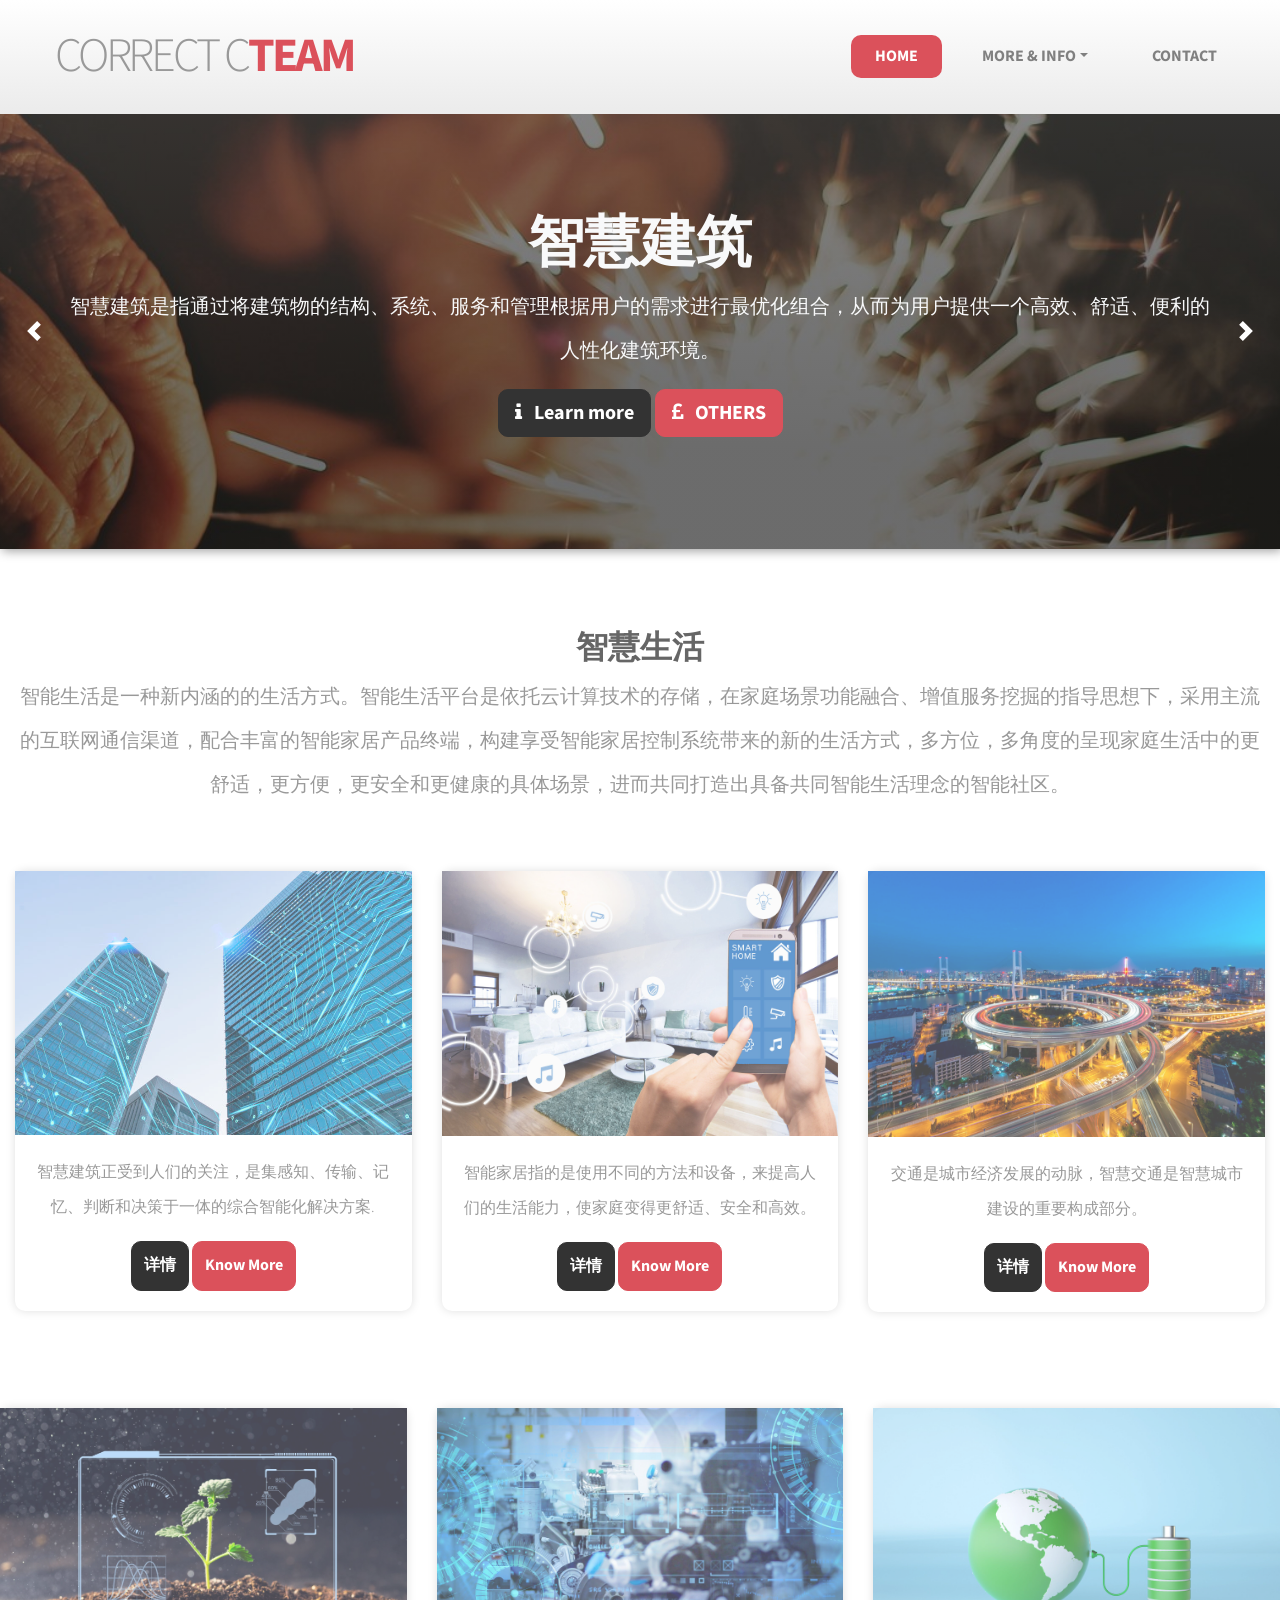
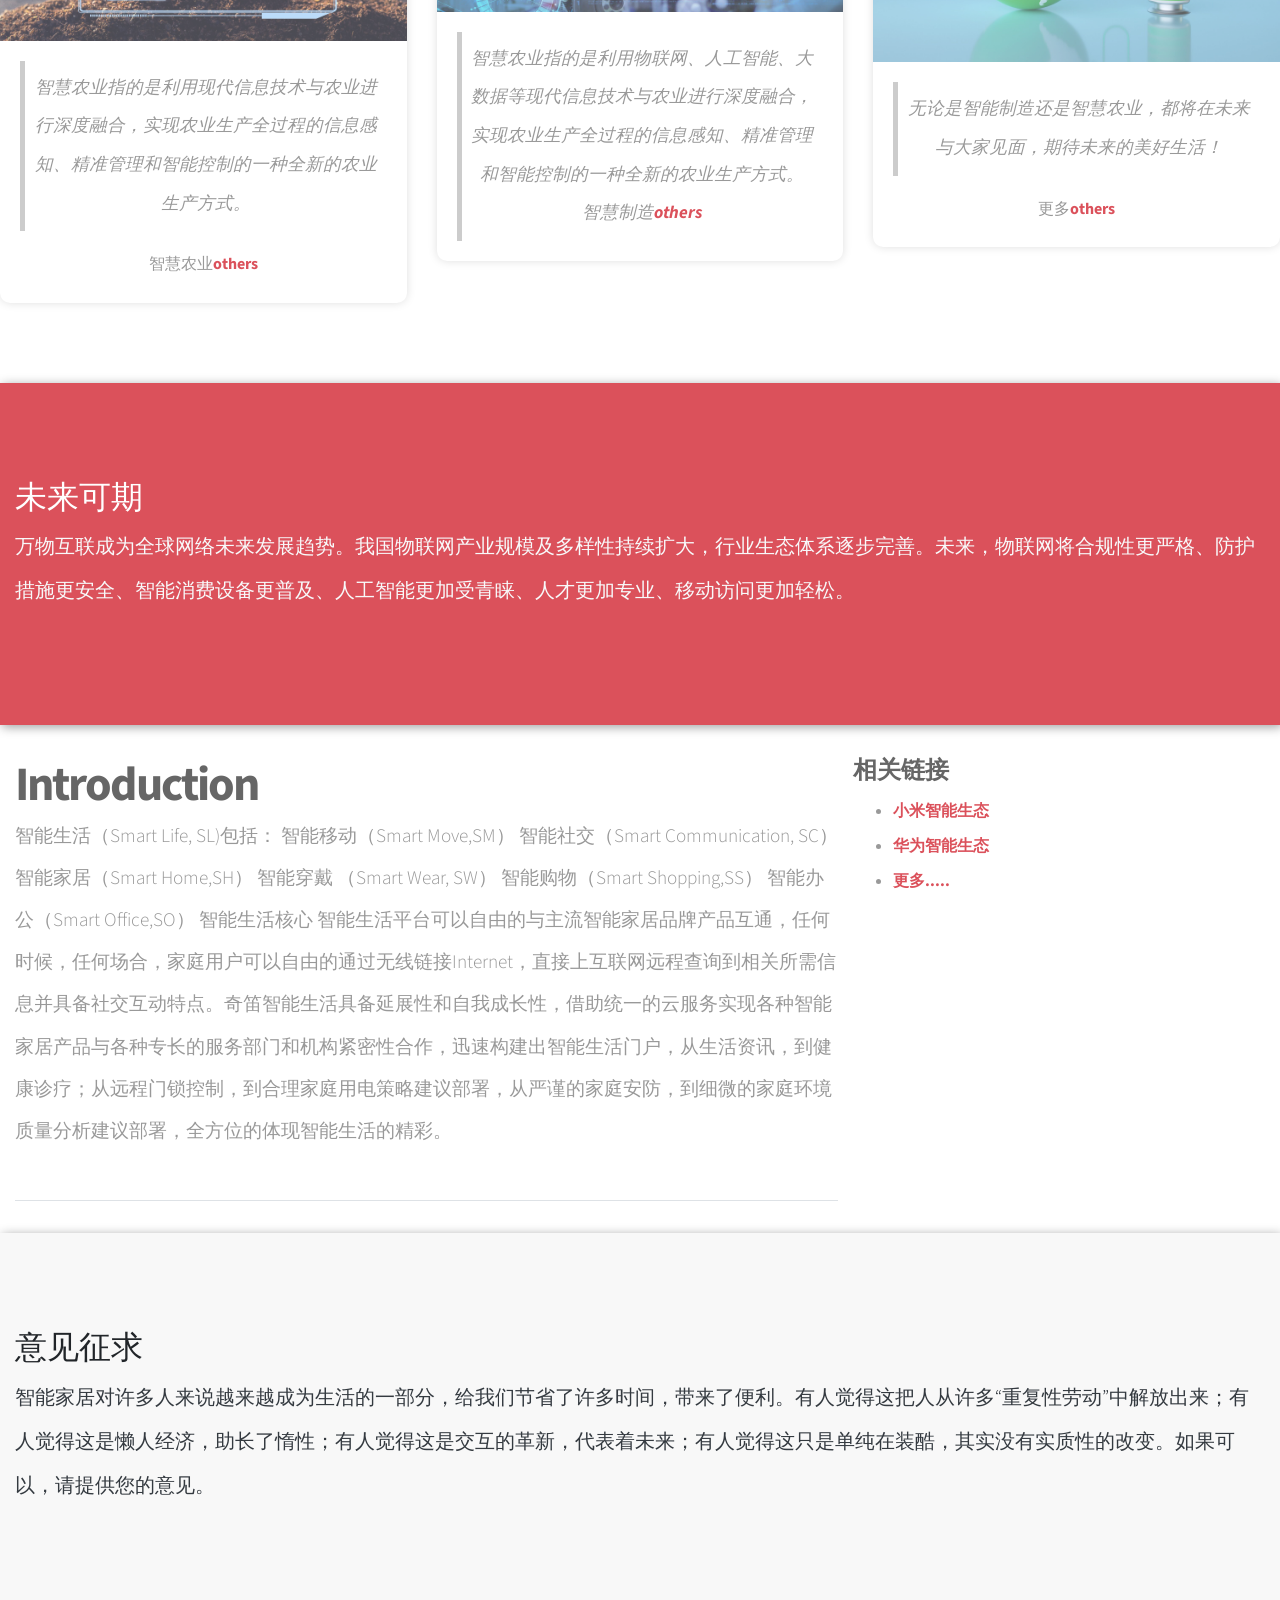
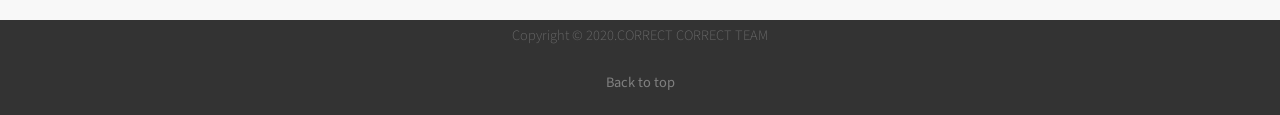
<file: Compete html/index.html>
<!doctype html>
<html lang="en">

<head>
    <title>Home</title>

    <meta charset="utf-8">
    <meta name="viewport" content="width=device-width, initial-scale=1, shrink-to-fit=no">

    <!-- Main CSS -->
    <link rel="stylesheet" href="css/style.css">

    <!-- Font Awesome -->
    <link href="https://maxcdn.bootstrapcdn.com/font-awesome/4.7.0/css/font-awesome.min.css" rel="stylesheet">

</head>

<body>

    <!-- Main navigation -->
    <nav class="navbar navbar-expand-md navbar-dark">
        <div class="container">

            <!-- Company name shown on mobile -->
            <a class="navbar-brand" href="index.html">CORRECT C<span>TEAM</span></a>

            <!-- Mobile menu toggle -->
            <button class="navbar-toggler" type="button" data-toggle="collapse" data-target="#mainNavbar"
                aria-controls="mainNavbar" aria-expanded="false" aria-label="Toggle navigation">
                <span class="navbar-toggler-icon"></span>
            </button>

            <!-- Main navigation items -->
            <div class="collapse navbar-collapse" id="mainNavbar">
                <ul class="navbar-nav mr-auto justify-content-end">
                    <li class="nav-item active">
                        <a class="nav-link" href="index.html">Home <span class="sr-only">(current)</span></a>
                    </li>

                    <li class="nav-item dropdown">
                        <a class="nav-link dropdown-toggle" data-toggle="dropdown" href="index.html" role="button"
                            aria-haspopup="true" aria-expanded="false">More &amp; Info</a>
                        <div class="dropdown-menu navbar-dark bg-primary">
                            <a class="dropdown-item" href="jianzhu.html">智慧建筑</a>
                            <a class="dropdown-item" href="jiaju.html">智慧家居</a>
                            <a class="dropdown-item" href="jiaotong.html">智慧交通</a>
                            <a class="dropdown-item" href="nongye.html">智慧农业</a>
                            <a class="dropdown-item" href="zhizao.html">智能制造</a>
                        </div>
                    </li>

                    <li class="nav-item">
                        <a class="nav-link" href="https://mail.qq.com/">Contact</a>
                    </li>
                </ul>

            </div>


        </div>
    </nav>


    <!-- Jumbtron / Slider -->
    <div class="jumbotron-wrap jumbotron-image mb-0">
        <div class="container">
            <div id="mainCarousel" class="carousel slide" data-ride="carousel">
                <div class="carousel-inner">
                    <div class="carousel-item active">
                        <div class="jumbotron">
                            <h1 class="text-center">智慧建筑 </h1>
                            <p class="lead text-center">
                                智慧建筑是指通过将建筑物的结构、系统、服务和管理根据用户的需求进行最优化组合，从而为用户提供一个高效、舒适、便利的人性化建筑环境。</p>
                            <p class="lead text-center">
                                <a class="btn btn-primary btn-lg" href="jianzhu.html" role="button"><i
                                        class="fa fa-info"></i>
                                    &nbsp; Learn more</a>
                                <a class="btn btn-secondary btn-lg"
                                    href="https://cn.bing.com/search?q=%E6%99%BA%E6%85%A7%E5%BB%BA%E7%AD%91&qs=n&form=QBRE&sp=-1&pq=&sc=0-0&sk=&cvid=5377092745904D6AB42E3AD46EC3C051"
                                    role="button"><i class="fa fa-gbp"></i>
                                    &nbsp; OTHERS</a>
                            </p>
                        </div>
                    </div>

                    <div class="carousel-item">
                        <div class="jumbotron">
                            <h1 class="text-center">智慧家居</h1>
                            <p class="lead text-center">智能家居(英文:smart home, home automation)是以住宅为平台，利用综合布线技术、网络通信技术、
                                安全防范技术、自动控制技术、音视频技术将家居生活有关的设施集成，构建高效的住宅设施与家庭日程事务的管理系统，提升家居安全性、便利性、舒适性、艺术性，并实现环保节能的居住环境。
                            </p>
                            <p class="lead text-center">
                                <a class="btn btn-secondary btn-lg" href="jiaju.html" role="button"><i
                                        class="fa fa-gbp"></i>
                                    &nbsp;Learn More</a>
                                <a class="btn btn-primary btn-lg"
                                    href="https://cn.bing.com/search?q=%E6%99%BA%E6%85%A7%E5%AE%B6%E5%B1%85&qs=n&form=QBRE&sp=-1&pq=%E6%99%BA%E6%85%A7jia%27ju&sc=8-8&sk=&cvid=ED2EA1F928CB4490AD0FE5463BBB2F74"
                                    role="button"><i class="fa fa-info"></i>
                                    &nbsp; OTHERS</a>
                            </p>
                        </div>
                    </div>
                </div>

                <a class="carousel-control-prev" href="#mainCarousel" role="button" data-slide="prev">
                    <span class="carousel-control-prev-icon" aria-hidden="true"></span>
                    <span class="sr-only">Previous</span>
                </a>
                <a class="carousel-control-next" href="#mainCarousel" role="button" data-slide="next">
                    <span class="carousel-control-next-icon" aria-hidden="true"></span>
                    <span class="sr-only">Next</span>
                </a>
            </div>
        </div>
    </div>


    <!-- Main content area -->
    <div class="card-container">
        <div class="container">

            <div class="text-center padded-box pb-0">
                <h2>智慧生活</h2>
                <p class="lead">
                    智能生活是一种新内涵的的生活方式。智能生活平台是依托云计算技术的存储，在家庭场景功能融合、增值服务挖掘的指导思想下，采用主流的互联网通信渠道，配合丰富的智能家居产品终端，构建享受智能家居控制系统带来的新的生活方式，多方位，多角度的呈现家庭生活中的更舒适，更方便，更安全和更健康的具体场景，进而共同打造出具备共同智能生活理念的智能社区。
                </p>

            </div>

            <div class="padded-box row">
                <div class="col-md-4">
                    <div class="card text-center">
                        <img class="card-img-top" src="images/智慧建筑.jpg" alt="Smart building">
                        <div class="card-body">
                            <p class="card-text">智慧建筑正受到人们的关注，是集感知、传输、记忆、判断和决策于一体的综合智能化解决方案.</p>
                            <a href="jianzhu.html" class="btn btn-primary">详情</a>
                            <a href="https://baike.baidu.com/item/%E6%99%BA%E6%85%A7%E5%BB%BA%E7%AD%91/10561557"
                                class="btn btn-secondary">Know More</a>
                        </div>
                    </div>
                </div>
                <div class="col-md-4">
                    <div class="card text-center">
                        <img class="card-img-top" src="images/智慧家居.jpg" alt="智能家居">
                        <div class="card-body">
                            <p class="card-text"> 智能家居指的是使用不同的方法和设备，来提高人们的生活能力，使家庭变得更舒适、安全和高效。 </p>
                            <a href="jiaju.html" class="btn btn-primary">详情</a>
                            <a href="https://baike.so.com/doc/3950195-4145345.html" class="btn btn-secondary">Know
                                More</a>
                        </div>
                    </div>
                </div>
                <div class="col-md-4">
                    <div class="card text-center">
                        <img class="card-img-top" src="images/智慧交通.jpg" alt="智慧交通">
                        <div class="card-body">
                            <p class="card-text">交通是城市经济发展的动脉，智慧交通是智慧城市建设的重要构成部分。</p>
                            <a href="jiaotong.html" class="btn btn-primary">详情</a>
                            <a href="https://cn.bing.com/search?q=%E6%99%BA%E6%85%A7%E4%BA%A4%E9%80%9A&qs=n&form=QBRE&sp=-1&pq=%E6%99%BA%E6%85%A7%E4%BA%A4%E9%80%9A&sc=8-4&sk=&cvid=9709F3215AB54EE7923ABA6F25FC8D18"
                                class="btn btn-secondary">Know More</a>
                        </div>
                    </div>
                </div>
            </div>
        </div>

        <div class="padded-box row">
            <div class="col-md-4">
                <div class="card text-center">
                    <img class="card-img-top" src="images/智慧农业.jpg" alt="智慧农业">
                    <div class="card-body">
                        <blockquote class="card-text">
                            智慧农业指的是利用现代信息技术与农业进行深度融合，实现农业生产全过程的信息感知、精准管理和智能控制的一种全新的农业生产方式。
                        </blockquote>
                        <p class="card-text quote-text">智慧农业<a href="nongye.html">others</a></p>
                    </div>
                </div>
            </div>

            <div class="col-md-4">
                <div class="card text-center">
                    <img class="card-img-top" src="images/zhizao.jpg" alt="智慧制造">
                    <div class="card-body">
                        <blockquote class="card-text">
                            智慧农业指的是利用物联网、人工智能、大数据等现代信息技术与农业进行深度融合，实现农业生产全过程的信息感知、精准管理和智能控制的一种全新的农业生产方式。
                            <p class="card-text quote-text">智慧制造<a href="zhizao.html">others</a></p>
                    </div>
                </div>
            </div>

            <div class="col-md-4">
                <div class="card text-center">
                    <img class="card-img-top" src="images/qita.jpg" alt="其他">
                    <div class="card-body">
                        <blockquote class="card-text">无论是智能制造还是智慧农业，都将在未来与大家见面，期待未来的美好生活！
                        </blockquote>
                        <p class="card-text quote-text">更多<a
                                href="https://cn.bing.com/search?q=%e6%99%ba%e8%83%bd%e7%94%9f%e6%b4%bb%e9%a6%86&qs=AS&pq=%e6%99%ba%e8%83%bd%e7%94%9f%e6%b4%bb&sk=AS1&sc=8-4&cvid=6D1C6DA0323343EBACB85EE94052A59F&FORM=QBRE&sp=2">others</a>
                        </p>
                    </div>
                </div>
            </div>
        </div>
    </div>
    </div>

    <!-- Coloured bg jumbotron -->
    <div class="colored-bg-container jumbotron-wrap">
        <div class="container">
            <div class="jumbotron px-0">
                <h2>未来可期</h2>
                <p class="lead">
                    万物互联成为全球网络未来发展趋势。我国物联网产业规模及多样性持续扩大，行业生态体系逐步完善。未来，物联网将合规性更严格、防护措施更安全、智能消费设备更普及、人工智能更加受青睐、人才更加专业、移动访问更加轻松。
                </p>
            </div>
        </div>
    </div>

    <main class="container">
        <div class="row">

            <!-- Main content -->
            <div class="col-md-8">
                <article>
                    <h2 class="article-title">Introduction</h2>
                    <p>
                        智能生活（Smart Life, SL)包括：

                        智能移动（Smart Move,SM）

                        智能社交（Smart Communication, SC）

                        智能家居（Smart Home,SH）

                        智能穿戴 （Smart Wear, SW）

                        智能购物（Smart Shopping,SS）

                        智能办公（Smart Office,SO）

                        智能生活核心

                        智能生活平台可以自由的与主流智能家居品牌产品互通，任何时候，任何场合，家庭用户可以自由的通过无线链接Internet，直接上互联网远程查询到相关所需信息并具备社交互动特点。奇笛智能生活具备延展性和自我成长性，借助统一的云服务实现各种智能家居产品与各种专长的服务部门和机构紧密性合作，迅速构建出智能生活门户，从生活资讯，到健康诊疗；从远程门锁控制，到合理家庭用电策略建议部署，从严谨的家庭安防，到细微的家庭环境质量分析建议部署，全方位的体现智能生活的精彩。
                    </p>
                </article>
            </div>

            <div class="sidebar-box">
                <h4>相关链接</h4>
                <ul>
                    <li><a href="https://www.mi.com/index.html" title="小米">小米智能生态</a></li>
                    <li><a href="https://www.huawei.com/cn/" title="华为">华为智能生态</a></li>
                    <li><a href="https://cn.bing.com/search?q=%E6%99%BA%E8%83%BD%E5%AE%B6%E5%B1%85%E5%93%81%E7%89%8C&qs=n&form=QBRE&sp=-1&pq=%E6%99%BA%E8%83%BD%E5%AE%B6%E5%B1%85pin%27pai&sc=8-11&sk=&cvid=59DA72999192447CAA79B480D4FE3729"
                            title="More">更多.....</a></li>
                </ul>
            </div>
            </aside>


        </div>
    </main>

    <!-- Gray bg jumbotron -->
    <div class="gray-bg-container mb-0 jumbotron-wrap">
        <div class="container">
            <div class="jumbotron px-0">
                <h2>意见征求</h2>
                <p class="lead">
                    智能家居对许多人来说越来越成为生活的一部分，给我们节省了许多时间，带来了便利。有人觉得这把人从许多“重复性劳动”中解放出来；有人觉得这是懒人经济，助长了惰性；有人觉得这是交互的革新，代表着未来；有人觉得这只是单纯在装酷，其实没有实质性的改变。如果可以，请提供您的意见。
                </p>
            </div>
        </div>
    </div>

    <!-- Footer -->
    <footer class="footer">
        <div class="footer-bottom">
            <p class="text-center">Copyright &copy; 2020.CORRECT CORRECT TEAM</p>
            <p class="text-center"><a href="index.html">Back to top</a></p>
        </div>

    </footer>

    <!-- Bootcamp JavaScript -->
    <!-- jQuery first, then Popper.js, then Bootstrap JS -->
    <script src="js/jquery-3.2.1.slim.min.js"></script>
    <script src="js/popper.min.js"></script>
    <script src="js/bootstrap.min.js"></script>

</body>

</html>
</file>
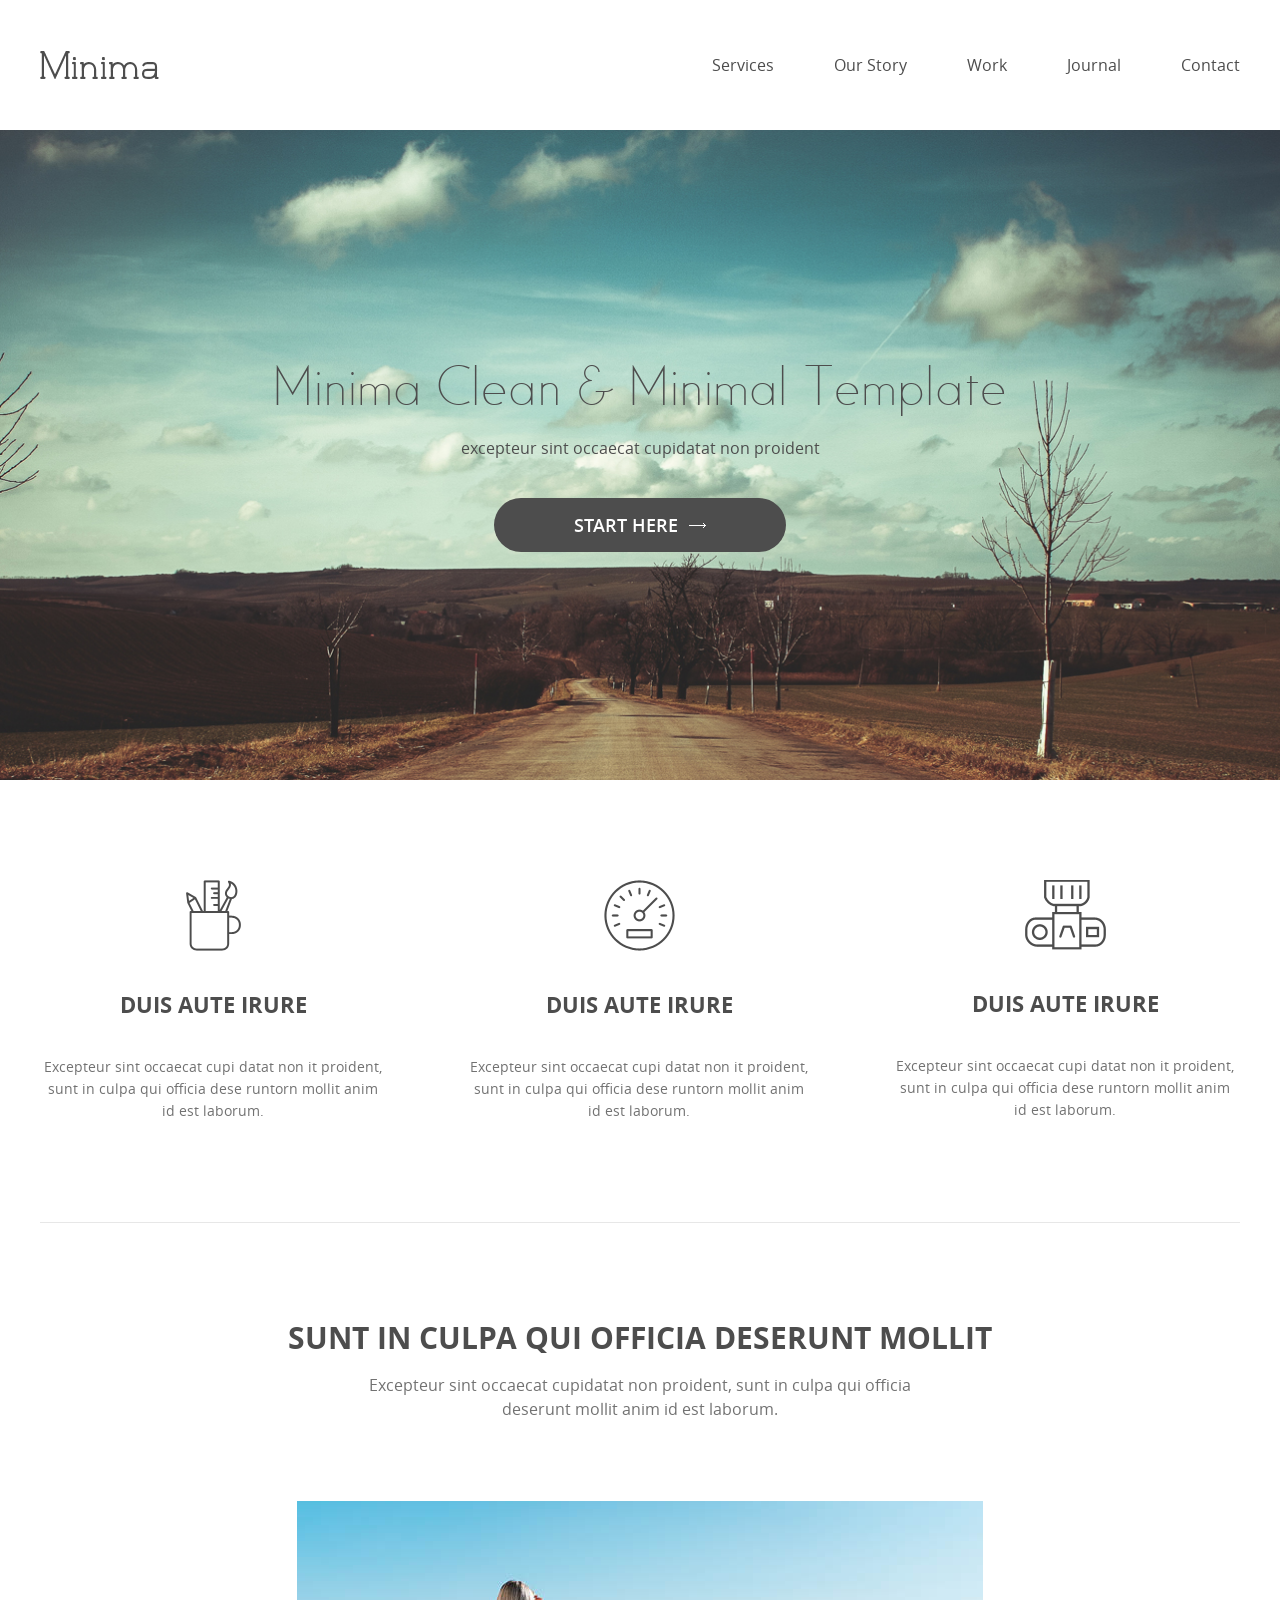
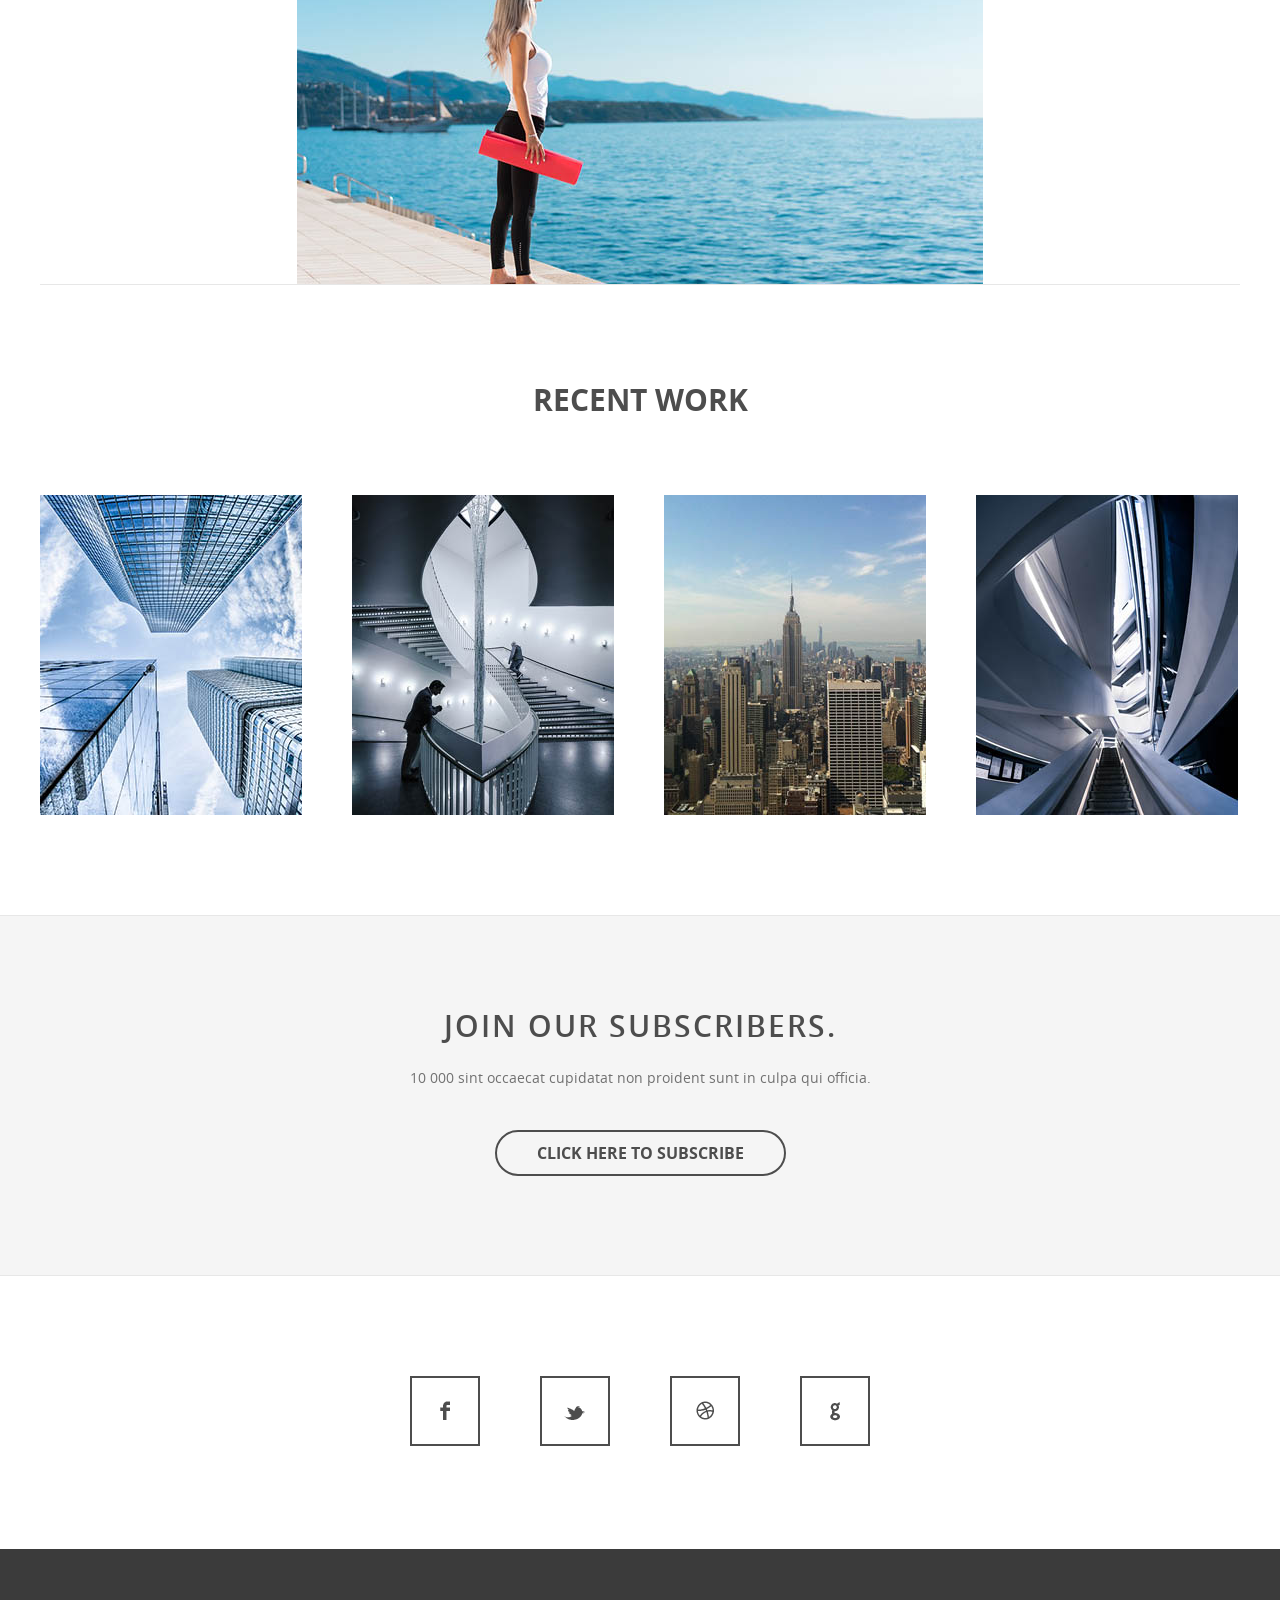
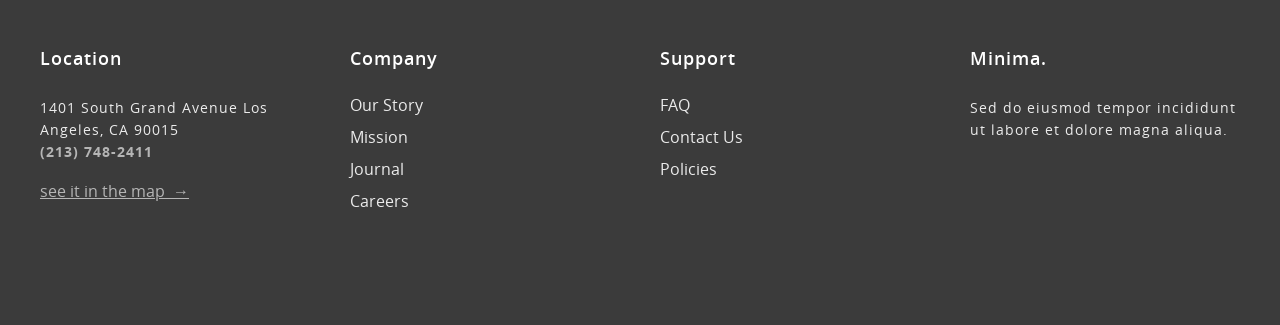
<file: 宽屏舒适/index.html>
<!DOCTYPE html>
<html lang="en">

<head>
	<title>Home</title>
	<meta charset="utf-8">
	<meta name="author" content="">
	<meta name="description" content="" />
	<link rel="stylesheet" type="text/css" href="css/reset.css">
	<link rel="stylesheet" type="text/css" href="css/main.css">
	<script type="text/javascript" src="js/jquery.js"></script>
	<script type="text/javascript" src="js/main.js"></script>
</head>

<body>

	<header>

		<div class="wrapper">
			<a href="#" class="logo"> <img src="img/logo.png" alt="" title="Minima" /> </a>
			<nav>
				<ul>
					<li><a href="">Services</a></li>
					<li><a href="">Our Story</a></li>
					<li><a href="">Work</a></li>
					<li><a href="">Journal</a></li>
					<li><a href="">Contact</a></li>
				</ul>
			</nav>
		</div>

	</header><!-- End Header -->

	<section class="billboard">
		<section class="caption">
			<p class="cap_title">Minima Clean & Minimal Template</p>
			<p class="cap_desc">excepteur sint occaecat cupidatat non proident</p>
			<a href="C:\Users\ASUS\Desktop\testhtml\经典黑色\index.html">Start here <i></i></a>
		</section>
	</section><!-- End billboard -->

	<section class="services wrapper">
		<ul>
			<li>
				<img class="s_icons" src="img/s1_icon.png" title="" alt="" />
				<h3>Duis aute irure</h3>
				<p>Excepteur sint occaecat cupi datat non it proident, sunt in culpa qui officia dese runtorn mollit
					anim id est laborum.</p>
			</li>
			<li>
				<img class="s_icons" src="img/s2_icon.png" title="" alt="" />
				<h3>Duis aute irure</h3>
				<p>Excepteur sint occaecat cupi datat non it proident, sunt in culpa qui officia dese runtorn mollit
					anim id est laborum.</p>
			</li>
			<li>
				<img class="s_icons" src="img/s3_icon.png" title="" alt="" />
				<h3>Duis aute irure</h3>
				<p>Excepteur sint occaecat cupi datat non it proident, sunt in culpa qui officia dese runtorn mollit
					anim id est laborum.</p>
			</li>
		</ul>
	</section><!-- End services -->


	<section class="video wrapper">
		<h3>sunt in culpa qui officia deserunt mollit</h3>
		<p>Excepteur sint occaecat cupidatat non proident, sunt in culpa qui officia deserunt mollit anim id est
			laborum.</p>
		<div class="ex_video">
			<a href="#"><img src="img/video.jpg" alt="" title="" /></a>
		</div>
	</section> <!-- End video -->


	<section class="recent_work wrapper">
		<h3 class="S_title">Recent Work</h3>

		<div class="work">
			<a href="#" class="work_img">
				<img src="img/work_image.jpg" alt="" title="" />
			</a>
			<a href="#" class="work_title">
				Brand Project
				<i></i>
			</a>
		</div>
		<div class="work">
			<a href="#" class="work_img">
				<img src="img/work_image1.jpg" alt="" title="" />
			</a>
			<a href="#" class="work_title">
				Brand Project 2
				<i></i>
			</a>
		</div>
		<div class="work">
			<a href="#" class="work_img">
				<img src="img/work_image2.jpg" alt="" title="" />
			</a>
			<a href="#" class="work_title">
				Brand Project 3
				<i></i>
			</a>
		</div>
		<div class="work">
			<a href="#" class="work_img">
				<img src="img/work_image3.jpg" alt="" title="" />
			</a>
			<a href="#" class="work_title">
				Brand Project 4
				<i></i>
			</a>
		</div>
	</section><!-- End recent_work -->

	<section class="subscription">
		<div class="wrapper">
			<p class="title">join our subscribers.</p>
			<p class="desc">10 000 sint occaecat cupidatat non proident sunt in culpa qui officia.</p>
			<a href="#" class="start_btn">Click here to subscribe</a>
		</div>
	</section><!-- End subscription -->



	<section class="social">
		<a href="#" target="_blank" class="fb"></a>
		<a href="#" target="_blank" class="t"></a>
		<a href="#" target="_blank" class="d"></a>
		<a href="#" target="_blank" class="g"></a>
	</section><!-- End social -->



	<footer>
		<div class="wrapper">
			<div class="f_cols">
				<h3>Location</h3>
				<p>1401 South Grand Avenue Los Angeles, CA 90015 <span class="phone">(213) 748-2411</span></p>
				<a href="#" class="map">see it in the map <span class="arrow">&nbsp;&rarr;</span></a>
			</div>

			<div class="f_cols">
				<h3>Company</h3>
				<ul>
					<li><a href="#">Our Story</a></li>
					<li><a href="#">Mission</a></li>
					<li><a href="#">Journal</a></li>
					<li><a href="#">Careers</a></li>
				</ul>
			</div>

			<div class="f_cols">
				<h3>Support</h3>
				<ul>
					<li><a href="#">FAQ</a></li>
					<li><a href="#">Contact Us</a></li>
					<li><a href="#">Policies</a></li>
				</ul>
			</div>

			<div class="f_cols">
				<h3>Minima.</h3>
				<p>Sed do eiusmod tempor incididunt ut labore et dolore magna aliqua.</p>
				<p></p>
			</div>


		</div>
	</footer><!-- End footer -->

	<div id="lightbox"></div>
	<div id="box">
		<a href="" class="close"></a>
		<form method="" action="">
			<input type="text" id="email" placeholder="Email" />
			<input type="text" id="name" placeholder="Name" />
			<input type="submit" id="submit" value="Subscribe Now" />
		</form>
	</div>
</body>
</file>
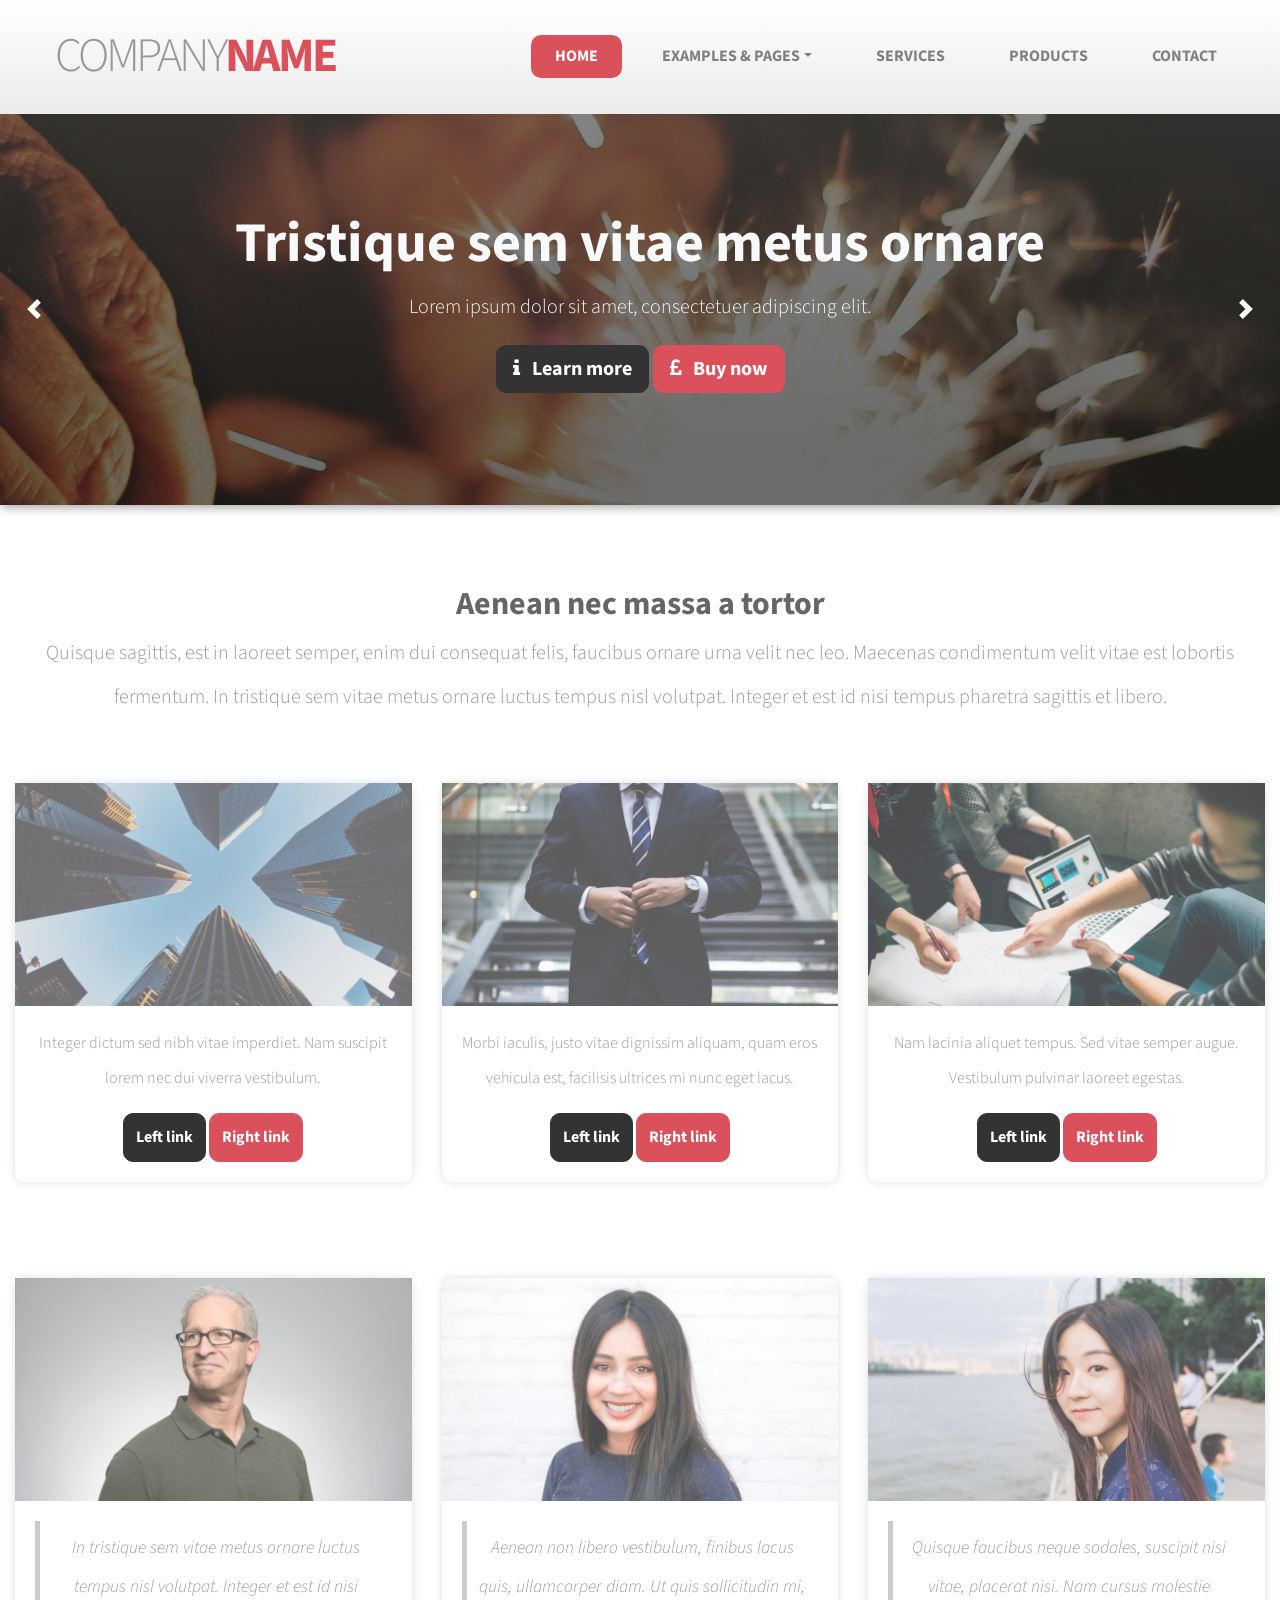
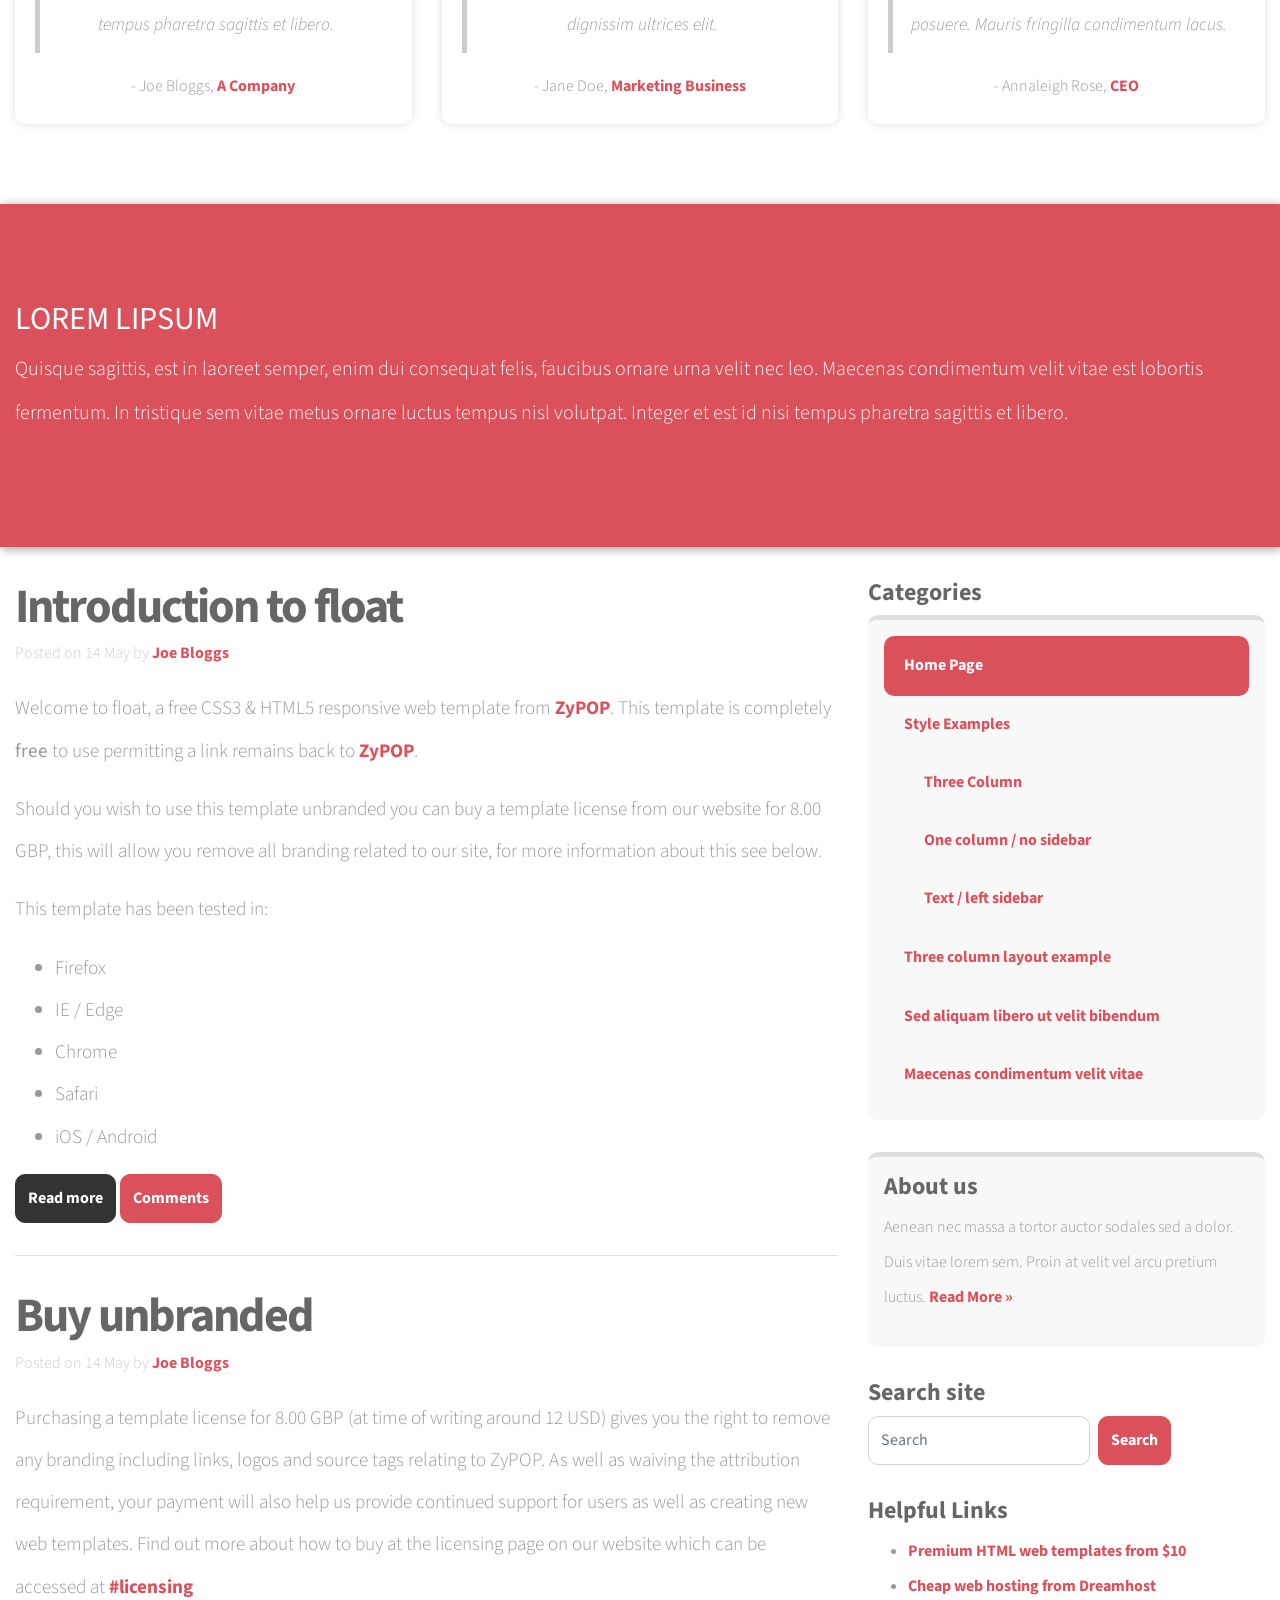
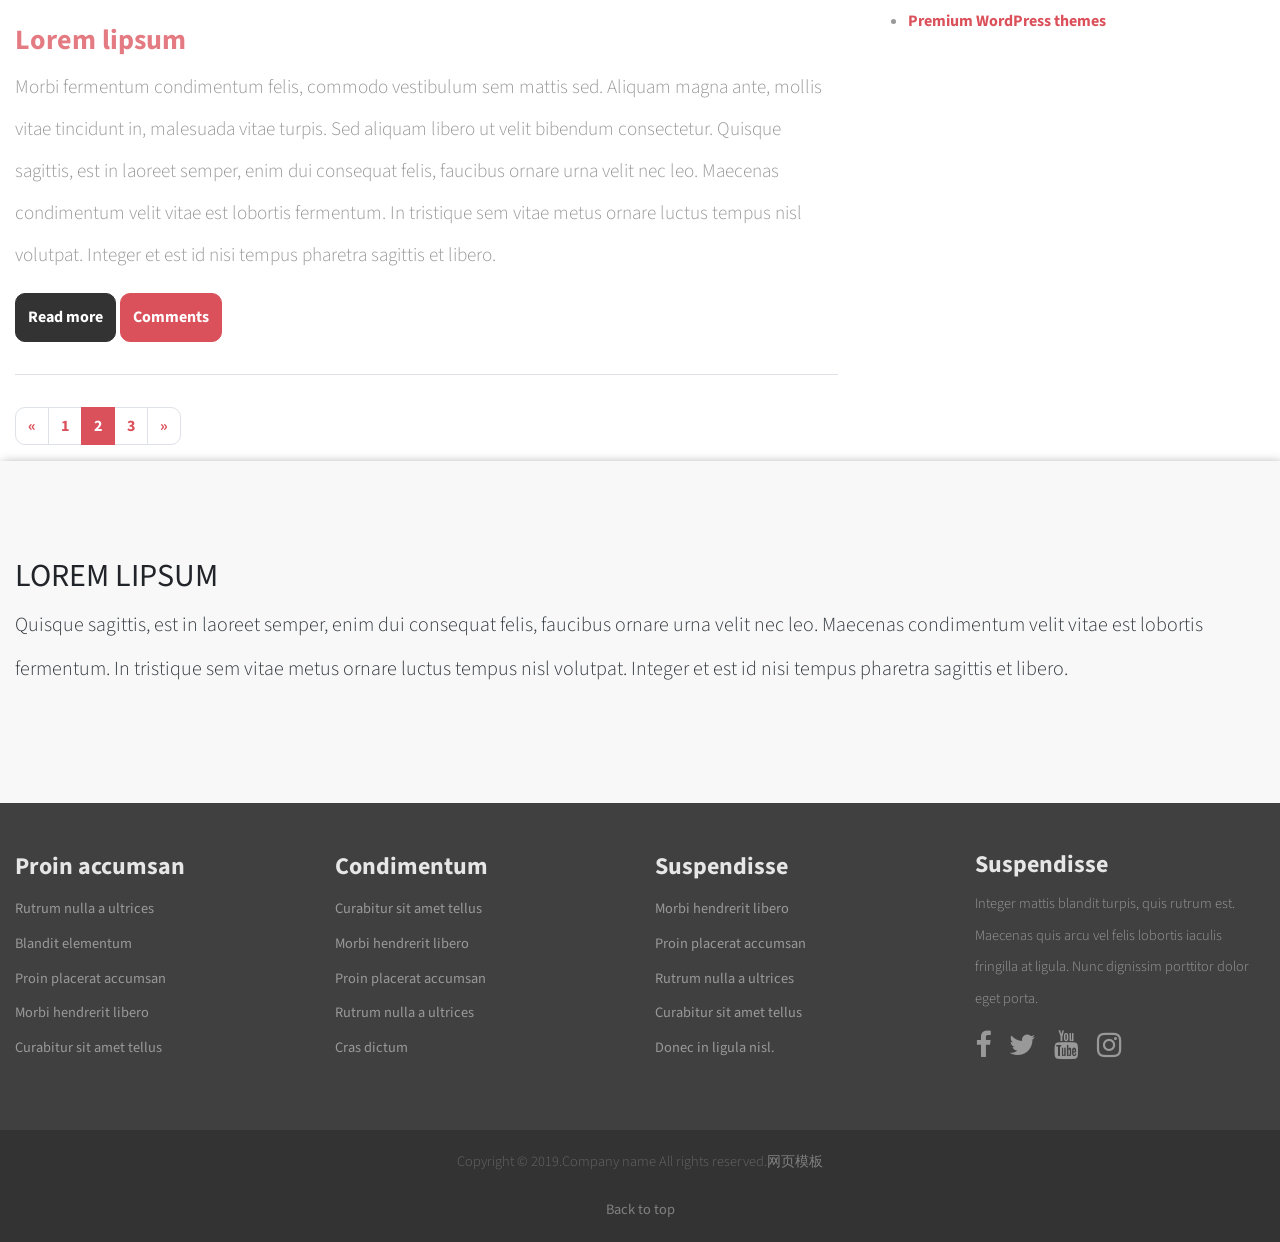
<file: 经典黑色/index.html>
<!doctype html>
<html lang="en">

<head>
	<title>Home</title>

	<meta charset="utf-8">
	<meta name="viewport" content="width=device-width, initial-scale=1, shrink-to-fit=no">

	<!-- Main CSS -->
	<link rel="stylesheet" href="css/style.css">

	<!-- Font Awesome -->
	<link href="https://maxcdn.bootstrapcdn.com/font-awesome/4.7.0/css/font-awesome.min.css" rel="stylesheet">

</head>

<body>

	<!-- Main navigation -->
	<nav class="navbar navbar-expand-md navbar-dark">
		<div class="container">

			<!-- Company name shown on mobile -->
			<a class="navbar-brand" href="#">Company<span>Name</span></a>

			<!-- Mobile menu toggle -->
			<button class="navbar-toggler" type="button" data-toggle="collapse" data-target="#mainNavbar"
				aria-controls="mainNavbar" aria-expanded="false" aria-label="Toggle navigation">
				<span class="navbar-toggler-icon"></span>
			</button>

			<!-- Main navigation items -->
			<div class="collapse navbar-collapse" id="mainNavbar">
				<ul class="navbar-nav mr-auto justify-content-end">
					<li class="nav-item active">
						<a class="nav-link" href="C:\Users\ASUS\Desktop\testhtml\宽屏舒适\index.html">Home <span
								class="sr-only">(current)</span></a>
					</li>

					<li class="nav-item dropdown">
						<a class="nav-link dropdown-toggle" data-toggle="dropdown" href="#" role="button"
							aria-haspopup="true" aria-expanded="false">Examples &amp; Pages</a>
						<div class="dropdown-menu navbar-dark bg-primary">
							<a class="dropdown-item" href="examples.html">Style Examples</a>
							<a class="dropdown-item" href="three-column.html">Three Column</a>
							<a class="dropdown-item" href="one-column.html">One column / no sidebar</a>
							<a class="dropdown-item" href="text.html">Text / left sidebar</a>
						</div>
					</li>


					<li class="nav-item">
						<a class="nav-link" href="#">Services</a>
					</li>

					<li class="nav-item">
						<a class="nav-link" href="#">Products</a>
					</li>

					<li class="nav-item">
						<a class="nav-link" href="#">Contact</a>
					</li>
				</ul>

			</div>



		</div>
	</nav>



	<!-- Jumbtron / Slider -->
	<div class="jumbotron-wrap jumbotron-image mb-0">
		<div class="container">
			<div id="mainCarousel" class="carousel slide" data-ride="carousel">
				<div class="carousel-inner">
					<div class="carousel-item active">
						<div class="jumbotron">
							<h1 class="text-center">Tristique sem vitae metus ornare </h1>
							<p class="lead text-center">Lorem ipsum dolor sit amet, consectetuer adipiscing elit.</p>
							<p class="lead text-center">
								<a class="btn btn-primary btn-lg" href="#" role="button"><i class="fa fa-info"></i>
									&nbsp; Learn more</a>
								<a class="btn btn-secondary btn-lg" href="#" role="button"><i class="fa fa-gbp"></i>
									&nbsp; Buy now</a>
							</p>
						</div>
					</div>

					<div class="carousel-item">
						<div class="jumbotron">
							<h1 class="text-center">Cras sit amet nibh libero, in gravida nulla</h1>
							<p class="lead text-center">Nulla vel metus scelerisque ante sollicitudin. Cras purus odio,
								vestibulum in vulputate at, tempus viverra turpis.</p>
							<p class="lead text-center">
								<a class="btn btn-secondary btn-lg" href="#" role="button"><i class="fa fa-gbp"></i>
									&nbsp; Buy now</a>
								<a class="btn btn-primary btn-lg" href="#" role="button"><i class="fa fa-info"></i>
									&nbsp; Learn more</a>
							</p>
						</div>
					</div>
				</div>

				<a class="carousel-control-prev" href="#mainCarousel" role="button" data-slide="prev">
					<span class="carousel-control-prev-icon" aria-hidden="true"></span>
					<span class="sr-only">Previous</span>
				</a>
				<a class="carousel-control-next" href="#mainCarousel" role="button" data-slide="next">
					<span class="carousel-control-next-icon" aria-hidden="true"></span>
					<span class="sr-only">Next</span>
				</a>
			</div>
		</div>
	</div>


	<!-- Main content area -->
	<div class="card-container">
		<div class="container">

			<div class="text-center padded-box pb-0">
				<h2>Aenean nec massa a tortor</h2>
				<p class="lead">Quisque sagittis, est in laoreet semper, enim dui consequat felis, faucibus ornare urna
					velit nec leo. Maecenas condimentum velit vitae est lobortis fermentum. In tristique sem vitae metus
					ornare luctus tempus nisl volutpat. Integer et est id nisi tempus pharetra sagittis et libero.</p>

			</div>

			<div class="padded-box row">
				<div class="col-md-4">
					<div class="card text-center">
						<img class="card-img-top" src="images/pic1.jpg" alt="Card image cap">
						<div class="card-body">
							<p class="card-text">Integer dictum sed nibh vitae imperdiet. Nam suscipit lorem nec dui
								viverra vestibulum. </p>
							<a href="#" class="btn btn-primary">Left link</a>
							<a href="#" class="btn btn-secondary">Right link</a>
						</div>
					</div>
				</div>

				<div class="col-md-4">
					<div class="card text-center">
						<img class="card-img-top" src="images/pic2.jpg" alt="Card image cap">
						<div class="card-body">
							<p class="card-text">Morbi iaculis, justo vitae dignissim aliquam, quam eros vehicula est,
								facilisis ultrices mi nunc eget lacus.</p>
							<a href="#" class="btn btn-primary">Left link</a>
							<a href="#" class="btn btn-secondary">Right link</a>
						</div>
					</div>
				</div>

				<div class="col-md-4">
					<div class="card text-center">
						<img class="card-img-top" src="images/pic3.jpg" alt="Card image cap">
						<div class="card-body">
							<p class="card-text">Nam lacinia aliquet tempus. Sed vitae semper augue. Vestibulum pulvinar
								laoreet egestas. </p>
							<a href="#" class="btn btn-primary">Left link</a>
							<a href="#" class="btn btn-secondary">Right link</a>
						</div>
					</div>
				</div>
			</div>

			<div class="padded-box row">
				<div class="col-md-4">
					<div class="card text-center">
						<img class="card-img-top" src="images/pic4.jpg" alt="Card image cap">
						<div class="card-body">
							<blockquote class="card-text">In tristique sem vitae metus ornare luctus tempus nisl
								volutpat. Integer et est id nisi tempus pharetra sagittis et libero.</blockquote>
							<p class="card-text quote-text">- Joe Bloggs, <a href="#">A Company</a></p>
						</div>
					</div>
				</div>

				<div class="col-md-4">
					<div class="card text-center">
						<img class="card-img-top" src="images/pic5.jpg" alt="Card image cap">
						<div class="card-body">
							<blockquote class="card-text">Aenean non libero vestibulum, finibus lacus quis, ullamcorper
								diam. Ut quis sollicitudin mi, dignissim ultrices elit. </blockquote>
							<p class="card-text quote-text">- Jane Doe, <a href="#">Marketing Business</a></p>
						</div>
					</div>
				</div>

				<div class="col-md-4">
					<div class="card text-center">
						<img class="card-img-top" src="images/pic6.jpg" alt="Card image cap">
						<div class="card-body">
							<blockquote class="card-text">Quisque faucibus neque sodales, suscipit nisi vitae, placerat
								nisi. Nam cursus molestie posuere. Mauris fringilla condimentum lacus. </blockquote>
							<p class="card-text quote-text">- Annaleigh Rose, <a href="#">CEO</a></p>
						</div>
					</div>
				</div>
			</div>
		</div>
	</div>

	<!-- Coloured bg jumbotron -->
	<div class="colored-bg-container jumbotron-wrap">
		<div class="container">
			<div class="jumbotron px-0">
				<h2>Lorem lipsum</h2>
				<p class="lead">Quisque sagittis, est in laoreet semper, enim dui consequat felis, faucibus ornare urna
					velit nec leo. Maecenas condimentum velit vitae est lobortis fermentum. In tristique sem vitae metus
					ornare luctus tempus nisl volutpat. Integer et est id nisi tempus pharetra sagittis et libero.</p>
			</div>
		</div>
	</div>

	<main class="container">
		<div class="row">

			<!-- Main content -->
			<div class="col-md-8">
				<article>
					<h2 class="article-title">Introduction to float</h2>

					<p class="article-meta">Posted on <time datetime="2017-05-14">14 May</time> by <a href="#"
							rel="author">Joe Bloggs</a></p>

					<p>Welcome to float, a free CSS3 &amp; HTML5 responsive web template from <a href="#"
							title="ZyPOP">ZyPOP</a>. This template is completely <strong>free</strong> to use permitting
						a link remains back to <a href="#" title="ZyPOP">ZyPOP</a>.</p>

					<p> Should you wish to use this template unbranded you can buy a template license from our website
						for 8.00 GBP, this will allow you remove all branding related to our site, for more information
						about this see below.</p>

					<p>This template has been tested in:</p>

					<ul>
						<li>Firefox</li>
						<li>IE / Edge</li>
						<li>Chrome</li>
						<li>Safari</li>
						<li>iOS / Android</li>
					</ul>

					<a href="#" class="btn btn-primary">Read more</a>
					<a href="#" class="btn btn-secondary">Comments</a>

				</article>

				<article>

					<h2 class="article-title">Buy unbranded</h2>
					<p class="article-meta">Posted on <time datetime="2013-05-14">14 May</time> by <a href="#"
							rel="author">Joe Bloggs</a></p>

					<p>Purchasing a template license for 8.00 GBP (at time of writing around 12 USD) gives you the right
						to remove any branding including links, logos and source tags relating to ZyPOP. As well as
						waiving the attribution requirement, your payment will also help us provide continued support
						for users as well as creating new web templates. Find out more about how to buy at the licensing
						page on our website which can be accessed at <a href="#licensing"
							title="template license">#licensing</a></p>

					<h3>Lorem lipsum</h3>

					<p>Morbi fermentum condimentum felis, commodo vestibulum sem mattis sed. Aliquam magna ante, mollis
						vitae tincidunt in, malesuada vitae turpis. Sed aliquam libero ut velit bibendum consectetur.
						Quisque sagittis, est in laoreet semper, enim dui consequat felis, faucibus ornare urna velit
						nec leo. Maecenas condimentum velit vitae est lobortis fermentum. In tristique sem vitae metus
						ornare luctus tempus nisl volutpat. Integer et est id nisi tempus pharetra sagittis et libero.
					</p>

					<a href="#" class="btn btn-primary">Read more</a>
					<a href="#" class="btn btn-secondary">Comments</a>
				</article>


				<!-- Example pagination Bootstrap component -->
				<nav>
					<ul class="pagination">
						<li class="page-item">
							<a class="page-link" href="#" aria-label="Previous">
								<span aria-hidden="true">&laquo;</span>
								<span class="sr-only">Previous</span>
							</a>
						</li>
						<li class="page-item"><a class="page-link" href="#">1</a></li>
						<li class="page-item active"><a class="page-link" href="#">2</a></li>
						<li class="page-item"><a class="page-link" href="#">3</a></li>
						<li class="page-item">
							<a class="page-link" href="#" aria-label="Next">
								<span aria-hidden="true">&raquo;</span>
								<span class="sr-only">Next</span>
							</a>
						</li>
					</ul>
				</nav>
			</div>

			<!-- Sidebar -->
			<aside class="col-md-4">
				<div class="sidebar-box">
					<h4>Categories</h4>
					<div class="list-group list-group-root">
						<a class="list-group-item active" href="index.html">Home Page</a>
						<a class="list-group-item" href="examples.html">Style Examples</a>
						<div class="list-group">
							<a class="list-group-item" href="three-column.html">Three Column</a>
							<a class="list-group-item" href="one-column.html">One column / no sidebar</a>
							<a class="list-group-item" href="text.html">Text / left sidebar</a>
						</div>
						<a class="list-group-item" href="three-column.html">Three column layout example</a>
						<a class="list-group-item" href="#">Sed aliquam libero ut velit bibendum</a>
						<a class="list-group-item" href="#">Maecenas condimentum velit vitae</a>
					</div>
				</div>

				<div class="sidebar-box sidebar-box-bg">
					<h4>About us</h4>
					<p>Aenean nec massa a tortor auctor sodales sed a dolor. Duis vitae lorem sem. Proin at velit vel
						arcu pretium luctus. <a href="#" class="readmore">Read More &raquo;</a></p>
				</div>

				<div class="sidebar-box">
					<h4>Search site</h4>
					<form class="form-inline my-2 my-lg-0">
						<input class="form-control mr-sm-2" type="text" placeholder="Search" aria-label="Search">
						<button class="btn btn-secondary my-2 my-sm-0" type="submit">Search</button>
					</form>
				</div>

				<div class="sidebar-box">
					<h4>Helpful Links</h4>
					<ul>
						<li><a href="#" title="premium templates">Premium HTML web templates from $10</a></li>
						<li><a href="#" title="web hosting">Cheap web hosting from Dreamhost</a></li>
						<li><a href="#" title="Tux Themes">Premium WordPress themes</a></li>
					</ul>
				</div>
			</aside>


		</div>
	</main>

	<!-- Gray bg jumbotron -->
	<div class="gray-bg-container mb-0 jumbotron-wrap">
		<div class="container">
			<div class="jumbotron px-0">
				<h2>Lorem lipsum</h2>
				<p class="lead">Quisque sagittis, est in laoreet semper, enim dui consequat felis, faucibus ornare urna
					velit nec leo. Maecenas condimentum velit vitae est lobortis fermentum. In tristique sem vitae metus
					ornare luctus tempus nisl volutpat. Integer et est id nisi tempus pharetra sagittis et libero.</p>
			</div>
		</div>
	</div>

	<!-- Footer -->
	<footer class="footer">
		<div class="footer-lists">
			<div class="container">
				<div class="row">
					<div class="col-sm">
						<ul>
							<li>
								<h4>Proin accumsan</h4>
							</li>
							<li><a href="#">Rutrum nulla a ultrices</a></li>
							<li><a href="#">Blandit elementum</a></li>
							<li><a href="#">Proin placerat accumsan</a></li>
							<li><a href="#">Morbi hendrerit libero </a></li>
							<li><a href="#">Curabitur sit amet tellus</a></li>
						</ul>
					</div>
					<div class="col-sm">
						<ul>
							<li>
								<h4>Condimentum</h4>
							</li>
							<li><a href="#">Curabitur sit amet tellus</a></li>
							<li><a href="#">Morbi hendrerit libero </a></li>
							<li><a href="#">Proin placerat accumsan</a></li>
							<li><a href="#">Rutrum nulla a ultrices</a></li>
							<li><a href="#">Cras dictum</a></li>
						</ul>
					</div>
					<div class="col-sm">
						<ul>
							<li>
								<h4>Suspendisse</h4>
							</li>
							<li><a href="#">Morbi hendrerit libero </a></li>
							<li><a href="#">Proin placerat accumsan</a></li>
							<li><a href="#">Rutrum nulla a ultrices</a></li>
							<li><a href="#">Curabitur sit amet tellus</a></li>
							<li><a href="#">Donec in ligula nisl.</a></li>
						</ul>
					</div>
					<div class="col-sm">
						<h4>Suspendisse</h4>
						<p>Integer mattis blandit turpis, quis rutrum est. Maecenas quis arcu vel felis lobortis iaculis
							fringilla at ligula. Nunc dignissim porttitor dolor eget porta.</p>

						<p class="social-icons">
							<a href="#"><i class="fa fa-facebook fa-2x"></i></a>
							<a href="#"><i class="fa fa-twitter fa-2x"></i></a>
							<a href="#"><i class="fa fa-youtube fa-2x"></i></a>
							<a href="#"><i class="fa fa-instagram fa-2x"></i></a>
						</p>
					</div>
				</div>
			</div>
		</div>

		<div class="footer-bottom">
			<p class="text-center">Copyright &copy; 2019.Company name All rights reserved.<a target="_blank"
					href="http://www.aspku.com/moban/">&#x7F51;&#x9875;&#x6A21;&#x677F;</a></p>
			<p class="text-center"><a href="#">Back to top</a></p>
		</div>

	</footer>

	<!-- Bootcamp JavaScript -->
	<!-- jQuery first, then Popper.js, then Bootstrap JS -->
	<script src="js/jquery-3.2.1.slim.min.js"></script>
	<script src="js/popper.min.js"></script>
	<script src="js/bootstrap.min.js"></script>

</body>

</html>
</file>
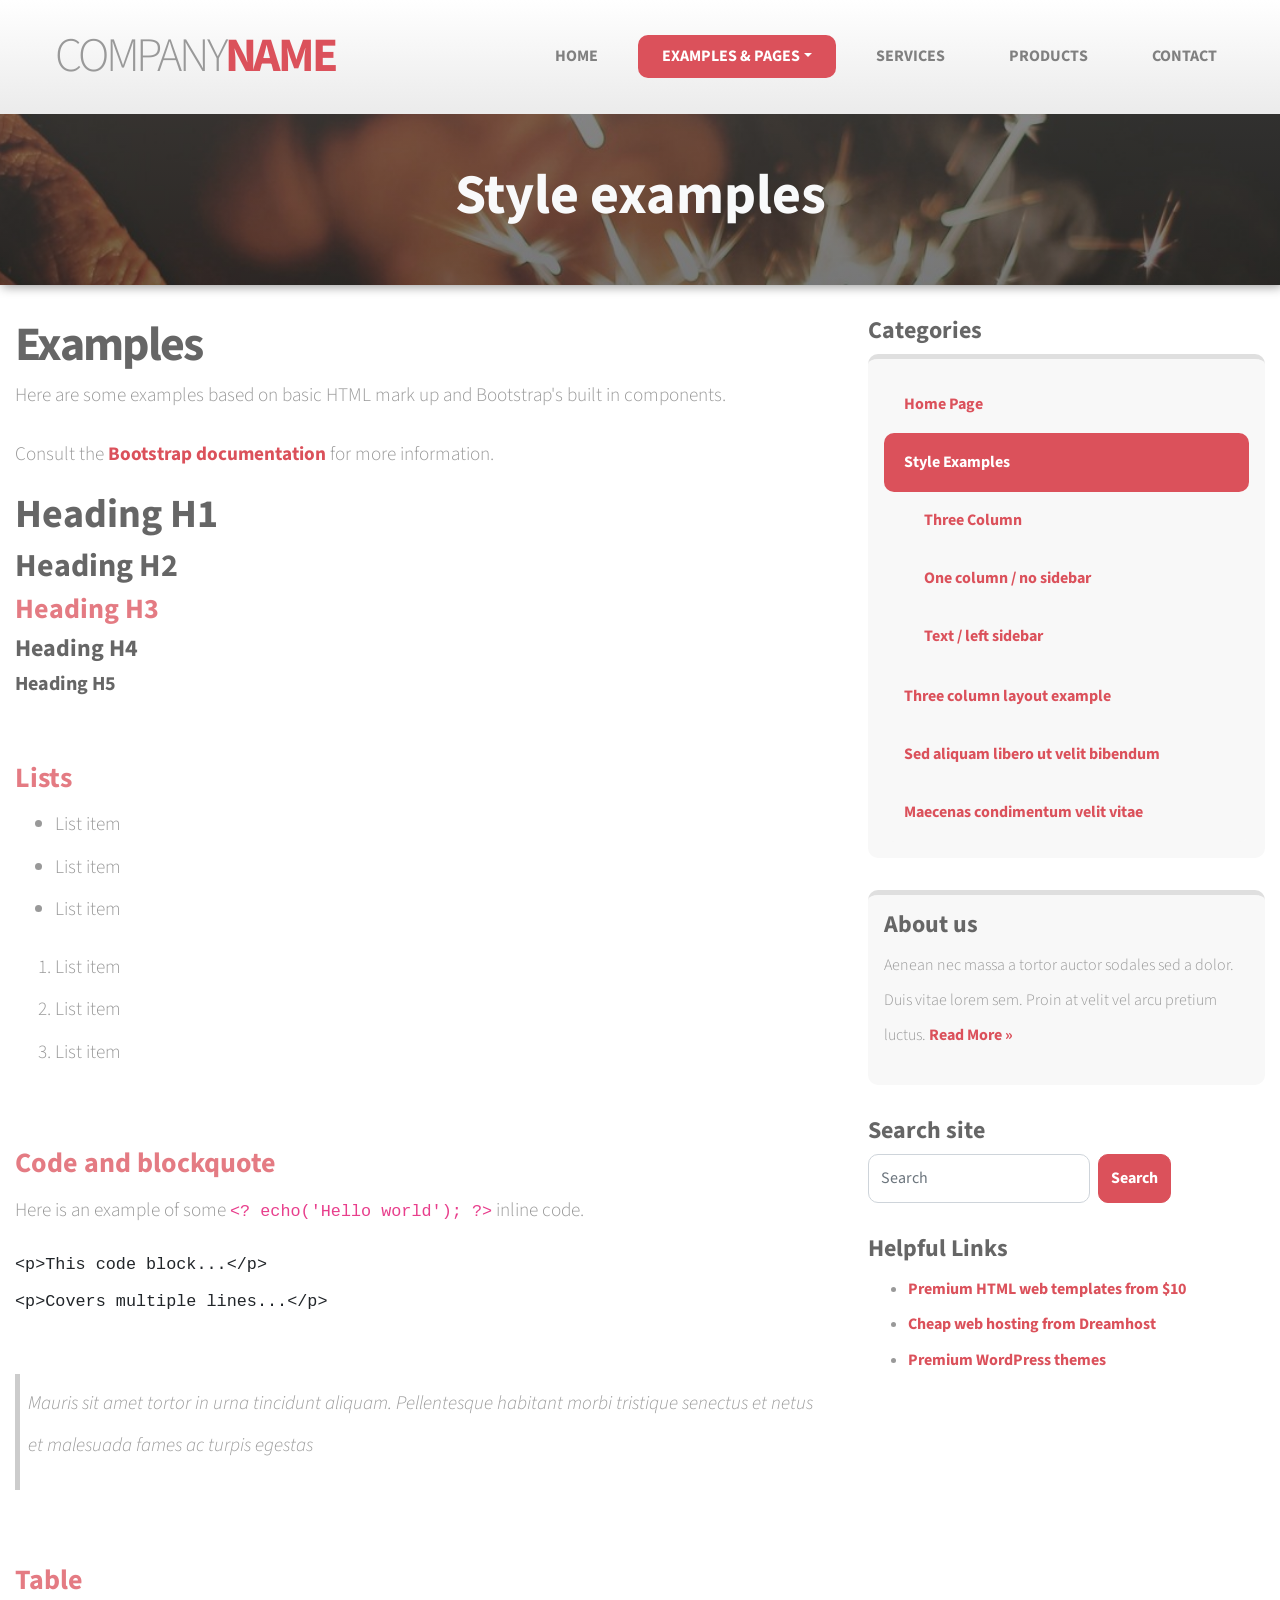
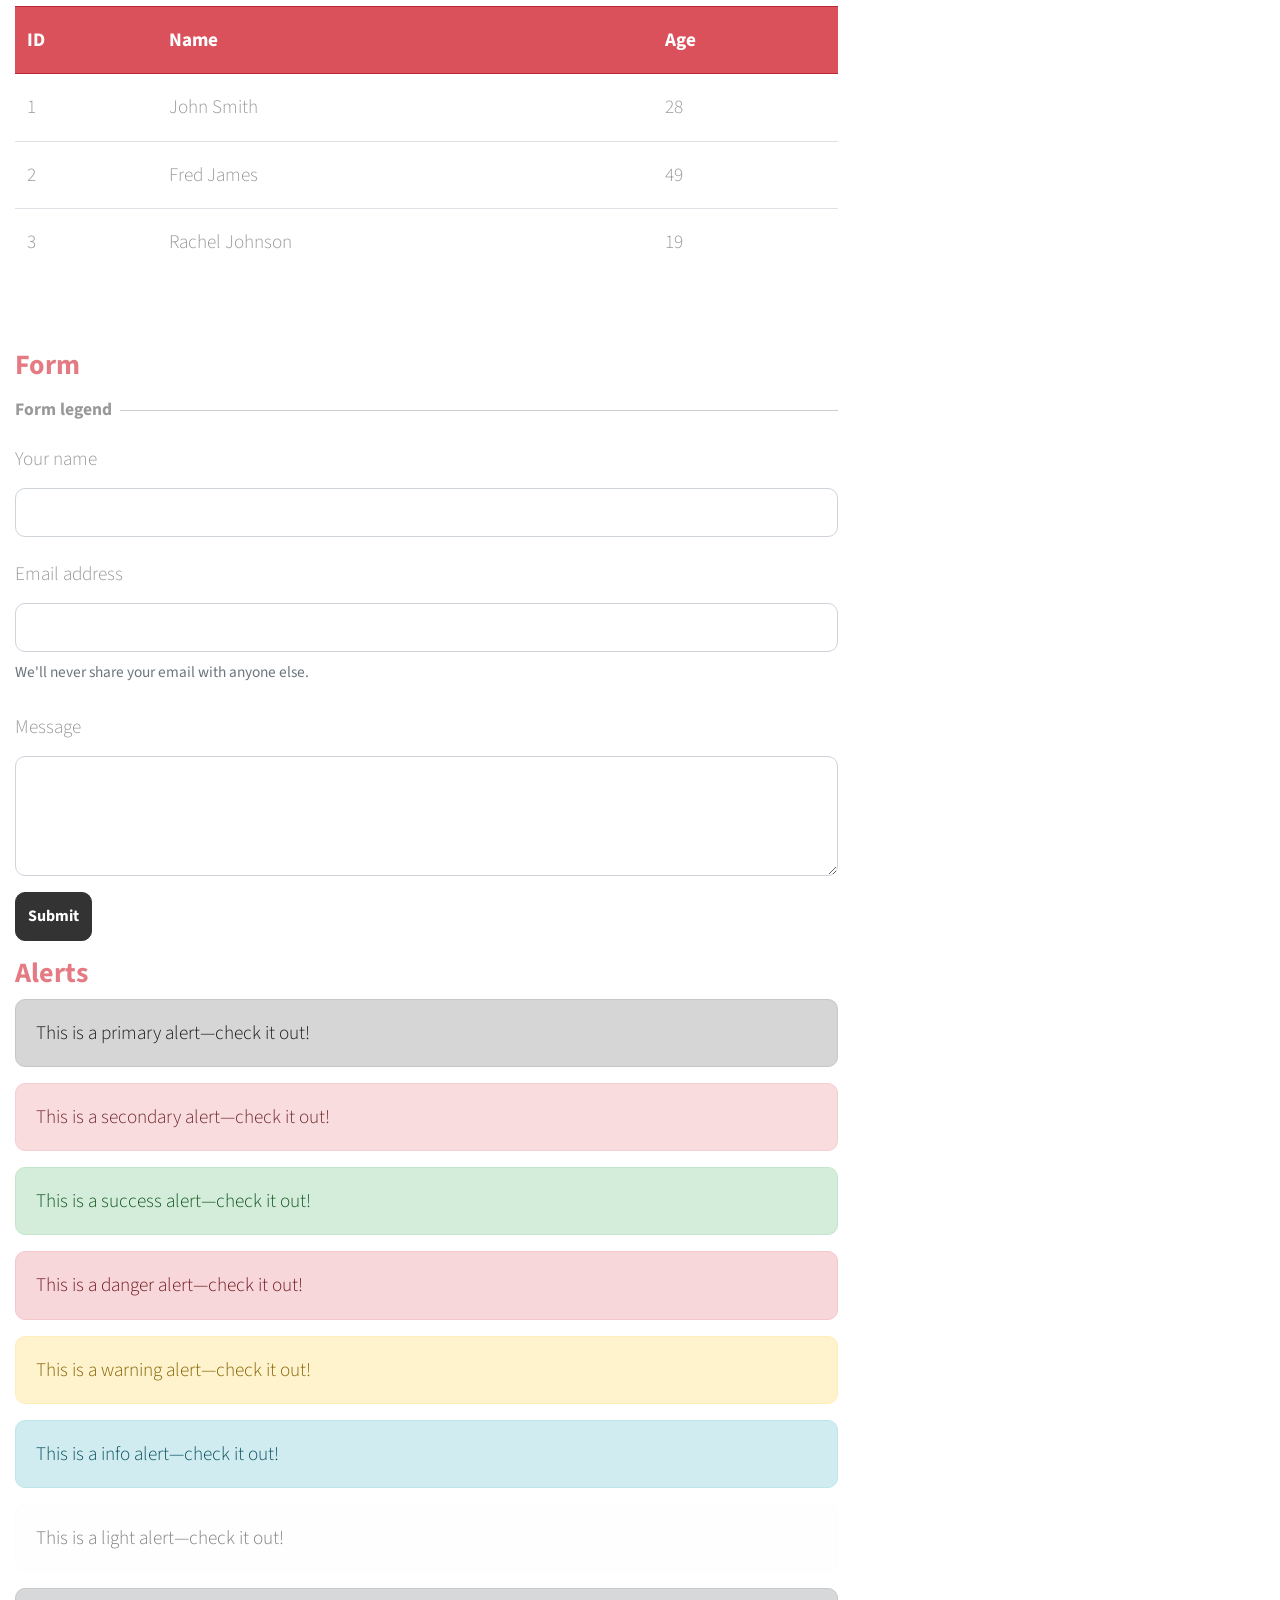
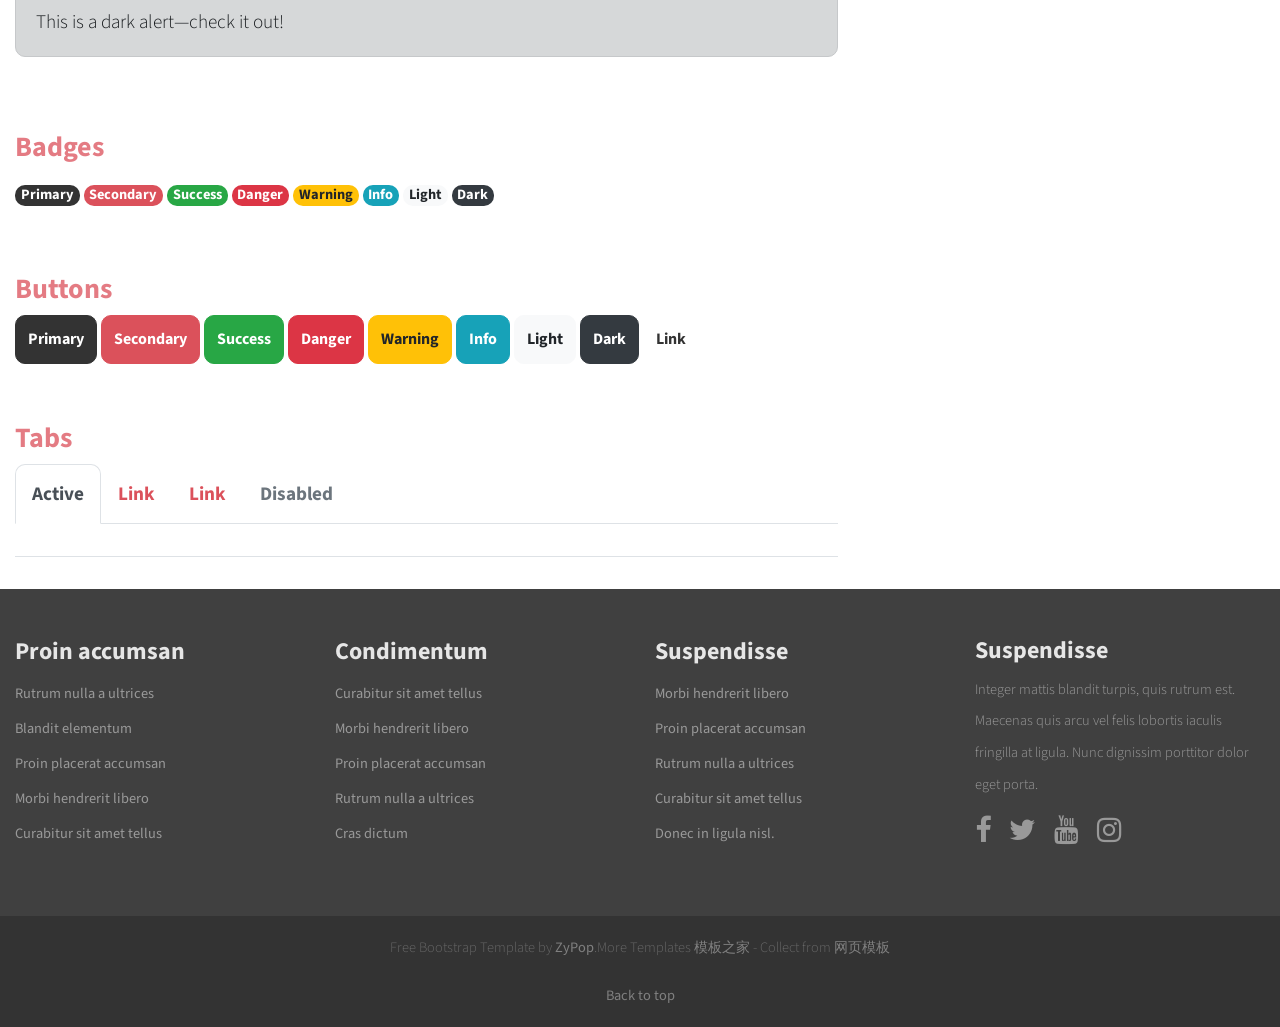
<file: 经典黑色/examples.html>
<!doctype html>
<html lang="en">

<head>
    <title>Home</title>

    <meta charset="utf-8">
    <meta name="viewport" content="width=device-width, initial-scale=1, shrink-to-fit=no">


    <!-- Main CSS -->
    <link rel="stylesheet" href="css/style.css">

    <!-- Font Awesome -->
    <link href="https://maxcdn.bootstrapcdn.com/font-awesome/4.7.0/css/font-awesome.min.css" rel="stylesheet">
</head>

<body>

    <!-- Main navigation -->
    <nav class="navbar navbar-expand-md navbar-dark">
        <div class="container">

            <!-- Company name shown on mobile -->
            <a class="navbar-brand" href="#">Company<span>Name</span></a>

            <!-- Mobile menu toggle -->
            <button class="navbar-toggler" type="button" data-toggle="collapse" data-target="#mainNavbar"
                aria-controls="mainNavbar" aria-expanded="false" aria-label="Toggle navigation">
                <span class="navbar-toggler-icon"></span>
            </button>

            <!-- Main navigation items -->
            <div class="collapse navbar-collapse" id="mainNavbar">
                <ul class="navbar-nav mr-auto justify-content-end">
                    <li class="nav-item">
                        <a class="nav-link" href="index.html">Home <span class="sr-only">(current)</span></a>
                    </li>

                    <li class="nav-item dropdown active">
                        <a class="nav-link dropdown-toggle" data-toggle="dropdown" href="#" role="button"
                            aria-haspopup="true" aria-expanded="false">Examples &amp; Pages</a>
                        <div class="dropdown-menu navbar-dark bg-primary">
                            <a class="dropdown-item active" href="examples.html">Style Examples</a>
                            <a class="dropdown-item" href="three-column.html">Three Column</a>
                            <a class="dropdown-item" href="one-column.html">One column / no sidebar</a>
                            <a class="dropdown-item" href="text.html">Text / left sidebar</a>
                        </div>
                    </li>


                    <li class="nav-item">
                        <a class="nav-link" href="#">Services</a>
                    </li>

                    <li class="nav-item">
                        <a class="nav-link" href="#">Products</a>
                    </li>

                    <li class="nav-item">
                        <a class="nav-link" href="#">Contact</a>
                    </li>
                </ul>

            </div>
        </div>
    </nav>


    <!-- Jumbtron / Slider -->
    <div class="jumbotron-wrap">
        <div class="container">
            <div class="jumbotron jumbotron-narrow">
                <h1 class="text-center">Style examples</h1>
            </div>
        </div>
    </div>


    <!-- Main content area -->
    <main class="container">
        <div class="row">

            <!-- Main content -->
            <div class="col-sm-8">
                <article>
                    <h2 class="article-title">Examples</h2>

                    <p>Here are some examples based on basic HTML mark up and Bootstrap's built in components.</p>
                    <p>Consult the <a href="#">Bootstrap documentation</a> for more information.</p>

                    <h1>Heading H1</h1>
                    <h2>Heading H2</h2>
                    <h3>Heading H3</h3>
                    <h4>Heading H4</h4>
                    <h5>Heading H5</h5>


                    <p>&nbsp;</p>


                    <h3>Lists</h3>
                    <ul>

                        <li>List item</li>
                        <li>List item</li>
                        <li>List item</li>
                    </ul>

                    <ol>
                        <li>List item</li>
                        <li>List item</li>
                        <li>List item</li>
                    </ol>

                    <p>&nbsp;</p>

                    <h3>Code and blockquote</h3>
                    <p>Here is an example of some <code>&lt;? echo('Hello world'); ?&gt;</code> inline code.</p>

                    <pre><code>&lt;p&gt;This code block...&lt;/p&gt;
&lt;p&gt;Covers multiple lines...&lt;/p&gt;
                        </code></pre>


                    <blockquote>
                        <p>Mauris sit amet tortor in urna tincidunt aliquam. Pellentesque habitant morbi tristique
                            senectus et netus et malesuada fames ac turpis egestas</p>
                    </blockquote>


                    <p>&nbsp;</p>



                    <h3>Table</h3>

                    <table class="table">
                        <tr>
                            <th>ID</th>
                            <th>Name</th>
                            <th>Age</th>
                        </tr>
                        <tr>
                            <td>1</td>
                            <td>John Smith</td>
                            <td>28</td>
                        </tr>
                        <tr>
                            <td>2</td>
                            <td>Fred James</td>
                            <td>49</td>
                        </tr>
                        <tr>
                            <td>3</td>
                            <td>Rachel Johnson</td>
                            <td>19</td>
                        </tr>

                    </table>

                    <p>&nbsp;</p>


                    <h3>Form</h3>

                    <fieldset>
                        <legend>Form legend</legend>
                        <div class="form-group">
                            <label for="exampleInputName">Your name</label>
                            <input type="text" class="form-control" id="exampleInputName">
                        </div>

                        <div class="form-group">
                            <label for="exampleInputEmail">Email address</label>
                            <input type="email" class="form-control" id="exampleInputEmail"
                                aria-describedby="emailHelp">
                            <small id="emailHelp" class="form-text text-muted">We'll never share your email with anyone
                                else.</small>
                        </div>

                        <div class="form-group">
                            <label for="exampleInputMessage">Message</label>
                            <textarea class="form-control" id="exampleInputMessage" rows="3"></textarea>
                        </div>
                        <button type="submit" class="btn btn-primary">Submit</button>
                    </fieldset>


                    <h3>Alerts</h3>
                    <div class="alert alert-primary" role="alert">
                        This is a primary alert—check it out!
                    </div>
                    <div class="alert alert-secondary" role="alert">
                        This is a secondary alert—check it out!
                    </div>
                    <div class="alert alert-success" role="alert">
                        This is a success alert—check it out!
                    </div>
                    <div class="alert alert-danger" role="alert">
                        This is a danger alert—check it out!
                    </div>
                    <div class="alert alert-warning" role="alert">
                        This is a warning alert—check it out!
                    </div>
                    <div class="alert alert-info" role="alert">
                        This is a info alert—check it out!
                    </div>
                    <div class="alert alert-light" role="alert">
                        This is a light alert—check it out!
                    </div>
                    <div class="alert alert-dark" role="alert">
                        This is a dark alert—check it out!
                    </div>

                    <p>&nbsp;</p>

                    <h3>Badges</h3>
                    <span class="badge badge-primary">Primary</span>
                    <span class="badge badge-secondary">Secondary</span>
                    <span class="badge badge-success">Success</span>
                    <span class="badge badge-danger">Danger</span>
                    <span class="badge badge-warning">Warning</span>
                    <span class="badge badge-info">Info</span>
                    <span class="badge badge-light">Light</span>
                    <span class="badge badge-dark">Dark</span>

                    <p>&nbsp;</p>

                    <h3>Buttons</h3>
                    <button type="button" class="btn btn-primary">Primary</button>
                    <button type="button" class="btn btn-secondary">Secondary</button>
                    <button type="button" class="btn btn-success">Success</button>
                    <button type="button" class="btn btn-danger">Danger</button>
                    <button type="button" class="btn btn-warning">Warning</button>
                    <button type="button" class="btn btn-info">Info</button>
                    <button type="button" class="btn btn-light">Light</button>
                    <button type="button" class="btn btn-dark">Dark</button>
                    <button type="button" class="btn btn-link">Link</button>

                    <p>&nbsp;</p>

                    <h3>Tabs</h3>
                    <ul class="nav nav-tabs">
                        <li class="nav-item">
                            <a class="nav-link active" href="#">Active</a>
                        </li>
                        <li class="nav-item">
                            <a class="nav-link" href="#">Link</a>
                        </li>
                        <li class="nav-item">
                            <a class="nav-link" href="#">Link</a>
                        </li>
                        <li class="nav-item">
                            <a class="nav-link disabled" href="#">Disabled</a>
                        </li>
                    </ul>
                </article>
            </div>


            <!-- Sidebar -->
            <aside class="col-sm-4">
                <div class="sidebar-box">
                    <h4>Categories</h4>
                    <div class="list-group list-group-root">
                        <a class="list-group-item" href="index.html">Home Page</a>
                        <a class="list-group-item active" href="examples.html">Style Examples</a>
                        <div class="list-group">
                            <a class="list-group-item" href="three-column.html">Three Column</a>
                            <a class="list-group-item" href="one-column.html">One column / no sidebar</a>
                            <a class="list-group-item" href="text.html">Text / left sidebar</a>
                        </div>
                        <a class="list-group-item" href="three-column.html">Three column layout example</a>
                        <a class="list-group-item" href="#">Sed aliquam libero ut velit bibendum</a>
                        <a class="list-group-item" href="#">Maecenas condimentum velit vitae</a>
                    </div>
                </div>

                <div class="sidebar-box sidebar-box-bg">
                    <h4>About us</h4>
                    <p>Aenean nec massa a tortor auctor sodales sed a dolor. Duis vitae lorem sem. Proin at velit vel
                        arcu pretium luctus. <a href="#" class="readmore">Read More &raquo;</a></p>
                </div>

                <div class="sidebar-box">
                    <h4>Search site</h4>
                    <form class="form-inline my-2 my-lg-0">
                        <input class="form-control mr-sm-2" type="text" placeholder="Search" aria-label="Search">
                        <button class="btn btn-secondary my-2 my-sm-0" type="submit">Search</button>
                    </form>
                </div>

                <div class="sidebar-box">
                    <h4>Helpful Links</h4>
                    <ul>
                        <li><a href="#" title="premium templates">Premium HTML web templates from $10</a></li>
                        <li><a href="#" title="web hosting">Cheap web hosting from Dreamhost</a></li>
                        <li><a href="#" title="Tux Themes">Premium WordPress themes</a></li>
                    </ul>
                </div>
            </aside>


        </div>
    </main>


    <!-- Footer -->
    <footer class="footer">
        <div class="footer-lists">
            <div class="container">
                <div class="row">
                    <div class="col-sm">
                        <ul>
                            <li>
                                <h4>Proin accumsan</h4>
                            </li>
                            <li><a href="#">Rutrum nulla a ultrices</a></li>
                            <li><a href="#">Blandit elementum</a></li>
                            <li><a href="#">Proin placerat accumsan</a></li>
                            <li><a href="#">Morbi hendrerit libero </a></li>
                            <li><a href="#">Curabitur sit amet tellus</a></li>
                        </ul>
                    </div>
                    <div class="col-sm">
                        <ul>
                            <li>
                                <h4>Condimentum</h4>
                            </li>
                            <li><a href="#">Curabitur sit amet tellus</a></li>
                            <li><a href="#">Morbi hendrerit libero </a></li>
                            <li><a href="#">Proin placerat accumsan</a></li>
                            <li><a href="#">Rutrum nulla a ultrices</a></li>
                            <li><a href="#">Cras dictum</a></li>
                        </ul>
                    </div>
                    <div class="col-sm">
                        <ul>
                            <li>
                                <h4>Suspendisse</h4>
                            </li>
                            <li><a href="#">Morbi hendrerit libero </a></li>
                            <li><a href="#">Proin placerat accumsan</a></li>
                            <li><a href="#">Rutrum nulla a ultrices</a></li>
                            <li><a href="#">Curabitur sit amet tellus</a></li>
                            <li><a href="#">Donec in ligula nisl.</a></li>
                        </ul>
                    </div>
                    <div class="col-sm">
                        <h4>Suspendisse</h4>
                        <p>Integer mattis blandit turpis, quis rutrum est. Maecenas quis arcu vel felis lobortis iaculis
                            fringilla at ligula. Nunc dignissim porttitor dolor eget porta.</p>

                        <p class="social-icons">
                            <a href="#"><i class="fa fa-facebook fa-2x"></i></a>
                            <a href="#"><i class="fa fa-twitter fa-2x"></i></a>
                            <a href="#"><i class="fa fa-youtube fa-2x"></i></a>
                            <a href="#"><i class="fa fa-instagram fa-2x"></i></a>
                        </p>
                    </div>
                </div>
            </div>
        </div>


        <div class="footer-bottom">
            <p class="text-center">Free Bootstrap Template by <a href="#">ZyPop</a>.More Templates <a
                    href="http://www.cssmoban.com/" target="_blank" title="模板之家">模板之家</a> - Collect from <a
                    href="http://www.cssmoban.com/" title="网页模板" target="_blank">网页模板</a>
            </p>
            <p class="text-center"><a href="#">Back to top</a></p>
        </div>

    </footer>



    <!-- Bootcamp JavaScript -->
    <!-- jQuery first, then Popper.js, then Bootstrap JS -->
    <script src="js/jquery-3.2.1.slim.min.js"></script>
    <script src="js/popper.min.js"></script>
    <script src="js/bootstrap.min.js"></script>

</body>

</html>
</file>
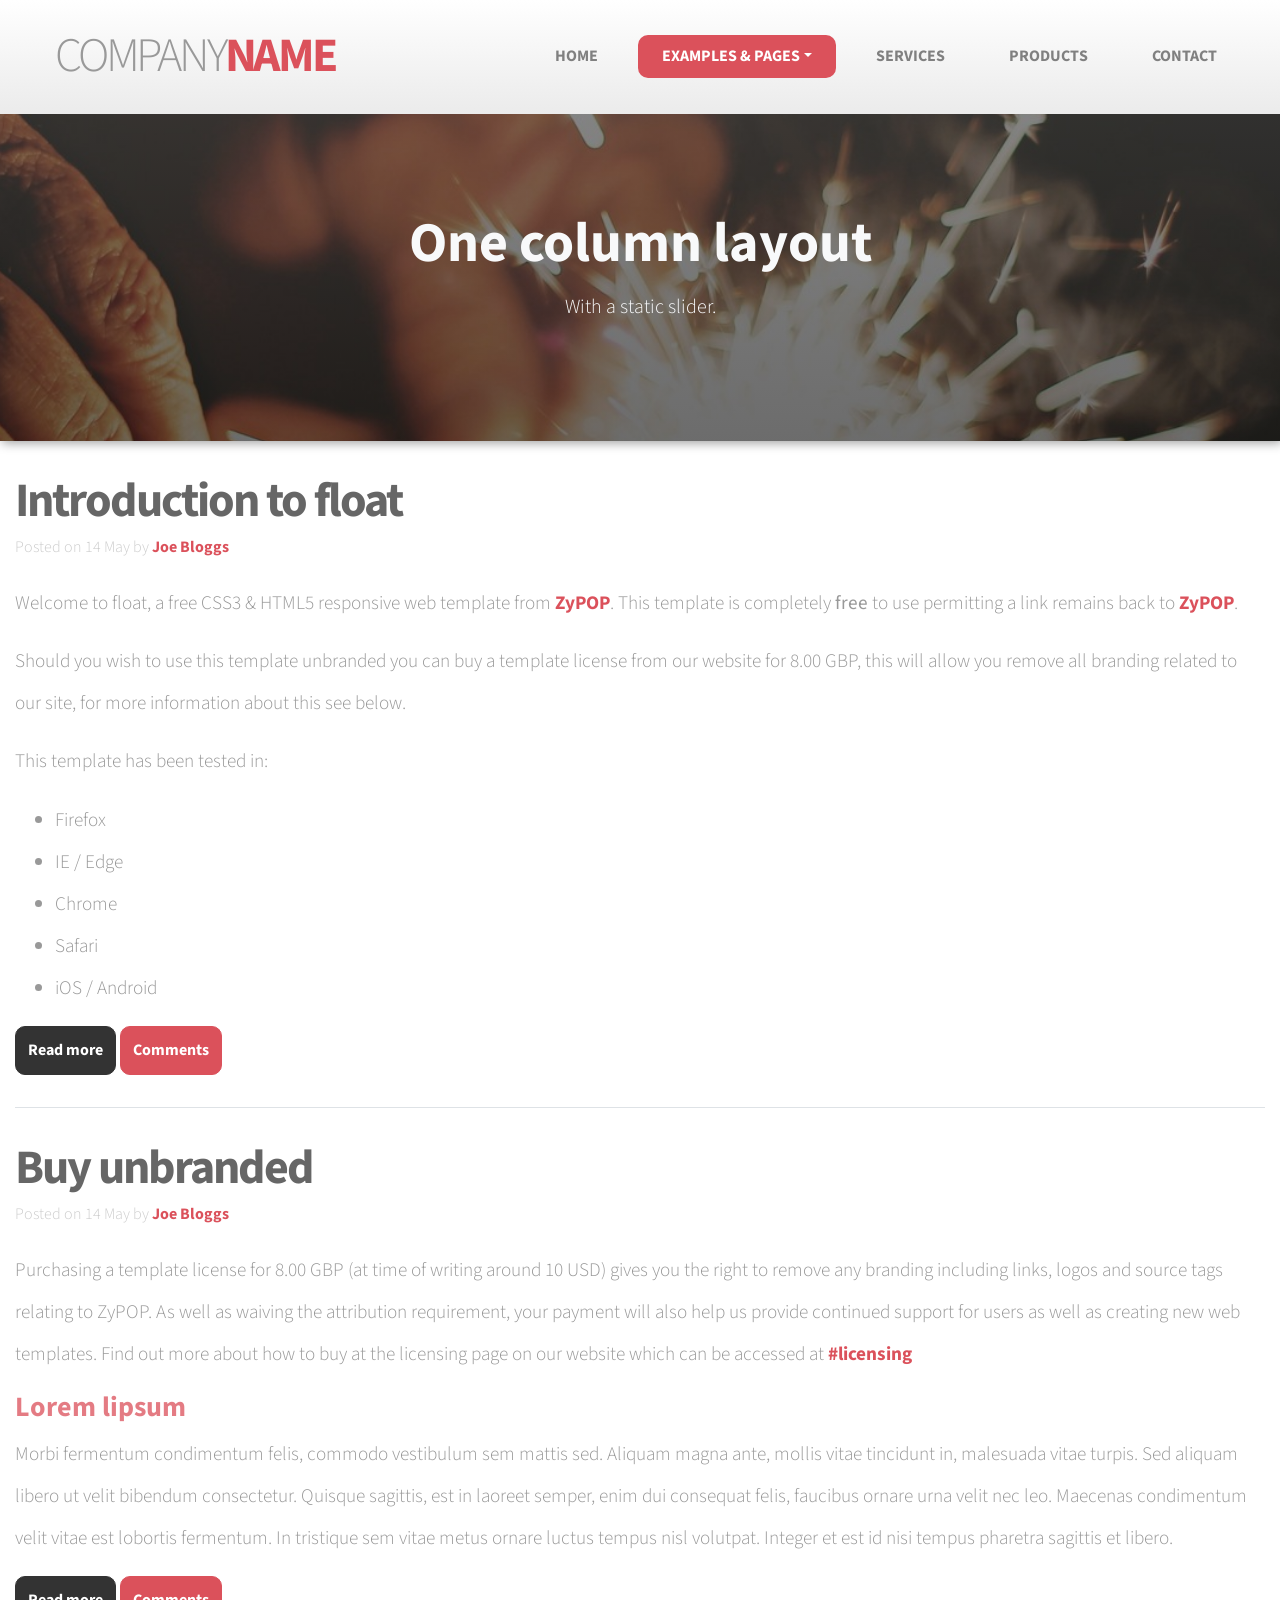
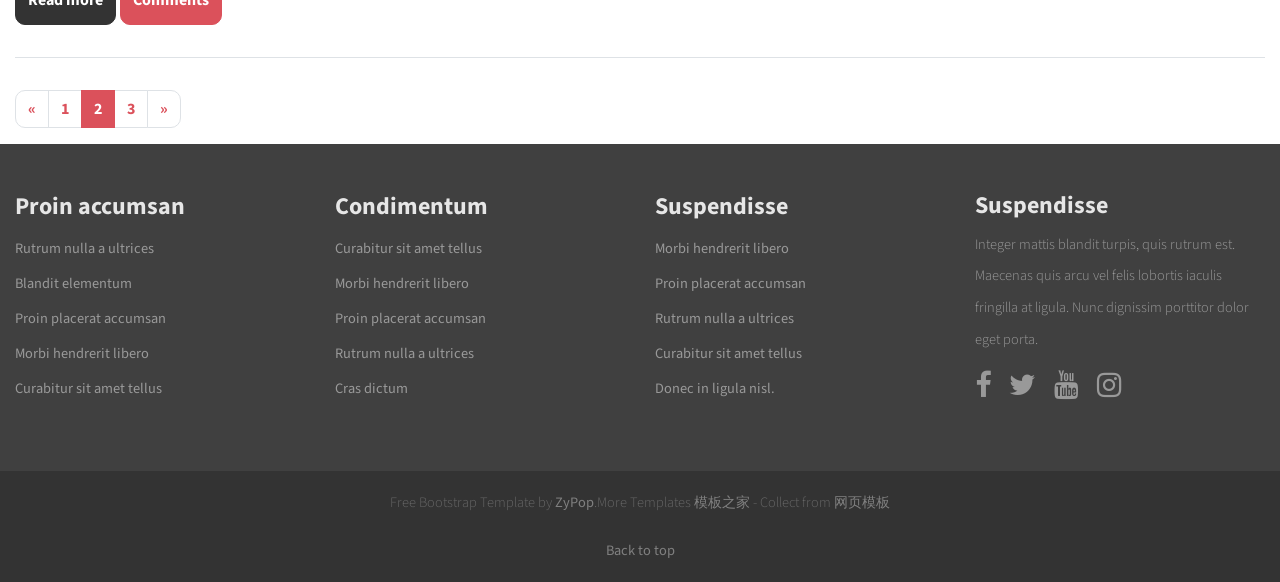
<file: 经典黑色/one-column.html>
<!doctype html>
<html lang="en">

<head>
    <title>Home</title>

    <meta charset="utf-8">
    <meta name="viewport" content="width=device-width, initial-scale=1, shrink-to-fit=no">


    <!-- Main CSS -->
    <link rel="stylesheet" href="css/style.css">

    <!-- Font Awesome -->
    <link href="https://maxcdn.bootstrapcdn.com/font-awesome/4.7.0/css/font-awesome.min.css" rel="stylesheet">
</head>

<body>

    <!-- Main navigation -->
    <nav class="navbar navbar-expand-md navbar-dark">
        <div class="container">

            <!-- Company name shown on mobile -->
            <a class="navbar-brand" href="#">Company<span>Name</span></a>

            <!-- Mobile menu toggle -->
            <button class="navbar-toggler" type="button" data-toggle="collapse" data-target="#mainNavbar"
                aria-controls="mainNavbar" aria-expanded="false" aria-label="Toggle navigation">
                <span class="navbar-toggler-icon"></span>
            </button>

            <!-- Main navigation items -->
            <div class="collapse navbar-collapse" id="mainNavbar">
                <ul class="navbar-nav mr-auto justify-content-end">
                    <li class="nav-item">
                        <a class="nav-link" href="index.html">Home <span class="sr-only">(current)</span></a>
                    </li>

                    <li class="nav-item dropdown active">
                        <a class="nav-link dropdown-toggle" data-toggle="dropdown" href="#" role="button"
                            aria-haspopup="true" aria-expanded="false">Examples &amp; Pages</a>
                        <div class="dropdown-menu navbar-dark bg-primary">
                            <a class="dropdown-item" href="examples.html">Style Examples</a>
                            <a class="dropdown-item" href="three-column.html">Three Column</a>
                            <a class="dropdown-item active" href="one-column.html">One column / no sidebar</a>
                            <a class="dropdown-item" href="text.html">Text / left sidebar</a>
                        </div>
                    </li>


                    <li class="nav-item">
                        <a class="nav-link" href="#">Services</a>
                    </li>

                    <li class="nav-item">
                        <a class="nav-link" href="#">Products</a>
                    </li>

                    <li class="nav-item">
                        <a class="nav-link" href="#">Contact</a>
                    </li>
                </ul>

            </div>
        </div>
    </nav>


    <!-- Jumbtron / Slider -->
    <div class="jumbotron-wrap">
        <div class="container">
            <div class="jumbotron">
                <h1 class="text-center">One column layout</h1>
                <p class="lead text-center">With a static slider.</p>
            </div>
        </div>
    </div>

    <!-- Main content area -->
    <main class="container">
        <div class="row">

            <!-- Main content -->
            <div class="col">
                <article>
                    <h2 class="article-title">Introduction to float</h2>

                    <p class="article-meta">Posted on <time datetime="2017-05-14">14 May</time> by <a href="#"
                            rel="author">Joe Bloggs</a></p>

                    <p>Welcome to float, a free CSS3 &amp; HTML5 responsive web template from <a href="#"
                            title="ZyPOP">ZyPOP</a>. This template is completely <strong>free</strong> to use permitting
                        a link remains back to <a href="#" title="ZyPOP">ZyPOP</a>.</p>

                    <p> Should you wish to use this template unbranded you can buy a template license from our website
                        for 8.00 GBP, this will allow you remove all branding related to our site, for more information
                        about this see below.</p>

                    <p>This template has been tested in:</p>

                    <ul>
                        <li>Firefox</li>
                        <li>IE / Edge</li>
                        <li>Chrome</li>
                        <li>Safari</li>
                        <li>iOS / Android</li>
                    </ul>


                    <a href="#" class="btn btn-primary">Read more</a>
                    <a href="#" class="btn btn-secondary">Comments</a>

                </article>

                <article>

                    <h2 class="article-title">Buy unbranded</h2>
                    <p class="article-meta">Posted on <time datetime="2017-05-14">14 May</time> by <a href="#"
                            rel="author">Joe Bloggs</a></p>

                    <p>Purchasing a template license for 8.00 GBP (at time of writing around 10 USD) gives you the right
                        to remove any branding including links, logos and source tags relating to ZyPOP. As well as
                        waiving the attribution requirement, your payment will also help us provide continued support
                        for users as well as creating new web templates. Find out more about how to buy at the licensing
                        page on our website which can be accessed at <a href="#licensing"
                            title="template license">#licensing</a></p>

                    <h3>Lorem lipsum</h3>

                    <p>Morbi fermentum condimentum felis, commodo vestibulum sem mattis sed. Aliquam magna ante, mollis
                        vitae tincidunt in, malesuada vitae turpis. Sed aliquam libero ut velit bibendum consectetur.
                        Quisque sagittis, est in laoreet semper, enim dui consequat felis, faucibus ornare urna velit
                        nec leo. Maecenas condimentum velit vitae est lobortis fermentum. In tristique sem vitae metus
                        ornare luctus tempus nisl volutpat. Integer et est id nisi tempus pharetra sagittis et libero.
                    </p>

                    <a href="#" class="btn btn-primary">Read more</a>
                    <a href="#" class="btn btn-secondary">Comments</a>
                </article>


                <!-- Example pagination Bootstrap component -->
                <nav>
                    <ul class="pagination">
                        <li class="page-item">
                            <a class="page-link" href="#" aria-label="Previous">
                                <span aria-hidden="true">&laquo;</span>
                                <span class="sr-only">Previous</span>
                            </a>
                        </li>
                        <li class="page-item"><a class="page-link" href="#">1</a></li>
                        <li class="page-item active"><a class="page-link" href="#">2</a></li>
                        <li class="page-item"><a class="page-link" href="#">3</a></li>
                        <li class="page-item">
                            <a class="page-link" href="#" aria-label="Next">
                                <span aria-hidden="true">&raquo;</span>
                                <span class="sr-only">Next</span>
                            </a>
                        </li>
                    </ul>
                </nav>
            </div>
        </div>
    </main>


    <!-- Footer -->
    <footer class="footer">
        <div class="footer-lists">
            <div class="container">
                <div class="row">
                    <div class="col-sm">
                        <ul>
                            <li>
                                <h4>Proin accumsan</h4>
                            </li>
                            <li><a href="#">Rutrum nulla a ultrices</a></li>
                            <li><a href="#">Blandit elementum</a></li>
                            <li><a href="#">Proin placerat accumsan</a></li>
                            <li><a href="#">Morbi hendrerit libero </a></li>
                            <li><a href="#">Curabitur sit amet tellus</a></li>
                        </ul>
                    </div>
                    <div class="col-sm">
                        <ul>
                            <li>
                                <h4>Condimentum</h4>
                            </li>
                            <li><a href="#">Curabitur sit amet tellus</a></li>
                            <li><a href="#">Morbi hendrerit libero </a></li>
                            <li><a href="#">Proin placerat accumsan</a></li>
                            <li><a href="#">Rutrum nulla a ultrices</a></li>
                            <li><a href="#">Cras dictum</a></li>
                        </ul>
                    </div>
                    <div class="col-sm">
                        <ul>
                            <li>
                                <h4>Suspendisse</h4>
                            </li>
                            <li><a href="#">Morbi hendrerit libero </a></li>
                            <li><a href="#">Proin placerat accumsan</a></li>
                            <li><a href="#">Rutrum nulla a ultrices</a></li>
                            <li><a href="#">Curabitur sit amet tellus</a></li>
                            <li><a href="#">Donec in ligula nisl.</a></li>
                        </ul>
                    </div>
                    <div class="col-sm">
                        <h4>Suspendisse</h4>
                        <p>Integer mattis blandit turpis, quis rutrum est. Maecenas quis arcu vel felis lobortis iaculis
                            fringilla at ligula. Nunc dignissim porttitor dolor eget porta.</p>

                        <p class="social-icons">
                            <a href="#"><i class="fa fa-facebook fa-2x"></i></a>
                            <a href="#"><i class="fa fa-twitter fa-2x"></i></a>
                            <a href="#"><i class="fa fa-youtube fa-2x"></i></a>
                            <a href="#"><i class="fa fa-instagram fa-2x"></i></a>
                        </p>
                    </div>
                </div>
            </div>
        </div>


        <div class="footer-bottom">
            <p class="text-center">Free Bootstrap Template by <a href="#">ZyPop</a>.More Templates <a
                    href="http://www.cssmoban.com/" target="_blank" title="模板之家">模板之家</a> - Collect from <a
                    href="http://www.cssmoban.com/" title="网页模板" target="_blank">网页模板</a>
            </p>
            <p class="text-center"><a href="#">Back to top</a></p>
        </div>

    </footer>



    <!-- Bootcamp JavaScript -->
    <!-- jQuery first, then Popper.js, then Bootstrap JS -->
    <script src="js/jquery-3.2.1.slim.min.js"></script>
    <script src="js/popper.min.js"></script>
    <script src="js/bootstrap.min.js"></script>

</body>

</html>
</file>
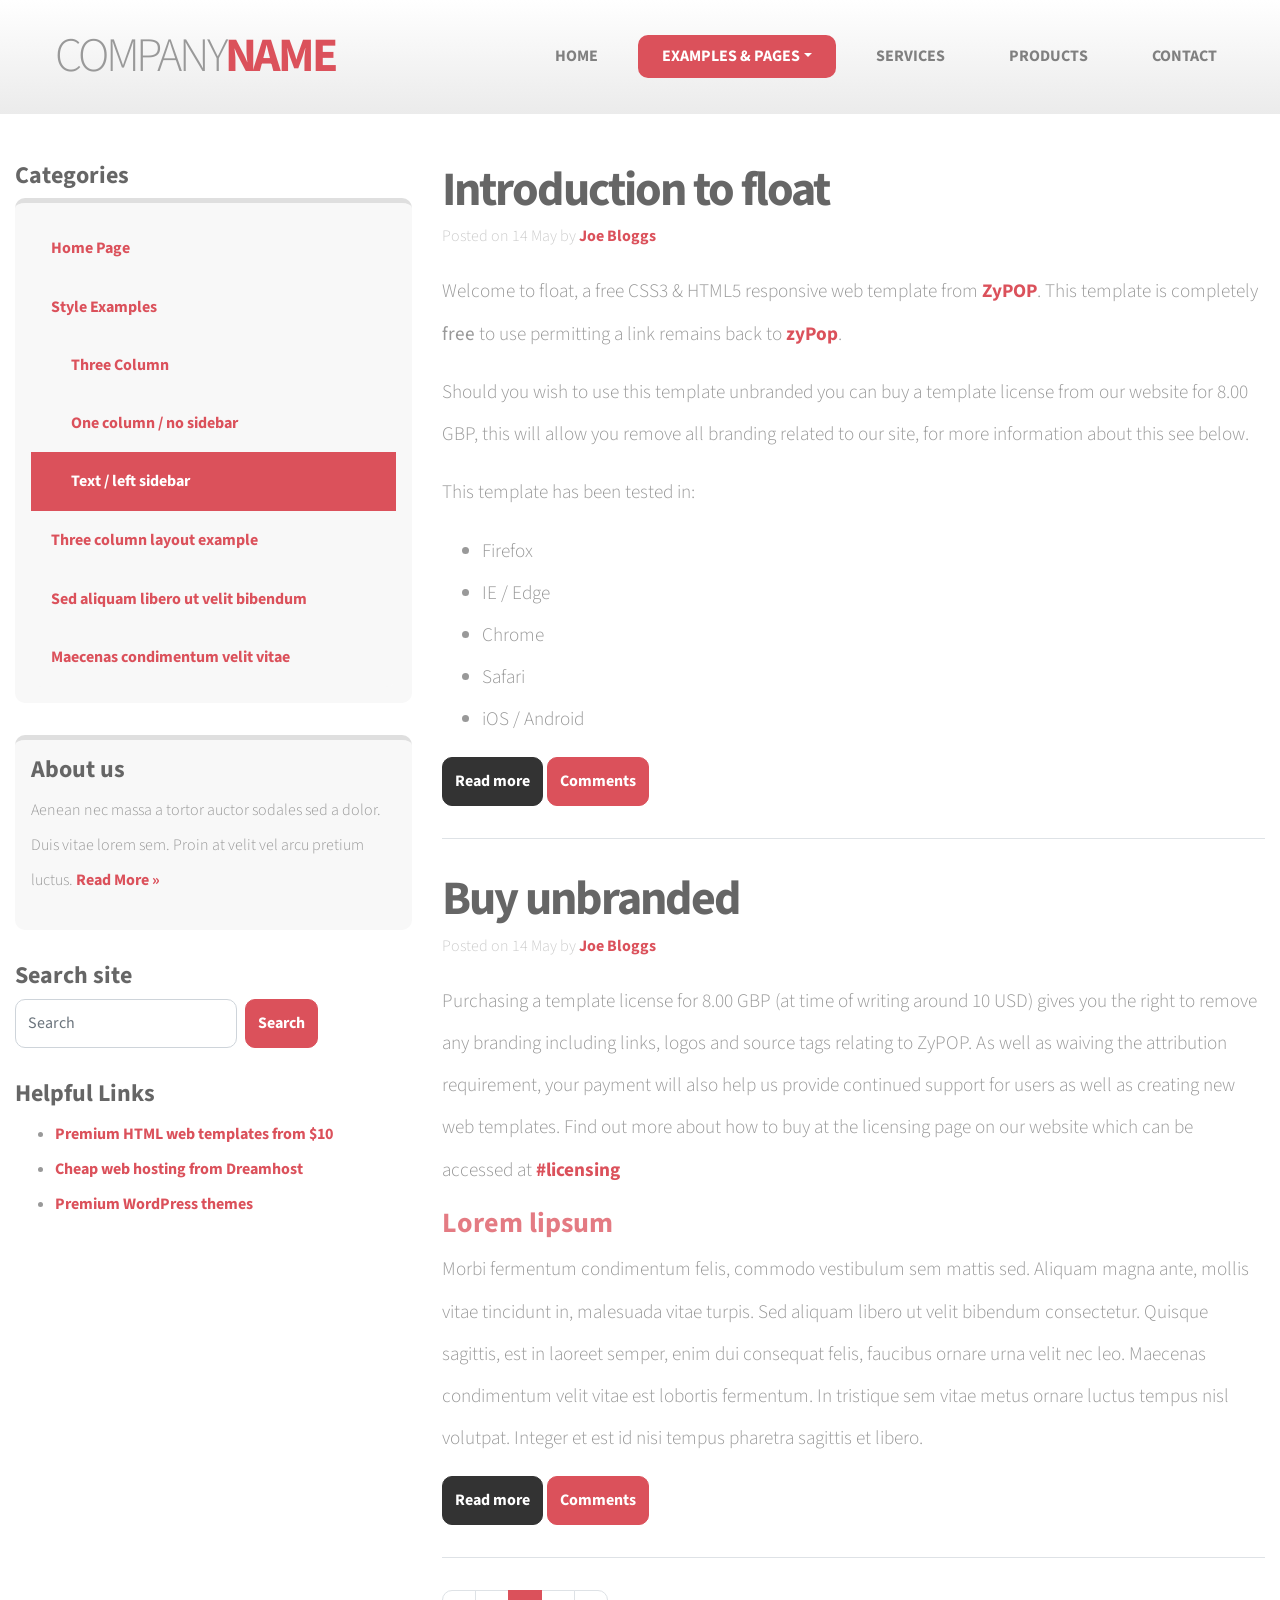
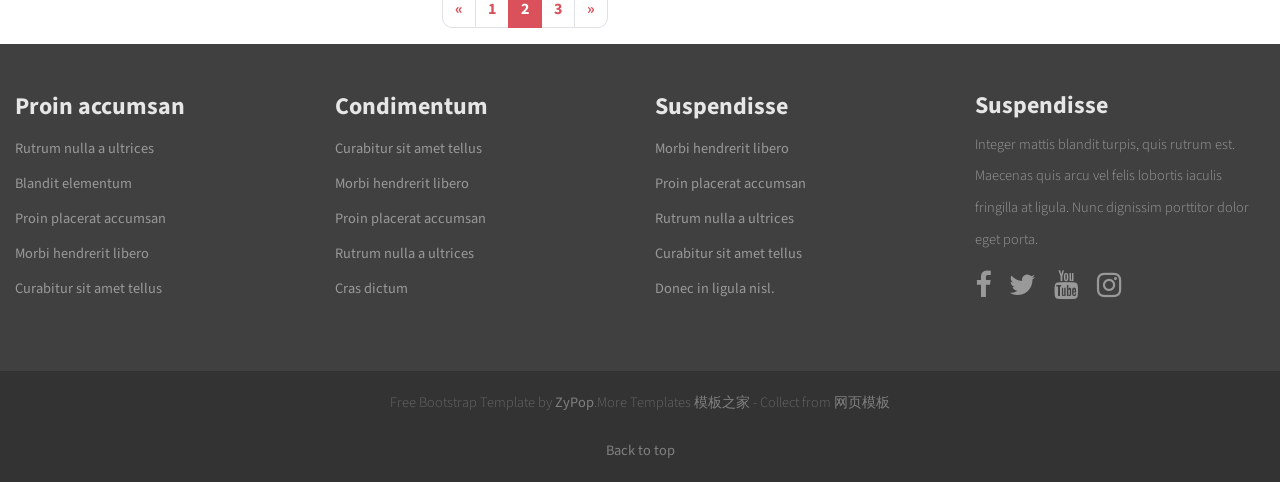
<file: 经典黑色/text.html>
<!doctype html>
<html lang="en">

<head>
    <title>Home</title>

    <meta charset="utf-8">
    <meta name="viewport" content="width=device-width, initial-scale=1, shrink-to-fit=no">


    <!-- Main CSS -->
    <link rel="stylesheet" href="css/style.css">

    <!-- Font Awesome -->
    <link href="https://maxcdn.bootstrapcdn.com/font-awesome/4.7.0/css/font-awesome.min.css" rel="stylesheet">
</head>

<body>


    <!-- Main navigation -->
    <nav class="navbar navbar-expand-md navbar-dark no-slider">
        <div class="container">

            <!-- Company name shown on mobile -->
            <a class="navbar-brand" href="#">Company<span>Name</span></a>

            <!-- Mobile menu toggle -->
            <button class="navbar-toggler" type="button" data-toggle="collapse" data-target="#mainNavbar"
                aria-controls="mainNavbar" aria-expanded="false" aria-label="Toggle navigation">
                <span class="navbar-toggler-icon"></span>
            </button>

            <!-- Main navigation items -->
            <div class="collapse navbar-collapse" id="mainNavbar">
                <ul class="navbar-nav mr-auto justify-content-end">
                    <li class="nav-item">
                        <a class="nav-link" href="index.html">Home <span class="sr-only">(current)</span></a>
                    </li>

                    <li class="nav-item dropdown active">
                        <a class="nav-link dropdown-toggle" data-toggle="dropdown" href="#" role="button"
                            aria-haspopup="true" aria-expanded="false">Examples &amp; Pages</a>
                        <div class="dropdown-menu navbar-dark bg-primary">
                            <a class="dropdown-item" href="examples.html">Style Examples</a>
                            <a class="dropdown-item" href="three-column.html">Three Column</a>
                            <a class="dropdown-item" href="one-column.html">One column / no sidebar</a>
                            <a class="dropdown-item active" href="text.html">Text / left sidebar</a>
                        </div>
                    </li>


                    <li class="nav-item">
                        <a class="nav-link" href="#">Services</a>
                    </li>

                    <li class="nav-item">
                        <a class="nav-link" href="#">Products</a>
                    </li>

                    <li class="nav-item">
                        <a class="nav-link" href="#">Contact</a>
                    </li>
                </ul>

            </div>
        </div>
    </nav>

    <!-- Main content area -->
    <main class="container">
        <div class="row">

            <!-- Sidebar -->
            <aside class="col-md-4">
                <div class="sidebar-box">
                    <h4>Categories</h4>
                    <div class="list-group list-group-root">
                        <a class="list-group-item" href="index.html">Home Page</a>
                        <a class="list-group-item" href="examples.html">Style Examples</a>
                        <div class="list-group">
                            <a class="list-group-item" href="three-column.html">Three Column</a>
                            <a class="list-group-item" href="one-column.html">One column / no sidebar</a>
                            <a class="list-group-item active" href="text.html">Text / left sidebar</a>
                        </div>
                        <a class="list-group-item" href="three-column.html">Three column layout example</a>
                        <a class="list-group-item" href="#">Sed aliquam libero ut velit bibendum</a>
                        <a class="list-group-item" href="#">Maecenas condimentum velit vitae</a>
                    </div>
                </div>

                <div class="sidebar-box sidebar-box-bg">
                    <h4>About us</h4>
                    <p>Aenean nec massa a tortor auctor sodales sed a dolor. Duis vitae lorem sem. Proin at velit vel
                        arcu pretium luctus. <a href="#" class="readmore">Read More &raquo;</a></p>
                </div>

                <div class="sidebar-box">
                    <h4>Search site</h4>
                    <form class="form-inline my-2 my-lg-0">
                        <input class="form-control mr-sm-2" type="text" placeholder="Search" aria-label="Search">
                        <button class="btn btn-secondary my-2 my-sm-0" type="submit">Search</button>
                    </form>
                </div>

                <div class="sidebar-box">
                    <h4>Helpful Links</h4>
                    <ul>
                        <li><a href="#" title="premium templates">Premium HTML web templates from $10</a></li>
                        <li><a href="#" title="web hosting">Cheap web hosting from Dreamhost</a></li>
                        <li><a href="#" title="Tux Themes">Premium WordPress themes</a></li>
                    </ul>
                </div>
            </aside>

            <!-- Main content -->
            <div class="col-md-8">
                <article>
                    <h2 class="article-title">Introduction to float</h2>

                    <p class="article-meta">Posted on <time datetime="2017-05-14">14 May</time> by <a href="#"
                            rel="author">Joe Bloggs</a></p>

                    <p>Welcome to float, a free CSS3 &amp; HTML5 responsive web template from <a href="#"
                            title="ZyPOP">ZyPOP</a>. This template is completely <strong>free</strong> to use permitting
                        a link remains back to <a href="#" title="ZyPOP">zyPop</a>.</p>

                    <p> Should you wish to use this template unbranded you can buy a template license from our website
                        for 8.00 GBP, this will allow you remove all branding related to our site, for more information
                        about this see below.</p>

                    <p>This template has been tested in:</p>

                    <ul>
                        <li>Firefox</li>
                        <li>IE / Edge</li>
                        <li>Chrome</li>
                        <li>Safari</li>
                        <li>iOS / Android</li>
                    </ul>

                    <a href="#" class="btn btn-primary">Read more</a>
                    <a href="#" class="btn btn-secondary">Comments</a>

                </article>

                <article>

                    <h2 class="article-title">Buy unbranded</h2>
                    <p class="article-meta">Posted on <time datetime="2017-05-14">14 May</time> by <a href="#"
                            rel="author">Joe Bloggs</a></p>

                    <p>Purchasing a template license for 8.00 GBP (at time of writing around 10 USD) gives you the right
                        to remove any branding including links, logos and source tags relating to ZyPOP. As well as
                        waiving the attribution requirement, your payment will also help us provide continued support
                        for users as well as creating new web templates. Find out more about how to buy at the licensing
                        page on our website which can be accessed at <a href="#licensing"
                            title="template license">#licensing</a></p>

                    <h3>Lorem lipsum</h3>

                    <p>Morbi fermentum condimentum felis, commodo vestibulum sem mattis sed. Aliquam magna ante, mollis
                        vitae tincidunt in, malesuada vitae turpis. Sed aliquam libero ut velit bibendum consectetur.
                        Quisque sagittis, est in laoreet semper, enim dui consequat felis, faucibus ornare urna velit
                        nec leo. Maecenas condimentum velit vitae est lobortis fermentum. In tristique sem vitae metus
                        ornare luctus tempus nisl volutpat. Integer et est id nisi tempus pharetra sagittis et libero.
                    </p>

                    <a href="#" class="btn btn-primary">Read more</a>
                    <a href="#" class="btn btn-secondary">Comments</a>
                </article>


                <!-- Example pagination Bootstrap component -->
                <nav>
                    <ul class="pagination">
                        <li class="page-item">
                            <a class="page-link" href="#" aria-label="Previous">
                                <span aria-hidden="true">&laquo;</span>
                                <span class="sr-only">Previous</span>
                            </a>
                        </li>
                        <li class="page-item"><a class="page-link" href="#">1</a></li>
                        <li class="page-item active"><a class="page-link" href="#">2</a></li>
                        <li class="page-item"><a class="page-link" href="#">3</a></li>
                        <li class="page-item">
                            <a class="page-link" href="#" aria-label="Next">
                                <span aria-hidden="true">&raquo;</span>
                                <span class="sr-only">Next</span>
                            </a>
                        </li>
                    </ul>
                </nav>
            </div>
        </div>
    </main>


    <!-- Footer -->
    <footer class="footer">
        <div class="footer-lists">
            <div class="container">
                <div class="row">
                    <div class="col-sm">
                        <ul>
                            <li>
                                <h4>Proin accumsan</h4>
                            </li>
                            <li><a href="#">Rutrum nulla a ultrices</a></li>
                            <li><a href="#">Blandit elementum</a></li>
                            <li><a href="#">Proin placerat accumsan</a></li>
                            <li><a href="#">Morbi hendrerit libero </a></li>
                            <li><a href="#">Curabitur sit amet tellus</a></li>
                        </ul>
                    </div>
                    <div class="col-sm">
                        <ul>
                            <li>
                                <h4>Condimentum</h4>
                            </li>
                            <li><a href="#">Curabitur sit amet tellus</a></li>
                            <li><a href="#">Morbi hendrerit libero </a></li>
                            <li><a href="#">Proin placerat accumsan</a></li>
                            <li><a href="#">Rutrum nulla a ultrices</a></li>
                            <li><a href="#">Cras dictum</a></li>
                        </ul>
                    </div>
                    <div class="col-sm">
                        <ul>
                            <li>
                                <h4>Suspendisse</h4>
                            </li>
                            <li><a href="#">Morbi hendrerit libero </a></li>
                            <li><a href="#">Proin placerat accumsan</a></li>
                            <li><a href="#">Rutrum nulla a ultrices</a></li>
                            <li><a href="#">Curabitur sit amet tellus</a></li>
                            <li><a href="#">Donec in ligula nisl.</a></li>
                        </ul>
                    </div>
                    <div class="col-sm">
                        <h4>Suspendisse</h4>
                        <p>Integer mattis blandit turpis, quis rutrum est. Maecenas quis arcu vel felis lobortis iaculis
                            fringilla at ligula. Nunc dignissim porttitor dolor eget porta.</p>

                        <p class="social-icons">
                            <a href="#"><i class="fa fa-facebook fa-2x"></i></a>
                            <a href="#"><i class="fa fa-twitter fa-2x"></i></a>
                            <a href="#"><i class="fa fa-youtube fa-2x"></i></a>
                            <a href="#"><i class="fa fa-instagram fa-2x"></i></a>
                        </p>
                    </div>
                </div>
            </div>
        </div>


        <div class="footer-bottom">
            <p class="text-center">Free Bootstrap Template by <a href="#">ZyPop</a>.More Templates <a
                    href="http://www.cssmoban.com/" target="_blank" title="模板之家">模板之家</a> - Collect from <a
                    href="http://www.cssmoban.com/" title="网页模板" target="_blank">网页模板</a>
            </p>
            <p class="text-center"><a href="#">Back to top</a></p>
        </div>

    </footer>



    <!-- Bootcamp JavaScript -->
    <!-- jQuery first, then Popper.js, then Bootstrap JS -->
    <script src="js/jquery-3.2.1.slim.min.js"></script>
    <script src="js/popper.min.js"></script>
    <script src="js/bootstrap.min.js"></script>

</body>

</html>
</file>
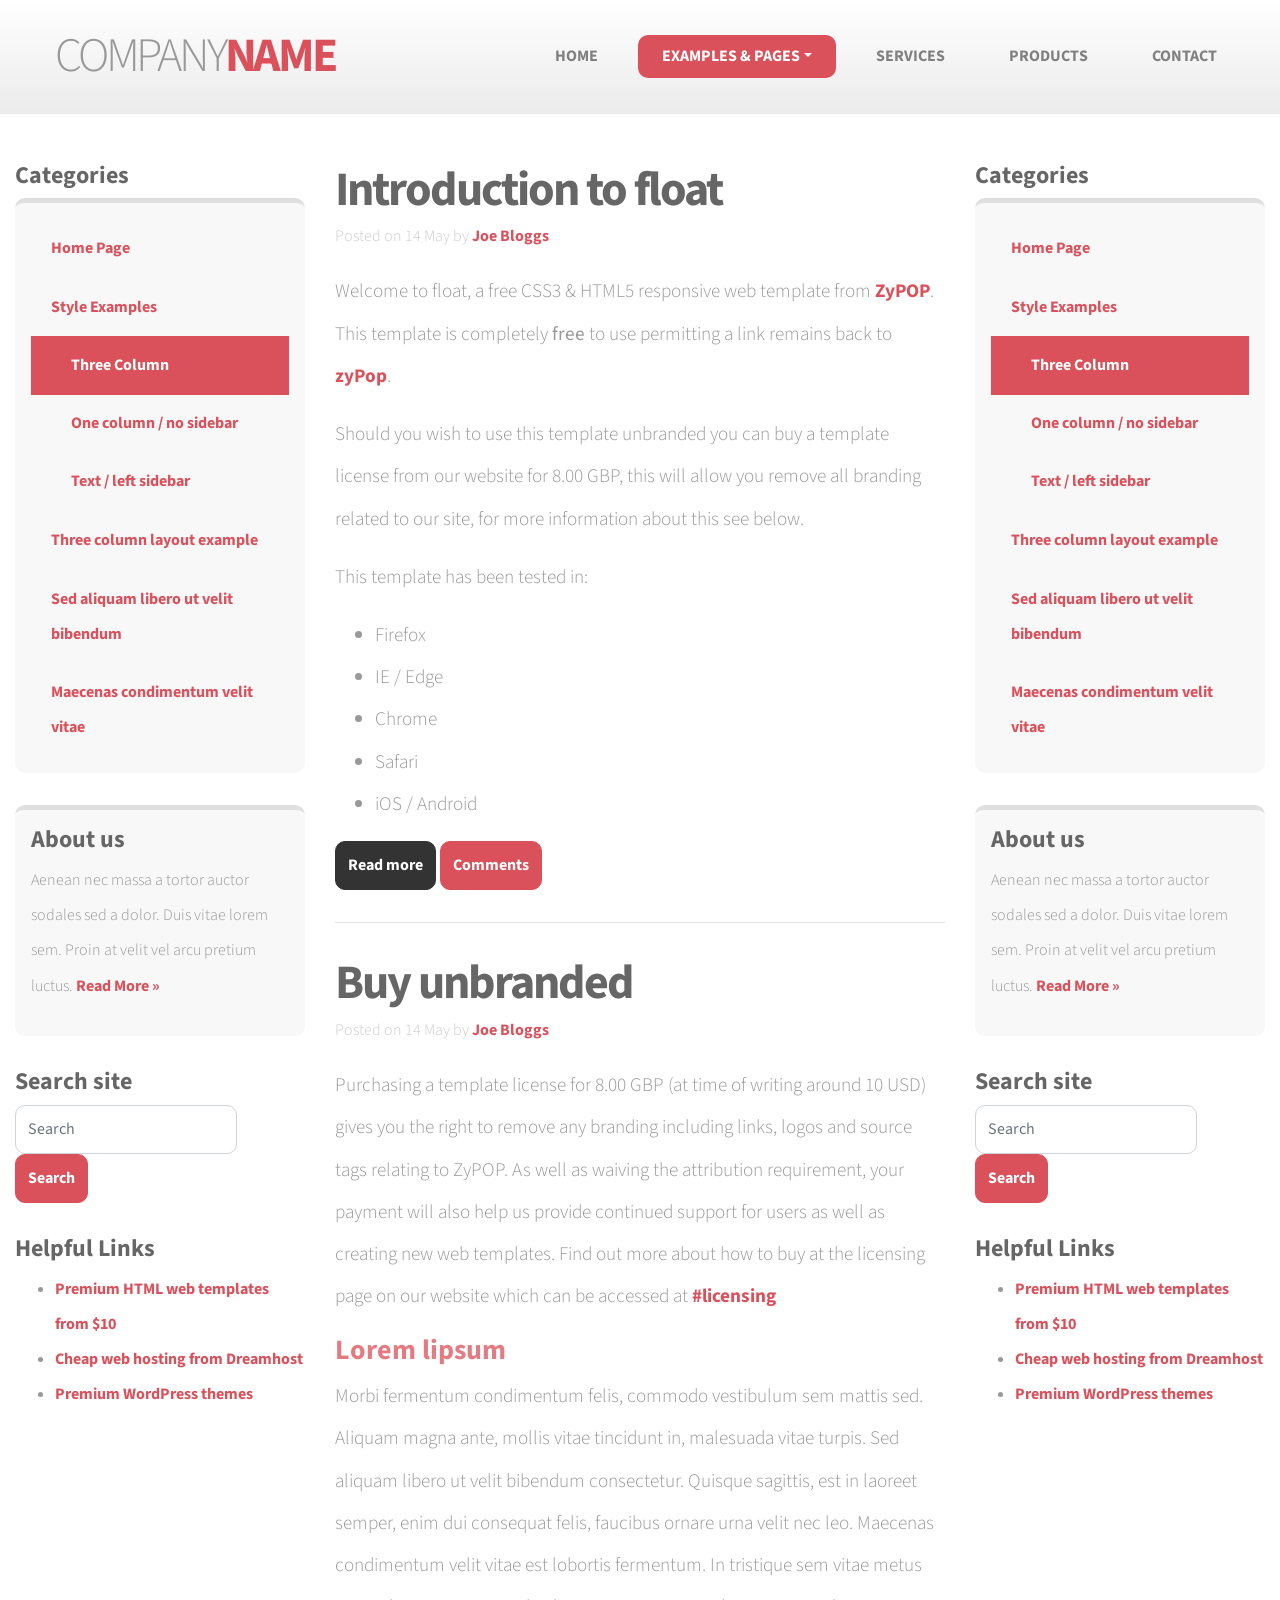
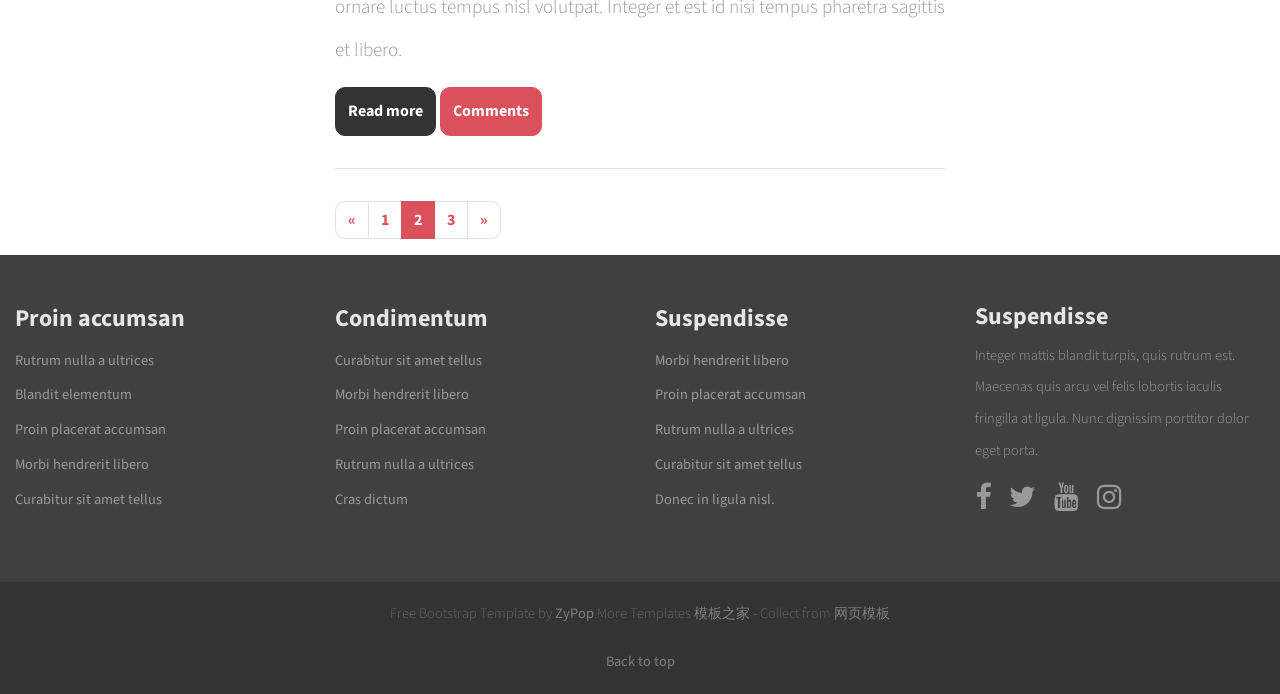
<file: 经典黑色/three-column.html>
<!doctype html>
<html lang="en">
	<head>
        <title>Home</title>

        <meta charset="utf-8">
        <meta name="viewport" content="width=device-width, initial-scale=1, shrink-to-fit=no">


        <!-- Main CSS --> 
        <link rel="stylesheet" href="css/style.css">

        <!-- Font Awesome -->
        <link href="https://maxcdn.bootstrapcdn.com/font-awesome/4.7.0/css/font-awesome.min.css" rel="stylesheet">
    </head>
  
    <body>

        <!-- Main navigation -->
        <nav class="navbar navbar-expand-md navbar-dark no-slider">
            <div class="container">

                <!-- Company name shown on mobile -->
                <a class="navbar-brand" href="#">Company<span>Name</span></a>

                <!-- Mobile menu toggle -->
                <button class="navbar-toggler" type="button" data-toggle="collapse" data-target="#mainNavbar" aria-controls="mainNavbar" aria-expanded="false" aria-label="Toggle navigation">
                    <span class="navbar-toggler-icon"></span>
                </button>

                <!-- Main navigation items -->
                <div class="collapse navbar-collapse" id="mainNavbar">
                    <ul class="navbar-nav mr-auto justify-content-end">
                        <li class="nav-item">
                                <a class="nav-link" href="index.html">Home <span class="sr-only">(current)</span></a>
                        </li>

                        <li class="nav-item dropdown active">
                                    <a class="nav-link dropdown-toggle" data-toggle="dropdown" href="#" role="button" aria-haspopup="true" aria-expanded="false">Examples &amp; Pages</a>
                                    <div class="dropdown-menu navbar-dark bg-primary">
                                          <a class="dropdown-item" href="examples.html">Style Examples</a>
                                          <a class="dropdown-item active" href="three-column.html">Three Column</a>
                                          <a class="dropdown-item" href="one-column.html">One column / no sidebar</a>
                                          <a class="dropdown-item"  href="text.html">Text / left sidebar</a>
                                    </div>
                        </li>


                        <li class="nav-item">
                                <a class="nav-link" href="#">Services</a>
                        </li>

                        <li class="nav-item">
                                <a class="nav-link" href="#">Products</a>
                        </li>

                        <li class="nav-item">
                                <a class="nav-link" href="#">Contact</a>
                        </li>
                    </ul>

                </div>
            </div>
        </nav>
        
        <!-- Main content area -->
        <main class="container">
            <div class="row">
                
                <!-- Left sidebar -->
                 <aside class="col-md-3">
                    <div class="sidebar-box">
                        <h4>Categories</h4>
                        <div class="list-group list-group-root">
                            <a class="list-group-item" href="index.html">Home Page</a>
                            <a class="list-group-item" href="examples.html">Style Examples</a>
                            <div class="list-group">
                                <a class="list-group-item active" href="three-column.html">Three Column</a>
                                <a class="list-group-item" href="one-column.html">One column / no sidebar</a>
                                <a class="list-group-item" href="text.html">Text / left sidebar</a>	
                            </div>
                            <a class="list-group-item" href="three-column.html">Three column layout example</a>
                            <a class="list-group-item" href="#">Sed aliquam libero ut velit bibendum</a>
                            <a class="list-group-item" href="#">Maecenas condimentum velit vitae</a>
                        </div>
                    </div>

                    <div class="sidebar-box sidebar-box-bg">
                        <h4>About us</h4>
                        <p>Aenean nec massa a tortor auctor sodales sed a dolor. Duis vitae lorem sem. Proin at velit vel arcu pretium luctus. <a href="#" class="readmore">Read More &raquo;</a></p>    
                    </div>

                    <div class="sidebar-box">
                        <h4>Search site</h4>
                        <form class="form-inline my-2 my-lg-0">
                            <input class="form-control mr-sm-2" type="text"  placeholder="Search" aria-label="Search">
                            <button class="btn btn-secondary my-2 my-sm-0" type="submit">Search</button>
                        </form>
                    </div>

                    <div class="sidebar-box">
                        <h4>Helpful Links</h4>
                        <ul>
                            <li><a href="#" title="premium templates">Premium HTML web templates from $10</a></li>
                            <li><a href="#" title="web hosting">Cheap web hosting from Dreamhost</a></li>
                            <li><a href="#" title="Tux Themes">Premium WordPress themes</a></li>
                        </ul>
                    </div>
                </aside> 
                
                <!-- Main content -->
                <div class="col-md-6">
                    <article>
                        <h2 class="article-title">Introduction to float</h2>

                        <p class="article-meta">Posted on <time datetime="2017-05-14">14 May</time> by <a href="#" rel="author">Joe Bloggs</a></p>

                        <p>Welcome to float, a free CSS3 &amp; HTML5 responsive web template from <a href="#" title="ZyPOP">ZyPOP</a>. This template is completely <strong>free</strong> to use permitting a link remains back to  <a href="#" title="ZyPOP">zyPop</a>.</p>

                        <p> Should you wish to use this template unbranded you can buy a template license from our website for 8.00 GBP, this will allow you remove all branding related to our site, for more information about this see below.</p>	

                        <p>This template has been tested in:</p>

                        <ul>
                            <li>Firefox</li>
                            <li>IE / Edge</li>
                            <li>Chrome</li>
                            <li>Safari</li>
                            <li>iOS / Android</li>
                        </ul>

                        <a href="#" class="btn btn-primary">Read more</a>
                        <a href="#" class="btn btn-secondary">Comments</a>

                    </article>

                    <article>

                        <h2 class="article-title">Buy unbranded</h2>
                        <p class="article-meta">Posted on <time datetime="2017-05-14">14 May</time> by <a href="#" rel="author">Joe Bloggs</a></p>

                        <p>Purchasing a template license for 8.00 GBP (at time of writing around 10 USD) gives you the right to remove any branding including links, logos and source tags relating to ZyPOP. As well as waiving the attribution requirement, your payment will also help us provide continued support for users as well as creating new web templates. Find out more about how to buy at the licensing page on our website which can be accessed at <a href="#licensing" title="template license">#licensing</a></p>

                        <h3>Lorem lipsum</h3>

                        <p>Morbi fermentum condimentum felis, commodo vestibulum sem mattis sed. Aliquam magna ante, mollis vitae tincidunt in, malesuada vitae turpis. Sed aliquam libero ut velit bibendum consectetur. Quisque sagittis, est in laoreet semper, enim dui consequat felis, faucibus ornare urna velit nec leo. Maecenas condimentum velit vitae est lobortis fermentum. In tristique sem vitae metus ornare luctus tempus nisl volutpat. Integer et est id nisi tempus pharetra sagittis et libero.</p>

                        <a href="#" class="btn btn-primary">Read more</a>
                        <a href="#" class="btn btn-secondary">Comments</a>
                    </article>


                    <!-- Example pagination Bootstrap component -->
                    <nav>
                        <ul class="pagination">
                                <li class="page-item">
                                    <a class="page-link" href="#" aria-label="Previous">
                                        <span aria-hidden="true">&laquo;</span>
                                        <span class="sr-only">Previous</span>
                                    </a>
                                </li>
                                <li class="page-item"><a class="page-link" href="#">1</a></li>
                                <li class="page-item active"><a class="page-link" href="#">2</a></li>
                                <li class="page-item"><a class="page-link" href="#">3</a></li>
                                <li class="page-item">
                                    <a class="page-link" href="#" aria-label="Next">
                                        <span aria-hidden="true">&raquo;</span>
                                        <span class="sr-only">Next</span>
                                    </a>
                                </li>
                        </ul>
                    </nav>
                </div>

                
                <!-- Right Sidebar -->
                <aside class="col-md-3">
                    <div class="sidebar-box">
                        <h4>Categories</h4>
                        <div class="list-group list-group-root">
                            <a class="list-group-item" href="index.html">Home Page</a>
                            <a class="list-group-item" href="examples.html">Style Examples</a>
                            <div class="list-group">
                                <a class="list-group-item active" href="three-column.html">Three Column</a>
                                <a class="list-group-item" href="one-column.html">One column / no sidebar</a>
                                <a class="list-group-item" href="text.html">Text / left sidebar</a>	
                            </div>
                            <a class="list-group-item" href="three-column.html">Three column layout example</a>
                            <a class="list-group-item" href="#">Sed aliquam libero ut velit bibendum</a>
                            <a class="list-group-item" href="#">Maecenas condimentum velit vitae</a>
                        </div>
                    </div>

                    <div class="sidebar-box sidebar-box-bg">
                        <h4>About us</h4>
                        <p>Aenean nec massa a tortor auctor sodales sed a dolor. Duis vitae lorem sem. Proin at velit vel arcu pretium luctus. <a href="#" class="readmore">Read More &raquo;</a></p>    
                    </div>

                    <div class="sidebar-box">
                        <h4>Search site</h4>
                        <form class="form-inline my-2 my-lg-0">
                            <input class="form-control mr-sm-2" type="text"  placeholder="Search" aria-label="Search">
                            <button class="btn btn-secondary my-2 my-sm-0" type="submit">Search</button>
                        </form>
                    </div>

                    <div class="sidebar-box">
                        <h4>Helpful Links</h4>
                        <ul>
                            <li><a href="#" title="premium templates">Premium HTML web templates from $10</a></li>
                            <li><a href="#" title="web hosting">Cheap web hosting from Dreamhost</a></li>
                            <li><a href="#" title="Tux Themes">Premium WordPress themes</a></li>
                        </ul>
                    </div>
                </aside> 
                
                
            </div> 
        </main>


        <!-- Footer -->
        <footer class="footer">
            <div class="footer-lists">
                <div class="container">
                    <div class="row">
                        <div class="col-sm">
                            <ul>
                                <li><h4>Proin accumsan</h4></li>
                                <li><a href="#">Rutrum nulla a ultrices</a></li>
                                <li><a href="#">Blandit elementum</a></li>
                                <li><a href="#">Proin placerat accumsan</a></li>
                                <li><a href="#">Morbi hendrerit libero </a></li>
                                <li><a href="#">Curabitur sit amet tellus</a></li>
                            </ul>
                        </div>
                        <div class="col-sm">
                            <ul>
                                <li><h4>Condimentum</h4></li>
                                <li><a href="#">Curabitur sit amet tellus</a></li>
                                <li><a href="#">Morbi hendrerit libero </a></li>
                                <li><a href="#">Proin placerat accumsan</a></li>
                                <li><a href="#">Rutrum nulla a ultrices</a></li>
                                <li><a href="#">Cras dictum</a></li>
                            </ul>
                        </div>   
                        <div class="col-sm">
                            <ul>
                                <li><h4>Suspendisse</h4></li>
                                <li><a href="#">Morbi hendrerit libero </a></li>
                                <li><a href="#">Proin placerat accumsan</a></li>
                                <li><a href="#">Rutrum nulla a ultrices</a></li>
                                <li><a href="#">Curabitur sit amet tellus</a></li>
                                <li><a href="#">Donec in ligula nisl.</a></li>
                            </ul>
                        </div>
                        <div class="col-sm">
                            <h4>Suspendisse</h4>
                            <p>Integer mattis blandit turpis, quis rutrum est. Maecenas quis arcu vel felis lobortis iaculis fringilla at ligula. Nunc dignissim porttitor dolor eget porta.</p>

                            <p class="social-icons">
                                <a href="#"><i class="fa fa-facebook fa-2x"></i></a>
                                <a href="#"><i class="fa fa-twitter fa-2x"></i></a>
                                <a href="#"><i class="fa fa-youtube fa-2x"></i></a>
                                <a href="#"><i class="fa fa-instagram fa-2x"></i></a>
                            </p>
                        </div>
                    </div>
                </div>
            </div>
            
            
            <div class="footer-bottom">
                    <p class="text-center">Free Bootstrap Template by <a href="#">ZyPop</a>.More Templates <a href="http://www.cssmoban.com/" target="_blank" title="模板之家">模板之家</a> - Collect from <a href="http://www.cssmoban.com/" title="网页模板" target="_blank">网页模板</a>
</p>
                    <p class="text-center"><a href="#">Back to top</a></p>
            </div>
            
        </footer>



        <!-- Bootcamp JavaScript -->
        <!-- jQuery first, then Popper.js, then Bootstrap JS -->
        <script src="js/jquery-3.2.1.slim.min.js"></script>
        <script src="js/popper.min.js"></script>
        <script src="js/bootstrap.min.js"></script>

    </body>
</html>
</file>
<file: 宽屏舒适/css/main.css>
/*  Fonts  */

@font-face {
	font-family: 'open_regular';
	src: url('../fonts/opensans-regular.eot');
	src: url('../fonts/opensans-regular.eot?#iefix') format('embedded-opentype'), url('../fonts/opensans-regular.woff') format('woff'), url('../fonts/opensans-regular.ttf') format('truetype'), url('../fonts/opensans-regular.svg#LatoRegular') format('svg');
	font-weight: normal;
	font-style: normal;
}

@font-face {
	font-family: 'open_bold';
	src: url('../fonts/opensans-bold.eot');
	src: url('../fonts/opensans-bold.eot?#iefix') format('embedded-opentype'), url('../fonts/opensans-bold.woff') format('woff'), url('../fonts/opensans-bold.ttf') format('truetype'), url('../fonts/opensans-bold.svg#LatoRegular') format('svg');
	font-weight: normal;
	font-style: normal;
}

@font-face {
	font-family: 'open_semibold';
	src: url('../fonts/opensans-semibold.eot');
	src: url('../fonts/opensans-semibold.eot?#iefix') format('embedded-opentype'), url('../fonts/opensans-semibold.woff') format('woff'), url('../fonts/opensans-semibold.ttf') format('truetype'), url('../fonts/opensans-semibold.svg#open_sanssemibold') format('svg');
	font-weight: normal;
	font-style: normal;
}

@font-face {
	font-family: 'satellite';
	src: url('../fonts/satellite.eot');
	src: url('../fonts/satellite.eot?#iefix') format('embedded-opentype'), url('../fonts/satellite.woff') format('woff'), url('../fonts/satellite.ttf') format('truetype'), url('../fonts/satellite.svg#open_sanssemibold') format('svg');
	font-weight: normal;
	font-style: normal;
}

.tlinks {
	text-indent: -9999px;
	height: 0;
	line-height: 0;
	font-size: 0;
	overflow: hidden;
}

/*  General CSS*/

.wrapper {
	width: 1200px;
	height: auto;
	margin: 0 auto;
}

.billboard .caption a, .billboard .caption a i, .subscription a.start_btn, .social a, footer .f_cols a, footer .f_cols ul li a, .recent_work a.work_title, header nav ul li a, #box #submit {
	transition: all .2s linear;
	-webkit-transition: all .2s linear;
	-moz-transition: all .2s linear;
	-o-transition: all .2s linear;
}

/*  Header  */

header {
	width: 100%;
	height: 130px;
	background-color: #ffffff;
	z-index: 9999;
}

header .logo {
	margin-top: 51px;
	display: inline-block;
}

header nav {
	float: right;
}

header nav ul {
	list-style: none;
	display: block;
}

header nav ul li {
	float: left;
	margin: 57px 0 0 60px
}

header nav ul li a {
	color: #4d4d4d;
	text-decoration: none;
	font-size: 16px;
	font-family: 'open_regular', arial;
	border-bottom: 1px #ffffff solid;
}

header nav ul li a:hover {
	border-bottom: 1px #4d4d4d solid;
}

/*  Billoard  */

.billboard {
	width: 100%;
	height: 650px;
	background: url('../img/billboard_img.jpg') no-repeat 50%;
	text-align: center;
	position: relative;
	overflow: hidden;
	background-size: cover;
	-webkit-background-size: cover;
	-moz-background-size: cover;
	-o-background-size: cover;
}

.billboard .caption {
	margin-top: 230px;
}

.billboard .caption .cap_title {
	font-family: 'satellite', arial;
	font-size: 50px;
	color: #4d4d4d;
	margin-bottom: 30px;
}

.billboard .caption .cap_desc {
	font-family: 'open_regular', arial;
	font-size: 16px;
	color: #4d4d4d;
	margin-bottom: 60px;
}

.billboard .caption a {
	padding: 15px 80px;
	background: #4d4d4d;
	color: #fff;
	font-family: 'open_semibold', arial;
	font-weight: bold;
	font-size: 18px;
	text-transform: uppercase;
	text-decoration: none;
	-webkit-border-radius: 100px;
	-moz-border-radius: 100px;
	-o-border-radius: 100px;
	border-radius: 100px;
}

.billboard .caption a:hover {
	background: #ffffff;
	color: #4d4d4d;
}

.billboard .caption a i {
	width: 17px;
	height: 5px;
	display: inline-block;
	background: url('../img/right_arrow.png') no-repeat;
	margin: 0 0 4px 6px;
}

.billboard .caption a:hover i {
	background: url('../img/right_arrow_black.png') no-repeat;
}

/*  Services  */

.services ul {
	list-style: none;
	display: block;
	margin: 100px 0;
	text-align: center;
	overflow: hidden;
}

.services ul li {
	float: left;
	width: 346px;
	margin-right: 80px;
}

.services ul li:last-child {
	margin-right: 0;
}

.services ul li .s_icons, .services ul li h3 {
	margin-bottom: 40px;
}

.services ul li h3 {
	font-family: 'open_bold', arial;
	font-weight: bold;
	font-size: 22px;
	color: #4d4d4d;
	text-transform: uppercase;
	letter-spacing: 50;
}

.services ul li p {
	font-family: 'open_regular', arial;
	color: #727272;
	font-size: 14px;
	line-height: 22px;
}

/*  Video  */

.video {
	text-align: center;
	border-top: 1px #e7e7e7 solid;
	border-bottom: 1px #e7e7e7 solid;
	margin-bottom: 100px;
	padding-top: 100px;
}

.video h3 {
	font-family: 'open_bold', arial;
	font-weight: bold;
	font-size: 30px;
	text-transform: uppercase;
	color: #4d4d4d;
	margin-bottom: 20px;
}

.video p {
	display: inline-block;
	width: 600px;
	font-family: 'open_regular', arial;
	font-size: 16px;
	color: #727272;
	margin-bottom: 80px;
	line-height: 24px;
}

.video .ex_video {
	margin-bottom: -3px;
}

/*  Recent work  */

.recent_work {
	margin-bottom: 100px;
	overflow: hidden;
}

.recent_work h3.S_title {
	font-family: 'open_bold', arial;
	font-weight: bold;
	font-size: 30px;
	color: #4d4d4d;
	text-transform: uppercase;
	text-align: center;
	margin-bottom: 80px;
}

.recent_work .work {
	width: 262px;
	height: 320px;
	overflow: hidden;
	position: relative;
	float: left;
	margin-right: 50px;
}

.recent_work .work:last-child {
	margin-right: 0;
}

.recent_work a.work_img {
	width: 262px;
	height: 320px;
	background: red;
	position: relative;
}

.recent_work a.work_title {
	display: inline-block;
	text-decoration: none;
	width: 262px;
	background: rgba(59, 59, 59, .8);
	position: relative;
	font-family: 'open_bold', arial;
	font-weight: bold;
	font-size: 16px;
	color: #fff;
	text-align: center;
	padding: 25px 0;
	bottom: 0;
}

.recent_work .work:hover a.work_title {
	bottom: 66px;
}

.recent_work .work_title i {
	display: inline-block;
	width: 13px;
	height: 5px;
	background: url('../img/work_arrow.png') no-repeat;
	margin: 0 0 2px 8px;
}

/*  Subscription  */

.subscription {
	width: 100%;
	padding: 95px 0 113px 0;
	background: #f5f5f5;
	border-top: 1px #e7e7e7 solid;
	border-bottom: 1px #e7e7e7 solid;
	text-align: center;
	margin: 100px 0;
}

.subscription .title {
	font-family: 'open_semibold', arial;
	font-weight: bold;
	font-size: 30px;
	color: #4d4d4d;
	text-transform: uppercase;
	margin-bottom: 30px;
	letter-spacing: 2px;
}

.subscription .desc {
	font-family: 'open_regular', arial;
	font-size: 14px;
	color: #717171;
	margin-bottom: 60px;
}

.subscription a.start_btn {
	padding: 10px 40px;
	margin: 10px 0;
	color: #4d4d4d;
	border: 2px #4d4d4d solid;
	text-decoration: none;
	font-family: 'open_bold', arial;
	font-weight: bolder;
	text-transform: uppercase;
	font-size: 16px;
	-webkit-border-radius: 100px;
	-moz-border-radius: 100px;
	-o-border-radius: 100px;
	border-radius: 100px;
}

.subscription a.start_btn:hover {
	background: #4d4d4d;
	color: #f5f5f5;
}

/*  Social Media Icons  */

.social {
	width: 100%;
	text-align: center;
	margin-bottom: 100px;
}

.social a {
	width: 70px;
	height: 70px;
	display: inline-block;
	margin-right: 56px;
	background: url('../img/sm.png') no-repeat;
}

.social a:last-child {
	margin-right: 0;
}

.social a.fb {
	background-position: 0 0;
}

.social a.t {
	background-position: -71px 0;
}

.social a.d {
	background-position: -142px 0;
}

.social a.g {
	background-position: -213px 0;
}

.social a:hover {
	background: url('../img/sm_hover.png') no-repeat;
}

.social a.fb:hover {
	background-position: 0 0;
}

.social a.t:hover {
	background-position: -71px 0;
}

.social a.d:hover {
	background-position: -142px 0;
}

.social a.g:hover {
	background-position: -213px 0;
}

/*  Footer  */

footer {
	background: #3b3b3b;
	padding: 100px 0;
	overflow: hidden;
}

footer .f_cols {
	width: 270px;
	height: auto;
	float: left;
	margin-left: 40px;
}

footer .f_cols:first-child {
	margin-left: 0;
}

footer .f_cols h3 {
	font-family: 'open_semibold', arial;
	font-weight: bold;
	font-size: 18px;
	color: #ffffff;
	margin-bottom: 30px;
	letter-spacing: 1px;
}

footer .f_cols p {
	font-family: 'open_regular', arial;
	font-size: 14px;
	line-height: 22px;
	letter-spacing: 1px;
	color: #ebebeb;
	margin-bottom: 20px;
}

footer .f_cols span.phone {
	display: block;
	font-family: 'open_bold', arial;
	font-weight: bold;
	color: #b5b5b5;
}

footer .f_cols a {
	display: inline-block;
	font-family: 'open_regular', arial;
	color: #b5b5b5;
}

footer .f_cols a:hover {
	color: #ebebeb;
}

footer .f_cols ul li {
	list-style: none;
	margin-bottom: 15px;
}

footer .f_cols ul li a {
	text-decoration: none;
	color: #ebebeb;
	font-family: 'open_regular', arial;
	font-family: 14px;
	border-bottom: 1px #3b3b3b solid;
}

footer .f_cols ul li a:hover {
	border-bottom: 1px #ebebeb solid;
}

/*  Subscription pop-up  */

#lightbox {
	background: rgba(0, 0, 0, .8);
	position: fixed;
	top: 0;
	left: 0;
	display: none;
	overflow: hidden!important;
	z-index: 9900;
}

#box {
	width: 400px;
	height: 350px;
	background: #fff;
	position: fixed;
	display: none;
	text-align: center;
	z-index: 9999;
}

#box form {
	padding: 75px 0;
}

#box .close {
	width: 40px;
	height: 40px;
	display: block;
	background: url('../img/close.png') no-repeat;
	right: -19px;
	top: -19px;
	position: absolute;
}

#box #email, #box #name {
	display: block;
	width: 215px;
	height: 50px;
	background: #ffffff;
	border: 1px #edebeb solid;
	margin: 0 auto 10px auto;
	padding: 0 20px;
	outline: none;
	color: #424242;
}

#box #submit {
	font-family: 'open_bold', arial;
	font-weight: bold;
	font-size: 16px;
	text-transform: uppercase;
	letter-spacing: 1px;
	background: #fff;
	color: #424242;
	border: 2px #424242 solid;
	padding: 15px 54px;
	margin-top: 20px;
	outline: none;
}

#box #submit:hover {
	cursor: pointer;
	color: #fff;
	background: #424242;
	border: 2px #424242 solid;
}

::-webkit-input-placeholder {
	color: #d1d0d0;
}

:-moz-placeholder {
	/* Firefox 18- */
	color: #d1d0d0;
}

::-moz-placeholder {
	/* Firefox 19+ */
	color: #d1d0d0;
}

:-ms-input-placeholder {
	color: #d1d0d0;
}
</file>
<file: Compete html/css/style.css>
@import url(https://fonts.googleapis.com/css?family=Source+Sans+Pro:300,400,700);
/*!
 * Bootstrap v4.0.0 (https://getbootstrap.com)
 * Copyright 2011-2018 The Bootstrap Authors
 * Copyright 2011-2018 Twitter, Inc.
 * Licensed under MIT (https://github.com/twbs/bootstrap/blob/master/LICENSE)
 */

:root {
  --blue: #007bff;
  --indigo: #6610f2;
  --purple: #6f42c1;
  --pink: #e83e8c;
  --red: #dc3545;
  --orange: #fd7e14;
  --yellow: #ffc107;
  --green: #28a745;
  --teal: #20c997;
  --cyan: #17a2b8;
  --white: #fff;
  --gray: #6c757d;
  --gray-dark: #343a40;
  --primary: #333333;
  --secondary: #DB515B;
  --success: #28a745;
  --info: #17a2b8;
  --warning: #ffc107;
  --danger: #dc3545;
  --light: #f8f9fa;
  --dark: #343a40;
  --breakpoint-xs: 0;
  --breakpoint-sm: 576px;
  --breakpoint-md: 768px;
  --breakpoint-lg: 992px;
  --breakpoint-xl: 1200px;
  --font-family-sans-serif: -apple-system, BlinkMacSystemFont, "Segoe UI", Roboto, "Helvetica Neue", Arial, sans-serif, "Apple Color Emoji", "Segoe UI Emoji", "Segoe UI Symbol";
  --font-family-monospace: SFMono-Regular, Menlo, Monaco, Consolas, "Liberation Mono", "Courier New", monospace;
}

*, *::before, *::after {
  box-sizing: border-box;
}

html {
  font-family: sans-serif;
  line-height: 1.15;
  -webkit-text-size-adjust: 100%;
  -ms-text-size-adjust: 100%;
  -ms-overflow-style: scrollbar;
  -webkit-tap-highlight-color: rgba(0, 0, 0, 0);
}

@-ms-viewport {
  width: device-width;
}

article, aside, dialog, figcaption, figure, footer, header, hgroup, main, nav, section {
  display: block;
}

body {
  margin: 0;
  font-family: "Source Sans Pro", Arial, "sans-serif";
  font-size: 1rem;
  font-weight: 300;
  line-height: 2.2;
  color: #999999;
  text-align: left;
  background-color: #fff;
}

[tabindex="-1"]:focus {
  outline: 0 !important;
}

hr {
  box-sizing: content-box;
  height: 0;
  overflow: visible;
}

h1, h2, h3, h4, h5, h6 {
  margin-top: 0;
  margin-bottom: 0.5rem;
}

p {
  margin-top: 0;
  margin-bottom: 1rem;
}

abbr[title], abbr[data-original-title] {
  text-decoration: underline;
  text-decoration: underline dotted;
  cursor: help;
  border-bottom: 0;
}

address {
  margin-bottom: 1rem;
  font-style: normal;
  line-height: inherit;
}

ol, ul, dl {
  margin-top: 0;
  margin-bottom: 1rem;
}

ol ol, ul ul, ol ul, ul ol {
  margin-bottom: 0;
}

dt {
  font-weight: 700;
}

dd {
  margin-bottom: .5rem;
  margin-left: 0;
}

blockquote {
  margin: 0 0 1rem;
}

dfn {
  font-style: italic;
}

b, strong {
  font-weight: bolder;
}

small {
  font-size: 80%;
}

sub, sup {
  position: relative;
  font-size: 75%;
  line-height: 0;
  vertical-align: baseline;
}

sub {
  bottom: -.25em;
}

sup {
  top: -.5em;
}

.tlinks {
  text-indent: -9999px;
  height: 0;
  line-height: 0;
  font-size: 0;
  overflow: hidden;
}

a {
  color: #333333;
  text-decoration: none;
  background-color: transparent;
  -webkit-text-decoration-skip: objects;
}

a:hover {
  color: #0d0d0d;
  text-decoration: underline;
}

a:not([href]):not([tabindex]) {
  color: inherit;
  text-decoration: none;
}

a:not([href]):not([tabindex]):hover, a:not([href]):not([tabindex]):focus {
  color: inherit;
  text-decoration: none;
}

a:not([href]):not([tabindex]):focus {
  outline: 0;
}

pre, code, kbd, samp {
  font-family: monospace, monospace;
  font-size: 1em;
}

pre {
  margin-top: 0;
  margin-bottom: 1rem;
  overflow: auto;
  -ms-overflow-style: scrollbar;
}

figure {
  margin: 0 0 1rem;
}

img {
  vertical-align: middle;
  border-style: none;
}

svg:not(:root) {
  overflow: hidden;
}

table {
  border-collapse: collapse;
}

caption {
  padding-top: 0.75rem;
  padding-bottom: 0.75rem;
  color: #6c757d;
  text-align: left;
  caption-side: bottom;
}

th {
  text-align: inherit;
}

label {
  display: inline-block;
  margin-bottom: .5rem;
}

button {
  border-radius: 0;
}

button:focus {
  outline: 1px dotted;
  outline: 5px auto -webkit-focus-ring-color;
}

input, button, select, optgroup, textarea {
  margin: 0;
  font-family: inherit;
  font-size: inherit;
  line-height: inherit;
}

button, input {
  overflow: visible;
}

button, select {
  text-transform: none;
}

button, html [type="button"], [type="reset"], [type="submit"] {
  -webkit-appearance: button;
}

button::-moz-focus-inner, [type="button"]::-moz-focus-inner, [type="reset"]::-moz-focus-inner, [type="submit"]::-moz-focus-inner {
  padding: 0;
  border-style: none;
}

input[type="radio"], input[type="checkbox"] {
  box-sizing: border-box;
  padding: 0;
}

input[type="date"], input[type="time"], input[type="datetime-local"], input[type="month"] {
  -webkit-appearance: listbox;
}

textarea {
  overflow: auto;
  resize: vertical;
}

fieldset {
  min-width: 0;
  padding: 0;
  margin: 0;
  border: 0;
}

legend {
  display: block;
  width: 100%;
  max-width: 100%;
  padding: 0;
  margin-bottom: .5rem;
  font-size: 1.5rem;
  line-height: inherit;
  color: inherit;
  white-space: normal;
}

progress {
  vertical-align: baseline;
}

[type="number"]::-webkit-inner-spin-button, [type="number"]::-webkit-outer-spin-button {
  height: auto;
}

[type="search"] {
  outline-offset: -2px;
  -webkit-appearance: none;
}

[type="search"]::-webkit-search-cancel-button, [type="search"]::-webkit-search-decoration {
  -webkit-appearance: none;
}

::-webkit-file-upload-button {
  font: inherit;
  -webkit-appearance: button;
}

output {
  display: inline-block;
}

summary {
  display: list-item;
  cursor: pointer;
}

template {
  display: none;
}

[hidden] {
  display: none !important;
}

h1, h2, h3, h4, h5, h6, .h1, .h2, .h3, .h4, .h5, .h6 {
  margin-bottom: 0.5rem;
  font-family: inherit;
  font-weight: 500;
  line-height: 1.2;
  color: inherit;
}

h1, .h1 {
  font-size: 2.5rem;
}

h2, .h2 {
  font-size: 2rem;
}

h3, .h3 {
  font-size: 1.75rem;
}

h4, .h4 {
  font-size: 1.5rem;
}

h5, .h5 {
  font-size: 1.25rem;
}

h6, .h6 {
  font-size: 1rem;
}

.lead {
  font-size: 1.25rem;
  font-weight: 300;
}

.display-1 {
  font-size: 6rem;
  font-weight: 300;
  line-height: 1.2;
}

.display-2 {
  font-size: 5.5rem;
  font-weight: 300;
  line-height: 1.2;
}

.display-3 {
  font-size: 4.5rem;
  font-weight: 300;
  line-height: 1.2;
}

.display-4 {
  font-size: 3.5rem;
  font-weight: 300;
  line-height: 1.2;
}

hr {
  margin-top: 1rem;
  margin-bottom: 1rem;
  border: 0;
  border-top: 1px solid rgba(0, 0, 0, 0.1);
}

small, .small {
  font-size: 80%;
  font-weight: 400;
}

mark, .mark {
  padding: 0.2em;
  background-color: #fcf8e3;
}

.list-unstyled {
  padding-left: 0;
  list-style: none;
}

.list-inline {
  padding-left: 0;
  list-style: none;
}

.list-inline-item {
  display: inline-block;
}

.list-inline-item:not(:last-child) {
  margin-right: 0.5rem;
}

.initialism {
  font-size: 90%;
  text-transform: uppercase;
}

.blockquote {
  margin-bottom: 1rem;
  font-size: 1.25rem;
}

.blockquote-footer {
  display: block;
  font-size: 80%;
  color: #6c757d;
}

.blockquote-footer::before {
  content: "\2014 \00A0";
}

.img-fluid {
  max-width: 100%;
  height: auto;
}

.img-thumbnail {
  padding: 0.25rem;
  background-color: #fff;
  border: 1px solid #dee2e6;
  border-radius: 10px;
  max-width: 100%;
  height: auto;
}

.figure {
  display: inline-block;
}

.figure-img {
  margin-bottom: 0.5rem;
  line-height: 1;
}

.figure-caption {
  font-size: 90%;
  color: #6c757d;
}

code, kbd, pre, samp {
  font-family: SFMono-Regular, Menlo, Monaco, Consolas, "Liberation Mono", "Courier New", monospace;
}

code {
  font-size: 87.5%;
  color: #e83e8c;
  word-break: break-word;
}

a>code {
  color: inherit;
}

kbd {
  padding: 0.2rem 0.4rem;
  font-size: 87.5%;
  color: #fff;
  background-color: #212529;
  border-radius: 10px;
}

kbd kbd {
  padding: 0;
  font-size: 100%;
  font-weight: 700;
}

pre {
  display: block;
  font-size: 87.5%;
  color: #212529;
}

pre code {
  font-size: inherit;
  color: inherit;
  word-break: normal;
}

.pre-scrollable {
  max-height: 340px;
  overflow-y: scroll;
}

.container {
  width: 100%;
  padding-right: 15px;
  padding-left: 15px;
  margin-right: auto;
  margin-left: auto;
}

@media (min-width: 576px) {
  .container {
    max-width: 740px;
  }
}

@media (min-width: 768px) {
  .container {
    max-width: 920px;
  }
}

@media (min-width: 992px) {
  .container {
    max-width: 1060px;
  }
}

@media (min-width: 1200px) {
  .container {
    max-width: 1280px;
  }
}

.container-fluid {
  width: 100%;
  padding-right: 15px;
  padding-left: 15px;
  margin-right: auto;
  margin-left: auto;
}

.row {
  display: flex;
  flex-wrap: wrap;
  margin-right: -15px;
  margin-left: -15px;
}

.no-gutters {
  margin-right: 0;
  margin-left: 0;
}

.no-gutters>.col, .no-gutters>[class*="col-"] {
  padding-right: 0;
  padding-left: 0;
}

.col-1, .col-2, .col-3, .col-4, .col-5, .col-6, .col-7, .col-8, .col-9, .col-10, .col-11, .col-12, .col, .col-auto, .col-sm-1, .col-sm-2, .col-sm-3, .col-sm-4, .col-sm-5, .col-sm-6, .col-sm-7, .col-sm-8, .col-sm-9, .col-sm-10, .col-sm-11, .col-sm-12, .col-sm, .col-sm-auto, .col-md-1, .col-md-2, .col-md-3, .col-md-4, .col-md-5, .col-md-6, .col-md-7, .col-md-8, .col-md-9, .col-md-10, .col-md-11, .col-md-12, .col-md, .col-md-auto, .col-lg-1, .col-lg-2, .col-lg-3, .col-lg-4, .col-lg-5, .col-lg-6, .col-lg-7, .col-lg-8, .col-lg-9, .col-lg-10, .col-lg-11, .col-lg-12, .col-lg, .col-lg-auto, .col-xl-1, .col-xl-2, .col-xl-3, .col-xl-4, .col-xl-5, .col-xl-6, .col-xl-7, .col-xl-8, .col-xl-9, .col-xl-10, .col-xl-11, .col-xl-12, .col-xl, .col-xl-auto {
  position: relative;
  width: 100%;
  min-height: 1px;
  padding-right: 15px;
  padding-left: 15px;
}

.col {
  flex-basis: 0;
  flex-grow: 1;
  max-width: 100%;
}

.col-auto {
  flex: 0 0 auto;
  width: auto;
  max-width: none;
}

.col-1 {
  flex: 0 0 8.3333333333%;
  max-width: 8.3333333333%;
}

.col-2 {
  flex: 0 0 16.6666666667%;
  max-width: 16.6666666667%;
}

.col-3 {
  flex: 0 0 25%;
  max-width: 25%;
}

.col-4 {
  flex: 0 0 33.3333333333%;
  max-width: 33.3333333333%;
}

.col-5 {
  flex: 0 0 41.6666666667%;
  max-width: 41.6666666667%;
}

.col-6 {
  flex: 0 0 50%;
  max-width: 50%;
}

.col-7 {
  flex: 0 0 58.3333333333%;
  max-width: 58.3333333333%;
}

.col-8 {
  flex: 0 0 66.6666666667%;
  max-width: 66.6666666667%;
}

.col-9 {
  flex: 0 0 75%;
  max-width: 75%;
}

.col-10 {
  flex: 0 0 83.3333333333%;
  max-width: 83.3333333333%;
}

.col-11 {
  flex: 0 0 91.6666666667%;
  max-width: 91.6666666667%;
}

.col-12 {
  flex: 0 0 100%;
  max-width: 100%;
}

.order-first {
  order: -1;
}

.order-last {
  order: 13;
}

.order-0 {
  order: 0;
}

.order-1 {
  order: 1;
}

.order-2 {
  order: 2;
}

.order-3 {
  order: 3;
}

.order-4 {
  order: 4;
}

.order-5 {
  order: 5;
}

.order-6 {
  order: 6;
}

.order-7 {
  order: 7;
}

.order-8 {
  order: 8;
}

.order-9 {
  order: 9;
}

.order-10 {
  order: 10;
}

.order-11 {
  order: 11;
}

.order-12 {
  order: 12;
}

.offset-1 {
  margin-left: 8.3333333333%;
}

.offset-2 {
  margin-left: 16.6666666667%;
}

.offset-3 {
  margin-left: 25%;
}

.offset-4 {
  margin-left: 33.3333333333%;
}

.offset-5 {
  margin-left: 41.6666666667%;
}

.offset-6 {
  margin-left: 50%;
}

.offset-7 {
  margin-left: 58.3333333333%;
}

.offset-8 {
  margin-left: 66.6666666667%;
}

.offset-9 {
  margin-left: 75%;
}

.offset-10 {
  margin-left: 83.3333333333%;
}

.offset-11 {
  margin-left: 91.6666666667%;
}

@media (min-width: 576px) {
  .col-sm {
    flex-basis: 0;
    flex-grow: 1;
    max-width: 100%;
  }
  .col-sm-auto {
    flex: 0 0 auto;
    width: auto;
    max-width: none;
  }
  .col-sm-1 {
    flex: 0 0 8.3333333333%;
    max-width: 8.3333333333%;
  }
  .col-sm-2 {
    flex: 0 0 16.6666666667%;
    max-width: 16.6666666667%;
  }
  .col-sm-3 {
    flex: 0 0 25%;
    max-width: 25%;
  }
  .col-sm-4 {
    flex: 0 0 33.3333333333%;
    max-width: 33.3333333333%;
  }
  .col-sm-5 {
    flex: 0 0 41.6666666667%;
    max-width: 41.6666666667%;
  }
  .col-sm-6 {
    flex: 0 0 50%;
    max-width: 50%;
  }
  .col-sm-7 {
    flex: 0 0 58.3333333333%;
    max-width: 58.3333333333%;
  }
  .col-sm-8 {
    flex: 0 0 66.6666666667%;
    max-width: 66.6666666667%;
  }
  .col-sm-9 {
    flex: 0 0 75%;
    max-width: 75%;
  }
  .col-sm-10 {
    flex: 0 0 83.3333333333%;
    max-width: 83.3333333333%;
  }
  .col-sm-11 {
    flex: 0 0 91.6666666667%;
    max-width: 91.6666666667%;
  }
  .col-sm-12 {
    flex: 0 0 100%;
    max-width: 100%;
  }
  .order-sm-first {
    order: -1;
  }
  .order-sm-last {
    order: 13;
  }
  .order-sm-0 {
    order: 0;
  }
  .order-sm-1 {
    order: 1;
  }
  .order-sm-2 {
    order: 2;
  }
  .order-sm-3 {
    order: 3;
  }
  .order-sm-4 {
    order: 4;
  }
  .order-sm-5 {
    order: 5;
  }
  .order-sm-6 {
    order: 6;
  }
  .order-sm-7 {
    order: 7;
  }
  .order-sm-8 {
    order: 8;
  }
  .order-sm-9 {
    order: 9;
  }
  .order-sm-10 {
    order: 10;
  }
  .order-sm-11 {
    order: 11;
  }
  .order-sm-12 {
    order: 12;
  }
  .offset-sm-0 {
    margin-left: 0;
  }
  .offset-sm-1 {
    margin-left: 8.3333333333%;
  }
  .offset-sm-2 {
    margin-left: 16.6666666667%;
  }
  .offset-sm-3 {
    margin-left: 25%;
  }
  .offset-sm-4 {
    margin-left: 33.3333333333%;
  }
  .offset-sm-5 {
    margin-left: 41.6666666667%;
  }
  .offset-sm-6 {
    margin-left: 50%;
  }
  .offset-sm-7 {
    margin-left: 58.3333333333%;
  }
  .offset-sm-8 {
    margin-left: 66.6666666667%;
  }
  .offset-sm-9 {
    margin-left: 75%;
  }
  .offset-sm-10 {
    margin-left: 83.3333333333%;
  }
  .offset-sm-11 {
    margin-left: 91.6666666667%;
  }
}

@media (min-width: 768px) {
  .col-md {
    flex-basis: 0;
    flex-grow: 1;
    max-width: 100%;
  }
  .col-md-auto {
    flex: 0 0 auto;
    width: auto;
    max-width: none;
  }
  .col-md-1 {
    flex: 0 0 8.3333333333%;
    max-width: 8.3333333333%;
  }
  .col-md-2 {
    flex: 0 0 16.6666666667%;
    max-width: 16.6666666667%;
  }
  .col-md-3 {
    flex: 0 0 25%;
    max-width: 25%;
  }
  .col-md-4 {
    flex: 0 0 33.3333333333%;
    max-width: 33.3333333333%;
  }
  .col-md-5 {
    flex: 0 0 41.6666666667%;
    max-width: 41.6666666667%;
  }
  .col-md-6 {
    flex: 0 0 50%;
    max-width: 50%;
  }
  .col-md-7 {
    flex: 0 0 58.3333333333%;
    max-width: 58.3333333333%;
  }
  .col-md-8 {
    flex: 0 0 66.6666666667%;
    max-width: 66.6666666667%;
  }
  .col-md-9 {
    flex: 0 0 75%;
    max-width: 75%;
  }
  .col-md-10 {
    flex: 0 0 83.3333333333%;
    max-width: 83.3333333333%;
  }
  .col-md-11 {
    flex: 0 0 91.6666666667%;
    max-width: 91.6666666667%;
  }
  .col-md-12 {
    flex: 0 0 100%;
    max-width: 100%;
  }
  .order-md-first {
    order: -1;
  }
  .order-md-last {
    order: 13;
  }
  .order-md-0 {
    order: 0;
  }
  .order-md-1 {
    order: 1;
  }
  .order-md-2 {
    order: 2;
  }
  .order-md-3 {
    order: 3;
  }
  .order-md-4 {
    order: 4;
  }
  .order-md-5 {
    order: 5;
  }
  .order-md-6 {
    order: 6;
  }
  .order-md-7 {
    order: 7;
  }
  .order-md-8 {
    order: 8;
  }
  .order-md-9 {
    order: 9;
  }
  .order-md-10 {
    order: 10;
  }
  .order-md-11 {
    order: 11;
  }
  .order-md-12 {
    order: 12;
  }
  .offset-md-0 {
    margin-left: 0;
  }
  .offset-md-1 {
    margin-left: 8.3333333333%;
  }
  .offset-md-2 {
    margin-left: 16.6666666667%;
  }
  .offset-md-3 {
    margin-left: 25%;
  }
  .offset-md-4 {
    margin-left: 33.3333333333%;
  }
  .offset-md-5 {
    margin-left: 41.6666666667%;
  }
  .offset-md-6 {
    margin-left: 50%;
  }
  .offset-md-7 {
    margin-left: 58.3333333333%;
  }
  .offset-md-8 {
    margin-left: 66.6666666667%;
  }
  .offset-md-9 {
    margin-left: 75%;
  }
  .offset-md-10 {
    margin-left: 83.3333333333%;
  }
  .offset-md-11 {
    margin-left: 91.6666666667%;
  }
}

@media (min-width: 992px) {
  .col-lg {
    flex-basis: 0;
    flex-grow: 1;
    max-width: 100%;
  }
  .col-lg-auto {
    flex: 0 0 auto;
    width: auto;
    max-width: none;
  }
  .col-lg-1 {
    flex: 0 0 8.3333333333%;
    max-width: 8.3333333333%;
  }
  .col-lg-2 {
    flex: 0 0 16.6666666667%;
    max-width: 16.6666666667%;
  }
  .col-lg-3 {
    flex: 0 0 25%;
    max-width: 25%;
  }
  .col-lg-4 {
    flex: 0 0 33.3333333333%;
    max-width: 33.3333333333%;
  }
  .col-lg-5 {
    flex: 0 0 41.6666666667%;
    max-width: 41.6666666667%;
  }
  .col-lg-6 {
    flex: 0 0 50%;
    max-width: 50%;
  }
  .col-lg-7 {
    flex: 0 0 58.3333333333%;
    max-width: 58.3333333333%;
  }
  .col-lg-8 {
    flex: 0 0 66.6666666667%;
    max-width: 66.6666666667%;
  }
  .col-lg-9 {
    flex: 0 0 75%;
    max-width: 75%;
  }
  .col-lg-10 {
    flex: 0 0 83.3333333333%;
    max-width: 83.3333333333%;
  }
  .col-lg-11 {
    flex: 0 0 91.6666666667%;
    max-width: 91.6666666667%;
  }
  .col-lg-12 {
    flex: 0 0 100%;
    max-width: 100%;
  }
  .order-lg-first {
    order: -1;
  }
  .order-lg-last {
    order: 13;
  }
  .order-lg-0 {
    order: 0;
  }
  .order-lg-1 {
    order: 1;
  }
  .order-lg-2 {
    order: 2;
  }
  .order-lg-3 {
    order: 3;
  }
  .order-lg-4 {
    order: 4;
  }
  .order-lg-5 {
    order: 5;
  }
  .order-lg-6 {
    order: 6;
  }
  .order-lg-7 {
    order: 7;
  }
  .order-lg-8 {
    order: 8;
  }
  .order-lg-9 {
    order: 9;
  }
  .order-lg-10 {
    order: 10;
  }
  .order-lg-11 {
    order: 11;
  }
  .order-lg-12 {
    order: 12;
  }
  .offset-lg-0 {
    margin-left: 0;
  }
  .offset-lg-1 {
    margin-left: 8.3333333333%;
  }
  .offset-lg-2 {
    margin-left: 16.6666666667%;
  }
  .offset-lg-3 {
    margin-left: 25%;
  }
  .offset-lg-4 {
    margin-left: 33.3333333333%;
  }
  .offset-lg-5 {
    margin-left: 41.6666666667%;
  }
  .offset-lg-6 {
    margin-left: 50%;
  }
  .offset-lg-7 {
    margin-left: 58.3333333333%;
  }
  .offset-lg-8 {
    margin-left: 66.6666666667%;
  }
  .offset-lg-9 {
    margin-left: 75%;
  }
  .offset-lg-10 {
    margin-left: 83.3333333333%;
  }
  .offset-lg-11 {
    margin-left: 91.6666666667%;
  }
}

@media (min-width: 1200px) {
  .col-xl {
    flex-basis: 0;
    flex-grow: 1;
    max-width: 100%;
  }
  .col-xl-auto {
    flex: 0 0 auto;
    width: auto;
    max-width: none;
  }
  .col-xl-1 {
    flex: 0 0 8.3333333333%;
    max-width: 8.3333333333%;
  }
  .col-xl-2 {
    flex: 0 0 16.6666666667%;
    max-width: 16.6666666667%;
  }
  .col-xl-3 {
    flex: 0 0 25%;
    max-width: 25%;
  }
  .col-xl-4 {
    flex: 0 0 33.3333333333%;
    max-width: 33.3333333333%;
  }
  .col-xl-5 {
    flex: 0 0 41.6666666667%;
    max-width: 41.6666666667%;
  }
  .col-xl-6 {
    flex: 0 0 50%;
    max-width: 50%;
  }
  .col-xl-7 {
    flex: 0 0 58.3333333333%;
    max-width: 58.3333333333%;
  }
  .col-xl-8 {
    flex: 0 0 66.6666666667%;
    max-width: 66.6666666667%;
  }
  .col-xl-9 {
    flex: 0 0 75%;
    max-width: 75%;
  }
  .col-xl-10 {
    flex: 0 0 83.3333333333%;
    max-width: 83.3333333333%;
  }
  .col-xl-11 {
    flex: 0 0 91.6666666667%;
    max-width: 91.6666666667%;
  }
  .col-xl-12 {
    flex: 0 0 100%;
    max-width: 100%;
  }
  .order-xl-first {
    order: -1;
  }
  .order-xl-last {
    order: 13;
  }
  .order-xl-0 {
    order: 0;
  }
  .order-xl-1 {
    order: 1;
  }
  .order-xl-2 {
    order: 2;
  }
  .order-xl-3 {
    order: 3;
  }
  .order-xl-4 {
    order: 4;
  }
  .order-xl-5 {
    order: 5;
  }
  .order-xl-6 {
    order: 6;
  }
  .order-xl-7 {
    order: 7;
  }
  .order-xl-8 {
    order: 8;
  }
  .order-xl-9 {
    order: 9;
  }
  .order-xl-10 {
    order: 10;
  }
  .order-xl-11 {
    order: 11;
  }
  .order-xl-12 {
    order: 12;
  }
  .offset-xl-0 {
    margin-left: 0;
  }
  .offset-xl-1 {
    margin-left: 8.3333333333%;
  }
  .offset-xl-2 {
    margin-left: 16.6666666667%;
  }
  .offset-xl-3 {
    margin-left: 25%;
  }
  .offset-xl-4 {
    margin-left: 33.3333333333%;
  }
  .offset-xl-5 {
    margin-left: 41.6666666667%;
  }
  .offset-xl-6 {
    margin-left: 50%;
  }
  .offset-xl-7 {
    margin-left: 58.3333333333%;
  }
  .offset-xl-8 {
    margin-left: 66.6666666667%;
  }
  .offset-xl-9 {
    margin-left: 75%;
  }
  .offset-xl-10 {
    margin-left: 83.3333333333%;
  }
  .offset-xl-11 {
    margin-left: 91.6666666667%;
  }
}

.table {
  width: 100%;
  max-width: 100%;
  margin-bottom: 1rem;
  background-color: transparent;
}

.table th, .table td {
  padding: 0.75rem;
  vertical-align: top;
  border-top: 1px solid #dee2e6;
}

.table thead th {
  vertical-align: bottom;
  border-bottom: 2px solid #dee2e6;
}

.table tbody+tbody {
  border-top: 2px solid #dee2e6;
}

.table .table {
  background-color: #fff;
}

.table-sm th, .table-sm td {
  padding: 0.3rem;
}

.table-bordered {
  border: 1px solid #dee2e6;
}

.table-bordered th, .table-bordered td {
  border: 1px solid #dee2e6;
}

.table-bordered thead th, .table-bordered thead td {
  border-bottom-width: 2px;
}

.table-striped tbody tr:nth-of-type(odd) {
  background-color: rgba(0, 0, 0, 0.05);
}

.table-hover tbody tr:hover {
  background-color: rgba(0, 0, 0, 0.075);
}

.table-primary, .table-primary>th, .table-primary>td {
  background-color: #c6c6c6;
}

.table-hover .table-primary:hover {
  background-color: #b9b9b9;
}

.table-hover .table-primary:hover>td, .table-hover .table-primary:hover>th {
  background-color: #b9b9b9;
}

.table-secondary, .table-secondary>th, .table-secondary>td {
  background-color: #f5ced1;
}

.table-hover .table-secondary:hover {
  background-color: #f1b9bd;
}

.table-hover .table-secondary:hover>td, .table-hover .table-secondary:hover>th {
  background-color: #f1b9bd;
}

.table-success, .table-success>th, .table-success>td {
  background-color: #c3e6cb;
}

.table-hover .table-success:hover {
  background-color: #b1dfbb;
}

.table-hover .table-success:hover>td, .table-hover .table-success:hover>th {
  background-color: #b1dfbb;
}

.table-info, .table-info>th, .table-info>td {
  background-color: #bee5eb;
}

.table-hover .table-info:hover {
  background-color: #abdde5;
}

.table-hover .table-info:hover>td, .table-hover .table-info:hover>th {
  background-color: #abdde5;
}

.table-warning, .table-warning>th, .table-warning>td {
  background-color: #ffeeba;
}

.table-hover .table-warning:hover {
  background-color: #ffe8a1;
}

.table-hover .table-warning:hover>td, .table-hover .table-warning:hover>th {
  background-color: #ffe8a1;
}

.table-danger, .table-danger>th, .table-danger>td {
  background-color: #f5c6cb;
}

.table-hover .table-danger:hover {
  background-color: #f1b0b7;
}

.table-hover .table-danger:hover>td, .table-hover .table-danger:hover>th {
  background-color: #f1b0b7;
}

.table-light, .table-light>th, .table-light>td {
  background-color: #fdfdfe;
}

.table-hover .table-light:hover {
  background-color: #ececf6;
}

.table-hover .table-light:hover>td, .table-hover .table-light:hover>th {
  background-color: #ececf6;
}

.table-dark, .table-dark>th, .table-dark>td {
  background-color: #c6c8ca;
}

.table-hover .table-dark:hover {
  background-color: #b9bbbe;
}

.table-hover .table-dark:hover>td, .table-hover .table-dark:hover>th {
  background-color: #b9bbbe;
}

.table-active, .table-active>th, .table-active>td {
  background-color: rgba(0, 0, 0, 0.075);
}

.table-hover .table-active:hover {
  background-color: rgba(0, 0, 0, 0.075);
}

.table-hover .table-active:hover>td, .table-hover .table-active:hover>th {
  background-color: rgba(0, 0, 0, 0.075);
}

.table .thead-dark th {
  color: #fff;
  background-color: #212529;
  border-color: #32383e;
}

.table .thead-light th {
  color: #495057;
  background-color: #e9ecef;
  border-color: #dee2e6;
}

.table-dark {
  color: #fff;
  background-color: #212529;
}

.table-dark th, .table-dark td, .table-dark thead th {
  border-color: #32383e;
}

.table-dark.table-bordered {
  border: 0;
}

.table-dark.table-striped tbody tr:nth-of-type(odd) {
  background-color: rgba(255, 255, 255, 0.05);
}

.table-dark.table-hover tbody tr:hover {
  background-color: rgba(255, 255, 255, 0.075);
}

@media (max-width: 575.98px) {
  .table-responsive-sm {
    display: block;
    width: 100%;
    overflow-x: auto;
    -webkit-overflow-scrolling: touch;
    -ms-overflow-style: -ms-autohiding-scrollbar;
  }
  .table-responsive-sm>.table-bordered {
    border: 0;
  }
}

@media (max-width: 767.98px) {
  .table-responsive-md {
    display: block;
    width: 100%;
    overflow-x: auto;
    -webkit-overflow-scrolling: touch;
    -ms-overflow-style: -ms-autohiding-scrollbar;
  }
  .table-responsive-md>.table-bordered {
    border: 0;
  }
}

@media (max-width: 991.98px) {
  .table-responsive-lg {
    display: block;
    width: 100%;
    overflow-x: auto;
    -webkit-overflow-scrolling: touch;
    -ms-overflow-style: -ms-autohiding-scrollbar;
  }
  .table-responsive-lg>.table-bordered {
    border: 0;
  }
}

@media (max-width: 1199.98px) {
  .table-responsive-xl {
    display: block;
    width: 100%;
    overflow-x: auto;
    -webkit-overflow-scrolling: touch;
    -ms-overflow-style: -ms-autohiding-scrollbar;
  }
  .table-responsive-xl>.table-bordered {
    border: 0;
  }
}

.table-responsive {
  display: block;
  width: 100%;
  overflow-x: auto;
  -webkit-overflow-scrolling: touch;
  -ms-overflow-style: -ms-autohiding-scrollbar;
}

.table-responsive>.table-bordered {
  border: 0;
}

.form-control {
  display: block;
  width: 100%;
  padding: 0.375rem 0.75rem;
  font-size: 1rem;
  line-height: 2.2;
  color: #495057;
  background-color: #fff;
  background-clip: padding-box;
  border: 1px solid #ced4da;
  border-radius: 10px;
  transition: border-color 0.15s ease-in-out, box-shadow 0.15s ease-in-out;
}

.form-control::-ms-expand {
  background-color: transparent;
  border: 0;
}

.form-control:focus {
  color: #495057;
  background-color: #fff;
  border-color: #f1bbbf;
  outline: 0;
  box-shadow: 0 0 0 0.2rem rgba(219, 81, 91, 0.25);
}

.form-control::placeholder {
  color: #6c757d;
  opacity: 1;
}

.form-control:disabled, .form-control[readonly] {
  background-color: #e9ecef;
  opacity: 1;
}

select.form-control:not([size]):not([multiple]) {
  height: calc(2.95rem + 2px);
}

select.form-control:focus::-ms-value {
  color: #495057;
  background-color: #fff;
}

.form-control-file, .form-control-range {
  display: block;
  width: 100%;
}

.col-form-label {
  padding-top: calc(0.375rem + 1px);
  padding-bottom: calc(0.375rem + 1px);
  margin-bottom: 0;
  font-size: inherit;
  line-height: 2.2;
}

.col-form-label-lg {
  padding-top: calc(0.5rem + 1px);
  padding-bottom: calc(0.5rem + 1px);
  font-size: 1.25rem;
  line-height: 1.5;
}

.col-form-label-sm {
  padding-top: calc(0.25rem + 1px);
  padding-bottom: calc(0.25rem + 1px);
  font-size: 0.875rem;
  line-height: 1.5;
}

.form-control-plaintext {
  display: block;
  width: 100%;
  padding-top: 0.375rem;
  padding-bottom: 0.375rem;
  margin-bottom: 0;
  line-height: 2.2;
  background-color: transparent;
  border: solid transparent;
  border-width: 1px 0;
}

.form-control-plaintext.form-control-sm, .input-group-sm>.form-control-plaintext.form-control, .input-group-sm>.input-group-prepend>.form-control-plaintext.input-group-text, .input-group-sm>.input-group-append>.form-control-plaintext.input-group-text, .input-group-sm>.input-group-prepend>.form-control-plaintext.btn, .input-group-sm>.input-group-append>.form-control-plaintext.btn, .form-control-plaintext.form-control-lg, .input-group-lg>.form-control-plaintext.form-control, .input-group-lg>.input-group-prepend>.form-control-plaintext.input-group-text, .input-group-lg>.input-group-append>.form-control-plaintext.input-group-text, .input-group-lg>.input-group-prepend>.form-control-plaintext.btn, .input-group-lg>.input-group-append>.form-control-plaintext.btn {
  padding-right: 0;
  padding-left: 0;
}

.form-control-sm, .input-group-sm>.form-control, .input-group-sm>.input-group-prepend>.input-group-text, .input-group-sm>.input-group-append>.input-group-text, .input-group-sm>.input-group-prepend>.btn, .input-group-sm>.input-group-append>.btn {
  padding: 0.25rem 0.5rem;
  font-size: 0.875rem;
  line-height: 1.5;
  border-radius: 10px;
}

select.form-control-sm:not([size]):not([multiple]), .input-group-sm>select.form-control:not([size]):not([multiple]), .input-group-sm>.input-group-prepend>select.input-group-text:not([size]):not([multiple]), .input-group-sm>.input-group-append>select.input-group-text:not([size]):not([multiple]), .input-group-sm>.input-group-prepend>select.btn:not([size]):not([multiple]), .input-group-sm>.input-group-append>select.btn:not([size]):not([multiple]) {
  height: calc(1.8125rem + 2px);
}

.form-control-lg, .input-group-lg>.form-control, .input-group-lg>.input-group-prepend>.input-group-text, .input-group-lg>.input-group-append>.input-group-text, .input-group-lg>.input-group-prepend>.btn, .input-group-lg>.input-group-append>.btn {
  padding: 0.5rem 1rem;
  font-size: 1.25rem;
  line-height: 1.5;
  border-radius: 10px;
}

select.form-control-lg:not([size]):not([multiple]), .input-group-lg>select.form-control:not([size]):not([multiple]), .input-group-lg>.input-group-prepend>select.input-group-text:not([size]):not([multiple]), .input-group-lg>.input-group-append>select.input-group-text:not([size]):not([multiple]), .input-group-lg>.input-group-prepend>select.btn:not([size]):not([multiple]), .input-group-lg>.input-group-append>select.btn:not([size]):not([multiple]) {
  height: calc(2.875rem + 2px);
}

.form-group {
  margin-bottom: 1rem;
}

.form-text {
  display: block;
  margin-top: 0.25rem;
}

.form-row {
  display: flex;
  flex-wrap: wrap;
  margin-right: -5px;
  margin-left: -5px;
}

.form-row>.col, .form-row>[class*="col-"] {
  padding-right: 5px;
  padding-left: 5px;
}

.form-check {
  position: relative;
  display: block;
  padding-left: 1.25rem;
}

.form-check-input {
  position: absolute;
  margin-top: 0.3rem;
  margin-left: -1.25rem;
}

.form-check-input:disabled~.form-check-label {
  color: #6c757d;
}

.form-check-label {
  margin-bottom: 0;
}

.form-check-inline {
  display: inline-flex;
  align-items: center;
  padding-left: 0;
  margin-right: 0.75rem;
}

.form-check-inline .form-check-input {
  position: static;
  margin-top: 0;
  margin-right: 0.3125rem;
  margin-left: 0;
}

.valid-feedback {
  display: none;
  width: 100%;
  margin-top: 0.25rem;
  font-size: 80%;
  color: #28a745;
}

.valid-tooltip {
  position: absolute;
  top: 100%;
  z-index: 5;
  display: none;
  max-width: 100%;
  padding: .5rem;
  margin-top: .1rem;
  font-size: .875rem;
  line-height: 1;
  color: #fff;
  background-color: rgba(40, 167, 69, 0.8);
  border-radius: .2rem;
}

.was-validated .form-control:valid, .form-control.is-valid, .was-validated .custom-select:valid, .custom-select.is-valid {
  border-color: #28a745;
}

.was-validated .form-control:valid:focus, .form-control.is-valid:focus, .was-validated .custom-select:valid:focus, .custom-select.is-valid:focus {
  border-color: #28a745;
  box-shadow: 0 0 0 0.2rem rgba(40, 167, 69, 0.25);
}

.was-validated .form-control:valid~.valid-feedback, .was-validated .form-control:valid~.valid-tooltip, .form-control.is-valid~.valid-feedback, .form-control.is-valid~.valid-tooltip, .was-validated .custom-select:valid~.valid-feedback, .was-validated .custom-select:valid~.valid-tooltip, .custom-select.is-valid~.valid-feedback, .custom-select.is-valid~.valid-tooltip {
  display: block;
}

.was-validated .form-check-input:valid~.form-check-label, .form-check-input.is-valid~.form-check-label {
  color: #28a745;
}

.was-validated .form-check-input:valid~.valid-feedback, .was-validated .form-check-input:valid~.valid-tooltip, .form-check-input.is-valid~.valid-feedback, .form-check-input.is-valid~.valid-tooltip {
  display: block;
}

.was-validated .custom-control-input:valid~.custom-control-label, .custom-control-input.is-valid~.custom-control-label {
  color: #28a745;
}

.was-validated .custom-control-input:valid~.custom-control-label::before, .custom-control-input.is-valid~.custom-control-label::before {
  background-color: #71dd8a;
}

.was-validated .custom-control-input:valid~.valid-feedback, .was-validated .custom-control-input:valid~.valid-tooltip, .custom-control-input.is-valid~.valid-feedback, .custom-control-input.is-valid~.valid-tooltip {
  display: block;
}

.was-validated .custom-control-input:valid:checked~.custom-control-label::before, .custom-control-input.is-valid:checked~.custom-control-label::before {
  background-color: #34ce57;
}

.was-validated .custom-control-input:valid:focus~.custom-control-label::before, .custom-control-input.is-valid:focus~.custom-control-label::before {
  box-shadow: 0 0 0 1px #fff, 0 0 0 0.2rem rgba(40, 167, 69, 0.25);
}

.was-validated .custom-file-input:valid~.custom-file-label, .custom-file-input.is-valid~.custom-file-label {
  border-color: #28a745;
}

.was-validated .custom-file-input:valid~.custom-file-label::before, .custom-file-input.is-valid~.custom-file-label::before {
  border-color: inherit;
}

.was-validated .custom-file-input:valid~.valid-feedback, .was-validated .custom-file-input:valid~.valid-tooltip, .custom-file-input.is-valid~.valid-feedback, .custom-file-input.is-valid~.valid-tooltip {
  display: block;
}

.was-validated .custom-file-input:valid:focus~.custom-file-label, .custom-file-input.is-valid:focus~.custom-file-label {
  box-shadow: 0 0 0 0.2rem rgba(40, 167, 69, 0.25);
}

.invalid-feedback {
  display: none;
  width: 100%;
  margin-top: 0.25rem;
  font-size: 80%;
  color: #dc3545;
}

.invalid-tooltip {
  position: absolute;
  top: 100%;
  z-index: 5;
  display: none;
  max-width: 100%;
  padding: .5rem;
  margin-top: .1rem;
  font-size: .875rem;
  line-height: 1;
  color: #fff;
  background-color: rgba(220, 53, 69, 0.8);
  border-radius: .2rem;
}

.was-validated .form-control:invalid, .form-control.is-invalid, .was-validated .custom-select:invalid, .custom-select.is-invalid {
  border-color: #dc3545;
}

.was-validated .form-control:invalid:focus, .form-control.is-invalid:focus, .was-validated .custom-select:invalid:focus, .custom-select.is-invalid:focus {
  border-color: #dc3545;
  box-shadow: 0 0 0 0.2rem rgba(220, 53, 69, 0.25);
}

.was-validated .form-control:invalid~.invalid-feedback, .was-validated .form-control:invalid~.invalid-tooltip, .form-control.is-invalid~.invalid-feedback, .form-control.is-invalid~.invalid-tooltip, .was-validated .custom-select:invalid~.invalid-feedback, .was-validated .custom-select:invalid~.invalid-tooltip, .custom-select.is-invalid~.invalid-feedback, .custom-select.is-invalid~.invalid-tooltip {
  display: block;
}

.was-validated .form-check-input:invalid~.form-check-label, .form-check-input.is-invalid~.form-check-label {
  color: #dc3545;
}

.was-validated .form-check-input:invalid~.invalid-feedback, .was-validated .form-check-input:invalid~.invalid-tooltip, .form-check-input.is-invalid~.invalid-feedback, .form-check-input.is-invalid~.invalid-tooltip {
  display: block;
}

.was-validated .custom-control-input:invalid~.custom-control-label, .custom-control-input.is-invalid~.custom-control-label {
  color: #dc3545;
}

.was-validated .custom-control-input:invalid~.custom-control-label::before, .custom-control-input.is-invalid~.custom-control-label::before {
  background-color: #efa2a9;
}

.was-validated .custom-control-input:invalid~.invalid-feedback, .was-validated .custom-control-input:invalid~.invalid-tooltip, .custom-control-input.is-invalid~.invalid-feedback, .custom-control-input.is-invalid~.invalid-tooltip {
  display: block;
}

.was-validated .custom-control-input:invalid:checked~.custom-control-label::before, .custom-control-input.is-invalid:checked~.custom-control-label::before {
  background-color: #e4606d;
}

.was-validated .custom-control-input:invalid:focus~.custom-control-label::before, .custom-control-input.is-invalid:focus~.custom-control-label::before {
  box-shadow: 0 0 0 1px #fff, 0 0 0 0.2rem rgba(220, 53, 69, 0.25);
}

.was-validated .custom-file-input:invalid~.custom-file-label, .custom-file-input.is-invalid~.custom-file-label {
  border-color: #dc3545;
}

.was-validated .custom-file-input:invalid~.custom-file-label::before, .custom-file-input.is-invalid~.custom-file-label::before {
  border-color: inherit;
}

.was-validated .custom-file-input:invalid~.invalid-feedback, .was-validated .custom-file-input:invalid~.invalid-tooltip, .custom-file-input.is-invalid~.invalid-feedback, .custom-file-input.is-invalid~.invalid-tooltip {
  display: block;
}

.was-validated .custom-file-input:invalid:focus~.custom-file-label, .custom-file-input.is-invalid:focus~.custom-file-label {
  box-shadow: 0 0 0 0.2rem rgba(220, 53, 69, 0.25);
}

.form-inline {
  display: flex;
  flex-flow: row wrap;
  align-items: center;
}

.form-inline .form-check {
  width: 100%;
}

@media (min-width: 576px) {
  .form-inline label {
    display: flex;
    align-items: center;
    justify-content: center;
    margin-bottom: 0;
  }
  .form-inline .form-group {
    display: flex;
    flex: 0 0 auto;
    flex-flow: row wrap;
    align-items: center;
    margin-bottom: 0;
  }
  .form-inline .form-control {
    display: inline-block;
    width: auto;
    vertical-align: middle;
  }
  .form-inline .form-control-plaintext {
    display: inline-block;
  }
  .form-inline .input-group {
    width: auto;
  }
  .form-inline .form-check {
    display: flex;
    align-items: center;
    justify-content: center;
    width: auto;
    padding-left: 0;
  }
  .form-inline .form-check-input {
    position: relative;
    margin-top: 0;
    margin-right: 0.25rem;
    margin-left: 0;
  }
  .form-inline .custom-control {
    align-items: center;
    justify-content: center;
  }
  .form-inline .custom-control-label {
    margin-bottom: 0;
  }
}

.btn {
  display: inline-block;
  font-weight: 400;
  text-align: center;
  white-space: nowrap;
  vertical-align: middle;
  user-select: none;
  border: 1px solid transparent;
  padding: 0.375rem 0.75rem;
  font-size: 1rem;
  line-height: 2.2;
  border-radius: 10px;
  transition: color 0.15s ease-in-out, background-color 0.15s ease-in-out, border-color 0.15s ease-in-out, box-shadow 0.15s ease-in-out;
}

.btn:hover, .btn:focus {
  text-decoration: none;
}

.btn:focus, .btn.focus {
  outline: 0;
  box-shadow: 0 0 0 0.2rem rgba(219, 81, 91, 0.25);
}

.btn.disabled, .btn:disabled {
  opacity: 0.65;
}

.btn:not(:disabled):not(.disabled) {
  cursor: pointer;
}

.btn:not(:disabled):not(.disabled):active, .btn:not(:disabled):not(.disabled).active {
  background-image: none;
}

a.btn.disabled, fieldset:disabled a.btn {
  pointer-events: none;
}

.btn-primary {
  color: #fff;
  background-color: #333333;
  border-color: #333333;
}

.btn-primary:hover {
  color: #fff;
  background-color: #202020;
  border-color: #1a1a1a;
}

.btn-primary:focus, .btn-primary.focus {
  box-shadow: 0 0 0 0.2rem rgba(51, 51, 51, 0.5);
}

.btn-primary.disabled, .btn-primary:disabled {
  color: #fff;
  background-color: #333333;
  border-color: #333333;
}

.btn-primary:not(:disabled):not(.disabled):active, .btn-primary:not(:disabled):not(.disabled).active, .show>.btn-primary.dropdown-toggle {
  color: #fff;
  background-color: #1a1a1a;
  border-color: #131313;
}

.btn-primary:not(:disabled):not(.disabled):active:focus, .btn-primary:not(:disabled):not(.disabled).active:focus, .show>.btn-primary.dropdown-toggle:focus {
  box-shadow: 0 0 0 0.2rem rgba(51, 51, 51, 0.5);
}

.btn-secondary {
  color: #fff;
  background-color: #DB515B;
  border-color: #DB515B;
}

.btn-secondary:hover {
  color: #fff;
  background-color: #d4313d;
  border-color: #ce2b37;
}

.btn-secondary:focus, .btn-secondary.focus {
  box-shadow: 0 0 0 0.2rem rgba(219, 81, 91, 0.5);
}

.btn-secondary.disabled, .btn-secondary:disabled {
  color: #fff;
  background-color: #DB515B;
  border-color: #DB515B;
}

.btn-secondary:not(:disabled):not(.disabled):active, .btn-secondary:not(:disabled):not(.disabled).active, .show>.btn-secondary.dropdown-toggle {
  color: #fff;
  background-color: #ce2b37;
  border-color: #c42934;
}

.btn-secondary:not(:disabled):not(.disabled):active:focus, .btn-secondary:not(:disabled):not(.disabled).active:focus, .show>.btn-secondary.dropdown-toggle:focus {
  box-shadow: 0 0 0 0.2rem rgba(219, 81, 91, 0.5);
}

.btn-success {
  color: #fff;
  background-color: #28a745;
  border-color: #28a745;
}

.btn-success:hover {
  color: #fff;
  background-color: #218838;
  border-color: #1e7e34;
}

.btn-success:focus, .btn-success.focus {
  box-shadow: 0 0 0 0.2rem rgba(40, 167, 69, 0.5);
}

.btn-success.disabled, .btn-success:disabled {
  color: #fff;
  background-color: #28a745;
  border-color: #28a745;
}

.btn-success:not(:disabled):not(.disabled):active, .btn-success:not(:disabled):not(.disabled).active, .show>.btn-success.dropdown-toggle {
  color: #fff;
  background-color: #1e7e34;
  border-color: #1c7430;
}

.btn-success:not(:disabled):not(.disabled):active:focus, .btn-success:not(:disabled):not(.disabled).active:focus, .show>.btn-success.dropdown-toggle:focus {
  box-shadow: 0 0 0 0.2rem rgba(40, 167, 69, 0.5);
}

.btn-info {
  color: #fff;
  background-color: #17a2b8;
  border-color: #17a2b8;
}

.btn-info:hover {
  color: #fff;
  background-color: #138496;
  border-color: #117a8b;
}

.btn-info:focus, .btn-info.focus {
  box-shadow: 0 0 0 0.2rem rgba(23, 162, 184, 0.5);
}

.btn-info.disabled, .btn-info:disabled {
  color: #fff;
  background-color: #17a2b8;
  border-color: #17a2b8;
}

.btn-info:not(:disabled):not(.disabled):active, .btn-info:not(:disabled):not(.disabled).active, .show>.btn-info.dropdown-toggle {
  color: #fff;
  background-color: #117a8b;
  border-color: #10707f;
}

.btn-info:not(:disabled):not(.disabled):active:focus, .btn-info:not(:disabled):not(.disabled).active:focus, .show>.btn-info.dropdown-toggle:focus {
  box-shadow: 0 0 0 0.2rem rgba(23, 162, 184, 0.5);
}

.btn-warning {
  color: #212529;
  background-color: #ffc107;
  border-color: #ffc107;
}

.btn-warning:hover {
  color: #212529;
  background-color: #e0a800;
  border-color: #d39e00;
}

.btn-warning:focus, .btn-warning.focus {
  box-shadow: 0 0 0 0.2rem rgba(255, 193, 7, 0.5);
}

.btn-warning.disabled, .btn-warning:disabled {
  color: #212529;
  background-color: #ffc107;
  border-color: #ffc107;
}

.btn-warning:not(:disabled):not(.disabled):active, .btn-warning:not(:disabled):not(.disabled).active, .show>.btn-warning.dropdown-toggle {
  color: #212529;
  background-color: #d39e00;
  border-color: #c69500;
}

.btn-warning:not(:disabled):not(.disabled):active:focus, .btn-warning:not(:disabled):not(.disabled).active:focus, .show>.btn-warning.dropdown-toggle:focus {
  box-shadow: 0 0 0 0.2rem rgba(255, 193, 7, 0.5);
}

.btn-danger {
  color: #fff;
  background-color: #dc3545;
  border-color: #dc3545;
}

.btn-danger:hover {
  color: #fff;
  background-color: #c82333;
  border-color: #bd2130;
}

.btn-danger:focus, .btn-danger.focus {
  box-shadow: 0 0 0 0.2rem rgba(220, 53, 69, 0.5);
}

.btn-danger.disabled, .btn-danger:disabled {
  color: #fff;
  background-color: #dc3545;
  border-color: #dc3545;
}

.btn-danger:not(:disabled):not(.disabled):active, .btn-danger:not(:disabled):not(.disabled).active, .show>.btn-danger.dropdown-toggle {
  color: #fff;
  background-color: #bd2130;
  border-color: #b21f2d;
}

.btn-danger:not(:disabled):not(.disabled):active:focus, .btn-danger:not(:disabled):not(.disabled).active:focus, .show>.btn-danger.dropdown-toggle:focus {
  box-shadow: 0 0 0 0.2rem rgba(220, 53, 69, 0.5);
}

.btn-light {
  color: #212529;
  background-color: #f8f9fa;
  border-color: #f8f9fa;
}

.btn-light:hover {
  color: #212529;
  background-color: #e2e6ea;
  border-color: #dae0e5;
}

.btn-light:focus, .btn-light.focus {
  box-shadow: 0 0 0 0.2rem rgba(248, 249, 250, 0.5);
}

.btn-light.disabled, .btn-light:disabled {
  color: #212529;
  background-color: #f8f9fa;
  border-color: #f8f9fa;
}

.btn-light:not(:disabled):not(.disabled):active, .btn-light:not(:disabled):not(.disabled).active, .show>.btn-light.dropdown-toggle {
  color: #212529;
  background-color: #dae0e5;
  border-color: #d3d9df;
}

.btn-light:not(:disabled):not(.disabled):active:focus, .btn-light:not(:disabled):not(.disabled).active:focus, .show>.btn-light.dropdown-toggle:focus {
  box-shadow: 0 0 0 0.2rem rgba(248, 249, 250, 0.5);
}

.btn-dark {
  color: #fff;
  background-color: #343a40;
  border-color: #343a40;
}

.btn-dark:hover {
  color: #fff;
  background-color: #23272b;
  border-color: #1d2124;
}

.btn-dark:focus, .btn-dark.focus {
  box-shadow: 0 0 0 0.2rem rgba(52, 58, 64, 0.5);
}

.btn-dark.disabled, .btn-dark:disabled {
  color: #fff;
  background-color: #343a40;
  border-color: #343a40;
}

.btn-dark:not(:disabled):not(.disabled):active, .btn-dark:not(:disabled):not(.disabled).active, .show>.btn-dark.dropdown-toggle {
  color: #fff;
  background-color: #1d2124;
  border-color: #171a1d;
}

.btn-dark:not(:disabled):not(.disabled):active:focus, .btn-dark:not(:disabled):not(.disabled).active:focus, .show>.btn-dark.dropdown-toggle:focus {
  box-shadow: 0 0 0 0.2rem rgba(52, 58, 64, 0.5);
}

.btn-outline-primary {
  color: #333333;
  background-color: transparent;
  background-image: none;
  border-color: #333333;
}

.btn-outline-primary:hover {
  color: #fff;
  background-color: #333333;
  border-color: #333333;
}

.btn-outline-primary:focus, .btn-outline-primary.focus {
  box-shadow: 0 0 0 0.2rem rgba(51, 51, 51, 0.5);
}

.btn-outline-primary.disabled, .btn-outline-primary:disabled {
  color: #333333;
  background-color: transparent;
}

.btn-outline-primary:not(:disabled):not(.disabled):active, .btn-outline-primary:not(:disabled):not(.disabled).active, .show>.btn-outline-primary.dropdown-toggle {
  color: #fff;
  background-color: #333333;
  border-color: #333333;
}

.btn-outline-primary:not(:disabled):not(.disabled):active:focus, .btn-outline-primary:not(:disabled):not(.disabled).active:focus, .show>.btn-outline-primary.dropdown-toggle:focus {
  box-shadow: 0 0 0 0.2rem rgba(51, 51, 51, 0.5);
}

.btn-outline-secondary {
  color: #DB515B;
  background-color: transparent;
  background-image: none;
  border-color: #DB515B;
}

.btn-outline-secondary:hover {
  color: #fff;
  background-color: #DB515B;
  border-color: #DB515B;
}

.btn-outline-secondary:focus, .btn-outline-secondary.focus {
  box-shadow: 0 0 0 0.2rem rgba(219, 81, 91, 0.5);
}

.btn-outline-secondary.disabled, .btn-outline-secondary:disabled {
  color: #DB515B;
  background-color: transparent;
}

.btn-outline-secondary:not(:disabled):not(.disabled):active, .btn-outline-secondary:not(:disabled):not(.disabled).active, .show>.btn-outline-secondary.dropdown-toggle {
  color: #fff;
  background-color: #DB515B;
  border-color: #DB515B;
}

.btn-outline-secondary:not(:disabled):not(.disabled):active:focus, .btn-outline-secondary:not(:disabled):not(.disabled).active:focus, .show>.btn-outline-secondary.dropdown-toggle:focus {
  box-shadow: 0 0 0 0.2rem rgba(219, 81, 91, 0.5);
}

.btn-outline-success {
  color: #28a745;
  background-color: transparent;
  background-image: none;
  border-color: #28a745;
}

.btn-outline-success:hover {
  color: #fff;
  background-color: #28a745;
  border-color: #28a745;
}

.btn-outline-success:focus, .btn-outline-success.focus {
  box-shadow: 0 0 0 0.2rem rgba(40, 167, 69, 0.5);
}

.btn-outline-success.disabled, .btn-outline-success:disabled {
  color: #28a745;
  background-color: transparent;
}

.btn-outline-success:not(:disabled):not(.disabled):active, .btn-outline-success:not(:disabled):not(.disabled).active, .show>.btn-outline-success.dropdown-toggle {
  color: #fff;
  background-color: #28a745;
  border-color: #28a745;
}

.btn-outline-success:not(:disabled):not(.disabled):active:focus, .btn-outline-success:not(:disabled):not(.disabled).active:focus, .show>.btn-outline-success.dropdown-toggle:focus {
  box-shadow: 0 0 0 0.2rem rgba(40, 167, 69, 0.5);
}

.btn-outline-info {
  color: #17a2b8;
  background-color: transparent;
  background-image: none;
  border-color: #17a2b8;
}

.btn-outline-info:hover {
  color: #fff;
  background-color: #17a2b8;
  border-color: #17a2b8;
}

.btn-outline-info:focus, .btn-outline-info.focus {
  box-shadow: 0 0 0 0.2rem rgba(23, 162, 184, 0.5);
}

.btn-outline-info.disabled, .btn-outline-info:disabled {
  color: #17a2b8;
  background-color: transparent;
}

.btn-outline-info:not(:disabled):not(.disabled):active, .btn-outline-info:not(:disabled):not(.disabled).active, .show>.btn-outline-info.dropdown-toggle {
  color: #fff;
  background-color: #17a2b8;
  border-color: #17a2b8;
}

.btn-outline-info:not(:disabled):not(.disabled):active:focus, .btn-outline-info:not(:disabled):not(.disabled).active:focus, .show>.btn-outline-info.dropdown-toggle:focus {
  box-shadow: 0 0 0 0.2rem rgba(23, 162, 184, 0.5);
}

.btn-outline-warning {
  color: #ffc107;
  background-color: transparent;
  background-image: none;
  border-color: #ffc107;
}

.btn-outline-warning:hover {
  color: #212529;
  background-color: #ffc107;
  border-color: #ffc107;
}

.btn-outline-warning:focus, .btn-outline-warning.focus {
  box-shadow: 0 0 0 0.2rem rgba(255, 193, 7, 0.5);
}

.btn-outline-warning.disabled, .btn-outline-warning:disabled {
  color: #ffc107;
  background-color: transparent;
}

.btn-outline-warning:not(:disabled):not(.disabled):active, .btn-outline-warning:not(:disabled):not(.disabled).active, .show>.btn-outline-warning.dropdown-toggle {
  color: #212529;
  background-color: #ffc107;
  border-color: #ffc107;
}

.btn-outline-warning:not(:disabled):not(.disabled):active:focus, .btn-outline-warning:not(:disabled):not(.disabled).active:focus, .show>.btn-outline-warning.dropdown-toggle:focus {
  box-shadow: 0 0 0 0.2rem rgba(255, 193, 7, 0.5);
}

.btn-outline-danger {
  color: #dc3545;
  background-color: transparent;
  background-image: none;
  border-color: #dc3545;
}

.btn-outline-danger:hover {
  color: #fff;
  background-color: #dc3545;
  border-color: #dc3545;
}

.btn-outline-danger:focus, .btn-outline-danger.focus {
  box-shadow: 0 0 0 0.2rem rgba(220, 53, 69, 0.5);
}

.btn-outline-danger.disabled, .btn-outline-danger:disabled {
  color: #dc3545;
  background-color: transparent;
}

.btn-outline-danger:not(:disabled):not(.disabled):active, .btn-outline-danger:not(:disabled):not(.disabled).active, .show>.btn-outline-danger.dropdown-toggle {
  color: #fff;
  background-color: #dc3545;
  border-color: #dc3545;
}

.btn-outline-danger:not(:disabled):not(.disabled):active:focus, .btn-outline-danger:not(:disabled):not(.disabled).active:focus, .show>.btn-outline-danger.dropdown-toggle:focus {
  box-shadow: 0 0 0 0.2rem rgba(220, 53, 69, 0.5);
}

.btn-outline-light {
  color: #f8f9fa;
  background-color: transparent;
  background-image: none;
  border-color: #f8f9fa;
}

.btn-outline-light:hover {
  color: #212529;
  background-color: #f8f9fa;
  border-color: #f8f9fa;
}

.btn-outline-light:focus, .btn-outline-light.focus {
  box-shadow: 0 0 0 0.2rem rgba(248, 249, 250, 0.5);
}

.btn-outline-light.disabled, .btn-outline-light:disabled {
  color: #f8f9fa;
  background-color: transparent;
}

.btn-outline-light:not(:disabled):not(.disabled):active, .btn-outline-light:not(:disabled):not(.disabled).active, .show>.btn-outline-light.dropdown-toggle {
  color: #212529;
  background-color: #f8f9fa;
  border-color: #f8f9fa;
}

.btn-outline-light:not(:disabled):not(.disabled):active:focus, .btn-outline-light:not(:disabled):not(.disabled).active:focus, .show>.btn-outline-light.dropdown-toggle:focus {
  box-shadow: 0 0 0 0.2rem rgba(248, 249, 250, 0.5);
}

.btn-outline-dark {
  color: #343a40;
  background-color: transparent;
  background-image: none;
  border-color: #343a40;
}

.btn-outline-dark:hover {
  color: #fff;
  background-color: #343a40;
  border-color: #343a40;
}

.btn-outline-dark:focus, .btn-outline-dark.focus {
  box-shadow: 0 0 0 0.2rem rgba(52, 58, 64, 0.5);
}

.btn-outline-dark.disabled, .btn-outline-dark:disabled {
  color: #343a40;
  background-color: transparent;
}

.btn-outline-dark:not(:disabled):not(.disabled):active, .btn-outline-dark:not(:disabled):not(.disabled).active, .show>.btn-outline-dark.dropdown-toggle {
  color: #fff;
  background-color: #343a40;
  border-color: #343a40;
}

.btn-outline-dark:not(:disabled):not(.disabled):active:focus, .btn-outline-dark:not(:disabled):not(.disabled).active:focus, .show>.btn-outline-dark.dropdown-toggle:focus {
  box-shadow: 0 0 0 0.2rem rgba(52, 58, 64, 0.5);
}

.btn-link {
  font-weight: 400;
  color: #333333;
  background-color: transparent;
}

.btn-link:hover {
  color: #0d0d0d;
  text-decoration: underline;
  background-color: transparent;
  border-color: transparent;
}

.btn-link:focus, .btn-link.focus {
  text-decoration: underline;
  border-color: transparent;
  box-shadow: none;
}

.btn-link:disabled, .btn-link.disabled {
  color: #6c757d;
}

.btn-lg, .btn-group-lg>.btn {
  padding: 0.5rem 1rem;
  font-size: 1.25rem;
  line-height: 1.5;
  border-radius: 10px;
}

.btn-sm, .btn-group-sm>.btn {
  padding: 0.25rem 0.5rem;
  font-size: 0.875rem;
  line-height: 1.5;
  border-radius: 10px;
}

.btn-block {
  display: block;
  width: 100%;
}

.btn-block+.btn-block {
  margin-top: 0.5rem;
}

input[type="submit"].btn-block, input[type="reset"].btn-block, input[type="button"].btn-block {
  width: 100%;
}

.fade {
  opacity: 0;
  transition: opacity 0.15s linear;
}

.fade.show {
  opacity: 1;
}

.collapse {
  display: none;
}

.collapse.show {
  display: block;
}

tr.collapse.show {
  display: table-row;
}

tbody.collapse.show {
  display: table-row-group;
}

.collapsing {
  position: relative;
  height: 0;
  overflow: hidden;
  transition: height 0.35s ease;
}

.dropup, .dropdown {
  position: relative;
}

.dropdown-toggle::after {
  display: inline-block;
  width: 0;
  height: 0;
  margin-left: 0.255em;
  vertical-align: 0.255em;
  content: "";
  border-top: 0.3em solid;
  border-right: 0.3em solid transparent;
  border-bottom: 0;
  border-left: 0.3em solid transparent;
}

.dropdown-toggle:empty::after {
  margin-left: 0;
}

.dropdown-menu {
  position: absolute;
  top: 100%;
  left: 0;
  z-index: 1000;
  display: none;
  float: left;
  min-width: 10rem;
  padding: 0.5rem 0;
  margin: 0.125rem 0 0;
  font-size: 1rem;
  color: #999999;
  text-align: left;
  list-style: none;
  background-color: #fff;
  background-clip: padding-box;
  border: 1px solid rgba(0, 0, 0, 0.15);
  border-radius: 10px;
}

.dropup .dropdown-menu {
  margin-top: 0;
  margin-bottom: 0.125rem;
}

.dropup .dropdown-toggle::after {
  display: inline-block;
  width: 0;
  height: 0;
  margin-left: 0.255em;
  vertical-align: 0.255em;
  content: "";
  border-top: 0;
  border-right: 0.3em solid transparent;
  border-bottom: 0.3em solid;
  border-left: 0.3em solid transparent;
}

.dropup .dropdown-toggle:empty::after {
  margin-left: 0;
}

.dropright .dropdown-menu {
  margin-top: 0;
  margin-left: 0.125rem;
}

.dropright .dropdown-toggle::after {
  display: inline-block;
  width: 0;
  height: 0;
  margin-left: 0.255em;
  vertical-align: 0.255em;
  content: "";
  border-top: 0.3em solid transparent;
  border-bottom: 0.3em solid transparent;
  border-left: 0.3em solid;
}

.dropright .dropdown-toggle:empty::after {
  margin-left: 0;
}

.dropright .dropdown-toggle::after {
  vertical-align: 0;
}

.dropleft .dropdown-menu {
  margin-top: 0;
  margin-right: 0.125rem;
}

.dropleft .dropdown-toggle::after {
  display: inline-block;
  width: 0;
  height: 0;
  margin-left: 0.255em;
  vertical-align: 0.255em;
  content: "";
}

.dropleft .dropdown-toggle::after {
  display: none;
}

.dropleft .dropdown-toggle::before {
  display: inline-block;
  width: 0;
  height: 0;
  margin-right: 0.255em;
  vertical-align: 0.255em;
  content: "";
  border-top: 0.3em solid transparent;
  border-right: 0.3em solid;
  border-bottom: 0.3em solid transparent;
}

.dropleft .dropdown-toggle:empty::after {
  margin-left: 0;
}

.dropleft .dropdown-toggle::before {
  vertical-align: 0;
}

.dropdown-divider {
  height: 0;
  margin: 0.5rem 0;
  overflow: hidden;
  border-top: 1px solid #e9ecef;
}

.dropdown-item {
  display: block;
  width: 100%;
  padding: 0.25rem 1.5rem;
  clear: both;
  font-weight: 400;
  color: #212529;
  text-align: inherit;
  white-space: nowrap;
  background-color: transparent;
  border: 0;
}

.dropdown-item:hover, .dropdown-item:focus {
  color: #16181b;
  text-decoration: none;
  background-color: #f8f9fa;
}

.dropdown-item.active, .dropdown-item:active {
  color: #fff;
  text-decoration: none;
  background-color: #DB515B;
}

.dropdown-item.disabled, .dropdown-item:disabled {
  color: #6c757d;
  background-color: transparent;
}

.dropdown-menu.show {
  display: block;
}

.dropdown-header {
  display: block;
  padding: 0.5rem 1.5rem;
  margin-bottom: 0;
  font-size: 0.875rem;
  color: #6c757d;
  white-space: nowrap;
}

.btn-group, .btn-group-vertical {
  position: relative;
  display: inline-flex;
  vertical-align: middle;
}

.btn-group>.btn, .btn-group-vertical>.btn {
  position: relative;
  flex: 0 1 auto;
}

.btn-group>.btn:hover, .btn-group-vertical>.btn:hover {
  z-index: 1;
}

.btn-group>.btn:focus, .btn-group>.btn:active, .btn-group>.btn.active, .btn-group-vertical>.btn:focus, .btn-group-vertical>.btn:active, .btn-group-vertical>.btn.active {
  z-index: 1;
}

.btn-group .btn+.btn, .btn-group .btn+.btn-group, .btn-group .btn-group+.btn, .btn-group .btn-group+.btn-group, .btn-group-vertical .btn+.btn, .btn-group-vertical .btn+.btn-group, .btn-group-vertical .btn-group+.btn, .btn-group-vertical .btn-group+.btn-group {
  margin-left: -1px;
}

.btn-toolbar {
  display: flex;
  flex-wrap: wrap;
  justify-content: flex-start;
}

.btn-toolbar .input-group {
  width: auto;
}

.btn-group>.btn:first-child {
  margin-left: 0;
}

.btn-group>.btn:not(:last-child):not(.dropdown-toggle), .btn-group>.btn-group:not(:last-child)>.btn {
  border-top-right-radius: 0;
  border-bottom-right-radius: 0;
}

.btn-group>.btn:not(:first-child), .btn-group>.btn-group:not(:first-child)>.btn {
  border-top-left-radius: 0;
  border-bottom-left-radius: 0;
}

.dropdown-toggle-split {
  padding-right: 0.5625rem;
  padding-left: 0.5625rem;
}

.dropdown-toggle-split::after {
  margin-left: 0;
}

.btn-sm+.dropdown-toggle-split, .btn-group-sm>.btn+.dropdown-toggle-split {
  padding-right: 0.375rem;
  padding-left: 0.375rem;
}

.btn-lg+.dropdown-toggle-split, .btn-group-lg>.btn+.dropdown-toggle-split {
  padding-right: 0.75rem;
  padding-left: 0.75rem;
}

.btn-group-vertical {
  flex-direction: column;
  align-items: flex-start;
  justify-content: center;
}

.btn-group-vertical .btn, .btn-group-vertical .btn-group {
  width: 100%;
}

.btn-group-vertical>.btn+.btn, .btn-group-vertical>.btn+.btn-group, .btn-group-vertical>.btn-group+.btn, .btn-group-vertical>.btn-group+.btn-group {
  margin-top: -1px;
  margin-left: 0;
}

.btn-group-vertical>.btn:not(:last-child):not(.dropdown-toggle), .btn-group-vertical>.btn-group:not(:last-child)>.btn {
  border-bottom-right-radius: 0;
  border-bottom-left-radius: 0;
}

.btn-group-vertical>.btn:not(:first-child), .btn-group-vertical>.btn-group:not(:first-child)>.btn {
  border-top-left-radius: 0;
  border-top-right-radius: 0;
}

.btn-group-toggle>.btn, .btn-group-toggle>.btn-group>.btn {
  margin-bottom: 0;
}

.btn-group-toggle>.btn input[type="radio"], .btn-group-toggle>.btn input[type="checkbox"], .btn-group-toggle>.btn-group>.btn input[type="radio"], .btn-group-toggle>.btn-group>.btn input[type="checkbox"] {
  position: absolute;
  clip: rect(0, 0, 0, 0);
  pointer-events: none;
}

.input-group {
  position: relative;
  display: flex;
  flex-wrap: wrap;
  align-items: stretch;
  width: 100%;
}

.input-group>.form-control, .input-group>.custom-select, .input-group>.custom-file {
  position: relative;
  flex: 1 1 auto;
  width: 1%;
  margin-bottom: 0;
}

.input-group>.form-control:focus, .input-group>.custom-select:focus, .input-group>.custom-file:focus {
  z-index: 3;
}

.input-group>.form-control+.form-control, .input-group>.form-control+.custom-select, .input-group>.form-control+.custom-file, .input-group>.custom-select+.form-control, .input-group>.custom-select+.custom-select, .input-group>.custom-select+.custom-file, .input-group>.custom-file+.form-control, .input-group>.custom-file+.custom-select, .input-group>.custom-file+.custom-file {
  margin-left: -1px;
}

.input-group>.form-control:not(:last-child), .input-group>.custom-select:not(:last-child) {
  border-top-right-radius: 0;
  border-bottom-right-radius: 0;
}

.input-group>.form-control:not(:first-child), .input-group>.custom-select:not(:first-child) {
  border-top-left-radius: 0;
  border-bottom-left-radius: 0;
}

.input-group>.custom-file {
  display: flex;
  align-items: center;
}

.input-group>.custom-file:not(:last-child) .custom-file-label, .input-group>.custom-file:not(:last-child) .custom-file-label::before {
  border-top-right-radius: 0;
  border-bottom-right-radius: 0;
}

.input-group>.custom-file:not(:first-child) .custom-file-label, .input-group>.custom-file:not(:first-child) .custom-file-label::before {
  border-top-left-radius: 0;
  border-bottom-left-radius: 0;
}

.input-group-prepend, .input-group-append {
  display: flex;
}

.input-group-prepend .btn, .input-group-append .btn {
  position: relative;
  z-index: 2;
}

.input-group-prepend .btn+.btn, .input-group-prepend .btn+.input-group-text, .input-group-prepend .input-group-text+.input-group-text, .input-group-prepend .input-group-text+.btn, .input-group-append .btn+.btn, .input-group-append .btn+.input-group-text, .input-group-append .input-group-text+.input-group-text, .input-group-append .input-group-text+.btn {
  margin-left: -1px;
}

.input-group-prepend {
  margin-right: -1px;
}

.input-group-append {
  margin-left: -1px;
}

.input-group-text {
  display: flex;
  align-items: center;
  padding: 0.375rem 0.75rem;
  margin-bottom: 0;
  font-size: 1rem;
  font-weight: 400;
  line-height: 2.2;
  color: #495057;
  text-align: center;
  white-space: nowrap;
  background-color: #e9ecef;
  border: 1px solid #ced4da;
  border-radius: 10px;
}

.input-group-text input[type="radio"], .input-group-text input[type="checkbox"] {
  margin-top: 0;
}

.input-group>.input-group-prepend>.btn, .input-group>.input-group-prepend>.input-group-text, .input-group>.input-group-append:not(:last-child)>.btn, .input-group>.input-group-append:not(:last-child)>.input-group-text, .input-group>.input-group-append:last-child>.btn:not(:last-child):not(.dropdown-toggle), .input-group>.input-group-append:last-child>.input-group-text:not(:last-child) {
  border-top-right-radius: 0;
  border-bottom-right-radius: 0;
}

.input-group>.input-group-append>.btn, .input-group>.input-group-append>.input-group-text, .input-group>.input-group-prepend:not(:first-child)>.btn, .input-group>.input-group-prepend:not(:first-child)>.input-group-text, .input-group>.input-group-prepend:first-child>.btn:not(:first-child), .input-group>.input-group-prepend:first-child>.input-group-text:not(:first-child) {
  border-top-left-radius: 0;
  border-bottom-left-radius: 0;
}

.custom-control {
  position: relative;
  display: block;
  min-height: 2.2rem;
  padding-left: 1.5rem;
}

.custom-control-inline {
  display: inline-flex;
  margin-right: 1rem;
}

.custom-control-input {
  position: absolute;
  z-index: -1;
  opacity: 0;
}

.custom-control-input:checked~.custom-control-label::before {
  color: #fff;
  background-color: #DB515B;
}

.custom-control-input:focus~.custom-control-label::before {
  box-shadow: 0 0 0 1px #fff, 0 0 0 0.2rem rgba(219, 81, 91, 0.25);
}

.custom-control-input:active~.custom-control-label::before {
  color: #fff;
  background-color: #fae5e6;
}

.custom-control-input:disabled~.custom-control-label {
  color: #6c757d;
}

.custom-control-input:disabled~.custom-control-label::before {
  background-color: #e9ecef;
}

.custom-control-label {
  margin-bottom: 0;
}

.custom-control-label::before {
  position: absolute;
  top: 0.6rem;
  left: 0;
  display: block;
  width: 1rem;
  height: 1rem;
  pointer-events: none;
  content: "";
  user-select: none;
  background-color: #dee2e6;
}

.custom-control-label::after {
  position: absolute;
  top: 0.6rem;
  left: 0;
  display: block;
  width: 1rem;
  height: 1rem;
  content: "";
  background-repeat: no-repeat;
  background-position: center center;
  background-size: 50% 50%;
}

.custom-checkbox .custom-control-label::before {
  border-radius: 10px;
}

.custom-checkbox .custom-control-input:checked~.custom-control-label::before {
  background-color: #DB515B;
}

.custom-checkbox .custom-control-input:checked~.custom-control-label::after {
  background-image: url("data:image/svg+xml;charset=utf8,%3Csvg xmlns='http://www.w3.org/2000/svg' viewBox='0 0 8 8'%3E%3Cpath fill='%23fff' d='M6.564.75l-3.59 3.612-1.538-1.55L0 4.26 2.974 7.25 8 2.193z'/%3E%3C/svg%3E");
}

.custom-checkbox .custom-control-input:indeterminate~.custom-control-label::before {
  background-color: #DB515B;
}

.custom-checkbox .custom-control-input:indeterminate~.custom-control-label::after {
  background-image: url("data:image/svg+xml;charset=utf8,%3Csvg xmlns='http://www.w3.org/2000/svg' viewBox='0 0 4 4'%3E%3Cpath stroke='%23fff' d='M0 2h4'/%3E%3C/svg%3E");
}

.custom-checkbox .custom-control-input:disabled:checked~.custom-control-label::before {
  background-color: rgba(51, 51, 51, 0.5);
}

.custom-checkbox .custom-control-input:disabled:indeterminate~.custom-control-label::before {
  background-color: rgba(51, 51, 51, 0.5);
}

.custom-radio .custom-control-label::before {
  border-radius: 50%;
}

.custom-radio .custom-control-input:checked~.custom-control-label::before {
  background-color: #DB515B;
}

.custom-radio .custom-control-input:checked~.custom-control-label::after {
  background-image: url("data:image/svg+xml;charset=utf8,%3Csvg xmlns='http://www.w3.org/2000/svg' viewBox='-4 -4 8 8'%3E%3Ccircle r='3' fill='%23fff'/%3E%3C/svg%3E");
}

.custom-radio .custom-control-input:disabled:checked~.custom-control-label::before {
  background-color: rgba(51, 51, 51, 0.5);
}

.custom-select {
  display: inline-block;
  width: 100%;
  height: calc(2.95rem + 2px);
  padding: 0.375rem 1.75rem 0.375rem 0.75rem;
  line-height: 2.2;
  color: #495057;
  vertical-align: middle;
  background: #fff url("data:image/svg+xml;charset=utf8,%3Csvg xmlns='http://www.w3.org/2000/svg' viewBox='0 0 4 5'%3E%3Cpath fill='%23343a40' d='M2 0L0 2h4zm0 5L0 3h4z'/%3E%3C/svg%3E") no-repeat right 0.75rem center;
  background-size: 8px 10px;
  border: 1px solid #ced4da;
  border-radius: 10px;
  appearance: none;
}

.custom-select:focus {
  border-color: #f1bbbf;
  outline: 0;
  box-shadow: inset 0 1px 2px rgba(0, 0, 0, 0.075), 0 0 5px rgba(241, 187, 191, 0.5);
}

.custom-select:focus::-ms-value {
  color: #495057;
  background-color: #fff;
}

.custom-select[multiple], .custom-select[size]:not([size="1"]) {
  height: auto;
  padding-right: 0.75rem;
  background-image: none;
}

.custom-select:disabled {
  color: #6c757d;
  background-color: #e9ecef;
}

.custom-select::-ms-expand {
  opacity: 0;
}

.custom-select-sm {
  height: calc(1.8125rem + 2px);
  padding-top: 0.375rem;
  padding-bottom: 0.375rem;
  font-size: 75%;
}

.custom-select-lg {
  height: calc(2.875rem + 2px);
  padding-top: 0.375rem;
  padding-bottom: 0.375rem;
  font-size: 125%;
}

.custom-file {
  position: relative;
  display: inline-block;
  width: 100%;
  height: calc(2.95rem + 2px);
  margin-bottom: 0;
}

.custom-file-input {
  position: relative;
  z-index: 2;
  width: 100%;
  height: calc(2.95rem + 2px);
  margin: 0;
  opacity: 0;
}

.custom-file-input:focus~.custom-file-control {
  border-color: #f1bbbf;
  box-shadow: 0 0 0 0.2rem rgba(219, 81, 91, 0.25);
}

.custom-file-input:focus~.custom-file-control::before {
  border-color: #f1bbbf;
}

.custom-file-input:lang(en)~.custom-file-label::after {
  content: "Browse";
}

.custom-file-label {
  position: absolute;
  top: 0;
  right: 0;
  left: 0;
  z-index: 1;
  height: calc(2.95rem + 2px);
  padding: 0.375rem 0.75rem;
  line-height: 2.2;
  color: #495057;
  background-color: #fff;
  border: 1px solid #ced4da;
  border-radius: 10px;
}

.custom-file-label::after {
  position: absolute;
  top: 0;
  right: 0;
  bottom: 0;
  z-index: 3;
  display: block;
  height: calc(calc(2.95rem + 2px) - 1px * 2);
  padding: 0.375rem 0.75rem;
  line-height: 2.2;
  color: #495057;
  content: "Browse";
  background-color: #e9ecef;
  border-left: 1px solid #ced4da;
  border-radius: 0 10px 10px 0;
}

.nav {
  display: flex;
  flex-wrap: wrap;
  padding-left: 0;
  margin-bottom: 0;
  list-style: none;
}

.nav-link {
  display: block;
  padding: 0.5rem 1rem;
}

.nav-link:hover, .nav-link:focus {
  text-decoration: none;
}

.nav-link.disabled {
  color: #6c757d;
}

.nav-tabs {
  border-bottom: 1px solid #dee2e6;
}

.nav-tabs .nav-item {
  margin-bottom: -1px;
}

.nav-tabs .nav-link {
  border: 1px solid transparent;
  border-top-left-radius: 10px;
  border-top-right-radius: 10px;
}

.nav-tabs .nav-link:hover, .nav-tabs .nav-link:focus {
  border-color: #e9ecef #e9ecef #dee2e6;
}

.nav-tabs .nav-link.disabled {
  color: #6c757d;
  background-color: transparent;
  border-color: transparent;
}

.nav-tabs .nav-link.active, .nav-tabs .nav-item.show .nav-link {
  color: #495057;
  background-color: #fff;
  border-color: #dee2e6 #dee2e6 #fff;
}

.nav-tabs .dropdown-menu {
  margin-top: -1px;
  border-top-left-radius: 0;
  border-top-right-radius: 0;
}

.nav-pills .nav-link {
  border-radius: 10px;
}

.nav-pills .nav-link.active, .nav-pills .show>.nav-link {
  color: #fff;
  background-color: #DB515B;
}

.nav-fill .nav-item {
  flex: 1 1 auto;
  text-align: center;
}

.nav-justified .nav-item {
  flex-basis: 0;
  flex-grow: 1;
  text-align: center;
}

.tab-content>.tab-pane {
  display: none;
}

.tab-content>.active {
  display: block;
}

.navbar {
  position: relative;
  display: flex;
  flex-wrap: wrap;
  align-items: center;
  justify-content: space-between;
  padding: 0.5rem 1rem;
}

.navbar>.container, .navbar>.container-fluid {
  display: flex;
  flex-wrap: wrap;
  align-items: center;
  justify-content: space-between;
}

.navbar-brand {
  display: inline-block;
  padding-top: 0.225rem;
  padding-bottom: 0.225rem;
  margin-right: 1rem;
  font-size: 1.25rem;
  line-height: inherit;
  white-space: nowrap;
}

.navbar-brand:hover, .navbar-brand:focus {
  text-decoration: none;
}

.navbar-nav {
  display: flex;
  flex-direction: column;
  padding-left: 0;
  margin-bottom: 0;
  list-style: none;
}

.navbar-nav .nav-link {
  padding-right: 0;
  padding-left: 0;
}

.navbar-nav .dropdown-menu {
  position: static;
  float: none;
}

.navbar-text {
  display: inline-block;
  padding-top: 0.5rem;
  padding-bottom: 0.5rem;
}

.navbar-collapse {
  flex-basis: 100%;
  flex-grow: 1;
  align-items: center;
}

.navbar-toggler {
  padding: 0.25rem 0.75rem;
  font-size: 1.25rem;
  line-height: 1;
  background-color: transparent;
  border: 1px solid transparent;
  border-radius: 10px;
}

.navbar-toggler:hover, .navbar-toggler:focus {
  text-decoration: none;
}

.navbar-toggler:not(:disabled):not(.disabled) {
  cursor: pointer;
}

.navbar-toggler-icon {
  display: inline-block;
  width: 1.5em;
  height: 1.5em;
  vertical-align: middle;
  content: "";
  background: no-repeat center center;
  background-size: 100% 100%;
}

@media (max-width: 575.98px) {
  .navbar-expand-sm>.container, .navbar-expand-sm>.container-fluid {
    padding-right: 0;
    padding-left: 0;
  }
}

@media (min-width: 576px) {
  .navbar-expand-sm {
    flex-flow: row nowrap;
    justify-content: flex-start;
  }
  .navbar-expand-sm .navbar-nav {
    flex-direction: row;
  }
  .navbar-expand-sm .navbar-nav .dropdown-menu {
    position: absolute;
  }
  .navbar-expand-sm .navbar-nav .dropdown-menu-right {
    right: 0;
    left: auto;
  }
  .navbar-expand-sm .navbar-nav .nav-link {
    padding-right: 0.5rem;
    padding-left: 0.5rem;
  }
  .navbar-expand-sm>.container, .navbar-expand-sm>.container-fluid {
    flex-wrap: nowrap;
  }
  .navbar-expand-sm .navbar-collapse {
    display: flex !important;
    flex-basis: auto;
  }
  .navbar-expand-sm .navbar-toggler {
    display: none;
  }
  .navbar-expand-sm .dropup .dropdown-menu {
    top: auto;
    bottom: 100%;
  }
}

@media (max-width: 767.98px) {
  .navbar-expand-md>.container, .navbar-expand-md>.container-fluid {
    padding-right: 0;
    padding-left: 0;
  }
}

@media (min-width: 768px) {
  .navbar-expand-md {
    flex-flow: row nowrap;
    justify-content: flex-start;
  }
  .navbar-expand-md .navbar-nav {
    flex-direction: row;
  }
  .navbar-expand-md .navbar-nav .dropdown-menu {
    position: absolute;
  }
  .navbar-expand-md .navbar-nav .dropdown-menu-right {
    right: 0;
    left: auto;
  }
  .navbar-expand-md .navbar-nav .nav-link {
    padding-right: 0.5rem;
    padding-left: 0.5rem;
  }
  .navbar-expand-md>.container, .navbar-expand-md>.container-fluid {
    flex-wrap: nowrap;
  }
  .navbar-expand-md .navbar-collapse {
    display: flex !important;
    flex-basis: auto;
  }
  .navbar-expand-md .navbar-toggler {
    display: none;
  }
  .navbar-expand-md .dropup .dropdown-menu {
    top: auto;
    bottom: 100%;
  }
}

@media (max-width: 991.98px) {
  .navbar-expand-lg>.container, .navbar-expand-lg>.container-fluid {
    padding-right: 0;
    padding-left: 0;
  }
}

@media (min-width: 992px) {
  .navbar-expand-lg {
    flex-flow: row nowrap;
    justify-content: flex-start;
  }
  .navbar-expand-lg .navbar-nav {
    flex-direction: row;
  }
  .navbar-expand-lg .navbar-nav .dropdown-menu {
    position: absolute;
  }
  .navbar-expand-lg .navbar-nav .dropdown-menu-right {
    right: 0;
    left: auto;
  }
  .navbar-expand-lg .navbar-nav .nav-link {
    padding-right: 0.5rem;
    padding-left: 0.5rem;
  }
  .navbar-expand-lg>.container, .navbar-expand-lg>.container-fluid {
    flex-wrap: nowrap;
  }
  .navbar-expand-lg .navbar-collapse {
    display: flex !important;
    flex-basis: auto;
  }
  .navbar-expand-lg .navbar-toggler {
    display: none;
  }
  .navbar-expand-lg .dropup .dropdown-menu {
    top: auto;
    bottom: 100%;
  }
}

@media (max-width: 1199.98px) {
  .navbar-expand-xl>.container, .navbar-expand-xl>.container-fluid {
    padding-right: 0;
    padding-left: 0;
  }
}

@media (min-width: 1200px) {
  .navbar-expand-xl {
    flex-flow: row nowrap;
    justify-content: flex-start;
  }
  .navbar-expand-xl .navbar-nav {
    flex-direction: row;
  }
  .navbar-expand-xl .navbar-nav .dropdown-menu {
    position: absolute;
  }
  .navbar-expand-xl .navbar-nav .dropdown-menu-right {
    right: 0;
    left: auto;
  }
  .navbar-expand-xl .navbar-nav .nav-link {
    padding-right: 0.5rem;
    padding-left: 0.5rem;
  }
  .navbar-expand-xl>.container, .navbar-expand-xl>.container-fluid {
    flex-wrap: nowrap;
  }
  .navbar-expand-xl .navbar-collapse {
    display: flex !important;
    flex-basis: auto;
  }
  .navbar-expand-xl .navbar-toggler {
    display: none;
  }
  .navbar-expand-xl .dropup .dropdown-menu {
    top: auto;
    bottom: 100%;
  }
}

.navbar-expand {
  flex-flow: row nowrap;
  justify-content: flex-start;
}

.navbar-expand>.container, .navbar-expand>.container-fluid {
  padding-right: 0;
  padding-left: 0;
}

.navbar-expand .navbar-nav {
  flex-direction: row;
}

.navbar-expand .navbar-nav .dropdown-menu {
  position: absolute;
}

.navbar-expand .navbar-nav .dropdown-menu-right {
  right: 0;
  left: auto;
}

.navbar-expand .navbar-nav .nav-link {
  padding-right: 0.5rem;
  padding-left: 0.5rem;
}

.navbar-expand>.container, .navbar-expand>.container-fluid {
  flex-wrap: nowrap;
}

.navbar-expand .navbar-collapse {
  display: flex !important;
  flex-basis: auto;
}

.navbar-expand .navbar-toggler {
  display: none;
}

.navbar-expand .dropup .dropdown-menu {
  top: auto;
  bottom: 100%;
}

.navbar-light .navbar-brand {
  color: rgba(0, 0, 0, 0.9);
}

.navbar-light .navbar-brand:hover, .navbar-light .navbar-brand:focus {
  color: rgba(0, 0, 0, 0.9);
}

.navbar-light .navbar-nav .nav-link {
  color: rgba(0, 0, 0, 0.5);
}

.navbar-light .navbar-nav .nav-link:hover, .navbar-light .navbar-nav .nav-link:focus {
  color: rgba(0, 0, 0, 0.7);
}

.navbar-light .navbar-nav .nav-link.disabled {
  color: rgba(0, 0, 0, 0.3);
}

.navbar-light .navbar-nav .show>.nav-link, .navbar-light .navbar-nav .active>.nav-link, .navbar-light .navbar-nav .nav-link.show, .navbar-light .navbar-nav .nav-link.active {
  color: rgba(0, 0, 0, 0.9);
}

.navbar-light .navbar-toggler {
  color: rgba(0, 0, 0, 0.5);
  border-color: rgba(0, 0, 0, 0.1);
}

.navbar-light .navbar-toggler-icon {
  background-image: url("data:image/svg+xml;charset=utf8,%3Csvg viewBox='0 0 30 30' xmlns='http://www.w3.org/2000/svg'%3E%3Cpath stroke='rgba(0, 0, 0, 0.5)' stroke-width='2' stroke-linecap='round' stroke-miterlimit='10' d='M4 7h22M4 15h22M4 23h22'/%3E%3C/svg%3E");
}

.navbar-light .navbar-text {
  color: rgba(0, 0, 0, 0.5);
}

.navbar-light .navbar-text a {
  color: rgba(0, 0, 0, 0.9);
}

.navbar-light .navbar-text a:hover, .navbar-light .navbar-text a:focus {
  color: rgba(0, 0, 0, 0.9);
}

.navbar-dark .navbar-brand {
  color: #fff;
}

.navbar-dark .navbar-brand:hover, .navbar-dark .navbar-brand:focus {
  color: #fff;
}

.navbar-dark .navbar-nav .nav-link {
  color: rgba(255, 255, 255, 0.5);
}

.navbar-dark .navbar-nav .nav-link:hover, .navbar-dark .navbar-nav .nav-link:focus {
  color: rgba(255, 255, 255, 0.75);
}

.navbar-dark .navbar-nav .nav-link.disabled {
  color: rgba(255, 255, 255, 0.25);
}

.navbar-dark .navbar-nav .show>.nav-link, .navbar-dark .navbar-nav .active>.nav-link, .navbar-dark .navbar-nav .nav-link.show, .navbar-dark .navbar-nav .nav-link.active {
  color: #fff;
}

.navbar-dark .navbar-toggler {
  color: rgba(255, 255, 255, 0.5);
  border-color: rgba(255, 255, 255, 0.1);
}

.navbar-dark .navbar-toggler-icon {
  background-image: url("data:image/svg+xml;charset=utf8,%3Csvg viewBox='0 0 30 30' xmlns='http://www.w3.org/2000/svg'%3E%3Cpath stroke='rgba(255, 255, 255, 0.5)' stroke-width='2' stroke-linecap='round' stroke-miterlimit='10' d='M4 7h22M4 15h22M4 23h22'/%3E%3C/svg%3E");
}

.navbar-dark .navbar-text {
  color: rgba(255, 255, 255, 0.5);
}

.navbar-dark .navbar-text a {
  color: #fff;
}

.navbar-dark .navbar-text a:hover, .navbar-dark .navbar-text a:focus {
  color: #fff;
}

.card {
  position: relative;
  display: flex;
  flex-direction: column;
  min-width: 0;
  word-wrap: break-word;
  background-color: #fff;
  background-clip: border-box;
  border: 0 solid rgba(0, 0, 0, 0.125);
  border-radius: 10px;
}

.card>hr {
  margin-right: 0;
  margin-left: 0;
}

.card>.list-group:first-child .list-group-item:first-child {
  border-top-left-radius: 10px;
  border-top-right-radius: 10px;
}

.card>.list-group:last-child .list-group-item:last-child {
  border-bottom-right-radius: 10px;
  border-bottom-left-radius: 10px;
}

.card-body {
  flex: 1 1 auto;
  padding: 1.25rem;
}

.card-title {
  margin-bottom: 0.75rem;
}

.card-subtitle {
  margin-top: -0.375rem;
  margin-bottom: 0;
}

.card-text:last-child {
  margin-bottom: 0;
}

.card-link:hover {
  text-decoration: none;
}

.card-link+.card-link {
  margin-left: 1.25rem;
}

.card-header {
  padding: 0.75rem 1.25rem;
  margin-bottom: 0;
  background-color: rgba(0, 0, 0, 0.03);
  border-bottom: 0 solid rgba(0, 0, 0, 0.125);
}

.card-header:first-child {
  border-radius: calc(10px - 0) calc(10px - 0) 0 0;
}

.card-header+.list-group .list-group-item:first-child {
  border-top: 0;
}

.card-footer {
  padding: 0.75rem 1.25rem;
  background-color: rgba(0, 0, 0, 0.03);
  border-top: 0 solid rgba(0, 0, 0, 0.125);
}

.card-footer:last-child {
  border-radius: 0 0 calc(10px - 0) calc(10px - 0);
}

.card-header-tabs {
  margin-right: -0.625rem;
  margin-bottom: -0.75rem;
  margin-left: -0.625rem;
  border-bottom: 0;
}

.card-header-pills {
  margin-right: -0.625rem;
  margin-left: -0.625rem;
}

.card-img-overlay {
  position: absolute;
  top: 0;
  right: 0;
  bottom: 0;
  left: 0;
  padding: 1.25rem;
}

.card-img {
  width: 100%;
  border-radius: calc(10px - 0);
}

.card-img-top {
  width: 100%;
  border-top-left-radius: calc(10px - 0);
  border-top-right-radius: calc(10px - 0);
}

.card-img-bottom {
  width: 100%;
  border-bottom-right-radius: calc(10px - 0);
  border-bottom-left-radius: calc(10px - 0);
}

.card-deck {
  display: flex;
  flex-direction: column;
}

.card-deck .card {
  margin-bottom: 15px;
}

@media (min-width: 576px) {
  .card-deck {
    flex-flow: row wrap;
    margin-right: -15px;
    margin-left: -15px;
  }
  .card-deck .card {
    display: flex;
    flex: 1 0 0%;
    flex-direction: column;
    margin-right: 15px;
    margin-bottom: 0;
    margin-left: 15px;
  }
}

.card-group {
  display: flex;
  flex-direction: column;
}

.card-group>.card {
  margin-bottom: 15px;
}

@media (min-width: 576px) {
  .card-group {
    flex-flow: row wrap;
  }
  .card-group>.card {
    flex: 1 0 0%;
    margin-bottom: 0;
  }
  .card-group>.card+.card {
    margin-left: 0;
    border-left: 0;
  }
  .card-group>.card:first-child {
    border-top-right-radius: 0;
    border-bottom-right-radius: 0;
  }
  .card-group>.card:first-child .card-img-top, .card-group>.card:first-child .card-header {
    border-top-right-radius: 0;
  }
  .card-group>.card:first-child .card-img-bottom, .card-group>.card:first-child .card-footer {
    border-bottom-right-radius: 0;
  }
  .card-group>.card:last-child {
    border-top-left-radius: 0;
    border-bottom-left-radius: 0;
  }
  .card-group>.card:last-child .card-img-top, .card-group>.card:last-child .card-header {
    border-top-left-radius: 0;
  }
  .card-group>.card:last-child .card-img-bottom, .card-group>.card:last-child .card-footer {
    border-bottom-left-radius: 0;
  }
  .card-group>.card:only-child {
    border-radius: 10px;
  }
  .card-group>.card:only-child .card-img-top, .card-group>.card:only-child .card-header {
    border-top-left-radius: 10px;
    border-top-right-radius: 10px;
  }
  .card-group>.card:only-child .card-img-bottom, .card-group>.card:only-child .card-footer {
    border-bottom-right-radius: 10px;
    border-bottom-left-radius: 10px;
  }
  .card-group>.card:not(:first-child):not(:last-child):not(:only-child) {
    border-radius: 0;
  }
  .card-group>.card:not(:first-child):not(:last-child):not(:only-child) .card-img-top, .card-group>.card:not(:first-child):not(:last-child):not(:only-child) .card-img-bottom, .card-group>.card:not(:first-child):not(:last-child):not(:only-child) .card-header, .card-group>.card:not(:first-child):not(:last-child):not(:only-child) .card-footer {
    border-radius: 0;
  }
}

.card-columns .card {
  margin-bottom: 0.75rem;
}

@media (min-width: 576px) {
  .card-columns {
    column-count: 3;
    column-gap: 1.25rem;
  }
  .card-columns .card {
    display: inline-block;
    width: 100%;
  }
}

.breadcrumb {
  display: flex;
  flex-wrap: wrap;
  padding: 0.75rem 1rem;
  margin-bottom: 1rem;
  list-style: none;
  background-color: #e9ecef;
  border-radius: 10px;
}

.breadcrumb-item+.breadcrumb-item::before {
  display: inline-block;
  padding-right: 0.5rem;
  padding-left: 0.5rem;
  color: #6c757d;
  content: "/";
}

.breadcrumb-item+.breadcrumb-item:hover::before {
  text-decoration: underline;
}

.breadcrumb-item+.breadcrumb-item:hover::before {
  text-decoration: none;
}

.breadcrumb-item.active {
  color: #6c757d;
}

.pagination {
  display: flex;
  padding-left: 0;
  list-style: none;
  border-radius: 10px;
}

.page-link {
  position: relative;
  display: block;
  padding: 0.5rem 0.75rem;
  margin-left: -1px;
  line-height: 1.25;
  color: #333333;
  background-color: #fff;
  border: 1px solid #dee2e6;
}

.page-link:hover {
  color: #0d0d0d;
  text-decoration: none;
  background-color: #e9ecef;
  border-color: #dee2e6;
}

.page-link:focus {
  z-index: 2;
  outline: 0;
  box-shadow: 0 0 0 0.2rem rgba(219, 81, 91, 0.25);
}

.page-link:not(:disabled):not(.disabled) {
  cursor: pointer;
}

.page-item:first-child .page-link {
  margin-left: 0;
  border-top-left-radius: 10px;
  border-bottom-left-radius: 10px;
}

.page-item:last-child .page-link {
  border-top-right-radius: 10px;
  border-bottom-right-radius: 10px;
}

.page-item.active .page-link {
  z-index: 1;
  color: #fff;
  background-color: #DB515B;
  border-color: #DB515B;
}

.page-item.disabled .page-link {
  color: #6c757d;
  pointer-events: none;
  cursor: auto;
  background-color: #fff;
  border-color: #dee2e6;
}

.pagination-lg .page-link {
  padding: 0.75rem 1.5rem;
  font-size: 1.25rem;
  line-height: 1.5;
}

.pagination-lg .page-item:first-child .page-link {
  border-top-left-radius: 10px;
  border-bottom-left-radius: 10px;
}

.pagination-lg .page-item:last-child .page-link {
  border-top-right-radius: 10px;
  border-bottom-right-radius: 10px;
}

.pagination-sm .page-link {
  padding: 0.25rem 0.5rem;
  font-size: 0.875rem;
  line-height: 1.5;
}

.pagination-sm .page-item:first-child .page-link {
  border-top-left-radius: 10px;
  border-bottom-left-radius: 10px;
}

.pagination-sm .page-item:last-child .page-link {
  border-top-right-radius: 10px;
  border-bottom-right-radius: 10px;
}

.badge {
  display: inline-block;
  padding: 0.25em 0.4em;
  font-size: 75%;
  font-weight: 700;
  line-height: 1;
  text-align: center;
  white-space: nowrap;
  vertical-align: baseline;
  border-radius: 10px;
}

.badge:empty {
  display: none;
}

.btn .badge {
  position: relative;
  top: -1px;
}

.badge-pill {
  padding-right: 0.6em;
  padding-left: 0.6em;
  border-radius: 10rem;
}

.badge-primary {
  color: #fff;
  background-color: #333333;
}

.badge-primary[href]:hover, .badge-primary[href]:focus {
  color: #fff;
  text-decoration: none;
  background-color: #1a1a1a;
}

.badge-secondary {
  color: #fff;
  background-color: #DB515B;
}

.badge-secondary[href]:hover, .badge-secondary[href]:focus {
  color: #fff;
  text-decoration: none;
  background-color: #ce2b37;
}

.badge-success {
  color: #fff;
  background-color: #28a745;
}

.badge-success[href]:hover, .badge-success[href]:focus {
  color: #fff;
  text-decoration: none;
  background-color: #1e7e34;
}

.badge-info {
  color: #fff;
  background-color: #17a2b8;
}

.badge-info[href]:hover, .badge-info[href]:focus {
  color: #fff;
  text-decoration: none;
  background-color: #117a8b;
}

.badge-warning {
  color: #212529;
  background-color: #ffc107;
}

.badge-warning[href]:hover, .badge-warning[href]:focus {
  color: #212529;
  text-decoration: none;
  background-color: #d39e00;
}

.badge-danger {
  color: #fff;
  background-color: #dc3545;
}

.badge-danger[href]:hover, .badge-danger[href]:focus {
  color: #fff;
  text-decoration: none;
  background-color: #bd2130;
}

.badge-light {
  color: #212529;
  background-color: #f8f9fa;
}

.badge-light[href]:hover, .badge-light[href]:focus {
  color: #212529;
  text-decoration: none;
  background-color: #dae0e5;
}

.badge-dark {
  color: #fff;
  background-color: #343a40;
}

.badge-dark[href]:hover, .badge-dark[href]:focus {
  color: #fff;
  text-decoration: none;
  background-color: #1d2124;
}

.jumbotron {
  padding: 3rem 1.5rem;
  margin-bottom: 3rem;
  background-color: #e9ecef;
  border-radius: 10px;
}

@media (min-width: 576px) {
  .jumbotron {
    padding: 6rem 3rem;
  }
}

.jumbotron-fluid {
  padding-right: 0;
  padding-left: 0;
  border-radius: 0;
}

.alert {
  position: relative;
  padding: 0.75rem 1.25rem;
  margin-bottom: 1rem;
  border: 1px solid transparent;
  border-radius: 10px;
}

.alert-heading {
  color: inherit;
}

.alert-link {
  font-weight: 700;
}

.alert-dismissible {
  padding-right: 4rem;
}

.alert-dismissible .close {
  position: absolute;
  top: 0;
  right: 0;
  padding: 0.75rem 1.25rem;
  color: inherit;
}

.alert-primary {
  color: #1b1b1b;
  background-color: #d6d6d6;
  border-color: #c6c6c6;
}

.alert-primary hr {
  border-top-color: #b9b9b9;
}

.alert-primary .alert-link {
  color: #020202;
}

.alert-secondary {
  color: #722a2f;
  background-color: #f8dcde;
  border-color: #f5ced1;
}

.alert-secondary hr {
  border-top-color: #f1b9bd;
}

.alert-secondary .alert-link {
  color: #4d1c20;
}

.alert-success {
  color: #155724;
  background-color: #d4edda;
  border-color: #c3e6cb;
}

.alert-success hr {
  border-top-color: #b1dfbb;
}

.alert-success .alert-link {
  color: #0b2e13;
}

.alert-info {
  color: #0c5460;
  background-color: #d1ecf1;
  border-color: #bee5eb;
}

.alert-info hr {
  border-top-color: #abdde5;
}

.alert-info .alert-link {
  color: #062c33;
}

.alert-warning {
  color: #856404;
  background-color: #fff3cd;
  border-color: #ffeeba;
}

.alert-warning hr {
  border-top-color: #ffe8a1;
}

.alert-warning .alert-link {
  color: #533f03;
}

.alert-danger {
  color: #721c24;
  background-color: #f8d7da;
  border-color: #f5c6cb;
}

.alert-danger hr {
  border-top-color: #f1b0b7;
}

.alert-danger .alert-link {
  color: #491217;
}

.alert-light {
  color: #818182;
  background-color: #fefefe;
  border-color: #fdfdfe;
}

.alert-light hr {
  border-top-color: #ececf6;
}

.alert-light .alert-link {
  color: #686868;
}

.alert-dark {
  color: #1b1e21;
  background-color: #d6d8d9;
  border-color: #c6c8ca;
}

.alert-dark hr {
  border-top-color: #b9bbbe;
}

.alert-dark .alert-link {
  color: #040505;
}

@keyframes progress-bar-stripes {
  from {
    background-position: 1rem 0;
  }
  to {
    background-position: 0 0;
  }
}

.progress {
  display: flex;
  height: 1rem;
  overflow: hidden;
  font-size: 0.75rem;
  background-color: #e9ecef;
  border-radius: 10px;
}

.progress-bar {
  display: flex;
  flex-direction: column;
  justify-content: center;
  color: #fff;
  text-align: center;
  background-color: #333333;
  transition: width 0.6s ease;
}

.progress-bar-striped {
  background-image: linear-gradient(45deg, rgba(255, 255, 255, 0.15) 25%, transparent 25%, transparent 50%, rgba(255, 255, 255, 0.15) 50%, rgba(255, 255, 255, 0.15) 75%, transparent 75%, transparent);
  background-size: 1rem 1rem;
}

.progress-bar-animated {
  animation: progress-bar-stripes 1s linear infinite;
}

.media {
  display: flex;
  align-items: flex-start;
}

.media-body {
  flex: 1;
}

.list-group {
  display: flex;
  flex-direction: column;
  padding-left: 0;
  margin-bottom: 0;
}

.list-group-item-action {
  width: 100%;
  color: #495057;
  text-align: inherit;
}

.list-group-item-action:hover, .list-group-item-action:focus {
  color: #495057;
  text-decoration: none;
  background-color: #f8f9fa;
}

.list-group-item-action:active {
  color: #999999;
  background-color: #e9ecef;
}

.list-group-item {
  position: relative;
  display: block;
  padding: 0.75rem 1.25rem;
  margin-bottom: -1px;
  background-color: #fff;
  border: 1px solid rgba(0, 0, 0, 0.125);
}

.list-group-item:first-child {
  border-top-left-radius: 10px;
  border-top-right-radius: 10px;
}

.list-group-item:last-child {
  margin-bottom: 0;
  border-bottom-right-radius: 10px;
  border-bottom-left-radius: 10px;
}

.list-group-item:hover, .list-group-item:focus {
  z-index: 1;
  text-decoration: none;
}

.list-group-item.disabled, .list-group-item:disabled {
  color: #6c757d;
  background-color: #fff;
}

.list-group-item.active {
  z-index: 2;
  color: #fff;
  background-color: #DB515B;
  border-color: #DB515B;
}

.list-group-flush .list-group-item {
  border-right: 0;
  border-left: 0;
  border-radius: 0;
}

.list-group-flush:first-child .list-group-item:first-child {
  border-top: 0;
}

.list-group-flush:last-child .list-group-item:last-child {
  border-bottom: 0;
}

.list-group-item-primary {
  color: #1b1b1b;
  background-color: #c6c6c6;
}

.list-group-item-primary.list-group-item-action:hover, .list-group-item-primary.list-group-item-action:focus {
  color: #1b1b1b;
  background-color: #b9b9b9;
}

.list-group-item-primary.list-group-item-action.active {
  color: #fff;
  background-color: #1b1b1b;
  border-color: #1b1b1b;
}

.list-group-item-secondary {
  color: #722a2f;
  background-color: #f5ced1;
}

.list-group-item-secondary.list-group-item-action:hover, .list-group-item-secondary.list-group-item-action:focus {
  color: #722a2f;
  background-color: #f1b9bd;
}

.list-group-item-secondary.list-group-item-action.active {
  color: #fff;
  background-color: #722a2f;
  border-color: #722a2f;
}

.list-group-item-success {
  color: #155724;
  background-color: #c3e6cb;
}

.list-group-item-success.list-group-item-action:hover, .list-group-item-success.list-group-item-action:focus {
  color: #155724;
  background-color: #b1dfbb;
}

.list-group-item-success.list-group-item-action.active {
  color: #fff;
  background-color: #155724;
  border-color: #155724;
}

.list-group-item-info {
  color: #0c5460;
  background-color: #bee5eb;
}

.list-group-item-info.list-group-item-action:hover, .list-group-item-info.list-group-item-action:focus {
  color: #0c5460;
  background-color: #abdde5;
}

.list-group-item-info.list-group-item-action.active {
  color: #fff;
  background-color: #0c5460;
  border-color: #0c5460;
}

.list-group-item-warning {
  color: #856404;
  background-color: #ffeeba;
}

.list-group-item-warning.list-group-item-action:hover, .list-group-item-warning.list-group-item-action:focus {
  color: #856404;
  background-color: #ffe8a1;
}

.list-group-item-warning.list-group-item-action.active {
  color: #fff;
  background-color: #856404;
  border-color: #856404;
}

.list-group-item-danger {
  color: #721c24;
  background-color: #f5c6cb;
}

.list-group-item-danger.list-group-item-action:hover, .list-group-item-danger.list-group-item-action:focus {
  color: #721c24;
  background-color: #f1b0b7;
}

.list-group-item-danger.list-group-item-action.active {
  color: #fff;
  background-color: #721c24;
  border-color: #721c24;
}

.list-group-item-light {
  color: #818182;
  background-color: #fdfdfe;
}

.list-group-item-light.list-group-item-action:hover, .list-group-item-light.list-group-item-action:focus {
  color: #818182;
  background-color: #ececf6;
}

.list-group-item-light.list-group-item-action.active {
  color: #fff;
  background-color: #818182;
  border-color: #818182;
}

.list-group-item-dark {
  color: #1b1e21;
  background-color: #c6c8ca;
}

.list-group-item-dark.list-group-item-action:hover, .list-group-item-dark.list-group-item-action:focus {
  color: #1b1e21;
  background-color: #b9bbbe;
}

.list-group-item-dark.list-group-item-action.active {
  color: #fff;
  background-color: #1b1e21;
  border-color: #1b1e21;
}

.close {
  float: right;
  font-size: 1.5rem;
  font-weight: 700;
  line-height: 1;
  color: #000;
  text-shadow: 0 1px 0 #fff;
  opacity: .5;
}

.close:hover, .close:focus {
  color: #000;
  text-decoration: none;
  opacity: .75;
}

.close:not(:disabled):not(.disabled) {
  cursor: pointer;
}

button.close {
  padding: 0;
  background-color: transparent;
  border: 0;
  -webkit-appearance: none;
}

.modal-open {
  overflow: hidden;
}

.modal {
  position: fixed;
  top: 0;
  right: 0;
  bottom: 0;
  left: 0;
  z-index: 1050;
  display: none;
  overflow: hidden;
  outline: 0;
}

.modal-open .modal {
  overflow-x: hidden;
  overflow-y: auto;
}

.modal-dialog {
  position: relative;
  width: auto;
  margin: 0.5rem;
  pointer-events: none;
}

.modal.fade .modal-dialog {
  transition: transform 0.3s ease-out;
  transform: translate(0, -25%);
}

.modal.show .modal-dialog {
  transform: translate(0, 0);
}

.modal-dialog-centered {
  display: flex;
  align-items: center;
  min-height: calc(100% - (0.5rem * 2));
}

.modal-content {
  position: relative;
  display: flex;
  flex-direction: column;
  width: 100%;
  pointer-events: auto;
  background-color: #fff;
  background-clip: padding-box;
  border: 1px solid rgba(0, 0, 0, 0.2);
  border-radius: 10px;
  outline: 0;
}

.modal-backdrop {
  position: fixed;
  top: 0;
  right: 0;
  bottom: 0;
  left: 0;
  z-index: 1040;
  background-color: #000;
}

.modal-backdrop.fade {
  opacity: 0;
}

.modal-backdrop.show {
  opacity: 0.5;
}

.modal-header {
  display: flex;
  align-items: flex-start;
  justify-content: space-between;
  padding: 1rem;
  border-bottom: 1px solid #e9ecef;
  border-top-left-radius: 10px;
  border-top-right-radius: 10px;
}

.modal-header .close {
  padding: 1rem;
  margin: -1rem -1rem -1rem auto;
}

.modal-title {
  margin-bottom: 0;
  line-height: 2.2;
}

.modal-body {
  position: relative;
  flex: 1 1 auto;
  padding: 1rem;
}

.modal-footer {
  display: flex;
  align-items: center;
  justify-content: flex-end;
  padding: 1rem;
  border-top: 1px solid #e9ecef;
}

.modal-footer> :not(:first-child) {
  margin-left: .25rem;
}

.modal-footer> :not(:last-child) {
  margin-right: .25rem;
}

.modal-scrollbar-measure {
  position: absolute;
  top: -9999px;
  width: 50px;
  height: 50px;
  overflow: scroll;
}

@media (min-width: 576px) {
  .modal-dialog {
    max-width: 500px;
    margin: 1.75rem auto;
  }
  .modal-dialog-centered {
    min-height: calc(100% - (1.75rem * 2));
  }
  .modal-sm {
    max-width: 300px;
  }
}

@media (min-width: 992px) {
  .modal-lg {
    max-width: 800px;
  }
}

.tooltip {
  position: absolute;
  z-index: 1070;
  display: block;
  margin: 0;
  font-family: "Source Sans Pro", Arial, "sans-serif";
  font-style: normal;
  font-weight: 400;
  line-height: 2.2;
  text-align: left;
  text-align: start;
  text-decoration: none;
  text-shadow: none;
  text-transform: none;
  letter-spacing: normal;
  word-break: normal;
  word-spacing: normal;
  white-space: normal;
  line-break: auto;
  font-size: 0.875rem;
  word-wrap: break-word;
  opacity: 0;
}

.tooltip.show {
  opacity: 0.9;
}

.tooltip .arrow {
  position: absolute;
  display: block;
  width: 0.8rem;
  height: 0.4rem;
}

.tooltip .arrow::before {
  position: absolute;
  content: "";
  border-color: transparent;
  border-style: solid;
}

.bs-tooltip-top, .bs-tooltip-auto[x-placement^="top"] {
  padding: 0.4rem 0;
}

.bs-tooltip-top .arrow, .bs-tooltip-auto[x-placement^="top"] .arrow {
  bottom: 0;
}

.bs-tooltip-top .arrow::before, .bs-tooltip-auto[x-placement^="top"] .arrow::before {
  top: 0;
  border-width: 0.4rem 0.4rem 0;
  border-top-color: #000;
}

.bs-tooltip-right, .bs-tooltip-auto[x-placement^="right"] {
  padding: 0 0.4rem;
}

.bs-tooltip-right .arrow, .bs-tooltip-auto[x-placement^="right"] .arrow {
  left: 0;
  width: 0.4rem;
  height: 0.8rem;
}

.bs-tooltip-right .arrow::before, .bs-tooltip-auto[x-placement^="right"] .arrow::before {
  right: 0;
  border-width: 0.4rem 0.4rem 0.4rem 0;
  border-right-color: #000;
}

.bs-tooltip-bottom, .bs-tooltip-auto[x-placement^="bottom"] {
  padding: 0.4rem 0;
}

.bs-tooltip-bottom .arrow, .bs-tooltip-auto[x-placement^="bottom"] .arrow {
  top: 0;
}

.bs-tooltip-bottom .arrow::before, .bs-tooltip-auto[x-placement^="bottom"] .arrow::before {
  bottom: 0;
  border-width: 0 0.4rem 0.4rem;
  border-bottom-color: #000;
}

.bs-tooltip-left, .bs-tooltip-auto[x-placement^="left"] {
  padding: 0 0.4rem;
}

.bs-tooltip-left .arrow, .bs-tooltip-auto[x-placement^="left"] .arrow {
  right: 0;
  width: 0.4rem;
  height: 0.8rem;
}

.bs-tooltip-left .arrow::before, .bs-tooltip-auto[x-placement^="left"] .arrow::before {
  left: 0;
  border-width: 0.4rem 0 0.4rem 0.4rem;
  border-left-color: #000;
}

.tooltip-inner {
  max-width: 200px;
  padding: 0.25rem 0.5rem;
  color: #fff;
  text-align: center;
  background-color: #000;
  border-radius: 10px;
}

.popover {
  position: absolute;
  top: 0;
  left: 0;
  z-index: 1060;
  display: block;
  max-width: 276px;
  font-family: "Source Sans Pro", Arial, "sans-serif";
  font-style: normal;
  font-weight: 400;
  line-height: 2.2;
  text-align: left;
  text-align: start;
  text-decoration: none;
  text-shadow: none;
  text-transform: none;
  letter-spacing: normal;
  word-break: normal;
  word-spacing: normal;
  white-space: normal;
  line-break: auto;
  font-size: 0.875rem;
  word-wrap: break-word;
  background-color: #fff;
  background-clip: padding-box;
  border: 1px solid rgba(0, 0, 0, 0.2);
  border-radius: 10px;
}

.popover .arrow {
  position: absolute;
  display: block;
  width: 1rem;
  height: 0.5rem;
  margin: 0 10px;
}

.popover .arrow::before, .popover .arrow::after {
  position: absolute;
  display: block;
  content: "";
  border-color: transparent;
  border-style: solid;
}

.bs-popover-top, .bs-popover-auto[x-placement^="top"] {
  margin-bottom: 0.5rem;
}

.bs-popover-top .arrow, .bs-popover-auto[x-placement^="top"] .arrow {
  bottom: calc((0.5rem + 1px) * -1);
}

.bs-popover-top .arrow::before, .bs-popover-auto[x-placement^="top"] .arrow::before, .bs-popover-top .arrow::after, .bs-popover-auto[x-placement^="top"] .arrow::after {
  border-width: 0.5rem 0.5rem 0;
}

.bs-popover-top .arrow::before, .bs-popover-auto[x-placement^="top"] .arrow::before {
  bottom: 0;
  border-top-color: rgba(0, 0, 0, 0.25);
}

.bs-popover-top .arrow::after, .bs-popover-auto[x-placement^="top"] .arrow::after {
  bottom: 1px;
  border-top-color: #fff;
}

.bs-popover-right, .bs-popover-auto[x-placement^="right"] {
  margin-left: 0.5rem;
}

.bs-popover-right .arrow, .bs-popover-auto[x-placement^="right"] .arrow {
  left: calc((0.5rem + 1px) * -1);
  width: 0.5rem;
  height: 1rem;
  margin: 10px 0;
}

.bs-popover-right .arrow::before, .bs-popover-auto[x-placement^="right"] .arrow::before, .bs-popover-right .arrow::after, .bs-popover-auto[x-placement^="right"] .arrow::after {
  border-width: 0.5rem 0.5rem 0.5rem 0;
}

.bs-popover-right .arrow::before, .bs-popover-auto[x-placement^="right"] .arrow::before {
  left: 0;
  border-right-color: rgba(0, 0, 0, 0.25);
}

.bs-popover-right .arrow::after, .bs-popover-auto[x-placement^="right"] .arrow::after {
  left: 1px;
  border-right-color: #fff;
}

.bs-popover-bottom, .bs-popover-auto[x-placement^="bottom"] {
  margin-top: 0.5rem;
}

.bs-popover-bottom .arrow, .bs-popover-auto[x-placement^="bottom"] .arrow {
  top: calc((0.5rem + 1px) * -1);
}

.bs-popover-bottom .arrow::before, .bs-popover-auto[x-placement^="bottom"] .arrow::before, .bs-popover-bottom .arrow::after, .bs-popover-auto[x-placement^="bottom"] .arrow::after {
  border-width: 0 0.5rem 0.5rem 0.5rem;
}

.bs-popover-bottom .arrow::before, .bs-popover-auto[x-placement^="bottom"] .arrow::before {
  top: 0;
  border-bottom-color: rgba(0, 0, 0, 0.25);
}

.bs-popover-bottom .arrow::after, .bs-popover-auto[x-placement^="bottom"] .arrow::after {
  top: 1px;
  border-bottom-color: #fff;
}

.bs-popover-bottom .popover-header::before, .bs-popover-auto[x-placement^="bottom"] .popover-header::before {
  position: absolute;
  top: 0;
  left: 50%;
  display: block;
  width: 1rem;
  margin-left: -0.5rem;
  content: "";
  border-bottom: 1px solid #f7f7f7;
}

.bs-popover-left, .bs-popover-auto[x-placement^="left"] {
  margin-right: 0.5rem;
}

.bs-popover-left .arrow, .bs-popover-auto[x-placement^="left"] .arrow {
  right: calc((0.5rem + 1px) * -1);
  width: 0.5rem;
  height: 1rem;
  margin: 10px 0;
}

.bs-popover-left .arrow::before, .bs-popover-auto[x-placement^="left"] .arrow::before, .bs-popover-left .arrow::after, .bs-popover-auto[x-placement^="left"] .arrow::after {
  border-width: 0.5rem 0 0.5rem 0.5rem;
}

.bs-popover-left .arrow::before, .bs-popover-auto[x-placement^="left"] .arrow::before {
  right: 0;
  border-left-color: rgba(0, 0, 0, 0.25);
}

.bs-popover-left .arrow::after, .bs-popover-auto[x-placement^="left"] .arrow::after {
  right: 1px;
  border-left-color: #fff;
}

.popover-header {
  padding: 0.5rem 0.75rem;
  margin-bottom: 0;
  font-size: 1rem;
  color: inherit;
  background-color: #f7f7f7;
  border-bottom: 1px solid #ebebeb;
  border-top-left-radius: calc(10px - 1px);
  border-top-right-radius: calc(10px - 1px);
}

.popover-header:empty {
  display: none;
}

.popover-body {
  padding: 0.5rem 0.75rem;
  color: #999999;
}

.carousel {
  position: relative;
}

.carousel-inner {
  position: relative;
  width: 100%;
  overflow: hidden;
}

.carousel-item {
  position: relative;
  display: none;
  align-items: center;
  width: 100%;
  transition: transform 0.6s ease;
  backface-visibility: hidden;
  perspective: 1000px;
}

.carousel-item.active, .carousel-item-next, .carousel-item-prev {
  display: block;
}

.carousel-item-next, .carousel-item-prev {
  position: absolute;
  top: 0;
}

.carousel-item-next.carousel-item-left, .carousel-item-prev.carousel-item-right {
  transform: translateX(0);
}

@supports (transform-style: preserve-3d) {
  .carousel-item-next.carousel-item-left, .carousel-item-prev.carousel-item-right {
    transform: translate3d(0, 0, 0);
  }
}

.carousel-item-next, .active.carousel-item-right {
  transform: translateX(100%);
}

@supports (transform-style: preserve-3d) {
  .carousel-item-next, .active.carousel-item-right {
    transform: translate3d(100%, 0, 0);
  }
}

.carousel-item-prev, .active.carousel-item-left {
  transform: translateX(-100%);
}

@supports (transform-style: preserve-3d) {
  .carousel-item-prev, .active.carousel-item-left {
    transform: translate3d(-100%, 0, 0);
  }
}

.carousel-control-prev, .carousel-control-next {
  position: absolute;
  top: 0;
  bottom: 0;
  display: flex;
  align-items: center;
  justify-content: center;
  width: 3%;
  color: #fff;
  text-align: center;
  opacity: 1;
}

.carousel-control-prev:hover, .carousel-control-prev:focus, .carousel-control-next:hover, .carousel-control-next:focus {
  color: #fff;
  text-decoration: none;
  outline: 0;
  opacity: .9;
}

.carousel-control-prev {
  left: 0;
}

.carousel-control-next {
  right: 0;
}

.carousel-control-prev-icon, .carousel-control-next-icon {
  display: inline-block;
  width: 20px;
  height: 20px;
  background: transparent no-repeat center center;
  background-size: 100% 100%;
}

.carousel-control-prev-icon {
  background-image: url("data:image/svg+xml;charset=utf8,%3Csvg xmlns='http://www.w3.org/2000/svg' fill='%23fff' viewBox='0 0 8 8'%3E%3Cpath d='M5.25 0l-4 4 4 4 1.5-1.5-2.5-2.5 2.5-2.5-1.5-1.5z'/%3E%3C/svg%3E");
}

.carousel-control-next-icon {
  background-image: url("data:image/svg+xml;charset=utf8,%3Csvg xmlns='http://www.w3.org/2000/svg' fill='%23fff' viewBox='0 0 8 8'%3E%3Cpath d='M2.75 0l-1.5 1.5 2.5 2.5-2.5 2.5 1.5 1.5 4-4-4-4z'/%3E%3C/svg%3E");
}

.carousel-indicators {
  position: absolute;
  right: 0;
  bottom: 10px;
  left: 0;
  z-index: 15;
  display: flex;
  justify-content: center;
  padding-left: 0;
  margin-right: 3%;
  margin-left: 3%;
  list-style: none;
}

.carousel-indicators li {
  position: relative;
  flex: 0 1 auto;
  width: 30px;
  height: 3px;
  margin-right: 3px;
  margin-left: 3px;
  text-indent: -999px;
  background-color: rgba(255, 255, 255, 0.5);
}

.carousel-indicators li::before {
  position: absolute;
  top: -10px;
  left: 0;
  display: inline-block;
  width: 100%;
  height: 10px;
  content: "";
}

.carousel-indicators li::after {
  position: absolute;
  bottom: -10px;
  left: 0;
  display: inline-block;
  width: 100%;
  height: 10px;
  content: "";
}

.carousel-indicators .active {
  background-color: #fff;
}

.carousel-caption {
  position: absolute;
  right: 15%;
  bottom: 20px;
  left: 15%;
  z-index: 10;
  padding-top: 20px;
  padding-bottom: 20px;
  color: #fff;
  text-align: center;
}

.align-baseline {
  vertical-align: baseline !important;
}

.align-top {
  vertical-align: top !important;
}

.align-middle {
  vertical-align: middle !important;
}

.align-bottom {
  vertical-align: bottom !important;
}

.align-text-bottom {
  vertical-align: text-bottom !important;
}

.align-text-top {
  vertical-align: text-top !important;
}

.bg-primary {
  background-color: #333333 !important;
}

a.bg-primary:hover, a.bg-primary:focus, button.bg-primary:hover, button.bg-primary:focus {
  background-color: #1a1a1a !important;
}

.bg-secondary {
  background-color: #DB515B !important;
}

a.bg-secondary:hover, a.bg-secondary:focus, button.bg-secondary:hover, button.bg-secondary:focus {
  background-color: #ce2b37 !important;
}

.bg-success {
  background-color: #28a745 !important;
}

a.bg-success:hover, a.bg-success:focus, button.bg-success:hover, button.bg-success:focus {
  background-color: #1e7e34 !important;
}

.bg-info {
  background-color: #17a2b8 !important;
}

a.bg-info:hover, a.bg-info:focus, button.bg-info:hover, button.bg-info:focus {
  background-color: #117a8b !important;
}

.bg-warning {
  background-color: #ffc107 !important;
}

a.bg-warning:hover, a.bg-warning:focus, button.bg-warning:hover, button.bg-warning:focus {
  background-color: #d39e00 !important;
}

.bg-danger {
  background-color: #dc3545 !important;
}

a.bg-danger:hover, a.bg-danger:focus, button.bg-danger:hover, button.bg-danger:focus {
  background-color: #bd2130 !important;
}

.bg-light {
  background-color: #f8f9fa !important;
}

a.bg-light:hover, a.bg-light:focus, button.bg-light:hover, button.bg-light:focus {
  background-color: #dae0e5 !important;
}

.bg-dark {
  background-color: #343a40 !important;
}

a.bg-dark:hover, a.bg-dark:focus, button.bg-dark:hover, button.bg-dark:focus {
  background-color: #1d2124 !important;
}

.bg-white {
  background-color: #fff !important;
}

.bg-transparent {
  background-color: transparent !important;
}

.border {
  border: 1px solid #dee2e6 !important;
}

.border-top {
  border-top: 1px solid #dee2e6 !important;
}

.border-right {
  border-right: 1px solid #dee2e6 !important;
}

.border-bottom {
  border-bottom: 1px solid #dee2e6 !important;
}

.border-left {
  border-left: 1px solid #dee2e6 !important;
}

.border-0 {
  border: 0 !important;
}

.border-top-0 {
  border-top: 0 !important;
}

.border-right-0 {
  border-right: 0 !important;
}

.border-bottom-0 {
  border-bottom: 0 !important;
}

.border-left-0 {
  border-left: 0 !important;
}

.border-primary {
  border-color: #333333 !important;
}

.border-secondary {
  border-color: #DB515B !important;
}

.border-success {
  border-color: #28a745 !important;
}

.border-info {
  border-color: #17a2b8 !important;
}

.border-warning {
  border-color: #ffc107 !important;
}

.border-danger {
  border-color: #dc3545 !important;
}

.border-light {
  border-color: #f8f9fa !important;
}

.border-dark {
  border-color: #343a40 !important;
}

.border-white {
  border-color: #fff !important;
}

.rounded {
  border-radius: 10px !important;
}

.rounded-top {
  border-top-left-radius: 10px !important;
  border-top-right-radius: 10px !important;
}

.rounded-right {
  border-top-right-radius: 10px !important;
  border-bottom-right-radius: 10px !important;
}

.rounded-bottom {
  border-bottom-right-radius: 10px !important;
  border-bottom-left-radius: 10px !important;
}

.rounded-left {
  border-top-left-radius: 10px !important;
  border-bottom-left-radius: 10px !important;
}

.rounded-circle {
  border-radius: 50% !important;
}

.rounded-0 {
  border-radius: 0 !important;
}

.clearfix::after {
  display: block;
  clear: both;
  content: "";
}

.d-none {
  display: none !important;
}

.d-inline {
  display: inline !important;
}

.d-inline-block {
  display: inline-block !important;
}

.d-block {
  display: block !important;
}

.d-table {
  display: table !important;
}

.d-table-row {
  display: table-row !important;
}

.d-table-cell {
  display: table-cell !important;
}

.d-flex {
  display: flex !important;
}

.d-inline-flex {
  display: inline-flex !important;
}

@media (min-width: 576px) {
  .d-sm-none {
    display: none !important;
  }
  .d-sm-inline {
    display: inline !important;
  }
  .d-sm-inline-block {
    display: inline-block !important;
  }
  .d-sm-block {
    display: block !important;
  }
  .d-sm-table {
    display: table !important;
  }
  .d-sm-table-row {
    display: table-row !important;
  }
  .d-sm-table-cell {
    display: table-cell !important;
  }
  .d-sm-flex {
    display: flex !important;
  }
  .d-sm-inline-flex {
    display: inline-flex !important;
  }
}

@media (min-width: 768px) {
  .d-md-none {
    display: none !important;
  }
  .d-md-inline {
    display: inline !important;
  }
  .d-md-inline-block {
    display: inline-block !important;
  }
  .d-md-block {
    display: block !important;
  }
  .d-md-table {
    display: table !important;
  }
  .d-md-table-row {
    display: table-row !important;
  }
  .d-md-table-cell {
    display: table-cell !important;
  }
  .d-md-flex {
    display: flex !important;
  }
  .d-md-inline-flex {
    display: inline-flex !important;
  }
}

@media (min-width: 992px) {
  .d-lg-none {
    display: none !important;
  }
  .d-lg-inline {
    display: inline !important;
  }
  .d-lg-inline-block {
    display: inline-block !important;
  }
  .d-lg-block {
    display: block !important;
  }
  .d-lg-table {
    display: table !important;
  }
  .d-lg-table-row {
    display: table-row !important;
  }
  .d-lg-table-cell {
    display: table-cell !important;
  }
  .d-lg-flex {
    display: flex !important;
  }
  .d-lg-inline-flex {
    display: inline-flex !important;
  }
}

@media (min-width: 1200px) {
  .d-xl-none {
    display: none !important;
  }
  .d-xl-inline {
    display: inline !important;
  }
  .d-xl-inline-block {
    display: inline-block !important;
  }
  .d-xl-block {
    display: block !important;
  }
  .d-xl-table {
    display: table !important;
  }
  .d-xl-table-row {
    display: table-row !important;
  }
  .d-xl-table-cell {
    display: table-cell !important;
  }
  .d-xl-flex {
    display: flex !important;
  }
  .d-xl-inline-flex {
    display: inline-flex !important;
  }
}

@media print {
  .d-print-none {
    display: none !important;
  }
  .d-print-inline {
    display: inline !important;
  }
  .d-print-inline-block {
    display: inline-block !important;
  }
  .d-print-block {
    display: block !important;
  }
  .d-print-table {
    display: table !important;
  }
  .d-print-table-row {
    display: table-row !important;
  }
  .d-print-table-cell {
    display: table-cell !important;
  }
  .d-print-flex {
    display: flex !important;
  }
  .d-print-inline-flex {
    display: inline-flex !important;
  }
}

.embed-responsive {
  position: relative;
  display: block;
  width: 100%;
  padding: 0;
  overflow: hidden;
}

.embed-responsive::before {
  display: block;
  content: "";
}

.embed-responsive .embed-responsive-item, .embed-responsive iframe, .embed-responsive embed, .embed-responsive object, .embed-responsive video {
  position: absolute;
  top: 0;
  bottom: 0;
  left: 0;
  width: 100%;
  height: 100%;
  border: 0;
}

.embed-responsive-21by9::before {
  padding-top: 42.8571428571%;
}

.embed-responsive-16by9::before {
  padding-top: 56.25%;
}

.embed-responsive-4by3::before {
  padding-top: 75%;
}

.embed-responsive-1by1::before {
  padding-top: 100%;
}

.flex-row {
  flex-direction: row !important;
}

.flex-column {
  flex-direction: column !important;
}

.flex-row-reverse {
  flex-direction: row-reverse !important;
}

.flex-column-reverse {
  flex-direction: column-reverse !important;
}

.flex-wrap {
  flex-wrap: wrap !important;
}

.flex-nowrap {
  flex-wrap: nowrap !important;
}

.flex-wrap-reverse {
  flex-wrap: wrap-reverse !important;
}

.justify-content-start {
  justify-content: flex-start !important;
}

.justify-content-end {
  justify-content: flex-end !important;
}

.justify-content-center {
  justify-content: center !important;
}

.justify-content-between {
  justify-content: space-between !important;
}

.justify-content-around {
  justify-content: space-around !important;
}

.align-items-start {
  align-items: flex-start !important;
}

.align-items-end {
  align-items: flex-end !important;
}

.align-items-center {
  align-items: center !important;
}

.align-items-baseline {
  align-items: baseline !important;
}

.align-items-stretch {
  align-items: stretch !important;
}

.align-content-start {
  align-content: flex-start !important;
}

.align-content-end {
  align-content: flex-end !important;
}

.align-content-center {
  align-content: center !important;
}

.align-content-between {
  align-content: space-between !important;
}

.align-content-around {
  align-content: space-around !important;
}

.align-content-stretch {
  align-content: stretch !important;
}

.align-self-auto {
  align-self: auto !important;
}

.align-self-start {
  align-self: flex-start !important;
}

.align-self-end {
  align-self: flex-end !important;
}

.align-self-center {
  align-self: center !important;
}

.align-self-baseline {
  align-self: baseline !important;
}

.align-self-stretch {
  align-self: stretch !important;
}

@media (min-width: 576px) {
  .flex-sm-row {
    flex-direction: row !important;
  }
  .flex-sm-column {
    flex-direction: column !important;
  }
  .flex-sm-row-reverse {
    flex-direction: row-reverse !important;
  }
  .flex-sm-column-reverse {
    flex-direction: column-reverse !important;
  }
  .flex-sm-wrap {
    flex-wrap: wrap !important;
  }
  .flex-sm-nowrap {
    flex-wrap: nowrap !important;
  }
  .flex-sm-wrap-reverse {
    flex-wrap: wrap-reverse !important;
  }
  .justify-content-sm-start {
    justify-content: flex-start !important;
  }
  .justify-content-sm-end {
    justify-content: flex-end !important;
  }
  .justify-content-sm-center {
    justify-content: center !important;
  }
  .justify-content-sm-between {
    justify-content: space-between !important;
  }
  .justify-content-sm-around {
    justify-content: space-around !important;
  }
  .align-items-sm-start {
    align-items: flex-start !important;
  }
  .align-items-sm-end {
    align-items: flex-end !important;
  }
  .align-items-sm-center {
    align-items: center !important;
  }
  .align-items-sm-baseline {
    align-items: baseline !important;
  }
  .align-items-sm-stretch {
    align-items: stretch !important;
  }
  .align-content-sm-start {
    align-content: flex-start !important;
  }
  .align-content-sm-end {
    align-content: flex-end !important;
  }
  .align-content-sm-center {
    align-content: center !important;
  }
  .align-content-sm-between {
    align-content: space-between !important;
  }
  .align-content-sm-around {
    align-content: space-around !important;
  }
  .align-content-sm-stretch {
    align-content: stretch !important;
  }
  .align-self-sm-auto {
    align-self: auto !important;
  }
  .align-self-sm-start {
    align-self: flex-start !important;
  }
  .align-self-sm-end {
    align-self: flex-end !important;
  }
  .align-self-sm-center {
    align-self: center !important;
  }
  .align-self-sm-baseline {
    align-self: baseline !important;
  }
  .align-self-sm-stretch {
    align-self: stretch !important;
  }
}

@media (min-width: 768px) {
  .flex-md-row {
    flex-direction: row !important;
  }
  .flex-md-column {
    flex-direction: column !important;
  }
  .flex-md-row-reverse {
    flex-direction: row-reverse !important;
  }
  .flex-md-column-reverse {
    flex-direction: column-reverse !important;
  }
  .flex-md-wrap {
    flex-wrap: wrap !important;
  }
  .flex-md-nowrap {
    flex-wrap: nowrap !important;
  }
  .flex-md-wrap-reverse {
    flex-wrap: wrap-reverse !important;
  }
  .justify-content-md-start {
    justify-content: flex-start !important;
  }
  .justify-content-md-end {
    justify-content: flex-end !important;
  }
  .justify-content-md-center {
    justify-content: center !important;
  }
  .justify-content-md-between {
    justify-content: space-between !important;
  }
  .justify-content-md-around {
    justify-content: space-around !important;
  }
  .align-items-md-start {
    align-items: flex-start !important;
  }
  .align-items-md-end {
    align-items: flex-end !important;
  }
  .align-items-md-center {
    align-items: center !important;
  }
  .align-items-md-baseline {
    align-items: baseline !important;
  }
  .align-items-md-stretch {
    align-items: stretch !important;
  }
  .align-content-md-start {
    align-content: flex-start !important;
  }
  .align-content-md-end {
    align-content: flex-end !important;
  }
  .align-content-md-center {
    align-content: center !important;
  }
  .align-content-md-between {
    align-content: space-between !important;
  }
  .align-content-md-around {
    align-content: space-around !important;
  }
  .align-content-md-stretch {
    align-content: stretch !important;
  }
  .align-self-md-auto {
    align-self: auto !important;
  }
  .align-self-md-start {
    align-self: flex-start !important;
  }
  .align-self-md-end {
    align-self: flex-end !important;
  }
  .align-self-md-center {
    align-self: center !important;
  }
  .align-self-md-baseline {
    align-self: baseline !important;
  }
  .align-self-md-stretch {
    align-self: stretch !important;
  }
}

@media (min-width: 992px) {
  .flex-lg-row {
    flex-direction: row !important;
  }
  .flex-lg-column {
    flex-direction: column !important;
  }
  .flex-lg-row-reverse {
    flex-direction: row-reverse !important;
  }
  .flex-lg-column-reverse {
    flex-direction: column-reverse !important;
  }
  .flex-lg-wrap {
    flex-wrap: wrap !important;
  }
  .flex-lg-nowrap {
    flex-wrap: nowrap !important;
  }
  .flex-lg-wrap-reverse {
    flex-wrap: wrap-reverse !important;
  }
  .justify-content-lg-start {
    justify-content: flex-start !important;
  }
  .justify-content-lg-end {
    justify-content: flex-end !important;
  }
  .justify-content-lg-center {
    justify-content: center !important;
  }
  .justify-content-lg-between {
    justify-content: space-between !important;
  }
  .justify-content-lg-around {
    justify-content: space-around !important;
  }
  .align-items-lg-start {
    align-items: flex-start !important;
  }
  .align-items-lg-end {
    align-items: flex-end !important;
  }
  .align-items-lg-center {
    align-items: center !important;
  }
  .align-items-lg-baseline {
    align-items: baseline !important;
  }
  .align-items-lg-stretch {
    align-items: stretch !important;
  }
  .align-content-lg-start {
    align-content: flex-start !important;
  }
  .align-content-lg-end {
    align-content: flex-end !important;
  }
  .align-content-lg-center {
    align-content: center !important;
  }
  .align-content-lg-between {
    align-content: space-between !important;
  }
  .align-content-lg-around {
    align-content: space-around !important;
  }
  .align-content-lg-stretch {
    align-content: stretch !important;
  }
  .align-self-lg-auto {
    align-self: auto !important;
  }
  .align-self-lg-start {
    align-self: flex-start !important;
  }
  .align-self-lg-end {
    align-self: flex-end !important;
  }
  .align-self-lg-center {
    align-self: center !important;
  }
  .align-self-lg-baseline {
    align-self: baseline !important;
  }
  .align-self-lg-stretch {
    align-self: stretch !important;
  }
}

@media (min-width: 1200px) {
  .flex-xl-row {
    flex-direction: row !important;
  }
  .flex-xl-column {
    flex-direction: column !important;
  }
  .flex-xl-row-reverse {
    flex-direction: row-reverse !important;
  }
  .flex-xl-column-reverse {
    flex-direction: column-reverse !important;
  }
  .flex-xl-wrap {
    flex-wrap: wrap !important;
  }
  .flex-xl-nowrap {
    flex-wrap: nowrap !important;
  }
  .flex-xl-wrap-reverse {
    flex-wrap: wrap-reverse !important;
  }
  .justify-content-xl-start {
    justify-content: flex-start !important;
  }
  .justify-content-xl-end {
    justify-content: flex-end !important;
  }
  .justify-content-xl-center {
    justify-content: center !important;
  }
  .justify-content-xl-between {
    justify-content: space-between !important;
  }
  .justify-content-xl-around {
    justify-content: space-around !important;
  }
  .align-items-xl-start {
    align-items: flex-start !important;
  }
  .align-items-xl-end {
    align-items: flex-end !important;
  }
  .align-items-xl-center {
    align-items: center !important;
  }
  .align-items-xl-baseline {
    align-items: baseline !important;
  }
  .align-items-xl-stretch {
    align-items: stretch !important;
  }
  .align-content-xl-start {
    align-content: flex-start !important;
  }
  .align-content-xl-end {
    align-content: flex-end !important;
  }
  .align-content-xl-center {
    align-content: center !important;
  }
  .align-content-xl-between {
    align-content: space-between !important;
  }
  .align-content-xl-around {
    align-content: space-around !important;
  }
  .align-content-xl-stretch {
    align-content: stretch !important;
  }
  .align-self-xl-auto {
    align-self: auto !important;
  }
  .align-self-xl-start {
    align-self: flex-start !important;
  }
  .align-self-xl-end {
    align-self: flex-end !important;
  }
  .align-self-xl-center {
    align-self: center !important;
  }
  .align-self-xl-baseline {
    align-self: baseline !important;
  }
  .align-self-xl-stretch {
    align-self: stretch !important;
  }
}

.float-left {
  float: left !important;
}

.float-right {
  float: right !important;
}

.float-none {
  float: none !important;
}

@media (min-width: 576px) {
  .float-sm-left {
    float: left !important;
  }
  .float-sm-right {
    float: right !important;
  }
  .float-sm-none {
    float: none !important;
  }
}

@media (min-width: 768px) {
  .float-md-left {
    float: left !important;
  }
  .float-md-right {
    float: right !important;
  }
  .float-md-none {
    float: none !important;
  }
}

@media (min-width: 992px) {
  .float-lg-left {
    float: left !important;
  }
  .float-lg-right {
    float: right !important;
  }
  .float-lg-none {
    float: none !important;
  }
}

@media (min-width: 1200px) {
  .float-xl-left {
    float: left !important;
  }
  .float-xl-right {
    float: right !important;
  }
  .float-xl-none {
    float: none !important;
  }
}

.position-static {
  position: static !important;
}

.position-relative {
  position: relative !important;
}

.position-absolute {
  position: absolute !important;
}

.position-fixed {
  position: fixed !important;
}

.position-sticky {
  position: sticky !important;
}

.fixed-top {
  position: fixed;
  top: 0;
  right: 0;
  left: 0;
  z-index: 1030;
}

.fixed-bottom {
  position: fixed;
  right: 0;
  bottom: 0;
  left: 0;
  z-index: 1030;
}

@supports (position: sticky) {
  .sticky-top {
    position: sticky;
    top: 0;
    z-index: 1020;
  }
}

.sr-only {
  position: absolute;
  width: 1px;
  height: 1px;
  padding: 0;
  overflow: hidden;
  clip: rect(0, 0, 0, 0);
  white-space: nowrap;
  clip-path: inset(50%);
  border: 0;
}

.sr-only-focusable:active, .sr-only-focusable:focus {
  position: static;
  width: auto;
  height: auto;
  overflow: visible;
  clip: auto;
  white-space: normal;
  clip-path: none;
}

.w-25 {
  width: 25% !important;
}

.w-50 {
  width: 50% !important;
}

.w-75 {
  width: 75% !important;
}

.w-100 {
  width: 100% !important;
}

.h-25 {
  height: 25% !important;
}

.h-50 {
  height: 50% !important;
}

.h-75 {
  height: 75% !important;
}

.h-100 {
  height: 100% !important;
}

.mw-100 {
  max-width: 100% !important;
}

.mh-100 {
  max-height: 100% !important;
}

.m-0 {
  margin: 0 !important;
}

.mt-0, .my-0 {
  margin-top: 0 !important;
}

.mr-0, .mx-0 {
  margin-right: 0 !important;
}

.mb-0, .my-0 {
  margin-bottom: 0 !important;
}

.ml-0, .mx-0 {
  margin-left: 0 !important;
}

.m-1 {
  margin: 0.25rem !important;
}

.mt-1, .my-1 {
  margin-top: 0.25rem !important;
}

.mr-1, .mx-1 {
  margin-right: 0.25rem !important;
}

.mb-1, .my-1 {
  margin-bottom: 0.25rem !important;
}

.ml-1, .mx-1 {
  margin-left: 0.25rem !important;
}

.m-2 {
  margin: 0.5rem !important;
}

.mt-2, .my-2 {
  margin-top: 0.5rem !important;
}

.mr-2, .mx-2 {
  margin-right: 0.5rem !important;
}

.mb-2, .my-2 {
  margin-bottom: 0.5rem !important;
}

.ml-2, .mx-2 {
  margin-left: 0.5rem !important;
}

.m-3 {
  margin: 1rem !important;
}

.mt-3, .my-3 {
  margin-top: 1rem !important;
}

.mr-3, .mx-3 {
  margin-right: 1rem !important;
}

.mb-3, .my-3 {
  margin-bottom: 1rem !important;
}

.ml-3, .mx-3 {
  margin-left: 1rem !important;
}

.m-4 {
  margin: 1.5rem !important;
}

.mt-4, .my-4 {
  margin-top: 1.5rem !important;
}

.mr-4, .mx-4 {
  margin-right: 1.5rem !important;
}

.mb-4, .my-4 {
  margin-bottom: 1.5rem !important;
}

.ml-4, .mx-4 {
  margin-left: 1.5rem !important;
}

.m-5 {
  margin: 3rem !important;
}

.mt-5, .my-5 {
  margin-top: 3rem !important;
}

.mr-5, .mx-5 {
  margin-right: 3rem !important;
}

.mb-5, .my-5 {
  margin-bottom: 3rem !important;
}

.ml-5, .mx-5 {
  margin-left: 3rem !important;
}

.p-0 {
  padding: 0 !important;
}

.pt-0, .py-0 {
  padding-top: 0 !important;
}

.pr-0, .px-0 {
  padding-right: 0 !important;
}

.pb-0, .py-0 {
  padding-bottom: 0 !important;
}

.pl-0, .px-0 {
  padding-left: 0 !important;
}

.p-1 {
  padding: 0.25rem !important;
}

.pt-1, .py-1 {
  padding-top: 0.25rem !important;
}

.pr-1, .px-1 {
  padding-right: 0.25rem !important;
}

.pb-1, .py-1 {
  padding-bottom: 0.25rem !important;
}

.pl-1, .px-1 {
  padding-left: 0.25rem !important;
}

.p-2 {
  padding: 0.5rem !important;
}

.pt-2, .py-2 {
  padding-top: 0.5rem !important;
}

.pr-2, .px-2 {
  padding-right: 0.5rem !important;
}

.pb-2, .py-2 {
  padding-bottom: 0.5rem !important;
}

.pl-2, .px-2 {
  padding-left: 0.5rem !important;
}

.p-3 {
  padding: 1rem !important;
}

.pt-3, .py-3 {
  padding-top: 1rem !important;
}

.pr-3, .px-3 {
  padding-right: 1rem !important;
}

.pb-3, .py-3 {
  padding-bottom: 1rem !important;
}

.pl-3, .px-3 {
  padding-left: 1rem !important;
}

.p-4 {
  padding: 1.5rem !important;
}

.pt-4, .py-4 {
  padding-top: 1.5rem !important;
}

.pr-4, .px-4 {
  padding-right: 1.5rem !important;
}

.pb-4, .py-4 {
  padding-bottom: 1.5rem !important;
}

.pl-4, .px-4 {
  padding-left: 1.5rem !important;
}

.p-5 {
  padding: 3rem !important;
}

.pt-5, .py-5 {
  padding-top: 3rem !important;
}

.pr-5, .px-5 {
  padding-right: 3rem !important;
}

.pb-5, .py-5 {
  padding-bottom: 3rem !important;
}

.pl-5, .px-5 {
  padding-left: 3rem !important;
}

.m-auto {
  margin: auto !important;
}

.mt-auto, .my-auto {
  margin-top: auto !important;
}

.mr-auto, .mx-auto {
  margin-right: auto !important;
}

.mb-auto, .my-auto {
  margin-bottom: auto !important;
}

.ml-auto, .mx-auto {
  margin-left: auto !important;
}

@media (min-width: 576px) {
  .m-sm-0 {
    margin: 0 !important;
  }
  .mt-sm-0, .my-sm-0 {
    margin-top: 0 !important;
  }
  .mr-sm-0, .mx-sm-0 {
    margin-right: 0 !important;
  }
  .mb-sm-0, .my-sm-0 {
    margin-bottom: 0 !important;
  }
  .ml-sm-0, .mx-sm-0 {
    margin-left: 0 !important;
  }
  .m-sm-1 {
    margin: 0.25rem !important;
  }
  .mt-sm-1, .my-sm-1 {
    margin-top: 0.25rem !important;
  }
  .mr-sm-1, .mx-sm-1 {
    margin-right: 0.25rem !important;
  }
  .mb-sm-1, .my-sm-1 {
    margin-bottom: 0.25rem !important;
  }
  .ml-sm-1, .mx-sm-1 {
    margin-left: 0.25rem !important;
  }
  .m-sm-2 {
    margin: 0.5rem !important;
  }
  .mt-sm-2, .my-sm-2 {
    margin-top: 0.5rem !important;
  }
  .mr-sm-2, .mx-sm-2 {
    margin-right: 0.5rem !important;
  }
  .mb-sm-2, .my-sm-2 {
    margin-bottom: 0.5rem !important;
  }
  .ml-sm-2, .mx-sm-2 {
    margin-left: 0.5rem !important;
  }
  .m-sm-3 {
    margin: 1rem !important;
  }
  .mt-sm-3, .my-sm-3 {
    margin-top: 1rem !important;
  }
  .mr-sm-3, .mx-sm-3 {
    margin-right: 1rem !important;
  }
  .mb-sm-3, .my-sm-3 {
    margin-bottom: 1rem !important;
  }
  .ml-sm-3, .mx-sm-3 {
    margin-left: 1rem !important;
  }
  .m-sm-4 {
    margin: 1.5rem !important;
  }
  .mt-sm-4, .my-sm-4 {
    margin-top: 1.5rem !important;
  }
  .mr-sm-4, .mx-sm-4 {
    margin-right: 1.5rem !important;
  }
  .mb-sm-4, .my-sm-4 {
    margin-bottom: 1.5rem !important;
  }
  .ml-sm-4, .mx-sm-4 {
    margin-left: 1.5rem !important;
  }
  .m-sm-5 {
    margin: 3rem !important;
  }
  .mt-sm-5, .my-sm-5 {
    margin-top: 3rem !important;
  }
  .mr-sm-5, .mx-sm-5 {
    margin-right: 3rem !important;
  }
  .mb-sm-5, .my-sm-5 {
    margin-bottom: 3rem !important;
  }
  .ml-sm-5, .mx-sm-5 {
    margin-left: 3rem !important;
  }
  .p-sm-0 {
    padding: 0 !important;
  }
  .pt-sm-0, .py-sm-0 {
    padding-top: 0 !important;
  }
  .pr-sm-0, .px-sm-0 {
    padding-right: 0 !important;
  }
  .pb-sm-0, .py-sm-0 {
    padding-bottom: 0 !important;
  }
  .pl-sm-0, .px-sm-0 {
    padding-left: 0 !important;
  }
  .p-sm-1 {
    padding: 0.25rem !important;
  }
  .pt-sm-1, .py-sm-1 {
    padding-top: 0.25rem !important;
  }
  .pr-sm-1, .px-sm-1 {
    padding-right: 0.25rem !important;
  }
  .pb-sm-1, .py-sm-1 {
    padding-bottom: 0.25rem !important;
  }
  .pl-sm-1, .px-sm-1 {
    padding-left: 0.25rem !important;
  }
  .p-sm-2 {
    padding: 0.5rem !important;
  }
  .pt-sm-2, .py-sm-2 {
    padding-top: 0.5rem !important;
  }
  .pr-sm-2, .px-sm-2 {
    padding-right: 0.5rem !important;
  }
  .pb-sm-2, .py-sm-2 {
    padding-bottom: 0.5rem !important;
  }
  .pl-sm-2, .px-sm-2 {
    padding-left: 0.5rem !important;
  }
  .p-sm-3 {
    padding: 1rem !important;
  }
  .pt-sm-3, .py-sm-3 {
    padding-top: 1rem !important;
  }
  .pr-sm-3, .px-sm-3 {
    padding-right: 1rem !important;
  }
  .pb-sm-3, .py-sm-3 {
    padding-bottom: 1rem !important;
  }
  .pl-sm-3, .px-sm-3 {
    padding-left: 1rem !important;
  }
  .p-sm-4 {
    padding: 1.5rem !important;
  }
  .pt-sm-4, .py-sm-4 {
    padding-top: 1.5rem !important;
  }
  .pr-sm-4, .px-sm-4 {
    padding-right: 1.5rem !important;
  }
  .pb-sm-4, .py-sm-4 {
    padding-bottom: 1.5rem !important;
  }
  .pl-sm-4, .px-sm-4 {
    padding-left: 1.5rem !important;
  }
  .p-sm-5 {
    padding: 3rem !important;
  }
  .pt-sm-5, .py-sm-5 {
    padding-top: 3rem !important;
  }
  .pr-sm-5, .px-sm-5 {
    padding-right: 3rem !important;
  }
  .pb-sm-5, .py-sm-5 {
    padding-bottom: 3rem !important;
  }
  .pl-sm-5, .px-sm-5 {
    padding-left: 3rem !important;
  }
  .m-sm-auto {
    margin: auto !important;
  }
  .mt-sm-auto, .my-sm-auto {
    margin-top: auto !important;
  }
  .mr-sm-auto, .mx-sm-auto {
    margin-right: auto !important;
  }
  .mb-sm-auto, .my-sm-auto {
    margin-bottom: auto !important;
  }
  .ml-sm-auto, .mx-sm-auto {
    margin-left: auto !important;
  }
}

@media (min-width: 768px) {
  .m-md-0 {
    margin: 0 !important;
  }
  .mt-md-0, .my-md-0 {
    margin-top: 0 !important;
  }
  .mr-md-0, .mx-md-0 {
    margin-right: 0 !important;
  }
  .mb-md-0, .my-md-0 {
    margin-bottom: 0 !important;
  }
  .ml-md-0, .mx-md-0 {
    margin-left: 0 !important;
  }
  .m-md-1 {
    margin: 0.25rem !important;
  }
  .mt-md-1, .my-md-1 {
    margin-top: 0.25rem !important;
  }
  .mr-md-1, .mx-md-1 {
    margin-right: 0.25rem !important;
  }
  .mb-md-1, .my-md-1 {
    margin-bottom: 0.25rem !important;
  }
  .ml-md-1, .mx-md-1 {
    margin-left: 0.25rem !important;
  }
  .m-md-2 {
    margin: 0.5rem !important;
  }
  .mt-md-2, .my-md-2 {
    margin-top: 0.5rem !important;
  }
  .mr-md-2, .mx-md-2 {
    margin-right: 0.5rem !important;
  }
  .mb-md-2, .my-md-2 {
    margin-bottom: 0.5rem !important;
  }
  .ml-md-2, .mx-md-2 {
    margin-left: 0.5rem !important;
  }
  .m-md-3 {
    margin: 1rem !important;
  }
  .mt-md-3, .my-md-3 {
    margin-top: 1rem !important;
  }
  .mr-md-3, .mx-md-3 {
    margin-right: 1rem !important;
  }
  .mb-md-3, .my-md-3 {
    margin-bottom: 1rem !important;
  }
  .ml-md-3, .mx-md-3 {
    margin-left: 1rem !important;
  }
  .m-md-4 {
    margin: 1.5rem !important;
  }
  .mt-md-4, .my-md-4 {
    margin-top: 1.5rem !important;
  }
  .mr-md-4, .mx-md-4 {
    margin-right: 1.5rem !important;
  }
  .mb-md-4, .my-md-4 {
    margin-bottom: 1.5rem !important;
  }
  .ml-md-4, .mx-md-4 {
    margin-left: 1.5rem !important;
  }
  .m-md-5 {
    margin: 3rem !important;
  }
  .mt-md-5, .my-md-5 {
    margin-top: 3rem !important;
  }
  .mr-md-5, .mx-md-5 {
    margin-right: 3rem !important;
  }
  .mb-md-5, .my-md-5 {
    margin-bottom: 3rem !important;
  }
  .ml-md-5, .mx-md-5 {
    margin-left: 3rem !important;
  }
  .p-md-0 {
    padding: 0 !important;
  }
  .pt-md-0, .py-md-0 {
    padding-top: 0 !important;
  }
  .pr-md-0, .px-md-0 {
    padding-right: 0 !important;
  }
  .pb-md-0, .py-md-0 {
    padding-bottom: 0 !important;
  }
  .pl-md-0, .px-md-0 {
    padding-left: 0 !important;
  }
  .p-md-1 {
    padding: 0.25rem !important;
  }
  .pt-md-1, .py-md-1 {
    padding-top: 0.25rem !important;
  }
  .pr-md-1, .px-md-1 {
    padding-right: 0.25rem !important;
  }
  .pb-md-1, .py-md-1 {
    padding-bottom: 0.25rem !important;
  }
  .pl-md-1, .px-md-1 {
    padding-left: 0.25rem !important;
  }
  .p-md-2 {
    padding: 0.5rem !important;
  }
  .pt-md-2, .py-md-2 {
    padding-top: 0.5rem !important;
  }
  .pr-md-2, .px-md-2 {
    padding-right: 0.5rem !important;
  }
  .pb-md-2, .py-md-2 {
    padding-bottom: 0.5rem !important;
  }
  .pl-md-2, .px-md-2 {
    padding-left: 0.5rem !important;
  }
  .p-md-3 {
    padding: 1rem !important;
  }
  .pt-md-3, .py-md-3 {
    padding-top: 1rem !important;
  }
  .pr-md-3, .px-md-3 {
    padding-right: 1rem !important;
  }
  .pb-md-3, .py-md-3 {
    padding-bottom: 1rem !important;
  }
  .pl-md-3, .px-md-3 {
    padding-left: 1rem !important;
  }
  .p-md-4 {
    padding: 1.5rem !important;
  }
  .pt-md-4, .py-md-4 {
    padding-top: 1.5rem !important;
  }
  .pr-md-4, .px-md-4 {
    padding-right: 1.5rem !important;
  }
  .pb-md-4, .py-md-4 {
    padding-bottom: 1.5rem !important;
  }
  .pl-md-4, .px-md-4 {
    padding-left: 1.5rem !important;
  }
  .p-md-5 {
    padding: 3rem !important;
  }
  .pt-md-5, .py-md-5 {
    padding-top: 3rem !important;
  }
  .pr-md-5, .px-md-5 {
    padding-right: 3rem !important;
  }
  .pb-md-5, .py-md-5 {
    padding-bottom: 3rem !important;
  }
  .pl-md-5, .px-md-5 {
    padding-left: 3rem !important;
  }
  .m-md-auto {
    margin: auto !important;
  }
  .mt-md-auto, .my-md-auto {
    margin-top: auto !important;
  }
  .mr-md-auto, .mx-md-auto {
    margin-right: auto !important;
  }
  .mb-md-auto, .my-md-auto {
    margin-bottom: auto !important;
  }
  .ml-md-auto, .mx-md-auto {
    margin-left: auto !important;
  }
}

@media (min-width: 992px) {
  .m-lg-0 {
    margin: 0 !important;
  }
  .mt-lg-0, .my-lg-0 {
    margin-top: 0 !important;
  }
  .mr-lg-0, .mx-lg-0 {
    margin-right: 0 !important;
  }
  .mb-lg-0, .my-lg-0 {
    margin-bottom: 0 !important;
  }
  .ml-lg-0, .mx-lg-0 {
    margin-left: 0 !important;
  }
  .m-lg-1 {
    margin: 0.25rem !important;
  }
  .mt-lg-1, .my-lg-1 {
    margin-top: 0.25rem !important;
  }
  .mr-lg-1, .mx-lg-1 {
    margin-right: 0.25rem !important;
  }
  .mb-lg-1, .my-lg-1 {
    margin-bottom: 0.25rem !important;
  }
  .ml-lg-1, .mx-lg-1 {
    margin-left: 0.25rem !important;
  }
  .m-lg-2 {
    margin: 0.5rem !important;
  }
  .mt-lg-2, .my-lg-2 {
    margin-top: 0.5rem !important;
  }
  .mr-lg-2, .mx-lg-2 {
    margin-right: 0.5rem !important;
  }
  .mb-lg-2, .my-lg-2 {
    margin-bottom: 0.5rem !important;
  }
  .ml-lg-2, .mx-lg-2 {
    margin-left: 0.5rem !important;
  }
  .m-lg-3 {
    margin: 1rem !important;
  }
  .mt-lg-3, .my-lg-3 {
    margin-top: 1rem !important;
  }
  .mr-lg-3, .mx-lg-3 {
    margin-right: 1rem !important;
  }
  .mb-lg-3, .my-lg-3 {
    margin-bottom: 1rem !important;
  }
  .ml-lg-3, .mx-lg-3 {
    margin-left: 1rem !important;
  }
  .m-lg-4 {
    margin: 1.5rem !important;
  }
  .mt-lg-4, .my-lg-4 {
    margin-top: 1.5rem !important;
  }
  .mr-lg-4, .mx-lg-4 {
    margin-right: 1.5rem !important;
  }
  .mb-lg-4, .my-lg-4 {
    margin-bottom: 1.5rem !important;
  }
  .ml-lg-4, .mx-lg-4 {
    margin-left: 1.5rem !important;
  }
  .m-lg-5 {
    margin: 3rem !important;
  }
  .mt-lg-5, .my-lg-5 {
    margin-top: 3rem !important;
  }
  .mr-lg-5, .mx-lg-5 {
    margin-right: 3rem !important;
  }
  .mb-lg-5, .my-lg-5 {
    margin-bottom: 3rem !important;
  }
  .ml-lg-5, .mx-lg-5 {
    margin-left: 3rem !important;
  }
  .p-lg-0 {
    padding: 0 !important;
  }
  .pt-lg-0, .py-lg-0 {
    padding-top: 0 !important;
  }
  .pr-lg-0, .px-lg-0 {
    padding-right: 0 !important;
  }
  .pb-lg-0, .py-lg-0 {
    padding-bottom: 0 !important;
  }
  .pl-lg-0, .px-lg-0 {
    padding-left: 0 !important;
  }
  .p-lg-1 {
    padding: 0.25rem !important;
  }
  .pt-lg-1, .py-lg-1 {
    padding-top: 0.25rem !important;
  }
  .pr-lg-1, .px-lg-1 {
    padding-right: 0.25rem !important;
  }
  .pb-lg-1, .py-lg-1 {
    padding-bottom: 0.25rem !important;
  }
  .pl-lg-1, .px-lg-1 {
    padding-left: 0.25rem !important;
  }
  .p-lg-2 {
    padding: 0.5rem !important;
  }
  .pt-lg-2, .py-lg-2 {
    padding-top: 0.5rem !important;
  }
  .pr-lg-2, .px-lg-2 {
    padding-right: 0.5rem !important;
  }
  .pb-lg-2, .py-lg-2 {
    padding-bottom: 0.5rem !important;
  }
  .pl-lg-2, .px-lg-2 {
    padding-left: 0.5rem !important;
  }
  .p-lg-3 {
    padding: 1rem !important;
  }
  .pt-lg-3, .py-lg-3 {
    padding-top: 1rem !important;
  }
  .pr-lg-3, .px-lg-3 {
    padding-right: 1rem !important;
  }
  .pb-lg-3, .py-lg-3 {
    padding-bottom: 1rem !important;
  }
  .pl-lg-3, .px-lg-3 {
    padding-left: 1rem !important;
  }
  .p-lg-4 {
    padding: 1.5rem !important;
  }
  .pt-lg-4, .py-lg-4 {
    padding-top: 1.5rem !important;
  }
  .pr-lg-4, .px-lg-4 {
    padding-right: 1.5rem !important;
  }
  .pb-lg-4, .py-lg-4 {
    padding-bottom: 1.5rem !important;
  }
  .pl-lg-4, .px-lg-4 {
    padding-left: 1.5rem !important;
  }
  .p-lg-5 {
    padding: 3rem !important;
  }
  .pt-lg-5, .py-lg-5 {
    padding-top: 3rem !important;
  }
  .pr-lg-5, .px-lg-5 {
    padding-right: 3rem !important;
  }
  .pb-lg-5, .py-lg-5 {
    padding-bottom: 3rem !important;
  }
  .pl-lg-5, .px-lg-5 {
    padding-left: 3rem !important;
  }
  .m-lg-auto {
    margin: auto !important;
  }
  .mt-lg-auto, .my-lg-auto {
    margin-top: auto !important;
  }
  .mr-lg-auto, .mx-lg-auto {
    margin-right: auto !important;
  }
  .mb-lg-auto, .my-lg-auto {
    margin-bottom: auto !important;
  }
  .ml-lg-auto, .mx-lg-auto {
    margin-left: auto !important;
  }
}

@media (min-width: 1200px) {
  .m-xl-0 {
    margin: 0 !important;
  }
  .mt-xl-0, .my-xl-0 {
    margin-top: 0 !important;
  }
  .mr-xl-0, .mx-xl-0 {
    margin-right: 0 !important;
  }
  .mb-xl-0, .my-xl-0 {
    margin-bottom: 0 !important;
  }
  .ml-xl-0, .mx-xl-0 {
    margin-left: 0 !important;
  }
  .m-xl-1 {
    margin: 0.25rem !important;
  }
  .mt-xl-1, .my-xl-1 {
    margin-top: 0.25rem !important;
  }
  .mr-xl-1, .mx-xl-1 {
    margin-right: 0.25rem !important;
  }
  .mb-xl-1, .my-xl-1 {
    margin-bottom: 0.25rem !important;
  }
  .ml-xl-1, .mx-xl-1 {
    margin-left: 0.25rem !important;
  }
  .m-xl-2 {
    margin: 0.5rem !important;
  }
  .mt-xl-2, .my-xl-2 {
    margin-top: 0.5rem !important;
  }
  .mr-xl-2, .mx-xl-2 {
    margin-right: 0.5rem !important;
  }
  .mb-xl-2, .my-xl-2 {
    margin-bottom: 0.5rem !important;
  }
  .ml-xl-2, .mx-xl-2 {
    margin-left: 0.5rem !important;
  }
  .m-xl-3 {
    margin: 1rem !important;
  }
  .mt-xl-3, .my-xl-3 {
    margin-top: 1rem !important;
  }
  .mr-xl-3, .mx-xl-3 {
    margin-right: 1rem !important;
  }
  .mb-xl-3, .my-xl-3 {
    margin-bottom: 1rem !important;
  }
  .ml-xl-3, .mx-xl-3 {
    margin-left: 1rem !important;
  }
  .m-xl-4 {
    margin: 1.5rem !important;
  }
  .mt-xl-4, .my-xl-4 {
    margin-top: 1.5rem !important;
  }
  .mr-xl-4, .mx-xl-4 {
    margin-right: 1.5rem !important;
  }
  .mb-xl-4, .my-xl-4 {
    margin-bottom: 1.5rem !important;
  }
  .ml-xl-4, .mx-xl-4 {
    margin-left: 1.5rem !important;
  }
  .m-xl-5 {
    margin: 3rem !important;
  }
  .mt-xl-5, .my-xl-5 {
    margin-top: 3rem !important;
  }
  .mr-xl-5, .mx-xl-5 {
    margin-right: 3rem !important;
  }
  .mb-xl-5, .my-xl-5 {
    margin-bottom: 3rem !important;
  }
  .ml-xl-5, .mx-xl-5 {
    margin-left: 3rem !important;
  }
  .p-xl-0 {
    padding: 0 !important;
  }
  .pt-xl-0, .py-xl-0 {
    padding-top: 0 !important;
  }
  .pr-xl-0, .px-xl-0 {
    padding-right: 0 !important;
  }
  .pb-xl-0, .py-xl-0 {
    padding-bottom: 0 !important;
  }
  .pl-xl-0, .px-xl-0 {
    padding-left: 0 !important;
  }
  .p-xl-1 {
    padding: 0.25rem !important;
  }
  .pt-xl-1, .py-xl-1 {
    padding-top: 0.25rem !important;
  }
  .pr-xl-1, .px-xl-1 {
    padding-right: 0.25rem !important;
  }
  .pb-xl-1, .py-xl-1 {
    padding-bottom: 0.25rem !important;
  }
  .pl-xl-1, .px-xl-1 {
    padding-left: 0.25rem !important;
  }
  .p-xl-2 {
    padding: 0.5rem !important;
  }
  .pt-xl-2, .py-xl-2 {
    padding-top: 0.5rem !important;
  }
  .pr-xl-2, .px-xl-2 {
    padding-right: 0.5rem !important;
  }
  .pb-xl-2, .py-xl-2 {
    padding-bottom: 0.5rem !important;
  }
  .pl-xl-2, .px-xl-2 {
    padding-left: 0.5rem !important;
  }
  .p-xl-3 {
    padding: 1rem !important;
  }
  .pt-xl-3, .py-xl-3 {
    padding-top: 1rem !important;
  }
  .pr-xl-3, .px-xl-3 {
    padding-right: 1rem !important;
  }
  .pb-xl-3, .py-xl-3 {
    padding-bottom: 1rem !important;
  }
  .pl-xl-3, .px-xl-3 {
    padding-left: 1rem !important;
  }
  .p-xl-4 {
    padding: 1.5rem !important;
  }
  .pt-xl-4, .py-xl-4 {
    padding-top: 1.5rem !important;
  }
  .pr-xl-4, .px-xl-4 {
    padding-right: 1.5rem !important;
  }
  .pb-xl-4, .py-xl-4 {
    padding-bottom: 1.5rem !important;
  }
  .pl-xl-4, .px-xl-4 {
    padding-left: 1.5rem !important;
  }
  .p-xl-5 {
    padding: 3rem !important;
  }
  .pt-xl-5, .py-xl-5 {
    padding-top: 3rem !important;
  }
  .pr-xl-5, .px-xl-5 {
    padding-right: 3rem !important;
  }
  .pb-xl-5, .py-xl-5 {
    padding-bottom: 3rem !important;
  }
  .pl-xl-5, .px-xl-5 {
    padding-left: 3rem !important;
  }
  .m-xl-auto {
    margin: auto !important;
  }
  .mt-xl-auto, .my-xl-auto {
    margin-top: auto !important;
  }
  .mr-xl-auto, .mx-xl-auto {
    margin-right: auto !important;
  }
  .mb-xl-auto, .my-xl-auto {
    margin-bottom: auto !important;
  }
  .ml-xl-auto, .mx-xl-auto {
    margin-left: auto !important;
  }
}

.text-justify {
  text-align: justify !important;
}

.text-nowrap {
  white-space: nowrap !important;
}

.text-truncate {
  overflow: hidden;
  text-overflow: ellipsis;
  white-space: nowrap;
}

.text-left {
  text-align: left !important;
}

.text-right {
  text-align: right !important;
}

.text-center {
  text-align: center !important;
}

@media (min-width: 576px) {
  .text-sm-left {
    text-align: left !important;
  }
  .text-sm-right {
    text-align: right !important;
  }
  .text-sm-center {
    text-align: center !important;
  }
}

@media (min-width: 768px) {
  .text-md-left {
    text-align: left !important;
  }
  .text-md-right {
    text-align: right !important;
  }
  .text-md-center {
    text-align: center !important;
  }
}

@media (min-width: 992px) {
  .text-lg-left {
    text-align: left !important;
  }
  .text-lg-right {
    text-align: right !important;
  }
  .text-lg-center {
    text-align: center !important;
  }
}

@media (min-width: 1200px) {
  .text-xl-left {
    text-align: left !important;
  }
  .text-xl-right {
    text-align: right !important;
  }
  .text-xl-center {
    text-align: center !important;
  }
}

.text-lowercase {
  text-transform: lowercase !important;
}

.text-uppercase {
  text-transform: uppercase !important;
}

.text-capitalize {
  text-transform: capitalize !important;
}

.font-weight-light {
  font-weight: 300 !important;
}

.font-weight-normal {
  font-weight: 400 !important;
}

.font-weight-bold {
  font-weight: 700 !important;
}

.font-italic {
  font-style: italic !important;
}

.text-white {
  color: #fff !important;
}

.text-primary {
  color: #333333 !important;
}

a.text-primary:hover, a.text-primary:focus {
  color: #1a1a1a !important;
}

.text-secondary {
  color: #DB515B !important;
}

a.text-secondary:hover, a.text-secondary:focus {
  color: #ce2b37 !important;
}

.text-success {
  color: #28a745 !important;
}

a.text-success:hover, a.text-success:focus {
  color: #1e7e34 !important;
}

.text-info {
  color: #17a2b8 !important;
}

a.text-info:hover, a.text-info:focus {
  color: #117a8b !important;
}

.text-warning {
  color: #ffc107 !important;
}

a.text-warning:hover, a.text-warning:focus {
  color: #d39e00 !important;
}

.text-danger {
  color: #dc3545 !important;
}

a.text-danger:hover, a.text-danger:focus {
  color: #bd2130 !important;
}

.text-light {
  color: #f8f9fa !important;
}

a.text-light:hover, a.text-light:focus {
  color: #dae0e5 !important;
}

.text-dark {
  color: #343a40 !important;
}

a.text-dark:hover, a.text-dark:focus {
  color: #1d2124 !important;
}

.text-muted {
  color: #6c757d !important;
}

.text-hide {
  font: 0/0 a;
  color: transparent;
  text-shadow: none;
  background-color: transparent;
  border: 0;
}

.visible {
  visibility: visible !important;
}

.invisible {
  visibility: hidden !important;
}

@media print {
  *, *::before, *::after {
    text-shadow: none !important;
    box-shadow: none !important;
  }
  a:not(.btn) {
    text-decoration: underline;
  }
  abbr[title]::after {
    content: " (" attr(title) ")";
  }
  pre {
    white-space: pre-wrap !important;
  }
  pre, blockquote {
    border: 1px solid #999;
    page-break-inside: avoid;
  }
  thead {
    display: table-header-group;
  }
  tr, img {
    page-break-inside: avoid;
  }
  p, h2, h3 {
    orphans: 3;
    widows: 3;
  }
  h2, h3 {
    page-break-after: avoid;
  }
  @page {
    size: a3;
  }
  body {
    min-width: 992px !important;
  }
  .container {
    min-width: 992px !important;
  }
  .navbar {
    display: none;
  }
  .badge {
    border: 1px solid #000;
  }
  .table {
    border-collapse: collapse !important;
  }
  .table td, .table th {
    background-color: #fff !important;
  }
  .table-bordered th, .table-bordered td {
    border: 1px solid #ddd !important;
  }
}

/********************************************************************
	ZYPOP 
	FREE WEB TEMPLATES
********************************************************************/

/**
This file contains the core CSS for this template, built on the Bootstrap framework 
Set the variable values in _variables.scss 
**/

/** 
Page structure and elements 
**/

.bg-primary {
  background-color: #333333 !important;
}

body, main {
  background-color: #fff;
}

main {
  padding-top: 1em;
}

.text-primary {
  color: #333333 !important;
}

a, .page-link {
  color: #DB515B;
  font-weight: bold;
}

a:hover, a:focus, a:active, .page-link:hover, .page-link:focus, .page-link:active {
  color: #d73c47;
}

fieldset {
  margin-bottom: 1rem;
  display: block;
  border-top: 1px solid #cccccc;
}

fieldset legend {
  width: auto;
  padding-right: 0.5rem;
  font-size: 1.1rem;
  font-weight: bold;
}

table th {
  background-color: #DB515B;
  color: #fff;
  border-color: #b92631 !important;
  border-bottom: 1px solid #b92631;
}

blockquote {
  display: block;
  border-left: 5px solid #cccccc;
  padding: 0.5rem;
  color: #999999;
  font-style: italic;
  margin-bottom: 1rem;
}

.btn {
  font-weight: bold;
}

.btn-secondary, .badge-secondary {
  color: #fff;
}

h1, h2, h3, h4, h5, h6, .h1, .h2, .h3, .h4, .h5, .h6 {
  color: #666666;
  font-weight: bold;
}

h3 {
  color: #e47b83;
}

/** 
Header + Navbar 
**/

.navbar-toggler {
  margin: 0.5rem;
}

.navbar {
  padding: 1rem 1rem;
  background: linear-gradient(#fff, #ebebeb);
}

#mainNavbar .navbar-nav {
  width: 100%;
  margin-top: 0.5rem;
}

.navbar-dark .navbar-brand {
  color: #999999;
  padding: 1rem 1.5rem;
  text-transform: uppercase;
  font-weight: 300;
  letter-spacing: -0.2rem;
  font-size: 2rem;
  line-height: 2.1rem;
}

.navbar-dark .navbar-brand:hover, .navbar-dark .navbar-brand:focus, .navbar-dark .navbar-brand:active {
  color: #999999;
}

.navbar-dark .navbar-brand span {
  font-weight: bold;
  color: #DB515B;
}

.navbar-dark .navbar-nav .active .nav-link {
  color: #fff;
  background-color: #DB515B !important;
}

.navbar-dark .navbar-nav .active .nav-link:hover, .navbar-dark .navbar-nav .active .nav-link:focus, .navbar-dark .navbar-nav .active .nav-link:active {
  color: #fff !important;
  background-color: #DB515B !important;
}

.navbar-dark .navbar-nav .nav-link, .navbar-nav .dropdown-item {
  color: gray;
  font-weight: bold;
  padding: 0.25rem 0.5rem !important;
  font-size: 0.8rem;
  margin: 0 0.5rem;
  border-radius: 10px;
  text-transform: uppercase;
}

.navbar-dark .navbar-nav .nav-link:hover, .navbar-dark .navbar-nav .nav-link:focus, .navbar-dark .navbar-nav .nav-link:active, .navbar-nav .dropdown-item:hover, .navbar-nav .dropdown-item:focus, .navbar-nav .dropdown-item:active {
  color: gray;
  background-color: #d2d2d2;
}

.navbar-nav .dropdown-item {
  border-radius: 0;
  background-color: transparent;
  margin: 0;
}

.navbar-nav .dropdown-item:first-child {
  border-top-right-radius: 10px;
}

.navbar-nav .dropdown-item:last-child {
  border-bottom-right-radius: 10px;
  border-bottom-left-radius: 10px;
}

.navbar-nav .dropdown-item:hover, .navbar-nav .dropdown-item:focus, .navbar-nav .dropdown-item:active, .navbar-nav .dropdown-item.active {
  background-color: #b8b8b8;
}

.navbar-nav .show.active {
  color: #fff !important;
}

.navbar-nav .show.active .dropdown-item:hover, .navbar-nav .show.active .dropdown-item:focus, .navbar-nav .show.active .dropdown-item:active, .navbar-nav .show.active .dropdown-item.active {
  background-color: #d73c47;
  color: #fff;
}

.navbar .dropdown.show .nav-link {
  border-radius: 10px 10px 0 0 !important;
  color: gray;
}

.navbar .dropdown.show.active .nav-link, .navbar-nav .dropdown.show.active .dropdown-item {
  color: #fff;
}

.dropdown-menu {
  border: none;
  border-radius: 0 0 10px 10px;
  margin: 0 0.5rem;
  padding: 0;
  background-color: #d2d2d2 !important;
}

.show.active .dropdown-menu {
  background-color: #DB515B !important;
}

.dropdown-divider {
  border-color: #858585;
}

/** 
Header / Jumbotrons / Sliders / Cards
**/

.jumbotron-narrow {
  padding: 3rem;
}

.jumbotron-wrap {
  color: #f8f9fa;
  margin-bottom: 1rem;
  background-color: #797979;
  background-attachment: fixed;
  background-image: linear-gradient(to bottom, rgba(121, 121, 121, 0.3) 0%, rgba(19, 19, 19, 0.3) 50%), url(../images/bg2.jpg);
  background-position: center center;
  background-repeat: no-repeat;
  background-size: cover;
  box-shadow: 2px 2px 10px #9f9f9f;
}

.jumbotron-wrap .jumbotron {
  background: transparent;
  margin-bottom: 0;
}

.jumbotron-wrap h1, .jumbotron-wrap .h1 {
  color: #f8f9fa;
  font-size: 3.5rem;
}

.no-slider {
  margin-bottom: 2rem;
}

.jumbotron-wrap h2, .jumbotron-wrap .h2 {
  text-transform: uppercase;
  font-weight: 400;
  color: #fff;
}

.card-container {
  padding: 2rem 0;
}

.colored-bg-container {
  background-color: #DB515B;
  background-attachment: fixed;
  background-image: linear-gradient(to bottom, rgba(219, 81, 91, 0.8) 0%, rgba(206, 43, 55, 0.8) 50%), url(../images/bg1.jpg);
  background-position: bottom;
  background-repeat: no-repeat;
  background-size: cover;
}

.gray-bg-container {
  background-color: #f8f8f8;
  background-attachment: fixed;
  background-image: linear-gradient(to bottom, rgba(248, 248, 248, 0.8) 0%, rgba(223, 223, 223, 0.8) 50%), url(../images/bg1.jpg);
  background-position: bottom;
  background-repeat: no-repeat;
  background-size: cover;
  color: #343a40;
}

.gray-bg-container h2, .gray-bg-container .h2 {
  color: #212529;
}

.card {
  margin-bottom: 1rem;
}

.card blockquote.card-text {
  font-size: 1.1em;
}

.card-img-top {
  opacity: 0.7;
  height: auto;
}

.card-container .card {
  box-shadow: 0px 0px 10px #dfdfdf;
}

.padded-box {
  padding: 3rem 0;
}

/**
Footer
**/

footer {
  background-color: #333333;
  color: #999999;
  font-size: 0.9rem;
}

.footer-lists {
  background-color: #404040;
  padding: 3rem 0;
  margin-bottom: 1rem;
}

.footer-bottom {
  color: #666666;
}

.footer-bottom a {
  color: gray;
}

.footer-bottom a:hover, .footer-bottom a:focus, .footer-bottom a:active {
  color: #999999;
}

.footer-lists h4 {
  color: #e6e6e6;
}

.social-icons a {
  margin-right: 15px;
}

.footer-lists ul {
  list-style: none;
  margin: 0;
  padding: 0;
}

.footer-lists ul li {
  padding: 0.1rem 0;
}

footer p {
  margin: 0;
  padding-bottom: 1rem;
}

footer a {
  color: #999999;
  font-weight: normal;
}

footer a:hover, footer a:focus, footer a:active {
  color: #cccccc;
}

/** 
Articles
**/

article {
  margin-bottom: 2rem;
  border-bottom: 1px solid #dee2e6;
  padding-bottom: 2rem;
  font-size: 1.2rem;
}

article h2.article-title {
  font-size: 3rem;
  margin-bottom: 0;
  letter-spacing: -2px;
}

article p.article-meta {
  color: #cccccc;
  font-size: 1rem;
}

/**
Sidebar
**/

.sidebar-box {
  margin-bottom: 2rem;
}

.sidebar-box-bg {
  padding: 1rem;
  background-color: #f8f8f8;
  border-radius: 10px;
  border-top: 5px solid #dfdfdf;
}

/***
Better nesting of list groups
***/

.list-group-item {
  border: none !important;
}

.list-group .list-group .list-group-item {
  padding-left: 2.5rem;
}

.list-group .list-group .list-group .list-group-item {
  padding-left: 3.75rem;
}

.list-group .list-group .list-group .list-group .list-group-item {
  padding-left: 5rem;
}

.list-group>.list-group .list-group-item:first-child, .list-group>.list-group .list-group-item:last-child {
  border-radius: 0 !important;
}

.list-group>.list-group .list-group-item:last-child {
  border-bottom: none !important;
}

.list-group-item:first-child {
  border-radius: 0;
}

.list-group-root {
  background-color: #f8f8f8;
  border-top: 5px solid #dfdfdf;
  padding: 1rem;
  border-radius: 10px;
}

.list-group-item {
  background-color: #f8f8f8;
}

.list-group-item.active {
  border-radius: 10px;
}

/** 
Responsive typography
https://getbootstrap.com/docs/4.0/content/typography/#responsive-typography
**/

html {
  font-size: 16px;
}

html {
  font-size: 10px;
}

@media (min-width: 768px) {
  html {
    font-size: 12px;
  }
  .card {
    margin-bottom: 0;
  }
  .dropdown-menu {
    border-radius: 0 10px 10px 10px;
  }
  .navbar-dark .navbar-brand {
    font-size: 3rem;
    line-height: 3.1rem;
  }
  #mainNavbar .navbar-nav {
    margin-top: 0;
  }
}

@media (min-width: 992px) {
  html {
    font-size: 16px;
  }
  .navbar-dark .navbar-nav .nav-link, .navbar-nav .dropdown-item {
    padding: 0.25rem 1.5rem !important;
  }
}

@media (min-width: 1200px) {
  .navbar-dark .navbar-nav .nav-link, .navbar-nav .dropdown-item {
    font-size: 1.0rem;
  }
}
</file>
<file: 经典黑色/css/style.css>
@import url(https://fonts.googleapis.com/css?family=Source+Sans+Pro:300,400,700);
/*!
 * Bootstrap v4.0.0 (https://getbootstrap.com)
 * Copyright 2011-2018 The Bootstrap Authors
 * Copyright 2011-2018 Twitter, Inc.
 * Licensed under MIT (https://github.com/twbs/bootstrap/blob/master/LICENSE)
 */

:root {
  --blue: #007bff;
  --indigo: #6610f2;
  --purple: #6f42c1;
  --pink: #e83e8c;
  --red: #dc3545;
  --orange: #fd7e14;
  --yellow: #ffc107;
  --green: #28a745;
  --teal: #20c997;
  --cyan: #17a2b8;
  --white: #fff;
  --gray: #6c757d;
  --gray-dark: #343a40;
  --primary: #333333;
  --secondary: #DB515B;
  --success: #28a745;
  --info: #17a2b8;
  --warning: #ffc107;
  --danger: #dc3545;
  --light: #f8f9fa;
  --dark: #343a40;
  --breakpoint-xs: 0;
  --breakpoint-sm: 576px;
  --breakpoint-md: 768px;
  --breakpoint-lg: 992px;
  --breakpoint-xl: 1200px;
  --font-family-sans-serif: -apple-system, BlinkMacSystemFont, "Segoe UI", Roboto, "Helvetica Neue", Arial, sans-serif, "Apple Color Emoji", "Segoe UI Emoji", "Segoe UI Symbol";
  --font-family-monospace: SFMono-Regular, Menlo, Monaco, Consolas, "Liberation Mono", "Courier New", monospace;
}

*, *::before, *::after {
  box-sizing: border-box;
}

html {
  font-family: sans-serif;
  line-height: 1.15;
  -webkit-text-size-adjust: 100%;
  -ms-text-size-adjust: 100%;
  -ms-overflow-style: scrollbar;
  -webkit-tap-highlight-color: rgba(0, 0, 0, 0);
}

@-ms-viewport {
  width: device-width;
}

article, aside, dialog, figcaption, figure, footer, header, hgroup, main, nav, section {
  display: block;
}

body {
  margin: 0;
  font-family: "Source Sans Pro", Arial, "sans-serif";
  font-size: 1rem;
  font-weight: 300;
  line-height: 2.2;
  color: #999999;
  text-align: left;
  background-color: #fff;
}

[tabindex="-1"]:focus {
  outline: 0 !important;
}

hr {
  box-sizing: content-box;
  height: 0;
  overflow: visible;
}

h1, h2, h3, h4, h5, h6 {
  margin-top: 0;
  margin-bottom: 0.5rem;
}

p {
  margin-top: 0;
  margin-bottom: 1rem;
}

abbr[title], abbr[data-original-title] {
  text-decoration: underline;
  text-decoration: underline dotted;
  cursor: help;
  border-bottom: 0;
}

address {
  margin-bottom: 1rem;
  font-style: normal;
  line-height: inherit;
}

ol, ul, dl {
  margin-top: 0;
  margin-bottom: 1rem;
}

ol ol, ul ul, ol ul, ul ol {
  margin-bottom: 0;
}

dt {
  font-weight: 700;
}

dd {
  margin-bottom: .5rem;
  margin-left: 0;
}

blockquote {
  margin: 0 0 1rem;
}

dfn {
  font-style: italic;
}

b, strong {
  font-weight: bolder;
}

small {
  font-size: 80%;
}

sub, sup {
  position: relative;
  font-size: 75%;
  line-height: 0;
  vertical-align: baseline;
}

sub {
  bottom: -.25em;
}

sup {
  top: -.5em;
}

.tlinks {
  text-indent: -9999px;
  height: 0;
  line-height: 0;
  font-size: 0;
  overflow: hidden;
}

a {
  color: #333333;
  text-decoration: none;
  background-color: transparent;
  -webkit-text-decoration-skip: objects;
}

a:hover {
  color: #0d0d0d;
  text-decoration: underline;
}

a:not([href]):not([tabindex]) {
  color: inherit;
  text-decoration: none;
}

a:not([href]):not([tabindex]):hover, a:not([href]):not([tabindex]):focus {
  color: inherit;
  text-decoration: none;
}

a:not([href]):not([tabindex]):focus {
  outline: 0;
}

pre, code, kbd, samp {
  font-family: monospace, monospace;
  font-size: 1em;
}

pre {
  margin-top: 0;
  margin-bottom: 1rem;
  overflow: auto;
  -ms-overflow-style: scrollbar;
}

figure {
  margin: 0 0 1rem;
}

img {
  vertical-align: middle;
  border-style: none;
}

svg:not(:root) {
  overflow: hidden;
}

table {
  border-collapse: collapse;
}

caption {
  padding-top: 0.75rem;
  padding-bottom: 0.75rem;
  color: #6c757d;
  text-align: left;
  caption-side: bottom;
}

th {
  text-align: inherit;
}

label {
  display: inline-block;
  margin-bottom: .5rem;
}

button {
  border-radius: 0;
}

button:focus {
  outline: 1px dotted;
  outline: 5px auto -webkit-focus-ring-color;
}

input, button, select, optgroup, textarea {
  margin: 0;
  font-family: inherit;
  font-size: inherit;
  line-height: inherit;
}

button, input {
  overflow: visible;
}

button, select {
  text-transform: none;
}

button, html [type="button"], [type="reset"], [type="submit"] {
  -webkit-appearance: button;
}

button::-moz-focus-inner, [type="button"]::-moz-focus-inner, [type="reset"]::-moz-focus-inner, [type="submit"]::-moz-focus-inner {
  padding: 0;
  border-style: none;
}

input[type="radio"], input[type="checkbox"] {
  box-sizing: border-box;
  padding: 0;
}

input[type="date"], input[type="time"], input[type="datetime-local"], input[type="month"] {
  -webkit-appearance: listbox;
}

textarea {
  overflow: auto;
  resize: vertical;
}

fieldset {
  min-width: 0;
  padding: 0;
  margin: 0;
  border: 0;
}

legend {
  display: block;
  width: 100%;
  max-width: 100%;
  padding: 0;
  margin-bottom: .5rem;
  font-size: 1.5rem;
  line-height: inherit;
  color: inherit;
  white-space: normal;
}

progress {
  vertical-align: baseline;
}

[type="number"]::-webkit-inner-spin-button, [type="number"]::-webkit-outer-spin-button {
  height: auto;
}

[type="search"] {
  outline-offset: -2px;
  -webkit-appearance: none;
}

[type="search"]::-webkit-search-cancel-button, [type="search"]::-webkit-search-decoration {
  -webkit-appearance: none;
}

::-webkit-file-upload-button {
  font: inherit;
  -webkit-appearance: button;
}

output {
  display: inline-block;
}

summary {
  display: list-item;
  cursor: pointer;
}

template {
  display: none;
}

[hidden] {
  display: none !important;
}

h1, h2, h3, h4, h5, h6, .h1, .h2, .h3, .h4, .h5, .h6 {
  margin-bottom: 0.5rem;
  font-family: inherit;
  font-weight: 500;
  line-height: 1.2;
  color: inherit;
}

h1, .h1 {
  font-size: 2.5rem;
}

h2, .h2 {
  font-size: 2rem;
}

h3, .h3 {
  font-size: 1.75rem;
}

h4, .h4 {
  font-size: 1.5rem;
}

h5, .h5 {
  font-size: 1.25rem;
}

h6, .h6 {
  font-size: 1rem;
}

.lead {
  font-size: 1.25rem;
  font-weight: 300;
}

.display-1 {
  font-size: 6rem;
  font-weight: 300;
  line-height: 1.2;
}

.display-2 {
  font-size: 5.5rem;
  font-weight: 300;
  line-height: 1.2;
}

.display-3 {
  font-size: 4.5rem;
  font-weight: 300;
  line-height: 1.2;
}

.display-4 {
  font-size: 3.5rem;
  font-weight: 300;
  line-height: 1.2;
}

hr {
  margin-top: 1rem;
  margin-bottom: 1rem;
  border: 0;
  border-top: 1px solid rgba(0, 0, 0, 0.1);
}

small, .small {
  font-size: 80%;
  font-weight: 400;
}

mark, .mark {
  padding: 0.2em;
  background-color: #fcf8e3;
}

.list-unstyled {
  padding-left: 0;
  list-style: none;
}

.list-inline {
  padding-left: 0;
  list-style: none;
}

.list-inline-item {
  display: inline-block;
}

.list-inline-item:not(:last-child) {
  margin-right: 0.5rem;
}

.initialism {
  font-size: 90%;
  text-transform: uppercase;
}

.blockquote {
  margin-bottom: 1rem;
  font-size: 1.25rem;
}

.blockquote-footer {
  display: block;
  font-size: 80%;
  color: #6c757d;
}

.blockquote-footer::before {
  content: "\2014 \00A0";
}

.img-fluid {
  max-width: 100%;
  height: auto;
}

.img-thumbnail {
  padding: 0.25rem;
  background-color: #fff;
  border: 1px solid #dee2e6;
  border-radius: 10px;
  max-width: 100%;
  height: auto;
}

.figure {
  display: inline-block;
}

.figure-img {
  margin-bottom: 0.5rem;
  line-height: 1;
}

.figure-caption {
  font-size: 90%;
  color: #6c757d;
}

code, kbd, pre, samp {
  font-family: SFMono-Regular, Menlo, Monaco, Consolas, "Liberation Mono", "Courier New", monospace;
}

code {
  font-size: 87.5%;
  color: #e83e8c;
  word-break: break-word;
}

a>code {
  color: inherit;
}

kbd {
  padding: 0.2rem 0.4rem;
  font-size: 87.5%;
  color: #fff;
  background-color: #212529;
  border-radius: 10px;
}

kbd kbd {
  padding: 0;
  font-size: 100%;
  font-weight: 700;
}

pre {
  display: block;
  font-size: 87.5%;
  color: #212529;
}

pre code {
  font-size: inherit;
  color: inherit;
  word-break: normal;
}

.pre-scrollable {
  max-height: 340px;
  overflow-y: scroll;
}

.container {
  width: 100%;
  padding-right: 15px;
  padding-left: 15px;
  margin-right: auto;
  margin-left: auto;
}

@media (min-width: 576px) {
  .container {
    max-width: 740px;
  }
}

@media (min-width: 768px) {
  .container {
    max-width: 920px;
  }
}

@media (min-width: 992px) {
  .container {
    max-width: 1060px;
  }
}

@media (min-width: 1200px) {
  .container {
    max-width: 1280px;
  }
}

.container-fluid {
  width: 100%;
  padding-right: 15px;
  padding-left: 15px;
  margin-right: auto;
  margin-left: auto;
}

.row {
  display: flex;
  flex-wrap: wrap;
  margin-right: -15px;
  margin-left: -15px;
}

.no-gutters {
  margin-right: 0;
  margin-left: 0;
}

.no-gutters>.col, .no-gutters>[class*="col-"] {
  padding-right: 0;
  padding-left: 0;
}

.col-1, .col-2, .col-3, .col-4, .col-5, .col-6, .col-7, .col-8, .col-9, .col-10, .col-11, .col-12, .col, .col-auto, .col-sm-1, .col-sm-2, .col-sm-3, .col-sm-4, .col-sm-5, .col-sm-6, .col-sm-7, .col-sm-8, .col-sm-9, .col-sm-10, .col-sm-11, .col-sm-12, .col-sm, .col-sm-auto, .col-md-1, .col-md-2, .col-md-3, .col-md-4, .col-md-5, .col-md-6, .col-md-7, .col-md-8, .col-md-9, .col-md-10, .col-md-11, .col-md-12, .col-md, .col-md-auto, .col-lg-1, .col-lg-2, .col-lg-3, .col-lg-4, .col-lg-5, .col-lg-6, .col-lg-7, .col-lg-8, .col-lg-9, .col-lg-10, .col-lg-11, .col-lg-12, .col-lg, .col-lg-auto, .col-xl-1, .col-xl-2, .col-xl-3, .col-xl-4, .col-xl-5, .col-xl-6, .col-xl-7, .col-xl-8, .col-xl-9, .col-xl-10, .col-xl-11, .col-xl-12, .col-xl, .col-xl-auto {
  position: relative;
  width: 100%;
  min-height: 1px;
  padding-right: 15px;
  padding-left: 15px;
}

.col {
  flex-basis: 0;
  flex-grow: 1;
  max-width: 100%;
}

.col-auto {
  flex: 0 0 auto;
  width: auto;
  max-width: none;
}

.col-1 {
  flex: 0 0 8.3333333333%;
  max-width: 8.3333333333%;
}

.col-2 {
  flex: 0 0 16.6666666667%;
  max-width: 16.6666666667%;
}

.col-3 {
  flex: 0 0 25%;
  max-width: 25%;
}

.col-4 {
  flex: 0 0 33.3333333333%;
  max-width: 33.3333333333%;
}

.col-5 {
  flex: 0 0 41.6666666667%;
  max-width: 41.6666666667%;
}

.col-6 {
  flex: 0 0 50%;
  max-width: 50%;
}

.col-7 {
  flex: 0 0 58.3333333333%;
  max-width: 58.3333333333%;
}

.col-8 {
  flex: 0 0 66.6666666667%;
  max-width: 66.6666666667%;
}

.col-9 {
  flex: 0 0 75%;
  max-width: 75%;
}

.col-10 {
  flex: 0 0 83.3333333333%;
  max-width: 83.3333333333%;
}

.col-11 {
  flex: 0 0 91.6666666667%;
  max-width: 91.6666666667%;
}

.col-12 {
  flex: 0 0 100%;
  max-width: 100%;
}

.order-first {
  order: -1;
}

.order-last {
  order: 13;
}

.order-0 {
  order: 0;
}

.order-1 {
  order: 1;
}

.order-2 {
  order: 2;
}

.order-3 {
  order: 3;
}

.order-4 {
  order: 4;
}

.order-5 {
  order: 5;
}

.order-6 {
  order: 6;
}

.order-7 {
  order: 7;
}

.order-8 {
  order: 8;
}

.order-9 {
  order: 9;
}

.order-10 {
  order: 10;
}

.order-11 {
  order: 11;
}

.order-12 {
  order: 12;
}

.offset-1 {
  margin-left: 8.3333333333%;
}

.offset-2 {
  margin-left: 16.6666666667%;
}

.offset-3 {
  margin-left: 25%;
}

.offset-4 {
  margin-left: 33.3333333333%;
}

.offset-5 {
  margin-left: 41.6666666667%;
}

.offset-6 {
  margin-left: 50%;
}

.offset-7 {
  margin-left: 58.3333333333%;
}

.offset-8 {
  margin-left: 66.6666666667%;
}

.offset-9 {
  margin-left: 75%;
}

.offset-10 {
  margin-left: 83.3333333333%;
}

.offset-11 {
  margin-left: 91.6666666667%;
}

@media (min-width: 576px) {
  .col-sm {
    flex-basis: 0;
    flex-grow: 1;
    max-width: 100%;
  }
  .col-sm-auto {
    flex: 0 0 auto;
    width: auto;
    max-width: none;
  }
  .col-sm-1 {
    flex: 0 0 8.3333333333%;
    max-width: 8.3333333333%;
  }
  .col-sm-2 {
    flex: 0 0 16.6666666667%;
    max-width: 16.6666666667%;
  }
  .col-sm-3 {
    flex: 0 0 25%;
    max-width: 25%;
  }
  .col-sm-4 {
    flex: 0 0 33.3333333333%;
    max-width: 33.3333333333%;
  }
  .col-sm-5 {
    flex: 0 0 41.6666666667%;
    max-width: 41.6666666667%;
  }
  .col-sm-6 {
    flex: 0 0 50%;
    max-width: 50%;
  }
  .col-sm-7 {
    flex: 0 0 58.3333333333%;
    max-width: 58.3333333333%;
  }
  .col-sm-8 {
    flex: 0 0 66.6666666667%;
    max-width: 66.6666666667%;
  }
  .col-sm-9 {
    flex: 0 0 75%;
    max-width: 75%;
  }
  .col-sm-10 {
    flex: 0 0 83.3333333333%;
    max-width: 83.3333333333%;
  }
  .col-sm-11 {
    flex: 0 0 91.6666666667%;
    max-width: 91.6666666667%;
  }
  .col-sm-12 {
    flex: 0 0 100%;
    max-width: 100%;
  }
  .order-sm-first {
    order: -1;
  }
  .order-sm-last {
    order: 13;
  }
  .order-sm-0 {
    order: 0;
  }
  .order-sm-1 {
    order: 1;
  }
  .order-sm-2 {
    order: 2;
  }
  .order-sm-3 {
    order: 3;
  }
  .order-sm-4 {
    order: 4;
  }
  .order-sm-5 {
    order: 5;
  }
  .order-sm-6 {
    order: 6;
  }
  .order-sm-7 {
    order: 7;
  }
  .order-sm-8 {
    order: 8;
  }
  .order-sm-9 {
    order: 9;
  }
  .order-sm-10 {
    order: 10;
  }
  .order-sm-11 {
    order: 11;
  }
  .order-sm-12 {
    order: 12;
  }
  .offset-sm-0 {
    margin-left: 0;
  }
  .offset-sm-1 {
    margin-left: 8.3333333333%;
  }
  .offset-sm-2 {
    margin-left: 16.6666666667%;
  }
  .offset-sm-3 {
    margin-left: 25%;
  }
  .offset-sm-4 {
    margin-left: 33.3333333333%;
  }
  .offset-sm-5 {
    margin-left: 41.6666666667%;
  }
  .offset-sm-6 {
    margin-left: 50%;
  }
  .offset-sm-7 {
    margin-left: 58.3333333333%;
  }
  .offset-sm-8 {
    margin-left: 66.6666666667%;
  }
  .offset-sm-9 {
    margin-left: 75%;
  }
  .offset-sm-10 {
    margin-left: 83.3333333333%;
  }
  .offset-sm-11 {
    margin-left: 91.6666666667%;
  }
}

@media (min-width: 768px) {
  .col-md {
    flex-basis: 0;
    flex-grow: 1;
    max-width: 100%;
  }
  .col-md-auto {
    flex: 0 0 auto;
    width: auto;
    max-width: none;
  }
  .col-md-1 {
    flex: 0 0 8.3333333333%;
    max-width: 8.3333333333%;
  }
  .col-md-2 {
    flex: 0 0 16.6666666667%;
    max-width: 16.6666666667%;
  }
  .col-md-3 {
    flex: 0 0 25%;
    max-width: 25%;
  }
  .col-md-4 {
    flex: 0 0 33.3333333333%;
    max-width: 33.3333333333%;
  }
  .col-md-5 {
    flex: 0 0 41.6666666667%;
    max-width: 41.6666666667%;
  }
  .col-md-6 {
    flex: 0 0 50%;
    max-width: 50%;
  }
  .col-md-7 {
    flex: 0 0 58.3333333333%;
    max-width: 58.3333333333%;
  }
  .col-md-8 {
    flex: 0 0 66.6666666667%;
    max-width: 66.6666666667%;
  }
  .col-md-9 {
    flex: 0 0 75%;
    max-width: 75%;
  }
  .col-md-10 {
    flex: 0 0 83.3333333333%;
    max-width: 83.3333333333%;
  }
  .col-md-11 {
    flex: 0 0 91.6666666667%;
    max-width: 91.6666666667%;
  }
  .col-md-12 {
    flex: 0 0 100%;
    max-width: 100%;
  }
  .order-md-first {
    order: -1;
  }
  .order-md-last {
    order: 13;
  }
  .order-md-0 {
    order: 0;
  }
  .order-md-1 {
    order: 1;
  }
  .order-md-2 {
    order: 2;
  }
  .order-md-3 {
    order: 3;
  }
  .order-md-4 {
    order: 4;
  }
  .order-md-5 {
    order: 5;
  }
  .order-md-6 {
    order: 6;
  }
  .order-md-7 {
    order: 7;
  }
  .order-md-8 {
    order: 8;
  }
  .order-md-9 {
    order: 9;
  }
  .order-md-10 {
    order: 10;
  }
  .order-md-11 {
    order: 11;
  }
  .order-md-12 {
    order: 12;
  }
  .offset-md-0 {
    margin-left: 0;
  }
  .offset-md-1 {
    margin-left: 8.3333333333%;
  }
  .offset-md-2 {
    margin-left: 16.6666666667%;
  }
  .offset-md-3 {
    margin-left: 25%;
  }
  .offset-md-4 {
    margin-left: 33.3333333333%;
  }
  .offset-md-5 {
    margin-left: 41.6666666667%;
  }
  .offset-md-6 {
    margin-left: 50%;
  }
  .offset-md-7 {
    margin-left: 58.3333333333%;
  }
  .offset-md-8 {
    margin-left: 66.6666666667%;
  }
  .offset-md-9 {
    margin-left: 75%;
  }
  .offset-md-10 {
    margin-left: 83.3333333333%;
  }
  .offset-md-11 {
    margin-left: 91.6666666667%;
  }
}

@media (min-width: 992px) {
  .col-lg {
    flex-basis: 0;
    flex-grow: 1;
    max-width: 100%;
  }
  .col-lg-auto {
    flex: 0 0 auto;
    width: auto;
    max-width: none;
  }
  .col-lg-1 {
    flex: 0 0 8.3333333333%;
    max-width: 8.3333333333%;
  }
  .col-lg-2 {
    flex: 0 0 16.6666666667%;
    max-width: 16.6666666667%;
  }
  .col-lg-3 {
    flex: 0 0 25%;
    max-width: 25%;
  }
  .col-lg-4 {
    flex: 0 0 33.3333333333%;
    max-width: 33.3333333333%;
  }
  .col-lg-5 {
    flex: 0 0 41.6666666667%;
    max-width: 41.6666666667%;
  }
  .col-lg-6 {
    flex: 0 0 50%;
    max-width: 50%;
  }
  .col-lg-7 {
    flex: 0 0 58.3333333333%;
    max-width: 58.3333333333%;
  }
  .col-lg-8 {
    flex: 0 0 66.6666666667%;
    max-width: 66.6666666667%;
  }
  .col-lg-9 {
    flex: 0 0 75%;
    max-width: 75%;
  }
  .col-lg-10 {
    flex: 0 0 83.3333333333%;
    max-width: 83.3333333333%;
  }
  .col-lg-11 {
    flex: 0 0 91.6666666667%;
    max-width: 91.6666666667%;
  }
  .col-lg-12 {
    flex: 0 0 100%;
    max-width: 100%;
  }
  .order-lg-first {
    order: -1;
  }
  .order-lg-last {
    order: 13;
  }
  .order-lg-0 {
    order: 0;
  }
  .order-lg-1 {
    order: 1;
  }
  .order-lg-2 {
    order: 2;
  }
  .order-lg-3 {
    order: 3;
  }
  .order-lg-4 {
    order: 4;
  }
  .order-lg-5 {
    order: 5;
  }
  .order-lg-6 {
    order: 6;
  }
  .order-lg-7 {
    order: 7;
  }
  .order-lg-8 {
    order: 8;
  }
  .order-lg-9 {
    order: 9;
  }
  .order-lg-10 {
    order: 10;
  }
  .order-lg-11 {
    order: 11;
  }
  .order-lg-12 {
    order: 12;
  }
  .offset-lg-0 {
    margin-left: 0;
  }
  .offset-lg-1 {
    margin-left: 8.3333333333%;
  }
  .offset-lg-2 {
    margin-left: 16.6666666667%;
  }
  .offset-lg-3 {
    margin-left: 25%;
  }
  .offset-lg-4 {
    margin-left: 33.3333333333%;
  }
  .offset-lg-5 {
    margin-left: 41.6666666667%;
  }
  .offset-lg-6 {
    margin-left: 50%;
  }
  .offset-lg-7 {
    margin-left: 58.3333333333%;
  }
  .offset-lg-8 {
    margin-left: 66.6666666667%;
  }
  .offset-lg-9 {
    margin-left: 75%;
  }
  .offset-lg-10 {
    margin-left: 83.3333333333%;
  }
  .offset-lg-11 {
    margin-left: 91.6666666667%;
  }
}

@media (min-width: 1200px) {
  .col-xl {
    flex-basis: 0;
    flex-grow: 1;
    max-width: 100%;
  }
  .col-xl-auto {
    flex: 0 0 auto;
    width: auto;
    max-width: none;
  }
  .col-xl-1 {
    flex: 0 0 8.3333333333%;
    max-width: 8.3333333333%;
  }
  .col-xl-2 {
    flex: 0 0 16.6666666667%;
    max-width: 16.6666666667%;
  }
  .col-xl-3 {
    flex: 0 0 25%;
    max-width: 25%;
  }
  .col-xl-4 {
    flex: 0 0 33.3333333333%;
    max-width: 33.3333333333%;
  }
  .col-xl-5 {
    flex: 0 0 41.6666666667%;
    max-width: 41.6666666667%;
  }
  .col-xl-6 {
    flex: 0 0 50%;
    max-width: 50%;
  }
  .col-xl-7 {
    flex: 0 0 58.3333333333%;
    max-width: 58.3333333333%;
  }
  .col-xl-8 {
    flex: 0 0 66.6666666667%;
    max-width: 66.6666666667%;
  }
  .col-xl-9 {
    flex: 0 0 75%;
    max-width: 75%;
  }
  .col-xl-10 {
    flex: 0 0 83.3333333333%;
    max-width: 83.3333333333%;
  }
  .col-xl-11 {
    flex: 0 0 91.6666666667%;
    max-width: 91.6666666667%;
  }
  .col-xl-12 {
    flex: 0 0 100%;
    max-width: 100%;
  }
  .order-xl-first {
    order: -1;
  }
  .order-xl-last {
    order: 13;
  }
  .order-xl-0 {
    order: 0;
  }
  .order-xl-1 {
    order: 1;
  }
  .order-xl-2 {
    order: 2;
  }
  .order-xl-3 {
    order: 3;
  }
  .order-xl-4 {
    order: 4;
  }
  .order-xl-5 {
    order: 5;
  }
  .order-xl-6 {
    order: 6;
  }
  .order-xl-7 {
    order: 7;
  }
  .order-xl-8 {
    order: 8;
  }
  .order-xl-9 {
    order: 9;
  }
  .order-xl-10 {
    order: 10;
  }
  .order-xl-11 {
    order: 11;
  }
  .order-xl-12 {
    order: 12;
  }
  .offset-xl-0 {
    margin-left: 0;
  }
  .offset-xl-1 {
    margin-left: 8.3333333333%;
  }
  .offset-xl-2 {
    margin-left: 16.6666666667%;
  }
  .offset-xl-3 {
    margin-left: 25%;
  }
  .offset-xl-4 {
    margin-left: 33.3333333333%;
  }
  .offset-xl-5 {
    margin-left: 41.6666666667%;
  }
  .offset-xl-6 {
    margin-left: 50%;
  }
  .offset-xl-7 {
    margin-left: 58.3333333333%;
  }
  .offset-xl-8 {
    margin-left: 66.6666666667%;
  }
  .offset-xl-9 {
    margin-left: 75%;
  }
  .offset-xl-10 {
    margin-left: 83.3333333333%;
  }
  .offset-xl-11 {
    margin-left: 91.6666666667%;
  }
}

.table {
  width: 100%;
  max-width: 100%;
  margin-bottom: 1rem;
  background-color: transparent;
}

.table th, .table td {
  padding: 0.75rem;
  vertical-align: top;
  border-top: 1px solid #dee2e6;
}

.table thead th {
  vertical-align: bottom;
  border-bottom: 2px solid #dee2e6;
}

.table tbody+tbody {
  border-top: 2px solid #dee2e6;
}

.table .table {
  background-color: #fff;
}

.table-sm th, .table-sm td {
  padding: 0.3rem;
}

.table-bordered {
  border: 1px solid #dee2e6;
}

.table-bordered th, .table-bordered td {
  border: 1px solid #dee2e6;
}

.table-bordered thead th, .table-bordered thead td {
  border-bottom-width: 2px;
}

.table-striped tbody tr:nth-of-type(odd) {
  background-color: rgba(0, 0, 0, 0.05);
}

.table-hover tbody tr:hover {
  background-color: rgba(0, 0, 0, 0.075);
}

.table-primary, .table-primary>th, .table-primary>td {
  background-color: #c6c6c6;
}

.table-hover .table-primary:hover {
  background-color: #b9b9b9;
}

.table-hover .table-primary:hover>td, .table-hover .table-primary:hover>th {
  background-color: #b9b9b9;
}

.table-secondary, .table-secondary>th, .table-secondary>td {
  background-color: #f5ced1;
}

.table-hover .table-secondary:hover {
  background-color: #f1b9bd;
}

.table-hover .table-secondary:hover>td, .table-hover .table-secondary:hover>th {
  background-color: #f1b9bd;
}

.table-success, .table-success>th, .table-success>td {
  background-color: #c3e6cb;
}

.table-hover .table-success:hover {
  background-color: #b1dfbb;
}

.table-hover .table-success:hover>td, .table-hover .table-success:hover>th {
  background-color: #b1dfbb;
}

.table-info, .table-info>th, .table-info>td {
  background-color: #bee5eb;
}

.table-hover .table-info:hover {
  background-color: #abdde5;
}

.table-hover .table-info:hover>td, .table-hover .table-info:hover>th {
  background-color: #abdde5;
}

.table-warning, .table-warning>th, .table-warning>td {
  background-color: #ffeeba;
}

.table-hover .table-warning:hover {
  background-color: #ffe8a1;
}

.table-hover .table-warning:hover>td, .table-hover .table-warning:hover>th {
  background-color: #ffe8a1;
}

.table-danger, .table-danger>th, .table-danger>td {
  background-color: #f5c6cb;
}

.table-hover .table-danger:hover {
  background-color: #f1b0b7;
}

.table-hover .table-danger:hover>td, .table-hover .table-danger:hover>th {
  background-color: #f1b0b7;
}

.table-light, .table-light>th, .table-light>td {
  background-color: #fdfdfe;
}

.table-hover .table-light:hover {
  background-color: #ececf6;
}

.table-hover .table-light:hover>td, .table-hover .table-light:hover>th {
  background-color: #ececf6;
}

.table-dark, .table-dark>th, .table-dark>td {
  background-color: #c6c8ca;
}

.table-hover .table-dark:hover {
  background-color: #b9bbbe;
}

.table-hover .table-dark:hover>td, .table-hover .table-dark:hover>th {
  background-color: #b9bbbe;
}

.table-active, .table-active>th, .table-active>td {
  background-color: rgba(0, 0, 0, 0.075);
}

.table-hover .table-active:hover {
  background-color: rgba(0, 0, 0, 0.075);
}

.table-hover .table-active:hover>td, .table-hover .table-active:hover>th {
  background-color: rgba(0, 0, 0, 0.075);
}

.table .thead-dark th {
  color: #fff;
  background-color: #212529;
  border-color: #32383e;
}

.table .thead-light th {
  color: #495057;
  background-color: #e9ecef;
  border-color: #dee2e6;
}

.table-dark {
  color: #fff;
  background-color: #212529;
}

.table-dark th, .table-dark td, .table-dark thead th {
  border-color: #32383e;
}

.table-dark.table-bordered {
  border: 0;
}

.table-dark.table-striped tbody tr:nth-of-type(odd) {
  background-color: rgba(255, 255, 255, 0.05);
}

.table-dark.table-hover tbody tr:hover {
  background-color: rgba(255, 255, 255, 0.075);
}

@media (max-width: 575.98px) {
  .table-responsive-sm {
    display: block;
    width: 100%;
    overflow-x: auto;
    -webkit-overflow-scrolling: touch;
    -ms-overflow-style: -ms-autohiding-scrollbar;
  }
  .table-responsive-sm>.table-bordered {
    border: 0;
  }
}

@media (max-width: 767.98px) {
  .table-responsive-md {
    display: block;
    width: 100%;
    overflow-x: auto;
    -webkit-overflow-scrolling: touch;
    -ms-overflow-style: -ms-autohiding-scrollbar;
  }
  .table-responsive-md>.table-bordered {
    border: 0;
  }
}

@media (max-width: 991.98px) {
  .table-responsive-lg {
    display: block;
    width: 100%;
    overflow-x: auto;
    -webkit-overflow-scrolling: touch;
    -ms-overflow-style: -ms-autohiding-scrollbar;
  }
  .table-responsive-lg>.table-bordered {
    border: 0;
  }
}

@media (max-width: 1199.98px) {
  .table-responsive-xl {
    display: block;
    width: 100%;
    overflow-x: auto;
    -webkit-overflow-scrolling: touch;
    -ms-overflow-style: -ms-autohiding-scrollbar;
  }
  .table-responsive-xl>.table-bordered {
    border: 0;
  }
}

.table-responsive {
  display: block;
  width: 100%;
  overflow-x: auto;
  -webkit-overflow-scrolling: touch;
  -ms-overflow-style: -ms-autohiding-scrollbar;
}

.table-responsive>.table-bordered {
  border: 0;
}

.form-control {
  display: block;
  width: 100%;
  padding: 0.375rem 0.75rem;
  font-size: 1rem;
  line-height: 2.2;
  color: #495057;
  background-color: #fff;
  background-clip: padding-box;
  border: 1px solid #ced4da;
  border-radius: 10px;
  transition: border-color 0.15s ease-in-out, box-shadow 0.15s ease-in-out;
}

.form-control::-ms-expand {
  background-color: transparent;
  border: 0;
}

.form-control:focus {
  color: #495057;
  background-color: #fff;
  border-color: #f1bbbf;
  outline: 0;
  box-shadow: 0 0 0 0.2rem rgba(219, 81, 91, 0.25);
}

.form-control::placeholder {
  color: #6c757d;
  opacity: 1;
}

.form-control:disabled, .form-control[readonly] {
  background-color: #e9ecef;
  opacity: 1;
}

select.form-control:not([size]):not([multiple]) {
  height: calc(2.95rem + 2px);
}

select.form-control:focus::-ms-value {
  color: #495057;
  background-color: #fff;
}

.form-control-file, .form-control-range {
  display: block;
  width: 100%;
}

.col-form-label {
  padding-top: calc(0.375rem + 1px);
  padding-bottom: calc(0.375rem + 1px);
  margin-bottom: 0;
  font-size: inherit;
  line-height: 2.2;
}

.col-form-label-lg {
  padding-top: calc(0.5rem + 1px);
  padding-bottom: calc(0.5rem + 1px);
  font-size: 1.25rem;
  line-height: 1.5;
}

.col-form-label-sm {
  padding-top: calc(0.25rem + 1px);
  padding-bottom: calc(0.25rem + 1px);
  font-size: 0.875rem;
  line-height: 1.5;
}

.form-control-plaintext {
  display: block;
  width: 100%;
  padding-top: 0.375rem;
  padding-bottom: 0.375rem;
  margin-bottom: 0;
  line-height: 2.2;
  background-color: transparent;
  border: solid transparent;
  border-width: 1px 0;
}

.form-control-plaintext.form-control-sm, .input-group-sm>.form-control-plaintext.form-control, .input-group-sm>.input-group-prepend>.form-control-plaintext.input-group-text, .input-group-sm>.input-group-append>.form-control-plaintext.input-group-text, .input-group-sm>.input-group-prepend>.form-control-plaintext.btn, .input-group-sm>.input-group-append>.form-control-plaintext.btn, .form-control-plaintext.form-control-lg, .input-group-lg>.form-control-plaintext.form-control, .input-group-lg>.input-group-prepend>.form-control-plaintext.input-group-text, .input-group-lg>.input-group-append>.form-control-plaintext.input-group-text, .input-group-lg>.input-group-prepend>.form-control-plaintext.btn, .input-group-lg>.input-group-append>.form-control-plaintext.btn {
  padding-right: 0;
  padding-left: 0;
}

.form-control-sm, .input-group-sm>.form-control, .input-group-sm>.input-group-prepend>.input-group-text, .input-group-sm>.input-group-append>.input-group-text, .input-group-sm>.input-group-prepend>.btn, .input-group-sm>.input-group-append>.btn {
  padding: 0.25rem 0.5rem;
  font-size: 0.875rem;
  line-height: 1.5;
  border-radius: 10px;
}

select.form-control-sm:not([size]):not([multiple]), .input-group-sm>select.form-control:not([size]):not([multiple]), .input-group-sm>.input-group-prepend>select.input-group-text:not([size]):not([multiple]), .input-group-sm>.input-group-append>select.input-group-text:not([size]):not([multiple]), .input-group-sm>.input-group-prepend>select.btn:not([size]):not([multiple]), .input-group-sm>.input-group-append>select.btn:not([size]):not([multiple]) {
  height: calc(1.8125rem + 2px);
}

.form-control-lg, .input-group-lg>.form-control, .input-group-lg>.input-group-prepend>.input-group-text, .input-group-lg>.input-group-append>.input-group-text, .input-group-lg>.input-group-prepend>.btn, .input-group-lg>.input-group-append>.btn {
  padding: 0.5rem 1rem;
  font-size: 1.25rem;
  line-height: 1.5;
  border-radius: 10px;
}

select.form-control-lg:not([size]):not([multiple]), .input-group-lg>select.form-control:not([size]):not([multiple]), .input-group-lg>.input-group-prepend>select.input-group-text:not([size]):not([multiple]), .input-group-lg>.input-group-append>select.input-group-text:not([size]):not([multiple]), .input-group-lg>.input-group-prepend>select.btn:not([size]):not([multiple]), .input-group-lg>.input-group-append>select.btn:not([size]):not([multiple]) {
  height: calc(2.875rem + 2px);
}

.form-group {
  margin-bottom: 1rem;
}

.form-text {
  display: block;
  margin-top: 0.25rem;
}

.form-row {
  display: flex;
  flex-wrap: wrap;
  margin-right: -5px;
  margin-left: -5px;
}

.form-row>.col, .form-row>[class*="col-"] {
  padding-right: 5px;
  padding-left: 5px;
}

.form-check {
  position: relative;
  display: block;
  padding-left: 1.25rem;
}

.form-check-input {
  position: absolute;
  margin-top: 0.3rem;
  margin-left: -1.25rem;
}

.form-check-input:disabled~.form-check-label {
  color: #6c757d;
}

.form-check-label {
  margin-bottom: 0;
}

.form-check-inline {
  display: inline-flex;
  align-items: center;
  padding-left: 0;
  margin-right: 0.75rem;
}

.form-check-inline .form-check-input {
  position: static;
  margin-top: 0;
  margin-right: 0.3125rem;
  margin-left: 0;
}

.valid-feedback {
  display: none;
  width: 100%;
  margin-top: 0.25rem;
  font-size: 80%;
  color: #28a745;
}

.valid-tooltip {
  position: absolute;
  top: 100%;
  z-index: 5;
  display: none;
  max-width: 100%;
  padding: .5rem;
  margin-top: .1rem;
  font-size: .875rem;
  line-height: 1;
  color: #fff;
  background-color: rgba(40, 167, 69, 0.8);
  border-radius: .2rem;
}

.was-validated .form-control:valid, .form-control.is-valid, .was-validated .custom-select:valid, .custom-select.is-valid {
  border-color: #28a745;
}

.was-validated .form-control:valid:focus, .form-control.is-valid:focus, .was-validated .custom-select:valid:focus, .custom-select.is-valid:focus {
  border-color: #28a745;
  box-shadow: 0 0 0 0.2rem rgba(40, 167, 69, 0.25);
}

.was-validated .form-control:valid~.valid-feedback, .was-validated .form-control:valid~.valid-tooltip, .form-control.is-valid~.valid-feedback, .form-control.is-valid~.valid-tooltip, .was-validated .custom-select:valid~.valid-feedback, .was-validated .custom-select:valid~.valid-tooltip, .custom-select.is-valid~.valid-feedback, .custom-select.is-valid~.valid-tooltip {
  display: block;
}

.was-validated .form-check-input:valid~.form-check-label, .form-check-input.is-valid~.form-check-label {
  color: #28a745;
}

.was-validated .form-check-input:valid~.valid-feedback, .was-validated .form-check-input:valid~.valid-tooltip, .form-check-input.is-valid~.valid-feedback, .form-check-input.is-valid~.valid-tooltip {
  display: block;
}

.was-validated .custom-control-input:valid~.custom-control-label, .custom-control-input.is-valid~.custom-control-label {
  color: #28a745;
}

.was-validated .custom-control-input:valid~.custom-control-label::before, .custom-control-input.is-valid~.custom-control-label::before {
  background-color: #71dd8a;
}

.was-validated .custom-control-input:valid~.valid-feedback, .was-validated .custom-control-input:valid~.valid-tooltip, .custom-control-input.is-valid~.valid-feedback, .custom-control-input.is-valid~.valid-tooltip {
  display: block;
}

.was-validated .custom-control-input:valid:checked~.custom-control-label::before, .custom-control-input.is-valid:checked~.custom-control-label::before {
  background-color: #34ce57;
}

.was-validated .custom-control-input:valid:focus~.custom-control-label::before, .custom-control-input.is-valid:focus~.custom-control-label::before {
  box-shadow: 0 0 0 1px #fff, 0 0 0 0.2rem rgba(40, 167, 69, 0.25);
}

.was-validated .custom-file-input:valid~.custom-file-label, .custom-file-input.is-valid~.custom-file-label {
  border-color: #28a745;
}

.was-validated .custom-file-input:valid~.custom-file-label::before, .custom-file-input.is-valid~.custom-file-label::before {
  border-color: inherit;
}

.was-validated .custom-file-input:valid~.valid-feedback, .was-validated .custom-file-input:valid~.valid-tooltip, .custom-file-input.is-valid~.valid-feedback, .custom-file-input.is-valid~.valid-tooltip {
  display: block;
}

.was-validated .custom-file-input:valid:focus~.custom-file-label, .custom-file-input.is-valid:focus~.custom-file-label {
  box-shadow: 0 0 0 0.2rem rgba(40, 167, 69, 0.25);
}

.invalid-feedback {
  display: none;
  width: 100%;
  margin-top: 0.25rem;
  font-size: 80%;
  color: #dc3545;
}

.invalid-tooltip {
  position: absolute;
  top: 100%;
  z-index: 5;
  display: none;
  max-width: 100%;
  padding: .5rem;
  margin-top: .1rem;
  font-size: .875rem;
  line-height: 1;
  color: #fff;
  background-color: rgba(220, 53, 69, 0.8);
  border-radius: .2rem;
}

.was-validated .form-control:invalid, .form-control.is-invalid, .was-validated .custom-select:invalid, .custom-select.is-invalid {
  border-color: #dc3545;
}

.was-validated .form-control:invalid:focus, .form-control.is-invalid:focus, .was-validated .custom-select:invalid:focus, .custom-select.is-invalid:focus {
  border-color: #dc3545;
  box-shadow: 0 0 0 0.2rem rgba(220, 53, 69, 0.25);
}

.was-validated .form-control:invalid~.invalid-feedback, .was-validated .form-control:invalid~.invalid-tooltip, .form-control.is-invalid~.invalid-feedback, .form-control.is-invalid~.invalid-tooltip, .was-validated .custom-select:invalid~.invalid-feedback, .was-validated .custom-select:invalid~.invalid-tooltip, .custom-select.is-invalid~.invalid-feedback, .custom-select.is-invalid~.invalid-tooltip {
  display: block;
}

.was-validated .form-check-input:invalid~.form-check-label, .form-check-input.is-invalid~.form-check-label {
  color: #dc3545;
}

.was-validated .form-check-input:invalid~.invalid-feedback, .was-validated .form-check-input:invalid~.invalid-tooltip, .form-check-input.is-invalid~.invalid-feedback, .form-check-input.is-invalid~.invalid-tooltip {
  display: block;
}

.was-validated .custom-control-input:invalid~.custom-control-label, .custom-control-input.is-invalid~.custom-control-label {
  color: #dc3545;
}

.was-validated .custom-control-input:invalid~.custom-control-label::before, .custom-control-input.is-invalid~.custom-control-label::before {
  background-color: #efa2a9;
}

.was-validated .custom-control-input:invalid~.invalid-feedback, .was-validated .custom-control-input:invalid~.invalid-tooltip, .custom-control-input.is-invalid~.invalid-feedback, .custom-control-input.is-invalid~.invalid-tooltip {
  display: block;
}

.was-validated .custom-control-input:invalid:checked~.custom-control-label::before, .custom-control-input.is-invalid:checked~.custom-control-label::before {
  background-color: #e4606d;
}

.was-validated .custom-control-input:invalid:focus~.custom-control-label::before, .custom-control-input.is-invalid:focus~.custom-control-label::before {
  box-shadow: 0 0 0 1px #fff, 0 0 0 0.2rem rgba(220, 53, 69, 0.25);
}

.was-validated .custom-file-input:invalid~.custom-file-label, .custom-file-input.is-invalid~.custom-file-label {
  border-color: #dc3545;
}

.was-validated .custom-file-input:invalid~.custom-file-label::before, .custom-file-input.is-invalid~.custom-file-label::before {
  border-color: inherit;
}

.was-validated .custom-file-input:invalid~.invalid-feedback, .was-validated .custom-file-input:invalid~.invalid-tooltip, .custom-file-input.is-invalid~.invalid-feedback, .custom-file-input.is-invalid~.invalid-tooltip {
  display: block;
}

.was-validated .custom-file-input:invalid:focus~.custom-file-label, .custom-file-input.is-invalid:focus~.custom-file-label {
  box-shadow: 0 0 0 0.2rem rgba(220, 53, 69, 0.25);
}

.form-inline {
  display: flex;
  flex-flow: row wrap;
  align-items: center;
}

.form-inline .form-check {
  width: 100%;
}

@media (min-width: 576px) {
  .form-inline label {
    display: flex;
    align-items: center;
    justify-content: center;
    margin-bottom: 0;
  }
  .form-inline .form-group {
    display: flex;
    flex: 0 0 auto;
    flex-flow: row wrap;
    align-items: center;
    margin-bottom: 0;
  }
  .form-inline .form-control {
    display: inline-block;
    width: auto;
    vertical-align: middle;
  }
  .form-inline .form-control-plaintext {
    display: inline-block;
  }
  .form-inline .input-group {
    width: auto;
  }
  .form-inline .form-check {
    display: flex;
    align-items: center;
    justify-content: center;
    width: auto;
    padding-left: 0;
  }
  .form-inline .form-check-input {
    position: relative;
    margin-top: 0;
    margin-right: 0.25rem;
    margin-left: 0;
  }
  .form-inline .custom-control {
    align-items: center;
    justify-content: center;
  }
  .form-inline .custom-control-label {
    margin-bottom: 0;
  }
}

.btn {
  display: inline-block;
  font-weight: 400;
  text-align: center;
  white-space: nowrap;
  vertical-align: middle;
  user-select: none;
  border: 1px solid transparent;
  padding: 0.375rem 0.75rem;
  font-size: 1rem;
  line-height: 2.2;
  border-radius: 10px;
  transition: color 0.15s ease-in-out, background-color 0.15s ease-in-out, border-color 0.15s ease-in-out, box-shadow 0.15s ease-in-out;
}

.btn:hover, .btn:focus {
  text-decoration: none;
}

.btn:focus, .btn.focus {
  outline: 0;
  box-shadow: 0 0 0 0.2rem rgba(219, 81, 91, 0.25);
}

.btn.disabled, .btn:disabled {
  opacity: 0.65;
}

.btn:not(:disabled):not(.disabled) {
  cursor: pointer;
}

.btn:not(:disabled):not(.disabled):active, .btn:not(:disabled):not(.disabled).active {
  background-image: none;
}

a.btn.disabled, fieldset:disabled a.btn {
  pointer-events: none;
}

.btn-primary {
  color: #fff;
  background-color: #333333;
  border-color: #333333;
}

.btn-primary:hover {
  color: #fff;
  background-color: #202020;
  border-color: #1a1a1a;
}

.btn-primary:focus, .btn-primary.focus {
  box-shadow: 0 0 0 0.2rem rgba(51, 51, 51, 0.5);
}

.btn-primary.disabled, .btn-primary:disabled {
  color: #fff;
  background-color: #333333;
  border-color: #333333;
}

.btn-primary:not(:disabled):not(.disabled):active, .btn-primary:not(:disabled):not(.disabled).active, .show>.btn-primary.dropdown-toggle {
  color: #fff;
  background-color: #1a1a1a;
  border-color: #131313;
}

.btn-primary:not(:disabled):not(.disabled):active:focus, .btn-primary:not(:disabled):not(.disabled).active:focus, .show>.btn-primary.dropdown-toggle:focus {
  box-shadow: 0 0 0 0.2rem rgba(51, 51, 51, 0.5);
}

.btn-secondary {
  color: #fff;
  background-color: #DB515B;
  border-color: #DB515B;
}

.btn-secondary:hover {
  color: #fff;
  background-color: #d4313d;
  border-color: #ce2b37;
}

.btn-secondary:focus, .btn-secondary.focus {
  box-shadow: 0 0 0 0.2rem rgba(219, 81, 91, 0.5);
}

.btn-secondary.disabled, .btn-secondary:disabled {
  color: #fff;
  background-color: #DB515B;
  border-color: #DB515B;
}

.btn-secondary:not(:disabled):not(.disabled):active, .btn-secondary:not(:disabled):not(.disabled).active, .show>.btn-secondary.dropdown-toggle {
  color: #fff;
  background-color: #ce2b37;
  border-color: #c42934;
}

.btn-secondary:not(:disabled):not(.disabled):active:focus, .btn-secondary:not(:disabled):not(.disabled).active:focus, .show>.btn-secondary.dropdown-toggle:focus {
  box-shadow: 0 0 0 0.2rem rgba(219, 81, 91, 0.5);
}

.btn-success {
  color: #fff;
  background-color: #28a745;
  border-color: #28a745;
}

.btn-success:hover {
  color: #fff;
  background-color: #218838;
  border-color: #1e7e34;
}

.btn-success:focus, .btn-success.focus {
  box-shadow: 0 0 0 0.2rem rgba(40, 167, 69, 0.5);
}

.btn-success.disabled, .btn-success:disabled {
  color: #fff;
  background-color: #28a745;
  border-color: #28a745;
}

.btn-success:not(:disabled):not(.disabled):active, .btn-success:not(:disabled):not(.disabled).active, .show>.btn-success.dropdown-toggle {
  color: #fff;
  background-color: #1e7e34;
  border-color: #1c7430;
}

.btn-success:not(:disabled):not(.disabled):active:focus, .btn-success:not(:disabled):not(.disabled).active:focus, .show>.btn-success.dropdown-toggle:focus {
  box-shadow: 0 0 0 0.2rem rgba(40, 167, 69, 0.5);
}

.btn-info {
  color: #fff;
  background-color: #17a2b8;
  border-color: #17a2b8;
}

.btn-info:hover {
  color: #fff;
  background-color: #138496;
  border-color: #117a8b;
}

.btn-info:focus, .btn-info.focus {
  box-shadow: 0 0 0 0.2rem rgba(23, 162, 184, 0.5);
}

.btn-info.disabled, .btn-info:disabled {
  color: #fff;
  background-color: #17a2b8;
  border-color: #17a2b8;
}

.btn-info:not(:disabled):not(.disabled):active, .btn-info:not(:disabled):not(.disabled).active, .show>.btn-info.dropdown-toggle {
  color: #fff;
  background-color: #117a8b;
  border-color: #10707f;
}

.btn-info:not(:disabled):not(.disabled):active:focus, .btn-info:not(:disabled):not(.disabled).active:focus, .show>.btn-info.dropdown-toggle:focus {
  box-shadow: 0 0 0 0.2rem rgba(23, 162, 184, 0.5);
}

.btn-warning {
  color: #212529;
  background-color: #ffc107;
  border-color: #ffc107;
}

.btn-warning:hover {
  color: #212529;
  background-color: #e0a800;
  border-color: #d39e00;
}

.btn-warning:focus, .btn-warning.focus {
  box-shadow: 0 0 0 0.2rem rgba(255, 193, 7, 0.5);
}

.btn-warning.disabled, .btn-warning:disabled {
  color: #212529;
  background-color: #ffc107;
  border-color: #ffc107;
}

.btn-warning:not(:disabled):not(.disabled):active, .btn-warning:not(:disabled):not(.disabled).active, .show>.btn-warning.dropdown-toggle {
  color: #212529;
  background-color: #d39e00;
  border-color: #c69500;
}

.btn-warning:not(:disabled):not(.disabled):active:focus, .btn-warning:not(:disabled):not(.disabled).active:focus, .show>.btn-warning.dropdown-toggle:focus {
  box-shadow: 0 0 0 0.2rem rgba(255, 193, 7, 0.5);
}

.btn-danger {
  color: #fff;
  background-color: #dc3545;
  border-color: #dc3545;
}

.btn-danger:hover {
  color: #fff;
  background-color: #c82333;
  border-color: #bd2130;
}

.btn-danger:focus, .btn-danger.focus {
  box-shadow: 0 0 0 0.2rem rgba(220, 53, 69, 0.5);
}

.btn-danger.disabled, .btn-danger:disabled {
  color: #fff;
  background-color: #dc3545;
  border-color: #dc3545;
}

.btn-danger:not(:disabled):not(.disabled):active, .btn-danger:not(:disabled):not(.disabled).active, .show>.btn-danger.dropdown-toggle {
  color: #fff;
  background-color: #bd2130;
  border-color: #b21f2d;
}

.btn-danger:not(:disabled):not(.disabled):active:focus, .btn-danger:not(:disabled):not(.disabled).active:focus, .show>.btn-danger.dropdown-toggle:focus {
  box-shadow: 0 0 0 0.2rem rgba(220, 53, 69, 0.5);
}

.btn-light {
  color: #212529;
  background-color: #f8f9fa;
  border-color: #f8f9fa;
}

.btn-light:hover {
  color: #212529;
  background-color: #e2e6ea;
  border-color: #dae0e5;
}

.btn-light:focus, .btn-light.focus {
  box-shadow: 0 0 0 0.2rem rgba(248, 249, 250, 0.5);
}

.btn-light.disabled, .btn-light:disabled {
  color: #212529;
  background-color: #f8f9fa;
  border-color: #f8f9fa;
}

.btn-light:not(:disabled):not(.disabled):active, .btn-light:not(:disabled):not(.disabled).active, .show>.btn-light.dropdown-toggle {
  color: #212529;
  background-color: #dae0e5;
  border-color: #d3d9df;
}

.btn-light:not(:disabled):not(.disabled):active:focus, .btn-light:not(:disabled):not(.disabled).active:focus, .show>.btn-light.dropdown-toggle:focus {
  box-shadow: 0 0 0 0.2rem rgba(248, 249, 250, 0.5);
}

.btn-dark {
  color: #fff;
  background-color: #343a40;
  border-color: #343a40;
}

.btn-dark:hover {
  color: #fff;
  background-color: #23272b;
  border-color: #1d2124;
}

.btn-dark:focus, .btn-dark.focus {
  box-shadow: 0 0 0 0.2rem rgba(52, 58, 64, 0.5);
}

.btn-dark.disabled, .btn-dark:disabled {
  color: #fff;
  background-color: #343a40;
  border-color: #343a40;
}

.btn-dark:not(:disabled):not(.disabled):active, .btn-dark:not(:disabled):not(.disabled).active, .show>.btn-dark.dropdown-toggle {
  color: #fff;
  background-color: #1d2124;
  border-color: #171a1d;
}

.btn-dark:not(:disabled):not(.disabled):active:focus, .btn-dark:not(:disabled):not(.disabled).active:focus, .show>.btn-dark.dropdown-toggle:focus {
  box-shadow: 0 0 0 0.2rem rgba(52, 58, 64, 0.5);
}

.btn-outline-primary {
  color: #333333;
  background-color: transparent;
  background-image: none;
  border-color: #333333;
}

.btn-outline-primary:hover {
  color: #fff;
  background-color: #333333;
  border-color: #333333;
}

.btn-outline-primary:focus, .btn-outline-primary.focus {
  box-shadow: 0 0 0 0.2rem rgba(51, 51, 51, 0.5);
}

.btn-outline-primary.disabled, .btn-outline-primary:disabled {
  color: #333333;
  background-color: transparent;
}

.btn-outline-primary:not(:disabled):not(.disabled):active, .btn-outline-primary:not(:disabled):not(.disabled).active, .show>.btn-outline-primary.dropdown-toggle {
  color: #fff;
  background-color: #333333;
  border-color: #333333;
}

.btn-outline-primary:not(:disabled):not(.disabled):active:focus, .btn-outline-primary:not(:disabled):not(.disabled).active:focus, .show>.btn-outline-primary.dropdown-toggle:focus {
  box-shadow: 0 0 0 0.2rem rgba(51, 51, 51, 0.5);
}

.btn-outline-secondary {
  color: #DB515B;
  background-color: transparent;
  background-image: none;
  border-color: #DB515B;
}

.btn-outline-secondary:hover {
  color: #fff;
  background-color: #DB515B;
  border-color: #DB515B;
}

.btn-outline-secondary:focus, .btn-outline-secondary.focus {
  box-shadow: 0 0 0 0.2rem rgba(219, 81, 91, 0.5);
}

.btn-outline-secondary.disabled, .btn-outline-secondary:disabled {
  color: #DB515B;
  background-color: transparent;
}

.btn-outline-secondary:not(:disabled):not(.disabled):active, .btn-outline-secondary:not(:disabled):not(.disabled).active, .show>.btn-outline-secondary.dropdown-toggle {
  color: #fff;
  background-color: #DB515B;
  border-color: #DB515B;
}

.btn-outline-secondary:not(:disabled):not(.disabled):active:focus, .btn-outline-secondary:not(:disabled):not(.disabled).active:focus, .show>.btn-outline-secondary.dropdown-toggle:focus {
  box-shadow: 0 0 0 0.2rem rgba(219, 81, 91, 0.5);
}

.btn-outline-success {
  color: #28a745;
  background-color: transparent;
  background-image: none;
  border-color: #28a745;
}

.btn-outline-success:hover {
  color: #fff;
  background-color: #28a745;
  border-color: #28a745;
}

.btn-outline-success:focus, .btn-outline-success.focus {
  box-shadow: 0 0 0 0.2rem rgba(40, 167, 69, 0.5);
}

.btn-outline-success.disabled, .btn-outline-success:disabled {
  color: #28a745;
  background-color: transparent;
}

.btn-outline-success:not(:disabled):not(.disabled):active, .btn-outline-success:not(:disabled):not(.disabled).active, .show>.btn-outline-success.dropdown-toggle {
  color: #fff;
  background-color: #28a745;
  border-color: #28a745;
}

.btn-outline-success:not(:disabled):not(.disabled):active:focus, .btn-outline-success:not(:disabled):not(.disabled).active:focus, .show>.btn-outline-success.dropdown-toggle:focus {
  box-shadow: 0 0 0 0.2rem rgba(40, 167, 69, 0.5);
}

.btn-outline-info {
  color: #17a2b8;
  background-color: transparent;
  background-image: none;
  border-color: #17a2b8;
}

.btn-outline-info:hover {
  color: #fff;
  background-color: #17a2b8;
  border-color: #17a2b8;
}

.btn-outline-info:focus, .btn-outline-info.focus {
  box-shadow: 0 0 0 0.2rem rgba(23, 162, 184, 0.5);
}

.btn-outline-info.disabled, .btn-outline-info:disabled {
  color: #17a2b8;
  background-color: transparent;
}

.btn-outline-info:not(:disabled):not(.disabled):active, .btn-outline-info:not(:disabled):not(.disabled).active, .show>.btn-outline-info.dropdown-toggle {
  color: #fff;
  background-color: #17a2b8;
  border-color: #17a2b8;
}

.btn-outline-info:not(:disabled):not(.disabled):active:focus, .btn-outline-info:not(:disabled):not(.disabled).active:focus, .show>.btn-outline-info.dropdown-toggle:focus {
  box-shadow: 0 0 0 0.2rem rgba(23, 162, 184, 0.5);
}

.btn-outline-warning {
  color: #ffc107;
  background-color: transparent;
  background-image: none;
  border-color: #ffc107;
}

.btn-outline-warning:hover {
  color: #212529;
  background-color: #ffc107;
  border-color: #ffc107;
}

.btn-outline-warning:focus, .btn-outline-warning.focus {
  box-shadow: 0 0 0 0.2rem rgba(255, 193, 7, 0.5);
}

.btn-outline-warning.disabled, .btn-outline-warning:disabled {
  color: #ffc107;
  background-color: transparent;
}

.btn-outline-warning:not(:disabled):not(.disabled):active, .btn-outline-warning:not(:disabled):not(.disabled).active, .show>.btn-outline-warning.dropdown-toggle {
  color: #212529;
  background-color: #ffc107;
  border-color: #ffc107;
}

.btn-outline-warning:not(:disabled):not(.disabled):active:focus, .btn-outline-warning:not(:disabled):not(.disabled).active:focus, .show>.btn-outline-warning.dropdown-toggle:focus {
  box-shadow: 0 0 0 0.2rem rgba(255, 193, 7, 0.5);
}

.btn-outline-danger {
  color: #dc3545;
  background-color: transparent;
  background-image: none;
  border-color: #dc3545;
}

.btn-outline-danger:hover {
  color: #fff;
  background-color: #dc3545;
  border-color: #dc3545;
}

.btn-outline-danger:focus, .btn-outline-danger.focus {
  box-shadow: 0 0 0 0.2rem rgba(220, 53, 69, 0.5);
}

.btn-outline-danger.disabled, .btn-outline-danger:disabled {
  color: #dc3545;
  background-color: transparent;
}

.btn-outline-danger:not(:disabled):not(.disabled):active, .btn-outline-danger:not(:disabled):not(.disabled).active, .show>.btn-outline-danger.dropdown-toggle {
  color: #fff;
  background-color: #dc3545;
  border-color: #dc3545;
}

.btn-outline-danger:not(:disabled):not(.disabled):active:focus, .btn-outline-danger:not(:disabled):not(.disabled).active:focus, .show>.btn-outline-danger.dropdown-toggle:focus {
  box-shadow: 0 0 0 0.2rem rgba(220, 53, 69, 0.5);
}

.btn-outline-light {
  color: #f8f9fa;
  background-color: transparent;
  background-image: none;
  border-color: #f8f9fa;
}

.btn-outline-light:hover {
  color: #212529;
  background-color: #f8f9fa;
  border-color: #f8f9fa;
}

.btn-outline-light:focus, .btn-outline-light.focus {
  box-shadow: 0 0 0 0.2rem rgba(248, 249, 250, 0.5);
}

.btn-outline-light.disabled, .btn-outline-light:disabled {
  color: #f8f9fa;
  background-color: transparent;
}

.btn-outline-light:not(:disabled):not(.disabled):active, .btn-outline-light:not(:disabled):not(.disabled).active, .show>.btn-outline-light.dropdown-toggle {
  color: #212529;
  background-color: #f8f9fa;
  border-color: #f8f9fa;
}

.btn-outline-light:not(:disabled):not(.disabled):active:focus, .btn-outline-light:not(:disabled):not(.disabled).active:focus, .show>.btn-outline-light.dropdown-toggle:focus {
  box-shadow: 0 0 0 0.2rem rgba(248, 249, 250, 0.5);
}

.btn-outline-dark {
  color: #343a40;
  background-color: transparent;
  background-image: none;
  border-color: #343a40;
}

.btn-outline-dark:hover {
  color: #fff;
  background-color: #343a40;
  border-color: #343a40;
}

.btn-outline-dark:focus, .btn-outline-dark.focus {
  box-shadow: 0 0 0 0.2rem rgba(52, 58, 64, 0.5);
}

.btn-outline-dark.disabled, .btn-outline-dark:disabled {
  color: #343a40;
  background-color: transparent;
}

.btn-outline-dark:not(:disabled):not(.disabled):active, .btn-outline-dark:not(:disabled):not(.disabled).active, .show>.btn-outline-dark.dropdown-toggle {
  color: #fff;
  background-color: #343a40;
  border-color: #343a40;
}

.btn-outline-dark:not(:disabled):not(.disabled):active:focus, .btn-outline-dark:not(:disabled):not(.disabled).active:focus, .show>.btn-outline-dark.dropdown-toggle:focus {
  box-shadow: 0 0 0 0.2rem rgba(52, 58, 64, 0.5);
}

.btn-link {
  font-weight: 400;
  color: #333333;
  background-color: transparent;
}

.btn-link:hover {
  color: #0d0d0d;
  text-decoration: underline;
  background-color: transparent;
  border-color: transparent;
}

.btn-link:focus, .btn-link.focus {
  text-decoration: underline;
  border-color: transparent;
  box-shadow: none;
}

.btn-link:disabled, .btn-link.disabled {
  color: #6c757d;
}

.btn-lg, .btn-group-lg>.btn {
  padding: 0.5rem 1rem;
  font-size: 1.25rem;
  line-height: 1.5;
  border-radius: 10px;
}

.btn-sm, .btn-group-sm>.btn {
  padding: 0.25rem 0.5rem;
  font-size: 0.875rem;
  line-height: 1.5;
  border-radius: 10px;
}

.btn-block {
  display: block;
  width: 100%;
}

.btn-block+.btn-block {
  margin-top: 0.5rem;
}

input[type="submit"].btn-block, input[type="reset"].btn-block, input[type="button"].btn-block {
  width: 100%;
}

.fade {
  opacity: 0;
  transition: opacity 0.15s linear;
}

.fade.show {
  opacity: 1;
}

.collapse {
  display: none;
}

.collapse.show {
  display: block;
}

tr.collapse.show {
  display: table-row;
}

tbody.collapse.show {
  display: table-row-group;
}

.collapsing {
  position: relative;
  height: 0;
  overflow: hidden;
  transition: height 0.35s ease;
}

.dropup, .dropdown {
  position: relative;
}

.dropdown-toggle::after {
  display: inline-block;
  width: 0;
  height: 0;
  margin-left: 0.255em;
  vertical-align: 0.255em;
  content: "";
  border-top: 0.3em solid;
  border-right: 0.3em solid transparent;
  border-bottom: 0;
  border-left: 0.3em solid transparent;
}

.dropdown-toggle:empty::after {
  margin-left: 0;
}

.dropdown-menu {
  position: absolute;
  top: 100%;
  left: 0;
  z-index: 1000;
  display: none;
  float: left;
  min-width: 10rem;
  padding: 0.5rem 0;
  margin: 0.125rem 0 0;
  font-size: 1rem;
  color: #999999;
  text-align: left;
  list-style: none;
  background-color: #fff;
  background-clip: padding-box;
  border: 1px solid rgba(0, 0, 0, 0.15);
  border-radius: 10px;
}

.dropup .dropdown-menu {
  margin-top: 0;
  margin-bottom: 0.125rem;
}

.dropup .dropdown-toggle::after {
  display: inline-block;
  width: 0;
  height: 0;
  margin-left: 0.255em;
  vertical-align: 0.255em;
  content: "";
  border-top: 0;
  border-right: 0.3em solid transparent;
  border-bottom: 0.3em solid;
  border-left: 0.3em solid transparent;
}

.dropup .dropdown-toggle:empty::after {
  margin-left: 0;
}

.dropright .dropdown-menu {
  margin-top: 0;
  margin-left: 0.125rem;
}

.dropright .dropdown-toggle::after {
  display: inline-block;
  width: 0;
  height: 0;
  margin-left: 0.255em;
  vertical-align: 0.255em;
  content: "";
  border-top: 0.3em solid transparent;
  border-bottom: 0.3em solid transparent;
  border-left: 0.3em solid;
}

.dropright .dropdown-toggle:empty::after {
  margin-left: 0;
}

.dropright .dropdown-toggle::after {
  vertical-align: 0;
}

.dropleft .dropdown-menu {
  margin-top: 0;
  margin-right: 0.125rem;
}

.dropleft .dropdown-toggle::after {
  display: inline-block;
  width: 0;
  height: 0;
  margin-left: 0.255em;
  vertical-align: 0.255em;
  content: "";
}

.dropleft .dropdown-toggle::after {
  display: none;
}

.dropleft .dropdown-toggle::before {
  display: inline-block;
  width: 0;
  height: 0;
  margin-right: 0.255em;
  vertical-align: 0.255em;
  content: "";
  border-top: 0.3em solid transparent;
  border-right: 0.3em solid;
  border-bottom: 0.3em solid transparent;
}

.dropleft .dropdown-toggle:empty::after {
  margin-left: 0;
}

.dropleft .dropdown-toggle::before {
  vertical-align: 0;
}

.dropdown-divider {
  height: 0;
  margin: 0.5rem 0;
  overflow: hidden;
  border-top: 1px solid #e9ecef;
}

.dropdown-item {
  display: block;
  width: 100%;
  padding: 0.25rem 1.5rem;
  clear: both;
  font-weight: 400;
  color: #212529;
  text-align: inherit;
  white-space: nowrap;
  background-color: transparent;
  border: 0;
}

.dropdown-item:hover, .dropdown-item:focus {
  color: #16181b;
  text-decoration: none;
  background-color: #f8f9fa;
}

.dropdown-item.active, .dropdown-item:active {
  color: #fff;
  text-decoration: none;
  background-color: #DB515B;
}

.dropdown-item.disabled, .dropdown-item:disabled {
  color: #6c757d;
  background-color: transparent;
}

.dropdown-menu.show {
  display: block;
}

.dropdown-header {
  display: block;
  padding: 0.5rem 1.5rem;
  margin-bottom: 0;
  font-size: 0.875rem;
  color: #6c757d;
  white-space: nowrap;
}

.btn-group, .btn-group-vertical {
  position: relative;
  display: inline-flex;
  vertical-align: middle;
}

.btn-group>.btn, .btn-group-vertical>.btn {
  position: relative;
  flex: 0 1 auto;
}

.btn-group>.btn:hover, .btn-group-vertical>.btn:hover {
  z-index: 1;
}

.btn-group>.btn:focus, .btn-group>.btn:active, .btn-group>.btn.active, .btn-group-vertical>.btn:focus, .btn-group-vertical>.btn:active, .btn-group-vertical>.btn.active {
  z-index: 1;
}

.btn-group .btn+.btn, .btn-group .btn+.btn-group, .btn-group .btn-group+.btn, .btn-group .btn-group+.btn-group, .btn-group-vertical .btn+.btn, .btn-group-vertical .btn+.btn-group, .btn-group-vertical .btn-group+.btn, .btn-group-vertical .btn-group+.btn-group {
  margin-left: -1px;
}

.btn-toolbar {
  display: flex;
  flex-wrap: wrap;
  justify-content: flex-start;
}

.btn-toolbar .input-group {
  width: auto;
}

.btn-group>.btn:first-child {
  margin-left: 0;
}

.btn-group>.btn:not(:last-child):not(.dropdown-toggle), .btn-group>.btn-group:not(:last-child)>.btn {
  border-top-right-radius: 0;
  border-bottom-right-radius: 0;
}

.btn-group>.btn:not(:first-child), .btn-group>.btn-group:not(:first-child)>.btn {
  border-top-left-radius: 0;
  border-bottom-left-radius: 0;
}

.dropdown-toggle-split {
  padding-right: 0.5625rem;
  padding-left: 0.5625rem;
}

.dropdown-toggle-split::after {
  margin-left: 0;
}

.btn-sm+.dropdown-toggle-split, .btn-group-sm>.btn+.dropdown-toggle-split {
  padding-right: 0.375rem;
  padding-left: 0.375rem;
}

.btn-lg+.dropdown-toggle-split, .btn-group-lg>.btn+.dropdown-toggle-split {
  padding-right: 0.75rem;
  padding-left: 0.75rem;
}

.btn-group-vertical {
  flex-direction: column;
  align-items: flex-start;
  justify-content: center;
}

.btn-group-vertical .btn, .btn-group-vertical .btn-group {
  width: 100%;
}

.btn-group-vertical>.btn+.btn, .btn-group-vertical>.btn+.btn-group, .btn-group-vertical>.btn-group+.btn, .btn-group-vertical>.btn-group+.btn-group {
  margin-top: -1px;
  margin-left: 0;
}

.btn-group-vertical>.btn:not(:last-child):not(.dropdown-toggle), .btn-group-vertical>.btn-group:not(:last-child)>.btn {
  border-bottom-right-radius: 0;
  border-bottom-left-radius: 0;
}

.btn-group-vertical>.btn:not(:first-child), .btn-group-vertical>.btn-group:not(:first-child)>.btn {
  border-top-left-radius: 0;
  border-top-right-radius: 0;
}

.btn-group-toggle>.btn, .btn-group-toggle>.btn-group>.btn {
  margin-bottom: 0;
}

.btn-group-toggle>.btn input[type="radio"], .btn-group-toggle>.btn input[type="checkbox"], .btn-group-toggle>.btn-group>.btn input[type="radio"], .btn-group-toggle>.btn-group>.btn input[type="checkbox"] {
  position: absolute;
  clip: rect(0, 0, 0, 0);
  pointer-events: none;
}

.input-group {
  position: relative;
  display: flex;
  flex-wrap: wrap;
  align-items: stretch;
  width: 100%;
}

.input-group>.form-control, .input-group>.custom-select, .input-group>.custom-file {
  position: relative;
  flex: 1 1 auto;
  width: 1%;
  margin-bottom: 0;
}

.input-group>.form-control:focus, .input-group>.custom-select:focus, .input-group>.custom-file:focus {
  z-index: 3;
}

.input-group>.form-control+.form-control, .input-group>.form-control+.custom-select, .input-group>.form-control+.custom-file, .input-group>.custom-select+.form-control, .input-group>.custom-select+.custom-select, .input-group>.custom-select+.custom-file, .input-group>.custom-file+.form-control, .input-group>.custom-file+.custom-select, .input-group>.custom-file+.custom-file {
  margin-left: -1px;
}

.input-group>.form-control:not(:last-child), .input-group>.custom-select:not(:last-child) {
  border-top-right-radius: 0;
  border-bottom-right-radius: 0;
}

.input-group>.form-control:not(:first-child), .input-group>.custom-select:not(:first-child) {
  border-top-left-radius: 0;
  border-bottom-left-radius: 0;
}

.input-group>.custom-file {
  display: flex;
  align-items: center;
}

.input-group>.custom-file:not(:last-child) .custom-file-label, .input-group>.custom-file:not(:last-child) .custom-file-label::before {
  border-top-right-radius: 0;
  border-bottom-right-radius: 0;
}

.input-group>.custom-file:not(:first-child) .custom-file-label, .input-group>.custom-file:not(:first-child) .custom-file-label::before {
  border-top-left-radius: 0;
  border-bottom-left-radius: 0;
}

.input-group-prepend, .input-group-append {
  display: flex;
}

.input-group-prepend .btn, .input-group-append .btn {
  position: relative;
  z-index: 2;
}

.input-group-prepend .btn+.btn, .input-group-prepend .btn+.input-group-text, .input-group-prepend .input-group-text+.input-group-text, .input-group-prepend .input-group-text+.btn, .input-group-append .btn+.btn, .input-group-append .btn+.input-group-text, .input-group-append .input-group-text+.input-group-text, .input-group-append .input-group-text+.btn {
  margin-left: -1px;
}

.input-group-prepend {
  margin-right: -1px;
}

.input-group-append {
  margin-left: -1px;
}

.input-group-text {
  display: flex;
  align-items: center;
  padding: 0.375rem 0.75rem;
  margin-bottom: 0;
  font-size: 1rem;
  font-weight: 400;
  line-height: 2.2;
  color: #495057;
  text-align: center;
  white-space: nowrap;
  background-color: #e9ecef;
  border: 1px solid #ced4da;
  border-radius: 10px;
}

.input-group-text input[type="radio"], .input-group-text input[type="checkbox"] {
  margin-top: 0;
}

.input-group>.input-group-prepend>.btn, .input-group>.input-group-prepend>.input-group-text, .input-group>.input-group-append:not(:last-child)>.btn, .input-group>.input-group-append:not(:last-child)>.input-group-text, .input-group>.input-group-append:last-child>.btn:not(:last-child):not(.dropdown-toggle), .input-group>.input-group-append:last-child>.input-group-text:not(:last-child) {
  border-top-right-radius: 0;
  border-bottom-right-radius: 0;
}

.input-group>.input-group-append>.btn, .input-group>.input-group-append>.input-group-text, .input-group>.input-group-prepend:not(:first-child)>.btn, .input-group>.input-group-prepend:not(:first-child)>.input-group-text, .input-group>.input-group-prepend:first-child>.btn:not(:first-child), .input-group>.input-group-prepend:first-child>.input-group-text:not(:first-child) {
  border-top-left-radius: 0;
  border-bottom-left-radius: 0;
}

.custom-control {
  position: relative;
  display: block;
  min-height: 2.2rem;
  padding-left: 1.5rem;
}

.custom-control-inline {
  display: inline-flex;
  margin-right: 1rem;
}

.custom-control-input {
  position: absolute;
  z-index: -1;
  opacity: 0;
}

.custom-control-input:checked~.custom-control-label::before {
  color: #fff;
  background-color: #DB515B;
}

.custom-control-input:focus~.custom-control-label::before {
  box-shadow: 0 0 0 1px #fff, 0 0 0 0.2rem rgba(219, 81, 91, 0.25);
}

.custom-control-input:active~.custom-control-label::before {
  color: #fff;
  background-color: #fae5e6;
}

.custom-control-input:disabled~.custom-control-label {
  color: #6c757d;
}

.custom-control-input:disabled~.custom-control-label::before {
  background-color: #e9ecef;
}

.custom-control-label {
  margin-bottom: 0;
}

.custom-control-label::before {
  position: absolute;
  top: 0.6rem;
  left: 0;
  display: block;
  width: 1rem;
  height: 1rem;
  pointer-events: none;
  content: "";
  user-select: none;
  background-color: #dee2e6;
}

.custom-control-label::after {
  position: absolute;
  top: 0.6rem;
  left: 0;
  display: block;
  width: 1rem;
  height: 1rem;
  content: "";
  background-repeat: no-repeat;
  background-position: center center;
  background-size: 50% 50%;
}

.custom-checkbox .custom-control-label::before {
  border-radius: 10px;
}

.custom-checkbox .custom-control-input:checked~.custom-control-label::before {
  background-color: #DB515B;
}

.custom-checkbox .custom-control-input:checked~.custom-control-label::after {
  background-image: url("data:image/svg+xml;charset=utf8,%3Csvg xmlns='http://www.w3.org/2000/svg' viewBox='0 0 8 8'%3E%3Cpath fill='%23fff' d='M6.564.75l-3.59 3.612-1.538-1.55L0 4.26 2.974 7.25 8 2.193z'/%3E%3C/svg%3E");
}

.custom-checkbox .custom-control-input:indeterminate~.custom-control-label::before {
  background-color: #DB515B;
}

.custom-checkbox .custom-control-input:indeterminate~.custom-control-label::after {
  background-image: url("data:image/svg+xml;charset=utf8,%3Csvg xmlns='http://www.w3.org/2000/svg' viewBox='0 0 4 4'%3E%3Cpath stroke='%23fff' d='M0 2h4'/%3E%3C/svg%3E");
}

.custom-checkbox .custom-control-input:disabled:checked~.custom-control-label::before {
  background-color: rgba(51, 51, 51, 0.5);
}

.custom-checkbox .custom-control-input:disabled:indeterminate~.custom-control-label::before {
  background-color: rgba(51, 51, 51, 0.5);
}

.custom-radio .custom-control-label::before {
  border-radius: 50%;
}

.custom-radio .custom-control-input:checked~.custom-control-label::before {
  background-color: #DB515B;
}

.custom-radio .custom-control-input:checked~.custom-control-label::after {
  background-image: url("data:image/svg+xml;charset=utf8,%3Csvg xmlns='http://www.w3.org/2000/svg' viewBox='-4 -4 8 8'%3E%3Ccircle r='3' fill='%23fff'/%3E%3C/svg%3E");
}

.custom-radio .custom-control-input:disabled:checked~.custom-control-label::before {
  background-color: rgba(51, 51, 51, 0.5);
}

.custom-select {
  display: inline-block;
  width: 100%;
  height: calc(2.95rem + 2px);
  padding: 0.375rem 1.75rem 0.375rem 0.75rem;
  line-height: 2.2;
  color: #495057;
  vertical-align: middle;
  background: #fff url("data:image/svg+xml;charset=utf8,%3Csvg xmlns='http://www.w3.org/2000/svg' viewBox='0 0 4 5'%3E%3Cpath fill='%23343a40' d='M2 0L0 2h4zm0 5L0 3h4z'/%3E%3C/svg%3E") no-repeat right 0.75rem center;
  background-size: 8px 10px;
  border: 1px solid #ced4da;
  border-radius: 10px;
  appearance: none;
}

.custom-select:focus {
  border-color: #f1bbbf;
  outline: 0;
  box-shadow: inset 0 1px 2px rgba(0, 0, 0, 0.075), 0 0 5px rgba(241, 187, 191, 0.5);
}

.custom-select:focus::-ms-value {
  color: #495057;
  background-color: #fff;
}

.custom-select[multiple], .custom-select[size]:not([size="1"]) {
  height: auto;
  padding-right: 0.75rem;
  background-image: none;
}

.custom-select:disabled {
  color: #6c757d;
  background-color: #e9ecef;
}

.custom-select::-ms-expand {
  opacity: 0;
}

.custom-select-sm {
  height: calc(1.8125rem + 2px);
  padding-top: 0.375rem;
  padding-bottom: 0.375rem;
  font-size: 75%;
}

.custom-select-lg {
  height: calc(2.875rem + 2px);
  padding-top: 0.375rem;
  padding-bottom: 0.375rem;
  font-size: 125%;
}

.custom-file {
  position: relative;
  display: inline-block;
  width: 100%;
  height: calc(2.95rem + 2px);
  margin-bottom: 0;
}

.custom-file-input {
  position: relative;
  z-index: 2;
  width: 100%;
  height: calc(2.95rem + 2px);
  margin: 0;
  opacity: 0;
}

.custom-file-input:focus~.custom-file-control {
  border-color: #f1bbbf;
  box-shadow: 0 0 0 0.2rem rgba(219, 81, 91, 0.25);
}

.custom-file-input:focus~.custom-file-control::before {
  border-color: #f1bbbf;
}

.custom-file-input:lang(en)~.custom-file-label::after {
  content: "Browse";
}

.custom-file-label {
  position: absolute;
  top: 0;
  right: 0;
  left: 0;
  z-index: 1;
  height: calc(2.95rem + 2px);
  padding: 0.375rem 0.75rem;
  line-height: 2.2;
  color: #495057;
  background-color: #fff;
  border: 1px solid #ced4da;
  border-radius: 10px;
}

.custom-file-label::after {
  position: absolute;
  top: 0;
  right: 0;
  bottom: 0;
  z-index: 3;
  display: block;
  height: calc(calc(2.95rem + 2px) - 1px * 2);
  padding: 0.375rem 0.75rem;
  line-height: 2.2;
  color: #495057;
  content: "Browse";
  background-color: #e9ecef;
  border-left: 1px solid #ced4da;
  border-radius: 0 10px 10px 0;
}

.nav {
  display: flex;
  flex-wrap: wrap;
  padding-left: 0;
  margin-bottom: 0;
  list-style: none;
}

.nav-link {
  display: block;
  padding: 0.5rem 1rem;
}

.nav-link:hover, .nav-link:focus {
  text-decoration: none;
}

.nav-link.disabled {
  color: #6c757d;
}

.nav-tabs {
  border-bottom: 1px solid #dee2e6;
}

.nav-tabs .nav-item {
  margin-bottom: -1px;
}

.nav-tabs .nav-link {
  border: 1px solid transparent;
  border-top-left-radius: 10px;
  border-top-right-radius: 10px;
}

.nav-tabs .nav-link:hover, .nav-tabs .nav-link:focus {
  border-color: #e9ecef #e9ecef #dee2e6;
}

.nav-tabs .nav-link.disabled {
  color: #6c757d;
  background-color: transparent;
  border-color: transparent;
}

.nav-tabs .nav-link.active, .nav-tabs .nav-item.show .nav-link {
  color: #495057;
  background-color: #fff;
  border-color: #dee2e6 #dee2e6 #fff;
}

.nav-tabs .dropdown-menu {
  margin-top: -1px;
  border-top-left-radius: 0;
  border-top-right-radius: 0;
}

.nav-pills .nav-link {
  border-radius: 10px;
}

.nav-pills .nav-link.active, .nav-pills .show>.nav-link {
  color: #fff;
  background-color: #DB515B;
}

.nav-fill .nav-item {
  flex: 1 1 auto;
  text-align: center;
}

.nav-justified .nav-item {
  flex-basis: 0;
  flex-grow: 1;
  text-align: center;
}

.tab-content>.tab-pane {
  display: none;
}

.tab-content>.active {
  display: block;
}

.navbar {
  position: relative;
  display: flex;
  flex-wrap: wrap;
  align-items: center;
  justify-content: space-between;
  padding: 0.5rem 1rem;
}

.navbar>.container, .navbar>.container-fluid {
  display: flex;
  flex-wrap: wrap;
  align-items: center;
  justify-content: space-between;
}

.navbar-brand {
  display: inline-block;
  padding-top: 0.225rem;
  padding-bottom: 0.225rem;
  margin-right: 1rem;
  font-size: 1.25rem;
  line-height: inherit;
  white-space: nowrap;
}

.navbar-brand:hover, .navbar-brand:focus {
  text-decoration: none;
}

.navbar-nav {
  display: flex;
  flex-direction: column;
  padding-left: 0;
  margin-bottom: 0;
  list-style: none;
}

.navbar-nav .nav-link {
  padding-right: 0;
  padding-left: 0;
}

.navbar-nav .dropdown-menu {
  position: static;
  float: none;
}

.navbar-text {
  display: inline-block;
  padding-top: 0.5rem;
  padding-bottom: 0.5rem;
}

.navbar-collapse {
  flex-basis: 100%;
  flex-grow: 1;
  align-items: center;
}

.navbar-toggler {
  padding: 0.25rem 0.75rem;
  font-size: 1.25rem;
  line-height: 1;
  background-color: transparent;
  border: 1px solid transparent;
  border-radius: 10px;
}

.navbar-toggler:hover, .navbar-toggler:focus {
  text-decoration: none;
}

.navbar-toggler:not(:disabled):not(.disabled) {
  cursor: pointer;
}

.navbar-toggler-icon {
  display: inline-block;
  width: 1.5em;
  height: 1.5em;
  vertical-align: middle;
  content: "";
  background: no-repeat center center;
  background-size: 100% 100%;
}

@media (max-width: 575.98px) {
  .navbar-expand-sm>.container, .navbar-expand-sm>.container-fluid {
    padding-right: 0;
    padding-left: 0;
  }
}

@media (min-width: 576px) {
  .navbar-expand-sm {
    flex-flow: row nowrap;
    justify-content: flex-start;
  }
  .navbar-expand-sm .navbar-nav {
    flex-direction: row;
  }
  .navbar-expand-sm .navbar-nav .dropdown-menu {
    position: absolute;
  }
  .navbar-expand-sm .navbar-nav .dropdown-menu-right {
    right: 0;
    left: auto;
  }
  .navbar-expand-sm .navbar-nav .nav-link {
    padding-right: 0.5rem;
    padding-left: 0.5rem;
  }
  .navbar-expand-sm>.container, .navbar-expand-sm>.container-fluid {
    flex-wrap: nowrap;
  }
  .navbar-expand-sm .navbar-collapse {
    display: flex !important;
    flex-basis: auto;
  }
  .navbar-expand-sm .navbar-toggler {
    display: none;
  }
  .navbar-expand-sm .dropup .dropdown-menu {
    top: auto;
    bottom: 100%;
  }
}

@media (max-width: 767.98px) {
  .navbar-expand-md>.container, .navbar-expand-md>.container-fluid {
    padding-right: 0;
    padding-left: 0;
  }
}

@media (min-width: 768px) {
  .navbar-expand-md {
    flex-flow: row nowrap;
    justify-content: flex-start;
  }
  .navbar-expand-md .navbar-nav {
    flex-direction: row;
  }
  .navbar-expand-md .navbar-nav .dropdown-menu {
    position: absolute;
  }
  .navbar-expand-md .navbar-nav .dropdown-menu-right {
    right: 0;
    left: auto;
  }
  .navbar-expand-md .navbar-nav .nav-link {
    padding-right: 0.5rem;
    padding-left: 0.5rem;
  }
  .navbar-expand-md>.container, .navbar-expand-md>.container-fluid {
    flex-wrap: nowrap;
  }
  .navbar-expand-md .navbar-collapse {
    display: flex !important;
    flex-basis: auto;
  }
  .navbar-expand-md .navbar-toggler {
    display: none;
  }
  .navbar-expand-md .dropup .dropdown-menu {
    top: auto;
    bottom: 100%;
  }
}

@media (max-width: 991.98px) {
  .navbar-expand-lg>.container, .navbar-expand-lg>.container-fluid {
    padding-right: 0;
    padding-left: 0;
  }
}

@media (min-width: 992px) {
  .navbar-expand-lg {
    flex-flow: row nowrap;
    justify-content: flex-start;
  }
  .navbar-expand-lg .navbar-nav {
    flex-direction: row;
  }
  .navbar-expand-lg .navbar-nav .dropdown-menu {
    position: absolute;
  }
  .navbar-expand-lg .navbar-nav .dropdown-menu-right {
    right: 0;
    left: auto;
  }
  .navbar-expand-lg .navbar-nav .nav-link {
    padding-right: 0.5rem;
    padding-left: 0.5rem;
  }
  .navbar-expand-lg>.container, .navbar-expand-lg>.container-fluid {
    flex-wrap: nowrap;
  }
  .navbar-expand-lg .navbar-collapse {
    display: flex !important;
    flex-basis: auto;
  }
  .navbar-expand-lg .navbar-toggler {
    display: none;
  }
  .navbar-expand-lg .dropup .dropdown-menu {
    top: auto;
    bottom: 100%;
  }
}

@media (max-width: 1199.98px) {
  .navbar-expand-xl>.container, .navbar-expand-xl>.container-fluid {
    padding-right: 0;
    padding-left: 0;
  }
}

@media (min-width: 1200px) {
  .navbar-expand-xl {
    flex-flow: row nowrap;
    justify-content: flex-start;
  }
  .navbar-expand-xl .navbar-nav {
    flex-direction: row;
  }
  .navbar-expand-xl .navbar-nav .dropdown-menu {
    position: absolute;
  }
  .navbar-expand-xl .navbar-nav .dropdown-menu-right {
    right: 0;
    left: auto;
  }
  .navbar-expand-xl .navbar-nav .nav-link {
    padding-right: 0.5rem;
    padding-left: 0.5rem;
  }
  .navbar-expand-xl>.container, .navbar-expand-xl>.container-fluid {
    flex-wrap: nowrap;
  }
  .navbar-expand-xl .navbar-collapse {
    display: flex !important;
    flex-basis: auto;
  }
  .navbar-expand-xl .navbar-toggler {
    display: none;
  }
  .navbar-expand-xl .dropup .dropdown-menu {
    top: auto;
    bottom: 100%;
  }
}

.navbar-expand {
  flex-flow: row nowrap;
  justify-content: flex-start;
}

.navbar-expand>.container, .navbar-expand>.container-fluid {
  padding-right: 0;
  padding-left: 0;
}

.navbar-expand .navbar-nav {
  flex-direction: row;
}

.navbar-expand .navbar-nav .dropdown-menu {
  position: absolute;
}

.navbar-expand .navbar-nav .dropdown-menu-right {
  right: 0;
  left: auto;
}

.navbar-expand .navbar-nav .nav-link {
  padding-right: 0.5rem;
  padding-left: 0.5rem;
}

.navbar-expand>.container, .navbar-expand>.container-fluid {
  flex-wrap: nowrap;
}

.navbar-expand .navbar-collapse {
  display: flex !important;
  flex-basis: auto;
}

.navbar-expand .navbar-toggler {
  display: none;
}

.navbar-expand .dropup .dropdown-menu {
  top: auto;
  bottom: 100%;
}

.navbar-light .navbar-brand {
  color: rgba(0, 0, 0, 0.9);
}

.navbar-light .navbar-brand:hover, .navbar-light .navbar-brand:focus {
  color: rgba(0, 0, 0, 0.9);
}

.navbar-light .navbar-nav .nav-link {
  color: rgba(0, 0, 0, 0.5);
}

.navbar-light .navbar-nav .nav-link:hover, .navbar-light .navbar-nav .nav-link:focus {
  color: rgba(0, 0, 0, 0.7);
}

.navbar-light .navbar-nav .nav-link.disabled {
  color: rgba(0, 0, 0, 0.3);
}

.navbar-light .navbar-nav .show>.nav-link, .navbar-light .navbar-nav .active>.nav-link, .navbar-light .navbar-nav .nav-link.show, .navbar-light .navbar-nav .nav-link.active {
  color: rgba(0, 0, 0, 0.9);
}

.navbar-light .navbar-toggler {
  color: rgba(0, 0, 0, 0.5);
  border-color: rgba(0, 0, 0, 0.1);
}

.navbar-light .navbar-toggler-icon {
  background-image: url("data:image/svg+xml;charset=utf8,%3Csvg viewBox='0 0 30 30' xmlns='http://www.w3.org/2000/svg'%3E%3Cpath stroke='rgba(0, 0, 0, 0.5)' stroke-width='2' stroke-linecap='round' stroke-miterlimit='10' d='M4 7h22M4 15h22M4 23h22'/%3E%3C/svg%3E");
}

.navbar-light .navbar-text {
  color: rgba(0, 0, 0, 0.5);
}

.navbar-light .navbar-text a {
  color: rgba(0, 0, 0, 0.9);
}

.navbar-light .navbar-text a:hover, .navbar-light .navbar-text a:focus {
  color: rgba(0, 0, 0, 0.9);
}

.navbar-dark .navbar-brand {
  color: #fff;
}

.navbar-dark .navbar-brand:hover, .navbar-dark .navbar-brand:focus {
  color: #fff;
}

.navbar-dark .navbar-nav .nav-link {
  color: rgba(255, 255, 255, 0.5);
}

.navbar-dark .navbar-nav .nav-link:hover, .navbar-dark .navbar-nav .nav-link:focus {
  color: rgba(255, 255, 255, 0.75);
}

.navbar-dark .navbar-nav .nav-link.disabled {
  color: rgba(255, 255, 255, 0.25);
}

.navbar-dark .navbar-nav .show>.nav-link, .navbar-dark .navbar-nav .active>.nav-link, .navbar-dark .navbar-nav .nav-link.show, .navbar-dark .navbar-nav .nav-link.active {
  color: #fff;
}

.navbar-dark .navbar-toggler {
  color: rgba(255, 255, 255, 0.5);
  border-color: rgba(255, 255, 255, 0.1);
}

.navbar-dark .navbar-toggler-icon {
  background-image: url("data:image/svg+xml;charset=utf8,%3Csvg viewBox='0 0 30 30' xmlns='http://www.w3.org/2000/svg'%3E%3Cpath stroke='rgba(255, 255, 255, 0.5)' stroke-width='2' stroke-linecap='round' stroke-miterlimit='10' d='M4 7h22M4 15h22M4 23h22'/%3E%3C/svg%3E");
}

.navbar-dark .navbar-text {
  color: rgba(255, 255, 255, 0.5);
}

.navbar-dark .navbar-text a {
  color: #fff;
}

.navbar-dark .navbar-text a:hover, .navbar-dark .navbar-text a:focus {
  color: #fff;
}

.card {
  position: relative;
  display: flex;
  flex-direction: column;
  min-width: 0;
  word-wrap: break-word;
  background-color: #fff;
  background-clip: border-box;
  border: 0 solid rgba(0, 0, 0, 0.125);
  border-radius: 10px;
}

.card>hr {
  margin-right: 0;
  margin-left: 0;
}

.card>.list-group:first-child .list-group-item:first-child {
  border-top-left-radius: 10px;
  border-top-right-radius: 10px;
}

.card>.list-group:last-child .list-group-item:last-child {
  border-bottom-right-radius: 10px;
  border-bottom-left-radius: 10px;
}

.card-body {
  flex: 1 1 auto;
  padding: 1.25rem;
}

.card-title {
  margin-bottom: 0.75rem;
}

.card-subtitle {
  margin-top: -0.375rem;
  margin-bottom: 0;
}

.card-text:last-child {
  margin-bottom: 0;
}

.card-link:hover {
  text-decoration: none;
}

.card-link+.card-link {
  margin-left: 1.25rem;
}

.card-header {
  padding: 0.75rem 1.25rem;
  margin-bottom: 0;
  background-color: rgba(0, 0, 0, 0.03);
  border-bottom: 0 solid rgba(0, 0, 0, 0.125);
}

.card-header:first-child {
  border-radius: calc(10px - 0) calc(10px - 0) 0 0;
}

.card-header+.list-group .list-group-item:first-child {
  border-top: 0;
}

.card-footer {
  padding: 0.75rem 1.25rem;
  background-color: rgba(0, 0, 0, 0.03);
  border-top: 0 solid rgba(0, 0, 0, 0.125);
}

.card-footer:last-child {
  border-radius: 0 0 calc(10px - 0) calc(10px - 0);
}

.card-header-tabs {
  margin-right: -0.625rem;
  margin-bottom: -0.75rem;
  margin-left: -0.625rem;
  border-bottom: 0;
}

.card-header-pills {
  margin-right: -0.625rem;
  margin-left: -0.625rem;
}

.card-img-overlay {
  position: absolute;
  top: 0;
  right: 0;
  bottom: 0;
  left: 0;
  padding: 1.25rem;
}

.card-img {
  width: 100%;
  border-radius: calc(10px - 0);
}

.card-img-top {
  width: 100%;
  border-top-left-radius: calc(10px - 0);
  border-top-right-radius: calc(10px - 0);
}

.card-img-bottom {
  width: 100%;
  border-bottom-right-radius: calc(10px - 0);
  border-bottom-left-radius: calc(10px - 0);
}

.card-deck {
  display: flex;
  flex-direction: column;
}

.card-deck .card {
  margin-bottom: 15px;
}

@media (min-width: 576px) {
  .card-deck {
    flex-flow: row wrap;
    margin-right: -15px;
    margin-left: -15px;
  }
  .card-deck .card {
    display: flex;
    flex: 1 0 0%;
    flex-direction: column;
    margin-right: 15px;
    margin-bottom: 0;
    margin-left: 15px;
  }
}

.card-group {
  display: flex;
  flex-direction: column;
}

.card-group>.card {
  margin-bottom: 15px;
}

@media (min-width: 576px) {
  .card-group {
    flex-flow: row wrap;
  }
  .card-group>.card {
    flex: 1 0 0%;
    margin-bottom: 0;
  }
  .card-group>.card+.card {
    margin-left: 0;
    border-left: 0;
  }
  .card-group>.card:first-child {
    border-top-right-radius: 0;
    border-bottom-right-radius: 0;
  }
  .card-group>.card:first-child .card-img-top, .card-group>.card:first-child .card-header {
    border-top-right-radius: 0;
  }
  .card-group>.card:first-child .card-img-bottom, .card-group>.card:first-child .card-footer {
    border-bottom-right-radius: 0;
  }
  .card-group>.card:last-child {
    border-top-left-radius: 0;
    border-bottom-left-radius: 0;
  }
  .card-group>.card:last-child .card-img-top, .card-group>.card:last-child .card-header {
    border-top-left-radius: 0;
  }
  .card-group>.card:last-child .card-img-bottom, .card-group>.card:last-child .card-footer {
    border-bottom-left-radius: 0;
  }
  .card-group>.card:only-child {
    border-radius: 10px;
  }
  .card-group>.card:only-child .card-img-top, .card-group>.card:only-child .card-header {
    border-top-left-radius: 10px;
    border-top-right-radius: 10px;
  }
  .card-group>.card:only-child .card-img-bottom, .card-group>.card:only-child .card-footer {
    border-bottom-right-radius: 10px;
    border-bottom-left-radius: 10px;
  }
  .card-group>.card:not(:first-child):not(:last-child):not(:only-child) {
    border-radius: 0;
  }
  .card-group>.card:not(:first-child):not(:last-child):not(:only-child) .card-img-top, .card-group>.card:not(:first-child):not(:last-child):not(:only-child) .card-img-bottom, .card-group>.card:not(:first-child):not(:last-child):not(:only-child) .card-header, .card-group>.card:not(:first-child):not(:last-child):not(:only-child) .card-footer {
    border-radius: 0;
  }
}

.card-columns .card {
  margin-bottom: 0.75rem;
}

@media (min-width: 576px) {
  .card-columns {
    column-count: 3;
    column-gap: 1.25rem;
  }
  .card-columns .card {
    display: inline-block;
    width: 100%;
  }
}

.breadcrumb {
  display: flex;
  flex-wrap: wrap;
  padding: 0.75rem 1rem;
  margin-bottom: 1rem;
  list-style: none;
  background-color: #e9ecef;
  border-radius: 10px;
}

.breadcrumb-item+.breadcrumb-item::before {
  display: inline-block;
  padding-right: 0.5rem;
  padding-left: 0.5rem;
  color: #6c757d;
  content: "/";
}

.breadcrumb-item+.breadcrumb-item:hover::before {
  text-decoration: underline;
}

.breadcrumb-item+.breadcrumb-item:hover::before {
  text-decoration: none;
}

.breadcrumb-item.active {
  color: #6c757d;
}

.pagination {
  display: flex;
  padding-left: 0;
  list-style: none;
  border-radius: 10px;
}

.page-link {
  position: relative;
  display: block;
  padding: 0.5rem 0.75rem;
  margin-left: -1px;
  line-height: 1.25;
  color: #333333;
  background-color: #fff;
  border: 1px solid #dee2e6;
}

.page-link:hover {
  color: #0d0d0d;
  text-decoration: none;
  background-color: #e9ecef;
  border-color: #dee2e6;
}

.page-link:focus {
  z-index: 2;
  outline: 0;
  box-shadow: 0 0 0 0.2rem rgba(219, 81, 91, 0.25);
}

.page-link:not(:disabled):not(.disabled) {
  cursor: pointer;
}

.page-item:first-child .page-link {
  margin-left: 0;
  border-top-left-radius: 10px;
  border-bottom-left-radius: 10px;
}

.page-item:last-child .page-link {
  border-top-right-radius: 10px;
  border-bottom-right-radius: 10px;
}

.page-item.active .page-link {
  z-index: 1;
  color: #fff;
  background-color: #DB515B;
  border-color: #DB515B;
}

.page-item.disabled .page-link {
  color: #6c757d;
  pointer-events: none;
  cursor: auto;
  background-color: #fff;
  border-color: #dee2e6;
}

.pagination-lg .page-link {
  padding: 0.75rem 1.5rem;
  font-size: 1.25rem;
  line-height: 1.5;
}

.pagination-lg .page-item:first-child .page-link {
  border-top-left-radius: 10px;
  border-bottom-left-radius: 10px;
}

.pagination-lg .page-item:last-child .page-link {
  border-top-right-radius: 10px;
  border-bottom-right-radius: 10px;
}

.pagination-sm .page-link {
  padding: 0.25rem 0.5rem;
  font-size: 0.875rem;
  line-height: 1.5;
}

.pagination-sm .page-item:first-child .page-link {
  border-top-left-radius: 10px;
  border-bottom-left-radius: 10px;
}

.pagination-sm .page-item:last-child .page-link {
  border-top-right-radius: 10px;
  border-bottom-right-radius: 10px;
}

.badge {
  display: inline-block;
  padding: 0.25em 0.4em;
  font-size: 75%;
  font-weight: 700;
  line-height: 1;
  text-align: center;
  white-space: nowrap;
  vertical-align: baseline;
  border-radius: 10px;
}

.badge:empty {
  display: none;
}

.btn .badge {
  position: relative;
  top: -1px;
}

.badge-pill {
  padding-right: 0.6em;
  padding-left: 0.6em;
  border-radius: 10rem;
}

.badge-primary {
  color: #fff;
  background-color: #333333;
}

.badge-primary[href]:hover, .badge-primary[href]:focus {
  color: #fff;
  text-decoration: none;
  background-color: #1a1a1a;
}

.badge-secondary {
  color: #fff;
  background-color: #DB515B;
}

.badge-secondary[href]:hover, .badge-secondary[href]:focus {
  color: #fff;
  text-decoration: none;
  background-color: #ce2b37;
}

.badge-success {
  color: #fff;
  background-color: #28a745;
}

.badge-success[href]:hover, .badge-success[href]:focus {
  color: #fff;
  text-decoration: none;
  background-color: #1e7e34;
}

.badge-info {
  color: #fff;
  background-color: #17a2b8;
}

.badge-info[href]:hover, .badge-info[href]:focus {
  color: #fff;
  text-decoration: none;
  background-color: #117a8b;
}

.badge-warning {
  color: #212529;
  background-color: #ffc107;
}

.badge-warning[href]:hover, .badge-warning[href]:focus {
  color: #212529;
  text-decoration: none;
  background-color: #d39e00;
}

.badge-danger {
  color: #fff;
  background-color: #dc3545;
}

.badge-danger[href]:hover, .badge-danger[href]:focus {
  color: #fff;
  text-decoration: none;
  background-color: #bd2130;
}

.badge-light {
  color: #212529;
  background-color: #f8f9fa;
}

.badge-light[href]:hover, .badge-light[href]:focus {
  color: #212529;
  text-decoration: none;
  background-color: #dae0e5;
}

.badge-dark {
  color: #fff;
  background-color: #343a40;
}

.badge-dark[href]:hover, .badge-dark[href]:focus {
  color: #fff;
  text-decoration: none;
  background-color: #1d2124;
}

.jumbotron {
  padding: 3rem 1.5rem;
  margin-bottom: 3rem;
  background-color: #e9ecef;
  border-radius: 10px;
}

@media (min-width: 576px) {
  .jumbotron {
    padding: 6rem 3rem;
  }
}

.jumbotron-fluid {
  padding-right: 0;
  padding-left: 0;
  border-radius: 0;
}

.alert {
  position: relative;
  padding: 0.75rem 1.25rem;
  margin-bottom: 1rem;
  border: 1px solid transparent;
  border-radius: 10px;
}

.alert-heading {
  color: inherit;
}

.alert-link {
  font-weight: 700;
}

.alert-dismissible {
  padding-right: 4rem;
}

.alert-dismissible .close {
  position: absolute;
  top: 0;
  right: 0;
  padding: 0.75rem 1.25rem;
  color: inherit;
}

.alert-primary {
  color: #1b1b1b;
  background-color: #d6d6d6;
  border-color: #c6c6c6;
}

.alert-primary hr {
  border-top-color: #b9b9b9;
}

.alert-primary .alert-link {
  color: #020202;
}

.alert-secondary {
  color: #722a2f;
  background-color: #f8dcde;
  border-color: #f5ced1;
}

.alert-secondary hr {
  border-top-color: #f1b9bd;
}

.alert-secondary .alert-link {
  color: #4d1c20;
}

.alert-success {
  color: #155724;
  background-color: #d4edda;
  border-color: #c3e6cb;
}

.alert-success hr {
  border-top-color: #b1dfbb;
}

.alert-success .alert-link {
  color: #0b2e13;
}

.alert-info {
  color: #0c5460;
  background-color: #d1ecf1;
  border-color: #bee5eb;
}

.alert-info hr {
  border-top-color: #abdde5;
}

.alert-info .alert-link {
  color: #062c33;
}

.alert-warning {
  color: #856404;
  background-color: #fff3cd;
  border-color: #ffeeba;
}

.alert-warning hr {
  border-top-color: #ffe8a1;
}

.alert-warning .alert-link {
  color: #533f03;
}

.alert-danger {
  color: #721c24;
  background-color: #f8d7da;
  border-color: #f5c6cb;
}

.alert-danger hr {
  border-top-color: #f1b0b7;
}

.alert-danger .alert-link {
  color: #491217;
}

.alert-light {
  color: #818182;
  background-color: #fefefe;
  border-color: #fdfdfe;
}

.alert-light hr {
  border-top-color: #ececf6;
}

.alert-light .alert-link {
  color: #686868;
}

.alert-dark {
  color: #1b1e21;
  background-color: #d6d8d9;
  border-color: #c6c8ca;
}

.alert-dark hr {
  border-top-color: #b9bbbe;
}

.alert-dark .alert-link {
  color: #040505;
}

@keyframes progress-bar-stripes {
  from {
    background-position: 1rem 0;
  }
  to {
    background-position: 0 0;
  }
}

.progress {
  display: flex;
  height: 1rem;
  overflow: hidden;
  font-size: 0.75rem;
  background-color: #e9ecef;
  border-radius: 10px;
}

.progress-bar {
  display: flex;
  flex-direction: column;
  justify-content: center;
  color: #fff;
  text-align: center;
  background-color: #333333;
  transition: width 0.6s ease;
}

.progress-bar-striped {
  background-image: linear-gradient(45deg, rgba(255, 255, 255, 0.15) 25%, transparent 25%, transparent 50%, rgba(255, 255, 255, 0.15) 50%, rgba(255, 255, 255, 0.15) 75%, transparent 75%, transparent);
  background-size: 1rem 1rem;
}

.progress-bar-animated {
  animation: progress-bar-stripes 1s linear infinite;
}

.media {
  display: flex;
  align-items: flex-start;
}

.media-body {
  flex: 1;
}

.list-group {
  display: flex;
  flex-direction: column;
  padding-left: 0;
  margin-bottom: 0;
}

.list-group-item-action {
  width: 100%;
  color: #495057;
  text-align: inherit;
}

.list-group-item-action:hover, .list-group-item-action:focus {
  color: #495057;
  text-decoration: none;
  background-color: #f8f9fa;
}

.list-group-item-action:active {
  color: #999999;
  background-color: #e9ecef;
}

.list-group-item {
  position: relative;
  display: block;
  padding: 0.75rem 1.25rem;
  margin-bottom: -1px;
  background-color: #fff;
  border: 1px solid rgba(0, 0, 0, 0.125);
}

.list-group-item:first-child {
  border-top-left-radius: 10px;
  border-top-right-radius: 10px;
}

.list-group-item:last-child {
  margin-bottom: 0;
  border-bottom-right-radius: 10px;
  border-bottom-left-radius: 10px;
}

.list-group-item:hover, .list-group-item:focus {
  z-index: 1;
  text-decoration: none;
}

.list-group-item.disabled, .list-group-item:disabled {
  color: #6c757d;
  background-color: #fff;
}

.list-group-item.active {
  z-index: 2;
  color: #fff;
  background-color: #DB515B;
  border-color: #DB515B;
}

.list-group-flush .list-group-item {
  border-right: 0;
  border-left: 0;
  border-radius: 0;
}

.list-group-flush:first-child .list-group-item:first-child {
  border-top: 0;
}

.list-group-flush:last-child .list-group-item:last-child {
  border-bottom: 0;
}

.list-group-item-primary {
  color: #1b1b1b;
  background-color: #c6c6c6;
}

.list-group-item-primary.list-group-item-action:hover, .list-group-item-primary.list-group-item-action:focus {
  color: #1b1b1b;
  background-color: #b9b9b9;
}

.list-group-item-primary.list-group-item-action.active {
  color: #fff;
  background-color: #1b1b1b;
  border-color: #1b1b1b;
}

.list-group-item-secondary {
  color: #722a2f;
  background-color: #f5ced1;
}

.list-group-item-secondary.list-group-item-action:hover, .list-group-item-secondary.list-group-item-action:focus {
  color: #722a2f;
  background-color: #f1b9bd;
}

.list-group-item-secondary.list-group-item-action.active {
  color: #fff;
  background-color: #722a2f;
  border-color: #722a2f;
}

.list-group-item-success {
  color: #155724;
  background-color: #c3e6cb;
}

.list-group-item-success.list-group-item-action:hover, .list-group-item-success.list-group-item-action:focus {
  color: #155724;
  background-color: #b1dfbb;
}

.list-group-item-success.list-group-item-action.active {
  color: #fff;
  background-color: #155724;
  border-color: #155724;
}

.list-group-item-info {
  color: #0c5460;
  background-color: #bee5eb;
}

.list-group-item-info.list-group-item-action:hover, .list-group-item-info.list-group-item-action:focus {
  color: #0c5460;
  background-color: #abdde5;
}

.list-group-item-info.list-group-item-action.active {
  color: #fff;
  background-color: #0c5460;
  border-color: #0c5460;
}

.list-group-item-warning {
  color: #856404;
  background-color: #ffeeba;
}

.list-group-item-warning.list-group-item-action:hover, .list-group-item-warning.list-group-item-action:focus {
  color: #856404;
  background-color: #ffe8a1;
}

.list-group-item-warning.list-group-item-action.active {
  color: #fff;
  background-color: #856404;
  border-color: #856404;
}

.list-group-item-danger {
  color: #721c24;
  background-color: #f5c6cb;
}

.list-group-item-danger.list-group-item-action:hover, .list-group-item-danger.list-group-item-action:focus {
  color: #721c24;
  background-color: #f1b0b7;
}

.list-group-item-danger.list-group-item-action.active {
  color: #fff;
  background-color: #721c24;
  border-color: #721c24;
}

.list-group-item-light {
  color: #818182;
  background-color: #fdfdfe;
}

.list-group-item-light.list-group-item-action:hover, .list-group-item-light.list-group-item-action:focus {
  color: #818182;
  background-color: #ececf6;
}

.list-group-item-light.list-group-item-action.active {
  color: #fff;
  background-color: #818182;
  border-color: #818182;
}

.list-group-item-dark {
  color: #1b1e21;
  background-color: #c6c8ca;
}

.list-group-item-dark.list-group-item-action:hover, .list-group-item-dark.list-group-item-action:focus {
  color: #1b1e21;
  background-color: #b9bbbe;
}

.list-group-item-dark.list-group-item-action.active {
  color: #fff;
  background-color: #1b1e21;
  border-color: #1b1e21;
}

.close {
  float: right;
  font-size: 1.5rem;
  font-weight: 700;
  line-height: 1;
  color: #000;
  text-shadow: 0 1px 0 #fff;
  opacity: .5;
}

.close:hover, .close:focus {
  color: #000;
  text-decoration: none;
  opacity: .75;
}

.close:not(:disabled):not(.disabled) {
  cursor: pointer;
}

button.close {
  padding: 0;
  background-color: transparent;
  border: 0;
  -webkit-appearance: none;
}

.modal-open {
  overflow: hidden;
}

.modal {
  position: fixed;
  top: 0;
  right: 0;
  bottom: 0;
  left: 0;
  z-index: 1050;
  display: none;
  overflow: hidden;
  outline: 0;
}

.modal-open .modal {
  overflow-x: hidden;
  overflow-y: auto;
}

.modal-dialog {
  position: relative;
  width: auto;
  margin: 0.5rem;
  pointer-events: none;
}

.modal.fade .modal-dialog {
  transition: transform 0.3s ease-out;
  transform: translate(0, -25%);
}

.modal.show .modal-dialog {
  transform: translate(0, 0);
}

.modal-dialog-centered {
  display: flex;
  align-items: center;
  min-height: calc(100% - (0.5rem * 2));
}

.modal-content {
  position: relative;
  display: flex;
  flex-direction: column;
  width: 100%;
  pointer-events: auto;
  background-color: #fff;
  background-clip: padding-box;
  border: 1px solid rgba(0, 0, 0, 0.2);
  border-radius: 10px;
  outline: 0;
}

.modal-backdrop {
  position: fixed;
  top: 0;
  right: 0;
  bottom: 0;
  left: 0;
  z-index: 1040;
  background-color: #000;
}

.modal-backdrop.fade {
  opacity: 0;
}

.modal-backdrop.show {
  opacity: 0.5;
}

.modal-header {
  display: flex;
  align-items: flex-start;
  justify-content: space-between;
  padding: 1rem;
  border-bottom: 1px solid #e9ecef;
  border-top-left-radius: 10px;
  border-top-right-radius: 10px;
}

.modal-header .close {
  padding: 1rem;
  margin: -1rem -1rem -1rem auto;
}

.modal-title {
  margin-bottom: 0;
  line-height: 2.2;
}

.modal-body {
  position: relative;
  flex: 1 1 auto;
  padding: 1rem;
}

.modal-footer {
  display: flex;
  align-items: center;
  justify-content: flex-end;
  padding: 1rem;
  border-top: 1px solid #e9ecef;
}

.modal-footer> :not(:first-child) {
  margin-left: .25rem;
}

.modal-footer> :not(:last-child) {
  margin-right: .25rem;
}

.modal-scrollbar-measure {
  position: absolute;
  top: -9999px;
  width: 50px;
  height: 50px;
  overflow: scroll;
}

@media (min-width: 576px) {
  .modal-dialog {
    max-width: 500px;
    margin: 1.75rem auto;
  }
  .modal-dialog-centered {
    min-height: calc(100% - (1.75rem * 2));
  }
  .modal-sm {
    max-width: 300px;
  }
}

@media (min-width: 992px) {
  .modal-lg {
    max-width: 800px;
  }
}

.tooltip {
  position: absolute;
  z-index: 1070;
  display: block;
  margin: 0;
  font-family: "Source Sans Pro", Arial, "sans-serif";
  font-style: normal;
  font-weight: 400;
  line-height: 2.2;
  text-align: left;
  text-align: start;
  text-decoration: none;
  text-shadow: none;
  text-transform: none;
  letter-spacing: normal;
  word-break: normal;
  word-spacing: normal;
  white-space: normal;
  line-break: auto;
  font-size: 0.875rem;
  word-wrap: break-word;
  opacity: 0;
}

.tooltip.show {
  opacity: 0.9;
}

.tooltip .arrow {
  position: absolute;
  display: block;
  width: 0.8rem;
  height: 0.4rem;
}

.tooltip .arrow::before {
  position: absolute;
  content: "";
  border-color: transparent;
  border-style: solid;
}

.bs-tooltip-top, .bs-tooltip-auto[x-placement^="top"] {
  padding: 0.4rem 0;
}

.bs-tooltip-top .arrow, .bs-tooltip-auto[x-placement^="top"] .arrow {
  bottom: 0;
}

.bs-tooltip-top .arrow::before, .bs-tooltip-auto[x-placement^="top"] .arrow::before {
  top: 0;
  border-width: 0.4rem 0.4rem 0;
  border-top-color: #000;
}

.bs-tooltip-right, .bs-tooltip-auto[x-placement^="right"] {
  padding: 0 0.4rem;
}

.bs-tooltip-right .arrow, .bs-tooltip-auto[x-placement^="right"] .arrow {
  left: 0;
  width: 0.4rem;
  height: 0.8rem;
}

.bs-tooltip-right .arrow::before, .bs-tooltip-auto[x-placement^="right"] .arrow::before {
  right: 0;
  border-width: 0.4rem 0.4rem 0.4rem 0;
  border-right-color: #000;
}

.bs-tooltip-bottom, .bs-tooltip-auto[x-placement^="bottom"] {
  padding: 0.4rem 0;
}

.bs-tooltip-bottom .arrow, .bs-tooltip-auto[x-placement^="bottom"] .arrow {
  top: 0;
}

.bs-tooltip-bottom .arrow::before, .bs-tooltip-auto[x-placement^="bottom"] .arrow::before {
  bottom: 0;
  border-width: 0 0.4rem 0.4rem;
  border-bottom-color: #000;
}

.bs-tooltip-left, .bs-tooltip-auto[x-placement^="left"] {
  padding: 0 0.4rem;
}

.bs-tooltip-left .arrow, .bs-tooltip-auto[x-placement^="left"] .arrow {
  right: 0;
  width: 0.4rem;
  height: 0.8rem;
}

.bs-tooltip-left .arrow::before, .bs-tooltip-auto[x-placement^="left"] .arrow::before {
  left: 0;
  border-width: 0.4rem 0 0.4rem 0.4rem;
  border-left-color: #000;
}

.tooltip-inner {
  max-width: 200px;
  padding: 0.25rem 0.5rem;
  color: #fff;
  text-align: center;
  background-color: #000;
  border-radius: 10px;
}

.popover {
  position: absolute;
  top: 0;
  left: 0;
  z-index: 1060;
  display: block;
  max-width: 276px;
  font-family: "Source Sans Pro", Arial, "sans-serif";
  font-style: normal;
  font-weight: 400;
  line-height: 2.2;
  text-align: left;
  text-align: start;
  text-decoration: none;
  text-shadow: none;
  text-transform: none;
  letter-spacing: normal;
  word-break: normal;
  word-spacing: normal;
  white-space: normal;
  line-break: auto;
  font-size: 0.875rem;
  word-wrap: break-word;
  background-color: #fff;
  background-clip: padding-box;
  border: 1px solid rgba(0, 0, 0, 0.2);
  border-radius: 10px;
}

.popover .arrow {
  position: absolute;
  display: block;
  width: 1rem;
  height: 0.5rem;
  margin: 0 10px;
}

.popover .arrow::before, .popover .arrow::after {
  position: absolute;
  display: block;
  content: "";
  border-color: transparent;
  border-style: solid;
}

.bs-popover-top, .bs-popover-auto[x-placement^="top"] {
  margin-bottom: 0.5rem;
}

.bs-popover-top .arrow, .bs-popover-auto[x-placement^="top"] .arrow {
  bottom: calc((0.5rem + 1px) * -1);
}

.bs-popover-top .arrow::before, .bs-popover-auto[x-placement^="top"] .arrow::before, .bs-popover-top .arrow::after, .bs-popover-auto[x-placement^="top"] .arrow::after {
  border-width: 0.5rem 0.5rem 0;
}

.bs-popover-top .arrow::before, .bs-popover-auto[x-placement^="top"] .arrow::before {
  bottom: 0;
  border-top-color: rgba(0, 0, 0, 0.25);
}

.bs-popover-top .arrow::after, .bs-popover-auto[x-placement^="top"] .arrow::after {
  bottom: 1px;
  border-top-color: #fff;
}

.bs-popover-right, .bs-popover-auto[x-placement^="right"] {
  margin-left: 0.5rem;
}

.bs-popover-right .arrow, .bs-popover-auto[x-placement^="right"] .arrow {
  left: calc((0.5rem + 1px) * -1);
  width: 0.5rem;
  height: 1rem;
  margin: 10px 0;
}

.bs-popover-right .arrow::before, .bs-popover-auto[x-placement^="right"] .arrow::before, .bs-popover-right .arrow::after, .bs-popover-auto[x-placement^="right"] .arrow::after {
  border-width: 0.5rem 0.5rem 0.5rem 0;
}

.bs-popover-right .arrow::before, .bs-popover-auto[x-placement^="right"] .arrow::before {
  left: 0;
  border-right-color: rgba(0, 0, 0, 0.25);
}

.bs-popover-right .arrow::after, .bs-popover-auto[x-placement^="right"] .arrow::after {
  left: 1px;
  border-right-color: #fff;
}

.bs-popover-bottom, .bs-popover-auto[x-placement^="bottom"] {
  margin-top: 0.5rem;
}

.bs-popover-bottom .arrow, .bs-popover-auto[x-placement^="bottom"] .arrow {
  top: calc((0.5rem + 1px) * -1);
}

.bs-popover-bottom .arrow::before, .bs-popover-auto[x-placement^="bottom"] .arrow::before, .bs-popover-bottom .arrow::after, .bs-popover-auto[x-placement^="bottom"] .arrow::after {
  border-width: 0 0.5rem 0.5rem 0.5rem;
}

.bs-popover-bottom .arrow::before, .bs-popover-auto[x-placement^="bottom"] .arrow::before {
  top: 0;
  border-bottom-color: rgba(0, 0, 0, 0.25);
}

.bs-popover-bottom .arrow::after, .bs-popover-auto[x-placement^="bottom"] .arrow::after {
  top: 1px;
  border-bottom-color: #fff;
}

.bs-popover-bottom .popover-header::before, .bs-popover-auto[x-placement^="bottom"] .popover-header::before {
  position: absolute;
  top: 0;
  left: 50%;
  display: block;
  width: 1rem;
  margin-left: -0.5rem;
  content: "";
  border-bottom: 1px solid #f7f7f7;
}

.bs-popover-left, .bs-popover-auto[x-placement^="left"] {
  margin-right: 0.5rem;
}

.bs-popover-left .arrow, .bs-popover-auto[x-placement^="left"] .arrow {
  right: calc((0.5rem + 1px) * -1);
  width: 0.5rem;
  height: 1rem;
  margin: 10px 0;
}

.bs-popover-left .arrow::before, .bs-popover-auto[x-placement^="left"] .arrow::before, .bs-popover-left .arrow::after, .bs-popover-auto[x-placement^="left"] .arrow::after {
  border-width: 0.5rem 0 0.5rem 0.5rem;
}

.bs-popover-left .arrow::before, .bs-popover-auto[x-placement^="left"] .arrow::before {
  right: 0;
  border-left-color: rgba(0, 0, 0, 0.25);
}

.bs-popover-left .arrow::after, .bs-popover-auto[x-placement^="left"] .arrow::after {
  right: 1px;
  border-left-color: #fff;
}

.popover-header {
  padding: 0.5rem 0.75rem;
  margin-bottom: 0;
  font-size: 1rem;
  color: inherit;
  background-color: #f7f7f7;
  border-bottom: 1px solid #ebebeb;
  border-top-left-radius: calc(10px - 1px);
  border-top-right-radius: calc(10px - 1px);
}

.popover-header:empty {
  display: none;
}

.popover-body {
  padding: 0.5rem 0.75rem;
  color: #999999;
}

.carousel {
  position: relative;
}

.carousel-inner {
  position: relative;
  width: 100%;
  overflow: hidden;
}

.carousel-item {
  position: relative;
  display: none;
  align-items: center;
  width: 100%;
  transition: transform 0.6s ease;
  backface-visibility: hidden;
  perspective: 1000px;
}

.carousel-item.active, .carousel-item-next, .carousel-item-prev {
  display: block;
}

.carousel-item-next, .carousel-item-prev {
  position: absolute;
  top: 0;
}

.carousel-item-next.carousel-item-left, .carousel-item-prev.carousel-item-right {
  transform: translateX(0);
}

@supports (transform-style: preserve-3d) {
  .carousel-item-next.carousel-item-left, .carousel-item-prev.carousel-item-right {
    transform: translate3d(0, 0, 0);
  }
}

.carousel-item-next, .active.carousel-item-right {
  transform: translateX(100%);
}

@supports (transform-style: preserve-3d) {
  .carousel-item-next, .active.carousel-item-right {
    transform: translate3d(100%, 0, 0);
  }
}

.carousel-item-prev, .active.carousel-item-left {
  transform: translateX(-100%);
}

@supports (transform-style: preserve-3d) {
  .carousel-item-prev, .active.carousel-item-left {
    transform: translate3d(-100%, 0, 0);
  }
}

.carousel-control-prev, .carousel-control-next {
  position: absolute;
  top: 0;
  bottom: 0;
  display: flex;
  align-items: center;
  justify-content: center;
  width: 3%;
  color: #fff;
  text-align: center;
  opacity: 1;
}

.carousel-control-prev:hover, .carousel-control-prev:focus, .carousel-control-next:hover, .carousel-control-next:focus {
  color: #fff;
  text-decoration: none;
  outline: 0;
  opacity: .9;
}

.carousel-control-prev {
  left: 0;
}

.carousel-control-next {
  right: 0;
}

.carousel-control-prev-icon, .carousel-control-next-icon {
  display: inline-block;
  width: 20px;
  height: 20px;
  background: transparent no-repeat center center;
  background-size: 100% 100%;
}

.carousel-control-prev-icon {
  background-image: url("data:image/svg+xml;charset=utf8,%3Csvg xmlns='http://www.w3.org/2000/svg' fill='%23fff' viewBox='0 0 8 8'%3E%3Cpath d='M5.25 0l-4 4 4 4 1.5-1.5-2.5-2.5 2.5-2.5-1.5-1.5z'/%3E%3C/svg%3E");
}

.carousel-control-next-icon {
  background-image: url("data:image/svg+xml;charset=utf8,%3Csvg xmlns='http://www.w3.org/2000/svg' fill='%23fff' viewBox='0 0 8 8'%3E%3Cpath d='M2.75 0l-1.5 1.5 2.5 2.5-2.5 2.5 1.5 1.5 4-4-4-4z'/%3E%3C/svg%3E");
}

.carousel-indicators {
  position: absolute;
  right: 0;
  bottom: 10px;
  left: 0;
  z-index: 15;
  display: flex;
  justify-content: center;
  padding-left: 0;
  margin-right: 3%;
  margin-left: 3%;
  list-style: none;
}

.carousel-indicators li {
  position: relative;
  flex: 0 1 auto;
  width: 30px;
  height: 3px;
  margin-right: 3px;
  margin-left: 3px;
  text-indent: -999px;
  background-color: rgba(255, 255, 255, 0.5);
}

.carousel-indicators li::before {
  position: absolute;
  top: -10px;
  left: 0;
  display: inline-block;
  width: 100%;
  height: 10px;
  content: "";
}

.carousel-indicators li::after {
  position: absolute;
  bottom: -10px;
  left: 0;
  display: inline-block;
  width: 100%;
  height: 10px;
  content: "";
}

.carousel-indicators .active {
  background-color: #fff;
}

.carousel-caption {
  position: absolute;
  right: 15%;
  bottom: 20px;
  left: 15%;
  z-index: 10;
  padding-top: 20px;
  padding-bottom: 20px;
  color: #fff;
  text-align: center;
}

.align-baseline {
  vertical-align: baseline !important;
}

.align-top {
  vertical-align: top !important;
}

.align-middle {
  vertical-align: middle !important;
}

.align-bottom {
  vertical-align: bottom !important;
}

.align-text-bottom {
  vertical-align: text-bottom !important;
}

.align-text-top {
  vertical-align: text-top !important;
}

.bg-primary {
  background-color: #333333 !important;
}

a.bg-primary:hover, a.bg-primary:focus, button.bg-primary:hover, button.bg-primary:focus {
  background-color: #1a1a1a !important;
}

.bg-secondary {
  background-color: #DB515B !important;
}

a.bg-secondary:hover, a.bg-secondary:focus, button.bg-secondary:hover, button.bg-secondary:focus {
  background-color: #ce2b37 !important;
}

.bg-success {
  background-color: #28a745 !important;
}

a.bg-success:hover, a.bg-success:focus, button.bg-success:hover, button.bg-success:focus {
  background-color: #1e7e34 !important;
}

.bg-info {
  background-color: #17a2b8 !important;
}

a.bg-info:hover, a.bg-info:focus, button.bg-info:hover, button.bg-info:focus {
  background-color: #117a8b !important;
}

.bg-warning {
  background-color: #ffc107 !important;
}

a.bg-warning:hover, a.bg-warning:focus, button.bg-warning:hover, button.bg-warning:focus {
  background-color: #d39e00 !important;
}

.bg-danger {
  background-color: #dc3545 !important;
}

a.bg-danger:hover, a.bg-danger:focus, button.bg-danger:hover, button.bg-danger:focus {
  background-color: #bd2130 !important;
}

.bg-light {
  background-color: #f8f9fa !important;
}

a.bg-light:hover, a.bg-light:focus, button.bg-light:hover, button.bg-light:focus {
  background-color: #dae0e5 !important;
}

.bg-dark {
  background-color: #343a40 !important;
}

a.bg-dark:hover, a.bg-dark:focus, button.bg-dark:hover, button.bg-dark:focus {
  background-color: #1d2124 !important;
}

.bg-white {
  background-color: #fff !important;
}

.bg-transparent {
  background-color: transparent !important;
}

.border {
  border: 1px solid #dee2e6 !important;
}

.border-top {
  border-top: 1px solid #dee2e6 !important;
}

.border-right {
  border-right: 1px solid #dee2e6 !important;
}

.border-bottom {
  border-bottom: 1px solid #dee2e6 !important;
}

.border-left {
  border-left: 1px solid #dee2e6 !important;
}

.border-0 {
  border: 0 !important;
}

.border-top-0 {
  border-top: 0 !important;
}

.border-right-0 {
  border-right: 0 !important;
}

.border-bottom-0 {
  border-bottom: 0 !important;
}

.border-left-0 {
  border-left: 0 !important;
}

.border-primary {
  border-color: #333333 !important;
}

.border-secondary {
  border-color: #DB515B !important;
}

.border-success {
  border-color: #28a745 !important;
}

.border-info {
  border-color: #17a2b8 !important;
}

.border-warning {
  border-color: #ffc107 !important;
}

.border-danger {
  border-color: #dc3545 !important;
}

.border-light {
  border-color: #f8f9fa !important;
}

.border-dark {
  border-color: #343a40 !important;
}

.border-white {
  border-color: #fff !important;
}

.rounded {
  border-radius: 10px !important;
}

.rounded-top {
  border-top-left-radius: 10px !important;
  border-top-right-radius: 10px !important;
}

.rounded-right {
  border-top-right-radius: 10px !important;
  border-bottom-right-radius: 10px !important;
}

.rounded-bottom {
  border-bottom-right-radius: 10px !important;
  border-bottom-left-radius: 10px !important;
}

.rounded-left {
  border-top-left-radius: 10px !important;
  border-bottom-left-radius: 10px !important;
}

.rounded-circle {
  border-radius: 50% !important;
}

.rounded-0 {
  border-radius: 0 !important;
}

.clearfix::after {
  display: block;
  clear: both;
  content: "";
}

.d-none {
  display: none !important;
}

.d-inline {
  display: inline !important;
}

.d-inline-block {
  display: inline-block !important;
}

.d-block {
  display: block !important;
}

.d-table {
  display: table !important;
}

.d-table-row {
  display: table-row !important;
}

.d-table-cell {
  display: table-cell !important;
}

.d-flex {
  display: flex !important;
}

.d-inline-flex {
  display: inline-flex !important;
}

@media (min-width: 576px) {
  .d-sm-none {
    display: none !important;
  }
  .d-sm-inline {
    display: inline !important;
  }
  .d-sm-inline-block {
    display: inline-block !important;
  }
  .d-sm-block {
    display: block !important;
  }
  .d-sm-table {
    display: table !important;
  }
  .d-sm-table-row {
    display: table-row !important;
  }
  .d-sm-table-cell {
    display: table-cell !important;
  }
  .d-sm-flex {
    display: flex !important;
  }
  .d-sm-inline-flex {
    display: inline-flex !important;
  }
}

@media (min-width: 768px) {
  .d-md-none {
    display: none !important;
  }
  .d-md-inline {
    display: inline !important;
  }
  .d-md-inline-block {
    display: inline-block !important;
  }
  .d-md-block {
    display: block !important;
  }
  .d-md-table {
    display: table !important;
  }
  .d-md-table-row {
    display: table-row !important;
  }
  .d-md-table-cell {
    display: table-cell !important;
  }
  .d-md-flex {
    display: flex !important;
  }
  .d-md-inline-flex {
    display: inline-flex !important;
  }
}

@media (min-width: 992px) {
  .d-lg-none {
    display: none !important;
  }
  .d-lg-inline {
    display: inline !important;
  }
  .d-lg-inline-block {
    display: inline-block !important;
  }
  .d-lg-block {
    display: block !important;
  }
  .d-lg-table {
    display: table !important;
  }
  .d-lg-table-row {
    display: table-row !important;
  }
  .d-lg-table-cell {
    display: table-cell !important;
  }
  .d-lg-flex {
    display: flex !important;
  }
  .d-lg-inline-flex {
    display: inline-flex !important;
  }
}

@media (min-width: 1200px) {
  .d-xl-none {
    display: none !important;
  }
  .d-xl-inline {
    display: inline !important;
  }
  .d-xl-inline-block {
    display: inline-block !important;
  }
  .d-xl-block {
    display: block !important;
  }
  .d-xl-table {
    display: table !important;
  }
  .d-xl-table-row {
    display: table-row !important;
  }
  .d-xl-table-cell {
    display: table-cell !important;
  }
  .d-xl-flex {
    display: flex !important;
  }
  .d-xl-inline-flex {
    display: inline-flex !important;
  }
}

@media print {
  .d-print-none {
    display: none !important;
  }
  .d-print-inline {
    display: inline !important;
  }
  .d-print-inline-block {
    display: inline-block !important;
  }
  .d-print-block {
    display: block !important;
  }
  .d-print-table {
    display: table !important;
  }
  .d-print-table-row {
    display: table-row !important;
  }
  .d-print-table-cell {
    display: table-cell !important;
  }
  .d-print-flex {
    display: flex !important;
  }
  .d-print-inline-flex {
    display: inline-flex !important;
  }
}

.embed-responsive {
  position: relative;
  display: block;
  width: 100%;
  padding: 0;
  overflow: hidden;
}

.embed-responsive::before {
  display: block;
  content: "";
}

.embed-responsive .embed-responsive-item, .embed-responsive iframe, .embed-responsive embed, .embed-responsive object, .embed-responsive video {
  position: absolute;
  top: 0;
  bottom: 0;
  left: 0;
  width: 100%;
  height: 100%;
  border: 0;
}

.embed-responsive-21by9::before {
  padding-top: 42.8571428571%;
}

.embed-responsive-16by9::before {
  padding-top: 56.25%;
}

.embed-responsive-4by3::before {
  padding-top: 75%;
}

.embed-responsive-1by1::before {
  padding-top: 100%;
}

.flex-row {
  flex-direction: row !important;
}

.flex-column {
  flex-direction: column !important;
}

.flex-row-reverse {
  flex-direction: row-reverse !important;
}

.flex-column-reverse {
  flex-direction: column-reverse !important;
}

.flex-wrap {
  flex-wrap: wrap !important;
}

.flex-nowrap {
  flex-wrap: nowrap !important;
}

.flex-wrap-reverse {
  flex-wrap: wrap-reverse !important;
}

.justify-content-start {
  justify-content: flex-start !important;
}

.justify-content-end {
  justify-content: flex-end !important;
}

.justify-content-center {
  justify-content: center !important;
}

.justify-content-between {
  justify-content: space-between !important;
}

.justify-content-around {
  justify-content: space-around !important;
}

.align-items-start {
  align-items: flex-start !important;
}

.align-items-end {
  align-items: flex-end !important;
}

.align-items-center {
  align-items: center !important;
}

.align-items-baseline {
  align-items: baseline !important;
}

.align-items-stretch {
  align-items: stretch !important;
}

.align-content-start {
  align-content: flex-start !important;
}

.align-content-end {
  align-content: flex-end !important;
}

.align-content-center {
  align-content: center !important;
}

.align-content-between {
  align-content: space-between !important;
}

.align-content-around {
  align-content: space-around !important;
}

.align-content-stretch {
  align-content: stretch !important;
}

.align-self-auto {
  align-self: auto !important;
}

.align-self-start {
  align-self: flex-start !important;
}

.align-self-end {
  align-self: flex-end !important;
}

.align-self-center {
  align-self: center !important;
}

.align-self-baseline {
  align-self: baseline !important;
}

.align-self-stretch {
  align-self: stretch !important;
}

@media (min-width: 576px) {
  .flex-sm-row {
    flex-direction: row !important;
  }
  .flex-sm-column {
    flex-direction: column !important;
  }
  .flex-sm-row-reverse {
    flex-direction: row-reverse !important;
  }
  .flex-sm-column-reverse {
    flex-direction: column-reverse !important;
  }
  .flex-sm-wrap {
    flex-wrap: wrap !important;
  }
  .flex-sm-nowrap {
    flex-wrap: nowrap !important;
  }
  .flex-sm-wrap-reverse {
    flex-wrap: wrap-reverse !important;
  }
  .justify-content-sm-start {
    justify-content: flex-start !important;
  }
  .justify-content-sm-end {
    justify-content: flex-end !important;
  }
  .justify-content-sm-center {
    justify-content: center !important;
  }
  .justify-content-sm-between {
    justify-content: space-between !important;
  }
  .justify-content-sm-around {
    justify-content: space-around !important;
  }
  .align-items-sm-start {
    align-items: flex-start !important;
  }
  .align-items-sm-end {
    align-items: flex-end !important;
  }
  .align-items-sm-center {
    align-items: center !important;
  }
  .align-items-sm-baseline {
    align-items: baseline !important;
  }
  .align-items-sm-stretch {
    align-items: stretch !important;
  }
  .align-content-sm-start {
    align-content: flex-start !important;
  }
  .align-content-sm-end {
    align-content: flex-end !important;
  }
  .align-content-sm-center {
    align-content: center !important;
  }
  .align-content-sm-between {
    align-content: space-between !important;
  }
  .align-content-sm-around {
    align-content: space-around !important;
  }
  .align-content-sm-stretch {
    align-content: stretch !important;
  }
  .align-self-sm-auto {
    align-self: auto !important;
  }
  .align-self-sm-start {
    align-self: flex-start !important;
  }
  .align-self-sm-end {
    align-self: flex-end !important;
  }
  .align-self-sm-center {
    align-self: center !important;
  }
  .align-self-sm-baseline {
    align-self: baseline !important;
  }
  .align-self-sm-stretch {
    align-self: stretch !important;
  }
}

@media (min-width: 768px) {
  .flex-md-row {
    flex-direction: row !important;
  }
  .flex-md-column {
    flex-direction: column !important;
  }
  .flex-md-row-reverse {
    flex-direction: row-reverse !important;
  }
  .flex-md-column-reverse {
    flex-direction: column-reverse !important;
  }
  .flex-md-wrap {
    flex-wrap: wrap !important;
  }
  .flex-md-nowrap {
    flex-wrap: nowrap !important;
  }
  .flex-md-wrap-reverse {
    flex-wrap: wrap-reverse !important;
  }
  .justify-content-md-start {
    justify-content: flex-start !important;
  }
  .justify-content-md-end {
    justify-content: flex-end !important;
  }
  .justify-content-md-center {
    justify-content: center !important;
  }
  .justify-content-md-between {
    justify-content: space-between !important;
  }
  .justify-content-md-around {
    justify-content: space-around !important;
  }
  .align-items-md-start {
    align-items: flex-start !important;
  }
  .align-items-md-end {
    align-items: flex-end !important;
  }
  .align-items-md-center {
    align-items: center !important;
  }
  .align-items-md-baseline {
    align-items: baseline !important;
  }
  .align-items-md-stretch {
    align-items: stretch !important;
  }
  .align-content-md-start {
    align-content: flex-start !important;
  }
  .align-content-md-end {
    align-content: flex-end !important;
  }
  .align-content-md-center {
    align-content: center !important;
  }
  .align-content-md-between {
    align-content: space-between !important;
  }
  .align-content-md-around {
    align-content: space-around !important;
  }
  .align-content-md-stretch {
    align-content: stretch !important;
  }
  .align-self-md-auto {
    align-self: auto !important;
  }
  .align-self-md-start {
    align-self: flex-start !important;
  }
  .align-self-md-end {
    align-self: flex-end !important;
  }
  .align-self-md-center {
    align-self: center !important;
  }
  .align-self-md-baseline {
    align-self: baseline !important;
  }
  .align-self-md-stretch {
    align-self: stretch !important;
  }
}

@media (min-width: 992px) {
  .flex-lg-row {
    flex-direction: row !important;
  }
  .flex-lg-column {
    flex-direction: column !important;
  }
  .flex-lg-row-reverse {
    flex-direction: row-reverse !important;
  }
  .flex-lg-column-reverse {
    flex-direction: column-reverse !important;
  }
  .flex-lg-wrap {
    flex-wrap: wrap !important;
  }
  .flex-lg-nowrap {
    flex-wrap: nowrap !important;
  }
  .flex-lg-wrap-reverse {
    flex-wrap: wrap-reverse !important;
  }
  .justify-content-lg-start {
    justify-content: flex-start !important;
  }
  .justify-content-lg-end {
    justify-content: flex-end !important;
  }
  .justify-content-lg-center {
    justify-content: center !important;
  }
  .justify-content-lg-between {
    justify-content: space-between !important;
  }
  .justify-content-lg-around {
    justify-content: space-around !important;
  }
  .align-items-lg-start {
    align-items: flex-start !important;
  }
  .align-items-lg-end {
    align-items: flex-end !important;
  }
  .align-items-lg-center {
    align-items: center !important;
  }
  .align-items-lg-baseline {
    align-items: baseline !important;
  }
  .align-items-lg-stretch {
    align-items: stretch !important;
  }
  .align-content-lg-start {
    align-content: flex-start !important;
  }
  .align-content-lg-end {
    align-content: flex-end !important;
  }
  .align-content-lg-center {
    align-content: center !important;
  }
  .align-content-lg-between {
    align-content: space-between !important;
  }
  .align-content-lg-around {
    align-content: space-around !important;
  }
  .align-content-lg-stretch {
    align-content: stretch !important;
  }
  .align-self-lg-auto {
    align-self: auto !important;
  }
  .align-self-lg-start {
    align-self: flex-start !important;
  }
  .align-self-lg-end {
    align-self: flex-end !important;
  }
  .align-self-lg-center {
    align-self: center !important;
  }
  .align-self-lg-baseline {
    align-self: baseline !important;
  }
  .align-self-lg-stretch {
    align-self: stretch !important;
  }
}

@media (min-width: 1200px) {
  .flex-xl-row {
    flex-direction: row !important;
  }
  .flex-xl-column {
    flex-direction: column !important;
  }
  .flex-xl-row-reverse {
    flex-direction: row-reverse !important;
  }
  .flex-xl-column-reverse {
    flex-direction: column-reverse !important;
  }
  .flex-xl-wrap {
    flex-wrap: wrap !important;
  }
  .flex-xl-nowrap {
    flex-wrap: nowrap !important;
  }
  .flex-xl-wrap-reverse {
    flex-wrap: wrap-reverse !important;
  }
  .justify-content-xl-start {
    justify-content: flex-start !important;
  }
  .justify-content-xl-end {
    justify-content: flex-end !important;
  }
  .justify-content-xl-center {
    justify-content: center !important;
  }
  .justify-content-xl-between {
    justify-content: space-between !important;
  }
  .justify-content-xl-around {
    justify-content: space-around !important;
  }
  .align-items-xl-start {
    align-items: flex-start !important;
  }
  .align-items-xl-end {
    align-items: flex-end !important;
  }
  .align-items-xl-center {
    align-items: center !important;
  }
  .align-items-xl-baseline {
    align-items: baseline !important;
  }
  .align-items-xl-stretch {
    align-items: stretch !important;
  }
  .align-content-xl-start {
    align-content: flex-start !important;
  }
  .align-content-xl-end {
    align-content: flex-end !important;
  }
  .align-content-xl-center {
    align-content: center !important;
  }
  .align-content-xl-between {
    align-content: space-between !important;
  }
  .align-content-xl-around {
    align-content: space-around !important;
  }
  .align-content-xl-stretch {
    align-content: stretch !important;
  }
  .align-self-xl-auto {
    align-self: auto !important;
  }
  .align-self-xl-start {
    align-self: flex-start !important;
  }
  .align-self-xl-end {
    align-self: flex-end !important;
  }
  .align-self-xl-center {
    align-self: center !important;
  }
  .align-self-xl-baseline {
    align-self: baseline !important;
  }
  .align-self-xl-stretch {
    align-self: stretch !important;
  }
}

.float-left {
  float: left !important;
}

.float-right {
  float: right !important;
}

.float-none {
  float: none !important;
}

@media (min-width: 576px) {
  .float-sm-left {
    float: left !important;
  }
  .float-sm-right {
    float: right !important;
  }
  .float-sm-none {
    float: none !important;
  }
}

@media (min-width: 768px) {
  .float-md-left {
    float: left !important;
  }
  .float-md-right {
    float: right !important;
  }
  .float-md-none {
    float: none !important;
  }
}

@media (min-width: 992px) {
  .float-lg-left {
    float: left !important;
  }
  .float-lg-right {
    float: right !important;
  }
  .float-lg-none {
    float: none !important;
  }
}

@media (min-width: 1200px) {
  .float-xl-left {
    float: left !important;
  }
  .float-xl-right {
    float: right !important;
  }
  .float-xl-none {
    float: none !important;
  }
}

.position-static {
  position: static !important;
}

.position-relative {
  position: relative !important;
}

.position-absolute {
  position: absolute !important;
}

.position-fixed {
  position: fixed !important;
}

.position-sticky {
  position: sticky !important;
}

.fixed-top {
  position: fixed;
  top: 0;
  right: 0;
  left: 0;
  z-index: 1030;
}

.fixed-bottom {
  position: fixed;
  right: 0;
  bottom: 0;
  left: 0;
  z-index: 1030;
}

@supports (position: sticky) {
  .sticky-top {
    position: sticky;
    top: 0;
    z-index: 1020;
  }
}

.sr-only {
  position: absolute;
  width: 1px;
  height: 1px;
  padding: 0;
  overflow: hidden;
  clip: rect(0, 0, 0, 0);
  white-space: nowrap;
  clip-path: inset(50%);
  border: 0;
}

.sr-only-focusable:active, .sr-only-focusable:focus {
  position: static;
  width: auto;
  height: auto;
  overflow: visible;
  clip: auto;
  white-space: normal;
  clip-path: none;
}

.w-25 {
  width: 25% !important;
}

.w-50 {
  width: 50% !important;
}

.w-75 {
  width: 75% !important;
}

.w-100 {
  width: 100% !important;
}

.h-25 {
  height: 25% !important;
}

.h-50 {
  height: 50% !important;
}

.h-75 {
  height: 75% !important;
}

.h-100 {
  height: 100% !important;
}

.mw-100 {
  max-width: 100% !important;
}

.mh-100 {
  max-height: 100% !important;
}

.m-0 {
  margin: 0 !important;
}

.mt-0, .my-0 {
  margin-top: 0 !important;
}

.mr-0, .mx-0 {
  margin-right: 0 !important;
}

.mb-0, .my-0 {
  margin-bottom: 0 !important;
}

.ml-0, .mx-0 {
  margin-left: 0 !important;
}

.m-1 {
  margin: 0.25rem !important;
}

.mt-1, .my-1 {
  margin-top: 0.25rem !important;
}

.mr-1, .mx-1 {
  margin-right: 0.25rem !important;
}

.mb-1, .my-1 {
  margin-bottom: 0.25rem !important;
}

.ml-1, .mx-1 {
  margin-left: 0.25rem !important;
}

.m-2 {
  margin: 0.5rem !important;
}

.mt-2, .my-2 {
  margin-top: 0.5rem !important;
}

.mr-2, .mx-2 {
  margin-right: 0.5rem !important;
}

.mb-2, .my-2 {
  margin-bottom: 0.5rem !important;
}

.ml-2, .mx-2 {
  margin-left: 0.5rem !important;
}

.m-3 {
  margin: 1rem !important;
}

.mt-3, .my-3 {
  margin-top: 1rem !important;
}

.mr-3, .mx-3 {
  margin-right: 1rem !important;
}

.mb-3, .my-3 {
  margin-bottom: 1rem !important;
}

.ml-3, .mx-3 {
  margin-left: 1rem !important;
}

.m-4 {
  margin: 1.5rem !important;
}

.mt-4, .my-4 {
  margin-top: 1.5rem !important;
}

.mr-4, .mx-4 {
  margin-right: 1.5rem !important;
}

.mb-4, .my-4 {
  margin-bottom: 1.5rem !important;
}

.ml-4, .mx-4 {
  margin-left: 1.5rem !important;
}

.m-5 {
  margin: 3rem !important;
}

.mt-5, .my-5 {
  margin-top: 3rem !important;
}

.mr-5, .mx-5 {
  margin-right: 3rem !important;
}

.mb-5, .my-5 {
  margin-bottom: 3rem !important;
}

.ml-5, .mx-5 {
  margin-left: 3rem !important;
}

.p-0 {
  padding: 0 !important;
}

.pt-0, .py-0 {
  padding-top: 0 !important;
}

.pr-0, .px-0 {
  padding-right: 0 !important;
}

.pb-0, .py-0 {
  padding-bottom: 0 !important;
}

.pl-0, .px-0 {
  padding-left: 0 !important;
}

.p-1 {
  padding: 0.25rem !important;
}

.pt-1, .py-1 {
  padding-top: 0.25rem !important;
}

.pr-1, .px-1 {
  padding-right: 0.25rem !important;
}

.pb-1, .py-1 {
  padding-bottom: 0.25rem !important;
}

.pl-1, .px-1 {
  padding-left: 0.25rem !important;
}

.p-2 {
  padding: 0.5rem !important;
}

.pt-2, .py-2 {
  padding-top: 0.5rem !important;
}

.pr-2, .px-2 {
  padding-right: 0.5rem !important;
}

.pb-2, .py-2 {
  padding-bottom: 0.5rem !important;
}

.pl-2, .px-2 {
  padding-left: 0.5rem !important;
}

.p-3 {
  padding: 1rem !important;
}

.pt-3, .py-3 {
  padding-top: 1rem !important;
}

.pr-3, .px-3 {
  padding-right: 1rem !important;
}

.pb-3, .py-3 {
  padding-bottom: 1rem !important;
}

.pl-3, .px-3 {
  padding-left: 1rem !important;
}

.p-4 {
  padding: 1.5rem !important;
}

.pt-4, .py-4 {
  padding-top: 1.5rem !important;
}

.pr-4, .px-4 {
  padding-right: 1.5rem !important;
}

.pb-4, .py-4 {
  padding-bottom: 1.5rem !important;
}

.pl-4, .px-4 {
  padding-left: 1.5rem !important;
}

.p-5 {
  padding: 3rem !important;
}

.pt-5, .py-5 {
  padding-top: 3rem !important;
}

.pr-5, .px-5 {
  padding-right: 3rem !important;
}

.pb-5, .py-5 {
  padding-bottom: 3rem !important;
}

.pl-5, .px-5 {
  padding-left: 3rem !important;
}

.m-auto {
  margin: auto !important;
}

.mt-auto, .my-auto {
  margin-top: auto !important;
}

.mr-auto, .mx-auto {
  margin-right: auto !important;
}

.mb-auto, .my-auto {
  margin-bottom: auto !important;
}

.ml-auto, .mx-auto {
  margin-left: auto !important;
}

@media (min-width: 576px) {
  .m-sm-0 {
    margin: 0 !important;
  }
  .mt-sm-0, .my-sm-0 {
    margin-top: 0 !important;
  }
  .mr-sm-0, .mx-sm-0 {
    margin-right: 0 !important;
  }
  .mb-sm-0, .my-sm-0 {
    margin-bottom: 0 !important;
  }
  .ml-sm-0, .mx-sm-0 {
    margin-left: 0 !important;
  }
  .m-sm-1 {
    margin: 0.25rem !important;
  }
  .mt-sm-1, .my-sm-1 {
    margin-top: 0.25rem !important;
  }
  .mr-sm-1, .mx-sm-1 {
    margin-right: 0.25rem !important;
  }
  .mb-sm-1, .my-sm-1 {
    margin-bottom: 0.25rem !important;
  }
  .ml-sm-1, .mx-sm-1 {
    margin-left: 0.25rem !important;
  }
  .m-sm-2 {
    margin: 0.5rem !important;
  }
  .mt-sm-2, .my-sm-2 {
    margin-top: 0.5rem !important;
  }
  .mr-sm-2, .mx-sm-2 {
    margin-right: 0.5rem !important;
  }
  .mb-sm-2, .my-sm-2 {
    margin-bottom: 0.5rem !important;
  }
  .ml-sm-2, .mx-sm-2 {
    margin-left: 0.5rem !important;
  }
  .m-sm-3 {
    margin: 1rem !important;
  }
  .mt-sm-3, .my-sm-3 {
    margin-top: 1rem !important;
  }
  .mr-sm-3, .mx-sm-3 {
    margin-right: 1rem !important;
  }
  .mb-sm-3, .my-sm-3 {
    margin-bottom: 1rem !important;
  }
  .ml-sm-3, .mx-sm-3 {
    margin-left: 1rem !important;
  }
  .m-sm-4 {
    margin: 1.5rem !important;
  }
  .mt-sm-4, .my-sm-4 {
    margin-top: 1.5rem !important;
  }
  .mr-sm-4, .mx-sm-4 {
    margin-right: 1.5rem !important;
  }
  .mb-sm-4, .my-sm-4 {
    margin-bottom: 1.5rem !important;
  }
  .ml-sm-4, .mx-sm-4 {
    margin-left: 1.5rem !important;
  }
  .m-sm-5 {
    margin: 3rem !important;
  }
  .mt-sm-5, .my-sm-5 {
    margin-top: 3rem !important;
  }
  .mr-sm-5, .mx-sm-5 {
    margin-right: 3rem !important;
  }
  .mb-sm-5, .my-sm-5 {
    margin-bottom: 3rem !important;
  }
  .ml-sm-5, .mx-sm-5 {
    margin-left: 3rem !important;
  }
  .p-sm-0 {
    padding: 0 !important;
  }
  .pt-sm-0, .py-sm-0 {
    padding-top: 0 !important;
  }
  .pr-sm-0, .px-sm-0 {
    padding-right: 0 !important;
  }
  .pb-sm-0, .py-sm-0 {
    padding-bottom: 0 !important;
  }
  .pl-sm-0, .px-sm-0 {
    padding-left: 0 !important;
  }
  .p-sm-1 {
    padding: 0.25rem !important;
  }
  .pt-sm-1, .py-sm-1 {
    padding-top: 0.25rem !important;
  }
  .pr-sm-1, .px-sm-1 {
    padding-right: 0.25rem !important;
  }
  .pb-sm-1, .py-sm-1 {
    padding-bottom: 0.25rem !important;
  }
  .pl-sm-1, .px-sm-1 {
    padding-left: 0.25rem !important;
  }
  .p-sm-2 {
    padding: 0.5rem !important;
  }
  .pt-sm-2, .py-sm-2 {
    padding-top: 0.5rem !important;
  }
  .pr-sm-2, .px-sm-2 {
    padding-right: 0.5rem !important;
  }
  .pb-sm-2, .py-sm-2 {
    padding-bottom: 0.5rem !important;
  }
  .pl-sm-2, .px-sm-2 {
    padding-left: 0.5rem !important;
  }
  .p-sm-3 {
    padding: 1rem !important;
  }
  .pt-sm-3, .py-sm-3 {
    padding-top: 1rem !important;
  }
  .pr-sm-3, .px-sm-3 {
    padding-right: 1rem !important;
  }
  .pb-sm-3, .py-sm-3 {
    padding-bottom: 1rem !important;
  }
  .pl-sm-3, .px-sm-3 {
    padding-left: 1rem !important;
  }
  .p-sm-4 {
    padding: 1.5rem !important;
  }
  .pt-sm-4, .py-sm-4 {
    padding-top: 1.5rem !important;
  }
  .pr-sm-4, .px-sm-4 {
    padding-right: 1.5rem !important;
  }
  .pb-sm-4, .py-sm-4 {
    padding-bottom: 1.5rem !important;
  }
  .pl-sm-4, .px-sm-4 {
    padding-left: 1.5rem !important;
  }
  .p-sm-5 {
    padding: 3rem !important;
  }
  .pt-sm-5, .py-sm-5 {
    padding-top: 3rem !important;
  }
  .pr-sm-5, .px-sm-5 {
    padding-right: 3rem !important;
  }
  .pb-sm-5, .py-sm-5 {
    padding-bottom: 3rem !important;
  }
  .pl-sm-5, .px-sm-5 {
    padding-left: 3rem !important;
  }
  .m-sm-auto {
    margin: auto !important;
  }
  .mt-sm-auto, .my-sm-auto {
    margin-top: auto !important;
  }
  .mr-sm-auto, .mx-sm-auto {
    margin-right: auto !important;
  }
  .mb-sm-auto, .my-sm-auto {
    margin-bottom: auto !important;
  }
  .ml-sm-auto, .mx-sm-auto {
    margin-left: auto !important;
  }
}

@media (min-width: 768px) {
  .m-md-0 {
    margin: 0 !important;
  }
  .mt-md-0, .my-md-0 {
    margin-top: 0 !important;
  }
  .mr-md-0, .mx-md-0 {
    margin-right: 0 !important;
  }
  .mb-md-0, .my-md-0 {
    margin-bottom: 0 !important;
  }
  .ml-md-0, .mx-md-0 {
    margin-left: 0 !important;
  }
  .m-md-1 {
    margin: 0.25rem !important;
  }
  .mt-md-1, .my-md-1 {
    margin-top: 0.25rem !important;
  }
  .mr-md-1, .mx-md-1 {
    margin-right: 0.25rem !important;
  }
  .mb-md-1, .my-md-1 {
    margin-bottom: 0.25rem !important;
  }
  .ml-md-1, .mx-md-1 {
    margin-left: 0.25rem !important;
  }
  .m-md-2 {
    margin: 0.5rem !important;
  }
  .mt-md-2, .my-md-2 {
    margin-top: 0.5rem !important;
  }
  .mr-md-2, .mx-md-2 {
    margin-right: 0.5rem !important;
  }
  .mb-md-2, .my-md-2 {
    margin-bottom: 0.5rem !important;
  }
  .ml-md-2, .mx-md-2 {
    margin-left: 0.5rem !important;
  }
  .m-md-3 {
    margin: 1rem !important;
  }
  .mt-md-3, .my-md-3 {
    margin-top: 1rem !important;
  }
  .mr-md-3, .mx-md-3 {
    margin-right: 1rem !important;
  }
  .mb-md-3, .my-md-3 {
    margin-bottom: 1rem !important;
  }
  .ml-md-3, .mx-md-3 {
    margin-left: 1rem !important;
  }
  .m-md-4 {
    margin: 1.5rem !important;
  }
  .mt-md-4, .my-md-4 {
    margin-top: 1.5rem !important;
  }
  .mr-md-4, .mx-md-4 {
    margin-right: 1.5rem !important;
  }
  .mb-md-4, .my-md-4 {
    margin-bottom: 1.5rem !important;
  }
  .ml-md-4, .mx-md-4 {
    margin-left: 1.5rem !important;
  }
  .m-md-5 {
    margin: 3rem !important;
  }
  .mt-md-5, .my-md-5 {
    margin-top: 3rem !important;
  }
  .mr-md-5, .mx-md-5 {
    margin-right: 3rem !important;
  }
  .mb-md-5, .my-md-5 {
    margin-bottom: 3rem !important;
  }
  .ml-md-5, .mx-md-5 {
    margin-left: 3rem !important;
  }
  .p-md-0 {
    padding: 0 !important;
  }
  .pt-md-0, .py-md-0 {
    padding-top: 0 !important;
  }
  .pr-md-0, .px-md-0 {
    padding-right: 0 !important;
  }
  .pb-md-0, .py-md-0 {
    padding-bottom: 0 !important;
  }
  .pl-md-0, .px-md-0 {
    padding-left: 0 !important;
  }
  .p-md-1 {
    padding: 0.25rem !important;
  }
  .pt-md-1, .py-md-1 {
    padding-top: 0.25rem !important;
  }
  .pr-md-1, .px-md-1 {
    padding-right: 0.25rem !important;
  }
  .pb-md-1, .py-md-1 {
    padding-bottom: 0.25rem !important;
  }
  .pl-md-1, .px-md-1 {
    padding-left: 0.25rem !important;
  }
  .p-md-2 {
    padding: 0.5rem !important;
  }
  .pt-md-2, .py-md-2 {
    padding-top: 0.5rem !important;
  }
  .pr-md-2, .px-md-2 {
    padding-right: 0.5rem !important;
  }
  .pb-md-2, .py-md-2 {
    padding-bottom: 0.5rem !important;
  }
  .pl-md-2, .px-md-2 {
    padding-left: 0.5rem !important;
  }
  .p-md-3 {
    padding: 1rem !important;
  }
  .pt-md-3, .py-md-3 {
    padding-top: 1rem !important;
  }
  .pr-md-3, .px-md-3 {
    padding-right: 1rem !important;
  }
  .pb-md-3, .py-md-3 {
    padding-bottom: 1rem !important;
  }
  .pl-md-3, .px-md-3 {
    padding-left: 1rem !important;
  }
  .p-md-4 {
    padding: 1.5rem !important;
  }
  .pt-md-4, .py-md-4 {
    padding-top: 1.5rem !important;
  }
  .pr-md-4, .px-md-4 {
    padding-right: 1.5rem !important;
  }
  .pb-md-4, .py-md-4 {
    padding-bottom: 1.5rem !important;
  }
  .pl-md-4, .px-md-4 {
    padding-left: 1.5rem !important;
  }
  .p-md-5 {
    padding: 3rem !important;
  }
  .pt-md-5, .py-md-5 {
    padding-top: 3rem !important;
  }
  .pr-md-5, .px-md-5 {
    padding-right: 3rem !important;
  }
  .pb-md-5, .py-md-5 {
    padding-bottom: 3rem !important;
  }
  .pl-md-5, .px-md-5 {
    padding-left: 3rem !important;
  }
  .m-md-auto {
    margin: auto !important;
  }
  .mt-md-auto, .my-md-auto {
    margin-top: auto !important;
  }
  .mr-md-auto, .mx-md-auto {
    margin-right: auto !important;
  }
  .mb-md-auto, .my-md-auto {
    margin-bottom: auto !important;
  }
  .ml-md-auto, .mx-md-auto {
    margin-left: auto !important;
  }
}

@media (min-width: 992px) {
  .m-lg-0 {
    margin: 0 !important;
  }
  .mt-lg-0, .my-lg-0 {
    margin-top: 0 !important;
  }
  .mr-lg-0, .mx-lg-0 {
    margin-right: 0 !important;
  }
  .mb-lg-0, .my-lg-0 {
    margin-bottom: 0 !important;
  }
  .ml-lg-0, .mx-lg-0 {
    margin-left: 0 !important;
  }
  .m-lg-1 {
    margin: 0.25rem !important;
  }
  .mt-lg-1, .my-lg-1 {
    margin-top: 0.25rem !important;
  }
  .mr-lg-1, .mx-lg-1 {
    margin-right: 0.25rem !important;
  }
  .mb-lg-1, .my-lg-1 {
    margin-bottom: 0.25rem !important;
  }
  .ml-lg-1, .mx-lg-1 {
    margin-left: 0.25rem !important;
  }
  .m-lg-2 {
    margin: 0.5rem !important;
  }
  .mt-lg-2, .my-lg-2 {
    margin-top: 0.5rem !important;
  }
  .mr-lg-2, .mx-lg-2 {
    margin-right: 0.5rem !important;
  }
  .mb-lg-2, .my-lg-2 {
    margin-bottom: 0.5rem !important;
  }
  .ml-lg-2, .mx-lg-2 {
    margin-left: 0.5rem !important;
  }
  .m-lg-3 {
    margin: 1rem !important;
  }
  .mt-lg-3, .my-lg-3 {
    margin-top: 1rem !important;
  }
  .mr-lg-3, .mx-lg-3 {
    margin-right: 1rem !important;
  }
  .mb-lg-3, .my-lg-3 {
    margin-bottom: 1rem !important;
  }
  .ml-lg-3, .mx-lg-3 {
    margin-left: 1rem !important;
  }
  .m-lg-4 {
    margin: 1.5rem !important;
  }
  .mt-lg-4, .my-lg-4 {
    margin-top: 1.5rem !important;
  }
  .mr-lg-4, .mx-lg-4 {
    margin-right: 1.5rem !important;
  }
  .mb-lg-4, .my-lg-4 {
    margin-bottom: 1.5rem !important;
  }
  .ml-lg-4, .mx-lg-4 {
    margin-left: 1.5rem !important;
  }
  .m-lg-5 {
    margin: 3rem !important;
  }
  .mt-lg-5, .my-lg-5 {
    margin-top: 3rem !important;
  }
  .mr-lg-5, .mx-lg-5 {
    margin-right: 3rem !important;
  }
  .mb-lg-5, .my-lg-5 {
    margin-bottom: 3rem !important;
  }
  .ml-lg-5, .mx-lg-5 {
    margin-left: 3rem !important;
  }
  .p-lg-0 {
    padding: 0 !important;
  }
  .pt-lg-0, .py-lg-0 {
    padding-top: 0 !important;
  }
  .pr-lg-0, .px-lg-0 {
    padding-right: 0 !important;
  }
  .pb-lg-0, .py-lg-0 {
    padding-bottom: 0 !important;
  }
  .pl-lg-0, .px-lg-0 {
    padding-left: 0 !important;
  }
  .p-lg-1 {
    padding: 0.25rem !important;
  }
  .pt-lg-1, .py-lg-1 {
    padding-top: 0.25rem !important;
  }
  .pr-lg-1, .px-lg-1 {
    padding-right: 0.25rem !important;
  }
  .pb-lg-1, .py-lg-1 {
    padding-bottom: 0.25rem !important;
  }
  .pl-lg-1, .px-lg-1 {
    padding-left: 0.25rem !important;
  }
  .p-lg-2 {
    padding: 0.5rem !important;
  }
  .pt-lg-2, .py-lg-2 {
    padding-top: 0.5rem !important;
  }
  .pr-lg-2, .px-lg-2 {
    padding-right: 0.5rem !important;
  }
  .pb-lg-2, .py-lg-2 {
    padding-bottom: 0.5rem !important;
  }
  .pl-lg-2, .px-lg-2 {
    padding-left: 0.5rem !important;
  }
  .p-lg-3 {
    padding: 1rem !important;
  }
  .pt-lg-3, .py-lg-3 {
    padding-top: 1rem !important;
  }
  .pr-lg-3, .px-lg-3 {
    padding-right: 1rem !important;
  }
  .pb-lg-3, .py-lg-3 {
    padding-bottom: 1rem !important;
  }
  .pl-lg-3, .px-lg-3 {
    padding-left: 1rem !important;
  }
  .p-lg-4 {
    padding: 1.5rem !important;
  }
  .pt-lg-4, .py-lg-4 {
    padding-top: 1.5rem !important;
  }
  .pr-lg-4, .px-lg-4 {
    padding-right: 1.5rem !important;
  }
  .pb-lg-4, .py-lg-4 {
    padding-bottom: 1.5rem !important;
  }
  .pl-lg-4, .px-lg-4 {
    padding-left: 1.5rem !important;
  }
  .p-lg-5 {
    padding: 3rem !important;
  }
  .pt-lg-5, .py-lg-5 {
    padding-top: 3rem !important;
  }
  .pr-lg-5, .px-lg-5 {
    padding-right: 3rem !important;
  }
  .pb-lg-5, .py-lg-5 {
    padding-bottom: 3rem !important;
  }
  .pl-lg-5, .px-lg-5 {
    padding-left: 3rem !important;
  }
  .m-lg-auto {
    margin: auto !important;
  }
  .mt-lg-auto, .my-lg-auto {
    margin-top: auto !important;
  }
  .mr-lg-auto, .mx-lg-auto {
    margin-right: auto !important;
  }
  .mb-lg-auto, .my-lg-auto {
    margin-bottom: auto !important;
  }
  .ml-lg-auto, .mx-lg-auto {
    margin-left: auto !important;
  }
}

@media (min-width: 1200px) {
  .m-xl-0 {
    margin: 0 !important;
  }
  .mt-xl-0, .my-xl-0 {
    margin-top: 0 !important;
  }
  .mr-xl-0, .mx-xl-0 {
    margin-right: 0 !important;
  }
  .mb-xl-0, .my-xl-0 {
    margin-bottom: 0 !important;
  }
  .ml-xl-0, .mx-xl-0 {
    margin-left: 0 !important;
  }
  .m-xl-1 {
    margin: 0.25rem !important;
  }
  .mt-xl-1, .my-xl-1 {
    margin-top: 0.25rem !important;
  }
  .mr-xl-1, .mx-xl-1 {
    margin-right: 0.25rem !important;
  }
  .mb-xl-1, .my-xl-1 {
    margin-bottom: 0.25rem !important;
  }
  .ml-xl-1, .mx-xl-1 {
    margin-left: 0.25rem !important;
  }
  .m-xl-2 {
    margin: 0.5rem !important;
  }
  .mt-xl-2, .my-xl-2 {
    margin-top: 0.5rem !important;
  }
  .mr-xl-2, .mx-xl-2 {
    margin-right: 0.5rem !important;
  }
  .mb-xl-2, .my-xl-2 {
    margin-bottom: 0.5rem !important;
  }
  .ml-xl-2, .mx-xl-2 {
    margin-left: 0.5rem !important;
  }
  .m-xl-3 {
    margin: 1rem !important;
  }
  .mt-xl-3, .my-xl-3 {
    margin-top: 1rem !important;
  }
  .mr-xl-3, .mx-xl-3 {
    margin-right: 1rem !important;
  }
  .mb-xl-3, .my-xl-3 {
    margin-bottom: 1rem !important;
  }
  .ml-xl-3, .mx-xl-3 {
    margin-left: 1rem !important;
  }
  .m-xl-4 {
    margin: 1.5rem !important;
  }
  .mt-xl-4, .my-xl-4 {
    margin-top: 1.5rem !important;
  }
  .mr-xl-4, .mx-xl-4 {
    margin-right: 1.5rem !important;
  }
  .mb-xl-4, .my-xl-4 {
    margin-bottom: 1.5rem !important;
  }
  .ml-xl-4, .mx-xl-4 {
    margin-left: 1.5rem !important;
  }
  .m-xl-5 {
    margin: 3rem !important;
  }
  .mt-xl-5, .my-xl-5 {
    margin-top: 3rem !important;
  }
  .mr-xl-5, .mx-xl-5 {
    margin-right: 3rem !important;
  }
  .mb-xl-5, .my-xl-5 {
    margin-bottom: 3rem !important;
  }
  .ml-xl-5, .mx-xl-5 {
    margin-left: 3rem !important;
  }
  .p-xl-0 {
    padding: 0 !important;
  }
  .pt-xl-0, .py-xl-0 {
    padding-top: 0 !important;
  }
  .pr-xl-0, .px-xl-0 {
    padding-right: 0 !important;
  }
  .pb-xl-0, .py-xl-0 {
    padding-bottom: 0 !important;
  }
  .pl-xl-0, .px-xl-0 {
    padding-left: 0 !important;
  }
  .p-xl-1 {
    padding: 0.25rem !important;
  }
  .pt-xl-1, .py-xl-1 {
    padding-top: 0.25rem !important;
  }
  .pr-xl-1, .px-xl-1 {
    padding-right: 0.25rem !important;
  }
  .pb-xl-1, .py-xl-1 {
    padding-bottom: 0.25rem !important;
  }
  .pl-xl-1, .px-xl-1 {
    padding-left: 0.25rem !important;
  }
  .p-xl-2 {
    padding: 0.5rem !important;
  }
  .pt-xl-2, .py-xl-2 {
    padding-top: 0.5rem !important;
  }
  .pr-xl-2, .px-xl-2 {
    padding-right: 0.5rem !important;
  }
  .pb-xl-2, .py-xl-2 {
    padding-bottom: 0.5rem !important;
  }
  .pl-xl-2, .px-xl-2 {
    padding-left: 0.5rem !important;
  }
  .p-xl-3 {
    padding: 1rem !important;
  }
  .pt-xl-3, .py-xl-3 {
    padding-top: 1rem !important;
  }
  .pr-xl-3, .px-xl-3 {
    padding-right: 1rem !important;
  }
  .pb-xl-3, .py-xl-3 {
    padding-bottom: 1rem !important;
  }
  .pl-xl-3, .px-xl-3 {
    padding-left: 1rem !important;
  }
  .p-xl-4 {
    padding: 1.5rem !important;
  }
  .pt-xl-4, .py-xl-4 {
    padding-top: 1.5rem !important;
  }
  .pr-xl-4, .px-xl-4 {
    padding-right: 1.5rem !important;
  }
  .pb-xl-4, .py-xl-4 {
    padding-bottom: 1.5rem !important;
  }
  .pl-xl-4, .px-xl-4 {
    padding-left: 1.5rem !important;
  }
  .p-xl-5 {
    padding: 3rem !important;
  }
  .pt-xl-5, .py-xl-5 {
    padding-top: 3rem !important;
  }
  .pr-xl-5, .px-xl-5 {
    padding-right: 3rem !important;
  }
  .pb-xl-5, .py-xl-5 {
    padding-bottom: 3rem !important;
  }
  .pl-xl-5, .px-xl-5 {
    padding-left: 3rem !important;
  }
  .m-xl-auto {
    margin: auto !important;
  }
  .mt-xl-auto, .my-xl-auto {
    margin-top: auto !important;
  }
  .mr-xl-auto, .mx-xl-auto {
    margin-right: auto !important;
  }
  .mb-xl-auto, .my-xl-auto {
    margin-bottom: auto !important;
  }
  .ml-xl-auto, .mx-xl-auto {
    margin-left: auto !important;
  }
}

.text-justify {
  text-align: justify !important;
}

.text-nowrap {
  white-space: nowrap !important;
}

.text-truncate {
  overflow: hidden;
  text-overflow: ellipsis;
  white-space: nowrap;
}

.text-left {
  text-align: left !important;
}

.text-right {
  text-align: right !important;
}

.text-center {
  text-align: center !important;
}

@media (min-width: 576px) {
  .text-sm-left {
    text-align: left !important;
  }
  .text-sm-right {
    text-align: right !important;
  }
  .text-sm-center {
    text-align: center !important;
  }
}

@media (min-width: 768px) {
  .text-md-left {
    text-align: left !important;
  }
  .text-md-right {
    text-align: right !important;
  }
  .text-md-center {
    text-align: center !important;
  }
}

@media (min-width: 992px) {
  .text-lg-left {
    text-align: left !important;
  }
  .text-lg-right {
    text-align: right !important;
  }
  .text-lg-center {
    text-align: center !important;
  }
}

@media (min-width: 1200px) {
  .text-xl-left {
    text-align: left !important;
  }
  .text-xl-right {
    text-align: right !important;
  }
  .text-xl-center {
    text-align: center !important;
  }
}

.text-lowercase {
  text-transform: lowercase !important;
}

.text-uppercase {
  text-transform: uppercase !important;
}

.text-capitalize {
  text-transform: capitalize !important;
}

.font-weight-light {
  font-weight: 300 !important;
}

.font-weight-normal {
  font-weight: 400 !important;
}

.font-weight-bold {
  font-weight: 700 !important;
}

.font-italic {
  font-style: italic !important;
}

.text-white {
  color: #fff !important;
}

.text-primary {
  color: #333333 !important;
}

a.text-primary:hover, a.text-primary:focus {
  color: #1a1a1a !important;
}

.text-secondary {
  color: #DB515B !important;
}

a.text-secondary:hover, a.text-secondary:focus {
  color: #ce2b37 !important;
}

.text-success {
  color: #28a745 !important;
}

a.text-success:hover, a.text-success:focus {
  color: #1e7e34 !important;
}

.text-info {
  color: #17a2b8 !important;
}

a.text-info:hover, a.text-info:focus {
  color: #117a8b !important;
}

.text-warning {
  color: #ffc107 !important;
}

a.text-warning:hover, a.text-warning:focus {
  color: #d39e00 !important;
}

.text-danger {
  color: #dc3545 !important;
}

a.text-danger:hover, a.text-danger:focus {
  color: #bd2130 !important;
}

.text-light {
  color: #f8f9fa !important;
}

a.text-light:hover, a.text-light:focus {
  color: #dae0e5 !important;
}

.text-dark {
  color: #343a40 !important;
}

a.text-dark:hover, a.text-dark:focus {
  color: #1d2124 !important;
}

.text-muted {
  color: #6c757d !important;
}

.text-hide {
  font: 0/0 a;
  color: transparent;
  text-shadow: none;
  background-color: transparent;
  border: 0;
}

.visible {
  visibility: visible !important;
}

.invisible {
  visibility: hidden !important;
}

@media print {
  *, *::before, *::after {
    text-shadow: none !important;
    box-shadow: none !important;
  }
  a:not(.btn) {
    text-decoration: underline;
  }
  abbr[title]::after {
    content: " (" attr(title) ")";
  }
  pre {
    white-space: pre-wrap !important;
  }
  pre, blockquote {
    border: 1px solid #999;
    page-break-inside: avoid;
  }
  thead {
    display: table-header-group;
  }
  tr, img {
    page-break-inside: avoid;
  }
  p, h2, h3 {
    orphans: 3;
    widows: 3;
  }
  h2, h3 {
    page-break-after: avoid;
  }
  @page {
    size: a3;
  }
  body {
    min-width: 992px !important;
  }
  .container {
    min-width: 992px !important;
  }
  .navbar {
    display: none;
  }
  .badge {
    border: 1px solid #000;
  }
  .table {
    border-collapse: collapse !important;
  }
  .table td, .table th {
    background-color: #fff !important;
  }
  .table-bordered th, .table-bordered td {
    border: 1px solid #ddd !important;
  }
}

/********************************************************************
	ZYPOP 
	FREE WEB TEMPLATES
********************************************************************/

/**
This file contains the core CSS for this template, built on the Bootstrap framework 
Set the variable values in _variables.scss 
**/

/** 
Page structure and elements 
**/

.bg-primary {
  background-color: #333333 !important;
}

body, main {
  background-color: #fff;
}

main {
  padding-top: 1em;
}

.text-primary {
  color: #333333 !important;
}

a, .page-link {
  color: #DB515B;
  font-weight: bold;
}

a:hover, a:focus, a:active, .page-link:hover, .page-link:focus, .page-link:active {
  color: #d73c47;
}

fieldset {
  margin-bottom: 1rem;
  display: block;
  border-top: 1px solid #cccccc;
}

fieldset legend {
  width: auto;
  padding-right: 0.5rem;
  font-size: 1.1rem;
  font-weight: bold;
}

table th {
  background-color: #DB515B;
  color: #fff;
  border-color: #b92631 !important;
  border-bottom: 1px solid #b92631;
}

blockquote {
  display: block;
  border-left: 5px solid #cccccc;
  padding: 0.5rem;
  color: #999999;
  font-style: italic;
  margin-bottom: 1rem;
}

.btn {
  font-weight: bold;
}

.btn-secondary, .badge-secondary {
  color: #fff;
}

h1, h2, h3, h4, h5, h6, .h1, .h2, .h3, .h4, .h5, .h6 {
  color: #666666;
  font-weight: bold;
}

h3 {
  color: #e47b83;
}

/** 
Header + Navbar 
**/

.navbar-toggler {
  margin: 0.5rem;
}

.navbar {
  padding: 1rem 1rem;
  background: linear-gradient(#fff, #ebebeb);
}

#mainNavbar .navbar-nav {
  width: 100%;
  margin-top: 0.5rem;
}

.navbar-dark .navbar-brand {
  color: #999999;
  padding: 1rem 1.5rem;
  text-transform: uppercase;
  font-weight: 300;
  letter-spacing: -0.2rem;
  font-size: 2rem;
  line-height: 2.1rem;
}

.navbar-dark .navbar-brand:hover, .navbar-dark .navbar-brand:focus, .navbar-dark .navbar-brand:active {
  color: #999999;
}

.navbar-dark .navbar-brand span {
  font-weight: bold;
  color: #DB515B;
}

.navbar-dark .navbar-nav .active .nav-link {
  color: #fff;
  background-color: #DB515B !important;
}

.navbar-dark .navbar-nav .active .nav-link:hover, .navbar-dark .navbar-nav .active .nav-link:focus, .navbar-dark .navbar-nav .active .nav-link:active {
  color: #fff !important;
  background-color: #DB515B !important;
}

.navbar-dark .navbar-nav .nav-link, .navbar-nav .dropdown-item {
  color: gray;
  font-weight: bold;
  padding: 0.25rem 0.5rem !important;
  font-size: 0.8rem;
  margin: 0 0.5rem;
  border-radius: 10px;
  text-transform: uppercase;
}

.navbar-dark .navbar-nav .nav-link:hover, .navbar-dark .navbar-nav .nav-link:focus, .navbar-dark .navbar-nav .nav-link:active, .navbar-nav .dropdown-item:hover, .navbar-nav .dropdown-item:focus, .navbar-nav .dropdown-item:active {
  color: gray;
  background-color: #d2d2d2;
}

.navbar-nav .dropdown-item {
  border-radius: 0;
  background-color: transparent;
  margin: 0;
}

.navbar-nav .dropdown-item:first-child {
  border-top-right-radius: 10px;
}

.navbar-nav .dropdown-item:last-child {
  border-bottom-right-radius: 10px;
  border-bottom-left-radius: 10px;
}

.navbar-nav .dropdown-item:hover, .navbar-nav .dropdown-item:focus, .navbar-nav .dropdown-item:active, .navbar-nav .dropdown-item.active {
  background-color: #b8b8b8;
}

.navbar-nav .show.active {
  color: #fff !important;
}

.navbar-nav .show.active .dropdown-item:hover, .navbar-nav .show.active .dropdown-item:focus, .navbar-nav .show.active .dropdown-item:active, .navbar-nav .show.active .dropdown-item.active {
  background-color: #d73c47;
  color: #fff;
}

.navbar .dropdown.show .nav-link {
  border-radius: 10px 10px 0 0 !important;
  color: gray;
}

.navbar .dropdown.show.active .nav-link, .navbar-nav .dropdown.show.active .dropdown-item {
  color: #fff;
}

.dropdown-menu {
  border: none;
  border-radius: 0 0 10px 10px;
  margin: 0 0.5rem;
  padding: 0;
  background-color: #d2d2d2 !important;
}

.show.active .dropdown-menu {
  background-color: #DB515B !important;
}

.dropdown-divider {
  border-color: #858585;
}

/** 
Header / Jumbotrons / Sliders / Cards
**/

.jumbotron-narrow {
  padding: 3rem;
}

.jumbotron-wrap {
  color: #f8f9fa;
  margin-bottom: 1rem;
  background-color: #797979;
  background-attachment: fixed;
  background-image: linear-gradient(to bottom, rgba(121, 121, 121, 0.3) 0%, rgba(19, 19, 19, 0.3) 50%), url(../images/bg2.jpg);
  background-position: center center;
  background-repeat: no-repeat;
  background-size: cover;
  box-shadow: 2px 2px 10px #9f9f9f;
}

.jumbotron-wrap .jumbotron {
  background: transparent;
  margin-bottom: 0;
}

.jumbotron-wrap h1, .jumbotron-wrap .h1 {
  color: #f8f9fa;
  font-size: 3.5rem;
}

.no-slider {
  margin-bottom: 2rem;
}

.jumbotron-wrap h2, .jumbotron-wrap .h2 {
  text-transform: uppercase;
  font-weight: 400;
  color: #fff;
}

.card-container {
  padding: 2rem 0;
}

.colored-bg-container {
  background-color: #DB515B;
  background-attachment: fixed;
  background-image: linear-gradient(to bottom, rgba(219, 81, 91, 0.8) 0%, rgba(206, 43, 55, 0.8) 50%), url(../images/bg1.jpg);
  background-position: bottom;
  background-repeat: no-repeat;
  background-size: cover;
}

.gray-bg-container {
  background-color: #f8f8f8;
  background-attachment: fixed;
  background-image: linear-gradient(to bottom, rgba(248, 248, 248, 0.8) 0%, rgba(223, 223, 223, 0.8) 50%), url(../images/bg1.jpg);
  background-position: bottom;
  background-repeat: no-repeat;
  background-size: cover;
  color: #343a40;
}

.gray-bg-container h2, .gray-bg-container .h2 {
  color: #212529;
}

.card {
  margin-bottom: 1rem;
}

.card blockquote.card-text {
  font-size: 1.1em;
}

.card-img-top {
  opacity: 0.7;
  height: auto;
}

.card-container .card {
  box-shadow: 0px 0px 10px #dfdfdf;
}

.padded-box {
  padding: 3rem 0;
}

/**
Footer
**/

footer {
  background-color: #333333;
  color: #999999;
  font-size: 0.9rem;
}

.footer-lists {
  background-color: #404040;
  padding: 3rem 0;
  margin-bottom: 1rem;
}

.footer-bottom {
  color: #666666;
}

.footer-bottom a {
  color: gray;
}

.footer-bottom a:hover, .footer-bottom a:focus, .footer-bottom a:active {
  color: #999999;
}

.footer-lists h4 {
  color: #e6e6e6;
}

.social-icons a {
  margin-right: 15px;
}

.footer-lists ul {
  list-style: none;
  margin: 0;
  padding: 0;
}

.footer-lists ul li {
  padding: 0.1rem 0;
}

footer p {
  margin: 0;
  padding-bottom: 1rem;
}

footer a {
  color: #999999;
  font-weight: normal;
}

footer a:hover, footer a:focus, footer a:active {
  color: #cccccc;
}

/** 
Articles
**/

article {
  margin-bottom: 2rem;
  border-bottom: 1px solid #dee2e6;
  padding-bottom: 2rem;
  font-size: 1.2rem;
}

article h2.article-title {
  font-size: 3rem;
  margin-bottom: 0;
  letter-spacing: -2px;
}

article p.article-meta {
  color: #cccccc;
  font-size: 1rem;
}

/**
Sidebar
**/

.sidebar-box {
  margin-bottom: 2rem;
}

.sidebar-box-bg {
  padding: 1rem;
  background-color: #f8f8f8;
  border-radius: 10px;
  border-top: 5px solid #dfdfdf;
}

/***
Better nesting of list groups
***/

.list-group-item {
  border: none !important;
}

.list-group .list-group .list-group-item {
  padding-left: 2.5rem;
}

.list-group .list-group .list-group .list-group-item {
  padding-left: 3.75rem;
}

.list-group .list-group .list-group .list-group .list-group-item {
  padding-left: 5rem;
}

.list-group>.list-group .list-group-item:first-child, .list-group>.list-group .list-group-item:last-child {
  border-radius: 0 !important;
}

.list-group>.list-group .list-group-item:last-child {
  border-bottom: none !important;
}

.list-group-item:first-child {
  border-radius: 0;
}

.list-group-root {
  background-color: #f8f8f8;
  border-top: 5px solid #dfdfdf;
  padding: 1rem;
  border-radius: 10px;
}

.list-group-item {
  background-color: #f8f8f8;
}

.list-group-item.active {
  border-radius: 10px;
}

/** 
Responsive typography
https://getbootstrap.com/docs/4.0/content/typography/#responsive-typography
**/

html {
  font-size: 16px;
}

html {
  font-size: 10px;
}

@media (min-width: 768px) {
  html {
    font-size: 12px;
  }
  .card {
    margin-bottom: 0;
  }
  .dropdown-menu {
    border-radius: 0 10px 10px 10px;
  }
  .navbar-dark .navbar-brand {
    font-size: 3rem;
    line-height: 3.1rem;
  }
  #mainNavbar .navbar-nav {
    margin-top: 0;
  }
}

@media (min-width: 992px) {
  html {
    font-size: 16px;
  }
  .navbar-dark .navbar-nav .nav-link, .navbar-nav .dropdown-item {
    padding: 0.25rem 1.5rem !important;
  }
}

@media (min-width: 1200px) {
  .navbar-dark .navbar-nav .nav-link, .navbar-nav .dropdown-item {
    font-size: 1.0rem;
  }
}
</file>
